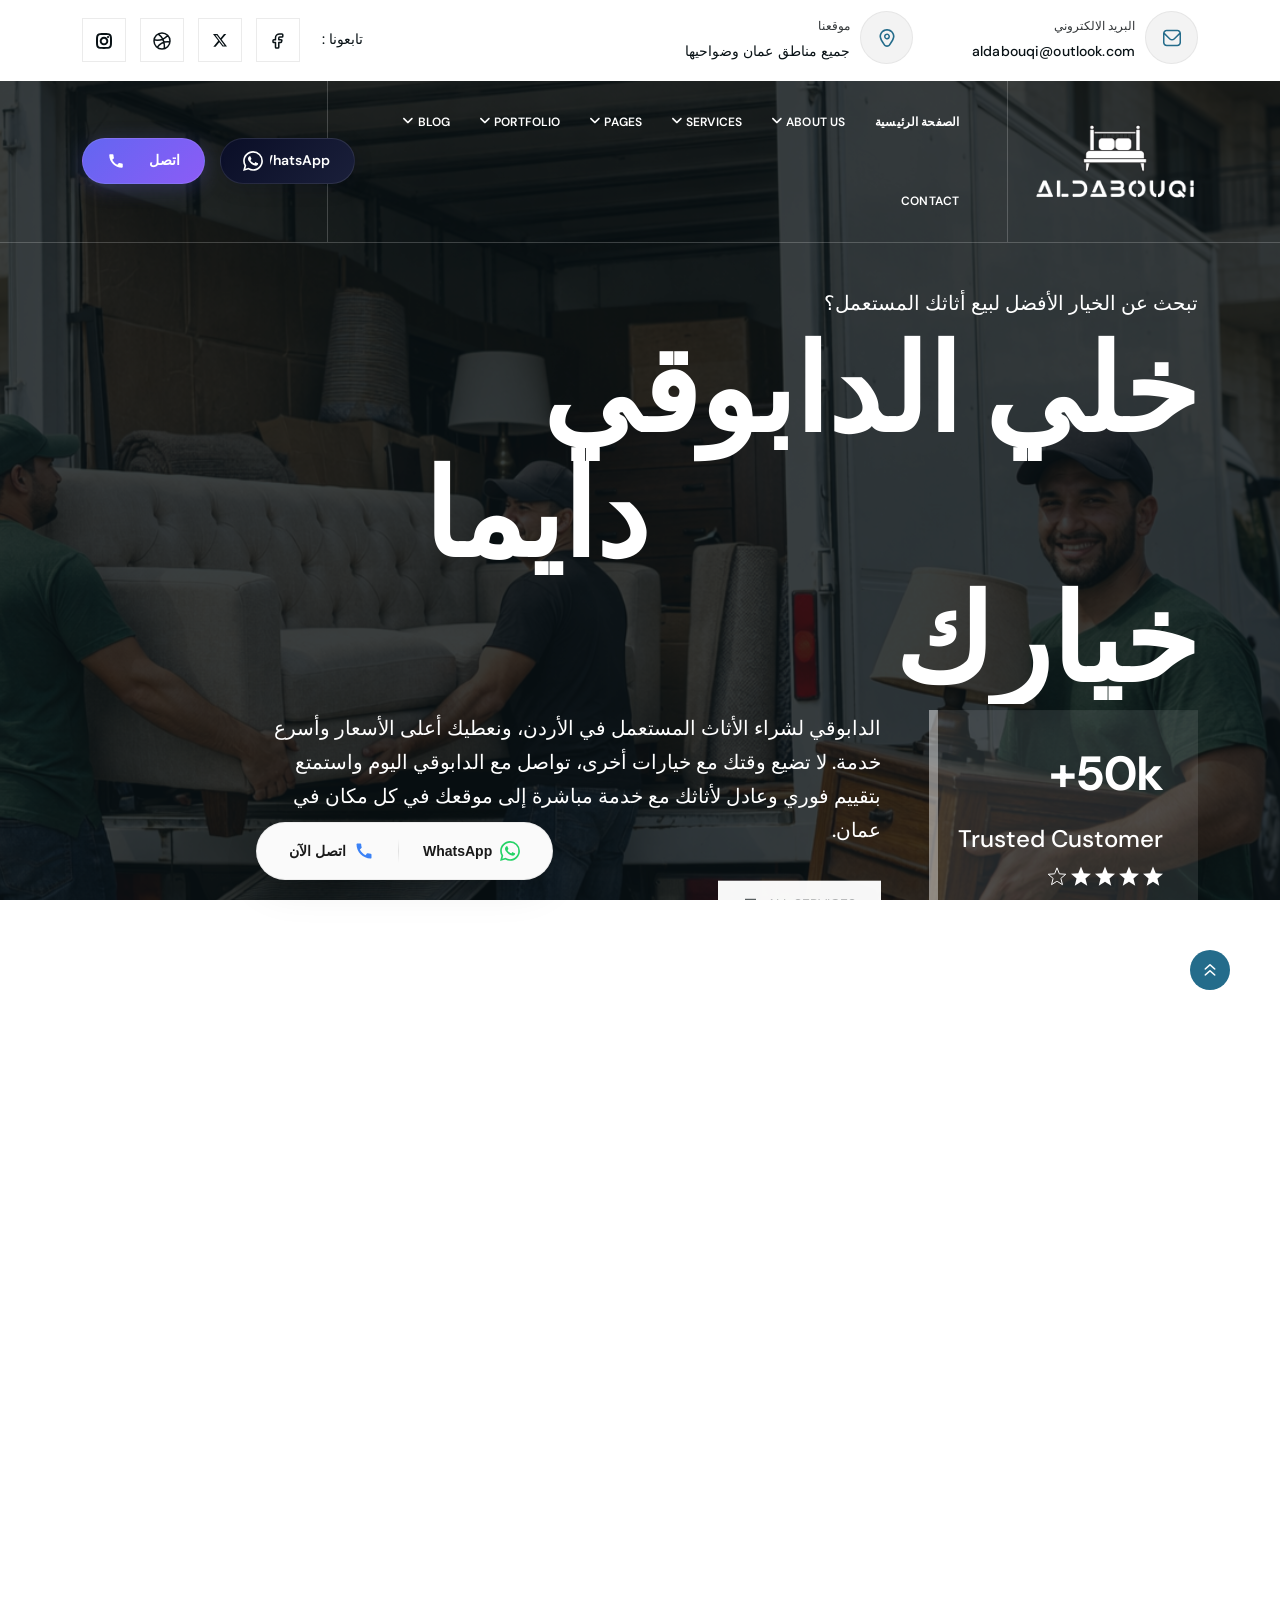
<file: index.html>
<!doctype html>
<html class="no-js" lang="zxx" dir="rtl">


<!-- Mirrored from ordainit.com/html/rooft/rooft-rtl/index-4.html by HTTrack Website Copier/3.x [XR&CO'2014], Sun, 21 Dec 2025 11:32:39 GMT -->
<head>
   <meta charset="utf-8">
   <meta http-equiv="x-ua-compatible" content="ie=edge">
   <title>Rooft – Roofing Services HTML Template</title>
   <meta name="description" content="">
   <meta name="viewport" content="width=device-width, initial-scale=1">


   <!-- Place favicon.ico in the root directory -->
   <link rel="shortcut icon" type="image/x-icon" href="assets/img/logo/favicon.png">

   <!-- CSS here -->
   <link rel="stylesheet" href="assets/css/bootstrap.min.css">
   <link rel="stylesheet" href="assets/css/slick.css">
   <link rel="stylesheet" href="assets/css/custom-animation.css">
   <link rel="stylesheet" href="assets/css/nice-select.css">
   <link rel="stylesheet" href="assets/css/swiper-bundle.css">
   <link rel="stylesheet" href="assets/css/font-awesome-pro.css">
   <link rel="stylesheet" href="assets/css/magnific-popup.css">
   <link rel="stylesheet" href="assets/css/spacing.css">
   <link rel="stylesheet" href="assets/css/main.css">
   <link rel="stylesheet" href="assets/css/rtl.css">


<div class="center-contact-bar">
   <a href="https://wa.me/962796983994" target="_blank" class="contact-item whatsapp-item">
      <svg width="20" height="20" viewBox="0 0 24 24" fill="none" xmlns="http://www.w3.org/2000/svg">
         <path d="M17.472 14.382c-.297-.149-1.758-.867-2.03-.967-.273-.099-.471-.148-.67.15-.197.297-.767.966-.94 1.164-.173.199-.347.223-.644.075-.297-.15-1.255-.463-2.39-1.475-.883-.788-1.48-1.761-1.653-2.059-.173-.297-.018-.458.13-.606.134-.133.298-.347.446-.52.149-.174.198-.298.298-.497.099-.198.05-.371-.025-.52-.075-.149-.669-1.612-.916-2.207-.242-.579-.487-.5-.669-.51-.173-.008-.371-.01-.57-.01-.198 0-.52.074-.792.372-.272.297-1.04 1.016-1.04 2.479 0 1.462 1.065 2.875 1.213 3.074.149.198 2.096 3.2 5.077 4.487.709.306 1.262.489 1.694.625.712.227 1.36.195 1.871.118.571-.085 1.758-.719 2.006-1.413.248-.694.248-1.289.173-1.413-.074-.124-.272-.198-.57-.347m-5.421 7.403h-.004a9.87 9.87 0 01-5.031-1.378l-.361-.214-3.741.982.998-3.648-.235-.374a9.86 9.86 0 01-1.51-5.26c.001-5.45 4.436-9.884 9.888-9.884 2.64 0 5.122 1.03 6.988 2.898a9.825 9.825 0 012.893 6.994c-.003 5.45-4.437 9.884-9.885 9.884m8.413-18.297A11.815 11.815 0 0012.05 0C5.495 0 .16 5.335.157 11.892c0 2.096.547 4.142 1.588 5.945L.057 24l6.305-1.654a11.882 11.882 0 005.683 1.448h.005c6.554 0 11.89-5.335 11.893-11.893a11.821 11.821 0 00-3.48-8.413z" fill="currentColor"/>
      </svg>
      <span>WhatsApp</span>
   </a>
   
   <div class="contact-divider"></div>
   
   <a href="tel:+962796983994" class="contact-item phone-item">
      <svg width="20" height="20" viewBox="0 0 24 24" fill="none" xmlns="http://www.w3.org/2000/svg">
         <path d="M20.01 15.38c-1.23 0-2.42-.2-3.53-.56a.977.977 0 00-1.01.24l-1.57 1.97c-2.83-1.35-5.48-3.9-6.89-6.83l1.95-1.66c.27-.28.35-.67.24-1.02-.37-1.11-.56-2.3-.56-3.53 0-.54-.45-.99-.99-.99H4.19C3.65 3 3 3.24 3 3.99 3 13.28 10.73 21 20.01 21c.71 0 .99-.63.99-1.18v-3.45c0-.54-.45-.99-.99-.99z" fill="currentColor"/>
      </svg>
      <span>اتصل الآن</span>
   </a>
</div>
<body id="body" class="it-magic-cursor">

   <!-- preloader -->
   <div id="preloader">
      <div class="preloader">
         <span></span>
         <span></span>
      </div>
   </div>
   <!-- preloader end  -->

   <div id="magic-cursor">
      <div id="ball"></div>
   </div>

   <!-- back-to-top-start  -->
   <button class="scroll-top scroll-to-target" data-target="html">
      <i class="far fa-angle-double-up"></i>
   </button>
   <!-- back-to-top-end  -->

   <!-- it-offcanvus-area-start -->
   <div class="it-offcanvas-area">
      <div class="itoffcanvas">
         <div class="itoffcanvas__close-btn">
            <button class="close-btn"><i class="fal fa-times"></i></button>
         </div>
         <div class="itoffcanvas__logo">
            <a href="index.html">
               <img src="assets/img/logo/aldabouqi.png" alt="">
            </a>
         </div>
         <div class="itoffcanvas__text">
            <p>شركة الدابوقي لشراء الاثاث المستعمل في عجميع انحاء العاصمة الاردنية عمان</p>
         </div>
         <div class="it-menu-mobile d-xl-none"></div>
         <div class="itoffcanvas__info">
            <h3 class="offcanva-title">تواصل معنا</h3>
            <div class="it-info-wrapper mb-20 d-flex align-items-center">
               <div class="itoffcanvas__info-icon">
                  <a href="#"><i class="fal fa-phone-alt"></i></a>
               </div>
               <div class="itoffcanvas__info-address">
                  <span>Phone</span>
                  <a href="tel:(00)962796983994">(00) 962 79698 3994</a>
               </div>
            </div>
            <div class="it-info-wrapper mb-20 d-flex align-items-center">
               <div class="itoffcanvas__info-icon">
                  <a href="#"><i class="fas fa-map-marker-alt"></i></a>
               </div>
               <div class="itoffcanvas__info-address">
                  <span>lication</span>
                  <a >جميع مناطق عمان وضواحيها وفي جميع مناطق الاردن</a>
               </div>
            </div>
            <div class="it-info-wrapper mb-20 d-flex align-items-center">
               <div class="itoffcanvas__info-icon">
                  <a href="#"><i class="fal fa-envelope"></i></a>
               </div>
               <div class="itoffcanvas__info-address">
                  <span>Email</span>
                  <a href="maito:aldabouqi@outlook.com">aldabouqi@outlook.com</a>
               </div>
            </div>
         </div>
      </div>
   </div>
   <div class="body-overlay"></div>
   <!-- it-offcanvus-area-end -->

   <header class="it-header-height it-header-transparent">
      <!-- header-top-area-start -->
      <div class="it-header-top-area it-header-top-style-2 white-bg it-header-top-ptb fix">
         <div class="container container-1750">
            <div class="row align-items-center">
               <div class="col-xxl-7 col-xl-8 col-lg-7 col-md-6 col-sm-6">
                  <div
                     class="it-header-top-list-wrap d-flex justify-content-center justify-content-sm-start align-items-center">
                     <ul>
                        <li>
                           <div class="it-header-top-list d-flex align-items-center">
                              <div class="it-header-top-list-icon">
                                 <span>
                                    <svg width="18" height="18" viewBox="0 0 18 18" fill="none"
                                       xmlns="http://www.w3.org/2000/svg">
                                       <path
                                          d="M14.25 0.75H3.75C2.7558 0.751191 1.80267 1.14666 1.09966 1.84966C0.396661 2.55267 0.00119089 3.5058 0 4.5L0 13.5C0.00119089 14.4942 0.396661 15.4473 1.09966 16.1503C1.80267 16.8533 2.7558 17.2488 3.75 17.25H14.25C15.2442 17.2488 16.1973 16.8533 16.9003 16.1503C17.6033 15.4473 17.9988 14.4942 18 13.5V4.5C17.9988 3.5058 17.6033 2.55267 16.9003 1.84966C16.1973 1.14666 15.2442 0.751191 14.25 0.75ZM3.75 2.25H14.25C14.6991 2.25088 15.1376 2.38614 15.5092 2.63835C15.8808 2.89057 16.1684 3.24821 16.335 3.66525L10.5915 9.4095C10.1688 9.83049 9.59656 10.0669 9 10.0669C8.40344 10.0669 7.83118 9.83049 7.4085 9.4095L1.665 3.66525C1.83161 3.24821 2.11921 2.89057 2.49079 2.63835C2.86236 2.38614 3.30091 2.25088 3.75 2.25ZM14.25 15.75H3.75C3.15326 15.75 2.58097 15.5129 2.15901 15.091C1.73705 14.669 1.5 14.0967 1.5 13.5V5.625L6.348 10.47C7.05197 11.1722 8.00569 11.5665 9 11.5665C9.99431 11.5665 10.948 11.1722 11.652 10.47L16.5 5.625V13.5C16.5 14.0967 16.2629 14.669 15.841 15.091C15.419 15.5129 14.8467 15.75 14.25 15.75Z"
                                          fill="currentcolor" />
                                    </svg>
                                 </span>
                              </div>
                              <div class="it-header-top-list-text">
                                 <span>البريد الالكتروني</span>
                                 <a class="border-line-black" href="mailto:aldabouqi@outlook.com">aldabouqi@outlook.com</a>
                              </div>
                           </div>
                        </li>
                        <li class="d-none d-xxl-inline-block">
                           <div class="it-header-top-list d-flex align-items-center">
                              <div class="it-header-top-list-icon">
                                 <span>
                                    <svg width="18" height="18" viewBox="0 0 18 18" fill="none"
                                       xmlns="http://www.w3.org/2000/svg">
                                       <path
                                          d="M9.74999 0.749245C9.74999 0.550332 9.82901 0.359567 9.96966 0.218915C10.1103 0.0782622 10.3011 -0.000755399 10.5 -0.000755399C12.4884 0.0014283 14.3948 0.792306 15.8009 2.19836C17.2069 3.60441 17.9978 5.51079 18 7.49924C18 7.69816 17.921 7.88892 17.7803 8.02958C17.6397 8.17023 17.4489 8.24924 17.25 8.24924C17.0511 8.24924 16.8603 8.17023 16.7197 8.02958C16.579 7.88892 16.5 7.69816 16.5 7.49924C16.4982 5.90849 15.8655 4.38341 14.7407 3.25858C13.6158 2.13375 12.0907 1.50103 10.5 1.49924C10.3011 1.49924 10.1103 1.42023 9.96966 1.27957C9.82901 1.13892 9.74999 0.948157 9.74999 0.749245ZM10.5 4.49924C11.2956 4.49924 12.0587 4.81531 12.6213 5.37792C13.1839 5.94053 13.5 6.7036 13.5 7.49924C13.5 7.69816 13.579 7.88892 13.7197 8.02958C13.8603 8.17023 14.0511 8.24924 14.25 8.24924C14.4489 8.24924 14.6397 8.17023 14.7803 8.02958C14.921 7.88892 15 7.69816 15 7.49924C14.9988 6.30614 14.5243 5.16224 13.6807 4.31858C12.837 3.47492 11.6931 3.00044 10.5 2.99924C10.3011 2.99924 10.1103 3.07826 9.96966 3.21891C9.82901 3.35957 9.74999 3.55033 9.74999 3.74924C9.74999 3.94816 9.82901 4.13892 9.96966 4.27957C10.1103 4.42023 10.3011 4.49924 10.5 4.49924ZM17.3197 12.5535C17.7544 12.9893 17.9984 13.5797 17.9984 14.1952C17.9984 14.8108 17.7544 15.4012 17.3197 15.837L16.6372 16.6237C10.4947 22.5045 -4.45276 7.56074 1.33724 1.39874L2.19974 0.648745C2.63607 0.226253 3.22119 -0.00746859 3.82852 -0.00185427C4.43585 0.00376005 5.01655 0.248258 5.44499 0.678745C5.46824 0.701995 6.85799 2.50724 6.85799 2.50724C7.27036 2.94047 7.49992 3.51594 7.49894 4.11405C7.49796 4.71215 7.26653 5.28687 6.85274 5.71874L5.98424 6.81074C6.46488 7.97858 7.17154 9.03993 8.06362 9.93382C8.9557 10.8277 10.0156 11.5365 11.1825 12.0195L12.2812 11.1457C12.7132 10.7323 13.2878 10.5011 13.8857 10.5003C14.4836 10.4994 15.0589 10.729 15.492 11.1412C15.492 11.1412 17.2965 12.5302 17.3197 12.5535ZM16.2877 13.644C16.2877 13.644 14.493 12.2632 14.4697 12.24C14.3152 12.0868 14.1065 12.0008 13.8889 12.0008C13.6713 12.0008 13.4625 12.0868 13.308 12.24C13.2877 12.261 11.775 13.4662 11.775 13.4662C11.673 13.5474 11.5517 13.6006 11.423 13.6206C11.2942 13.6406 11.1625 13.6267 11.0407 13.5802C9.52908 13.0174 8.15604 12.1363 7.01462 10.9966C5.87319 9.85681 4.99004 8.48507 4.42499 6.97425C4.37489 6.85084 4.35855 6.71631 4.37767 6.5845C4.39678 6.45269 4.45065 6.32834 4.53374 6.22425C4.53374 6.22425 5.73899 4.71074 5.75924 4.69124C5.91244 4.53673 5.9984 4.32796 5.9984 4.11037C5.9984 3.89278 5.91244 3.68401 5.75924 3.52949C5.73599 3.50699 4.35524 1.71074 4.35524 1.71074C4.19841 1.57012 3.99374 1.49482 3.78317 1.50025C3.57261 1.50569 3.3721 1.59147 3.22274 1.73999L2.36024 2.48999C-1.87126 7.57799 11.082 19.8127 15.5407 15.5992L16.224 14.8117C16.3841 14.6634 16.4803 14.4587 16.4922 14.2408C16.5041 14.0229 16.4308 13.8088 16.2877 13.644Z"
                                          fill="currentcolor" />
                                    </svg>
                                 </span>
                              </div>
                              <div class="it-header-top-list-text">
                                 <span>اتصل بنا في اي وقت</span>
                                 <a class="border-line-black" href="tel:+962796983994">0796983994</a>
                              </div>
                           </div>
                        </li>
                        <li class="d-none d-lg-inline-block">
                           <div class="it-header-top-list d-flex align-items-center">
                              <div class="it-header-top-list-icon">
                                 <span>
                                    <svg width="18" height="18" viewBox="0 0 18 18" fill="none"
                                       xmlns="http://www.w3.org/2000/svg">
                                       <g clip-path="url(#clip0_2294_12283)">
                                          <path
                                             d="M9 4.5C8.40666 4.5 7.82664 4.67595 7.33329 5.00559C6.83994 5.33524 6.45543 5.80377 6.22836 6.35195C6.0013 6.90013 5.94189 7.50333 6.05765 8.08527C6.1734 8.66721 6.45912 9.20176 6.87868 9.62132C7.29824 10.0409 7.83279 10.3266 8.41473 10.4424C8.99667 10.5581 9.59987 10.4987 10.1481 10.2716C10.6962 10.0446 11.1648 9.66006 11.4944 9.16671C11.8241 8.67336 12 8.09334 12 7.5C12 6.70435 11.6839 5.94129 11.1213 5.37868C10.5587 4.81607 9.79565 4.5 9 4.5ZM9 9C8.70333 9 8.41332 8.91203 8.16665 8.7472C7.91997 8.58238 7.72771 8.34811 7.61418 8.07403C7.50065 7.79994 7.47095 7.49834 7.52882 7.20736C7.5867 6.91639 7.72956 6.64912 7.93934 6.43934C8.14912 6.22956 8.41639 6.0867 8.70737 6.02882C8.99834 5.97094 9.29994 6.00065 9.57403 6.11418C9.84812 6.22771 10.0824 6.41997 10.2472 6.66665C10.412 6.91332 10.5 7.20333 10.5 7.5C10.5 7.89783 10.342 8.27936 10.0607 8.56066C9.77936 8.84196 9.39783 9 9 9Z"
                                             fill="currentcolor" />
                                          <path
                                             d="M9.00024 17.9995C8.36869 18.0028 7.74557 17.8547 7.18303 17.5676C6.6205 17.2805 6.13493 16.8628 5.76698 16.3495C2.90873 12.4068 1.45898 9.4428 1.45898 7.5393C1.45898 5.53923 2.25351 3.62109 3.66777 2.20683C5.08202 0.792569 7.00017 -0.00195312 9.00024 -0.00195312C11.0003 -0.00195312 12.9184 0.792569 14.3327 2.20683C15.747 3.62109 16.5415 5.53923 16.5415 7.5393C16.5415 9.4428 15.0917 12.4068 12.2335 16.3495C11.8655 16.8628 11.38 17.2805 10.8174 17.5676C10.2549 17.8547 9.63178 18.0028 9.00024 17.9995ZM9.00024 1.6353C7.43455 1.63708 5.9335 2.25984 4.82639 3.36695C3.71928 4.47406 3.09652 5.97511 3.09473 7.5408C3.09473 9.0483 4.51448 11.836 7.09148 15.3903C7.31026 15.6916 7.59726 15.9369 7.92902 16.106C8.26078 16.2751 8.62786 16.3633 9.00024 16.3633C9.37261 16.3633 9.73969 16.2751 10.0715 16.106C10.4032 15.9369 10.6902 15.6916 10.909 15.3903C13.486 11.836 14.9057 9.0483 14.9057 7.5408C14.9039 5.97511 14.2812 4.47406 13.1741 3.36695C12.067 2.25984 10.5659 1.63708 9.00024 1.6353Z"
                                             fill="currentcolor" />
                                       </g>
                                       <defs>
                                          <clipPath id="clip0_2294_12283">
                                             <rect width="18" height="18" fill="white" />
                                          </clipPath>
                                       </defs>
                                    </svg>
                                 </span>
                              </div>
                              <div class="it-header-top-list-text">
                                 <span>موقعنا</span>
                                 <a class="border-line-black" target="_blank">
                                    جميع مناطق عمان وضواحيها
                                 </a>
                              </div>
                           </div>
                        </li>
                     </ul>
                  </div>
               </div>
               <div class="col-xxl-5 col-xl-4 col-lg-5 col-md-6 col-sm-6 d-none d-sm-block">
                  <div class="it-header-top-social-box text-end">
                     <span>تابعونا :</span>
                     <a href="#">
                        <svg width="12" height="16" viewBox="0 0 12 16" fill="none" xmlns="http://www.w3.org/2000/svg">
                           <path fill-rule="evenodd" clip-rule="evenodd"
                              d="M1.82727 6.83333C1.14284 6.83333 1 6.96763 1 7.61111V8.77778C1 9.42126 1.14284 9.55556 1.82727 9.55556H3.48182V14.2222C3.48182 14.8657 3.62466 15 4.30909 15H5.96364C6.64807 15 6.79091 14.8657 6.79091 14.2222V9.55556H8.64871C9.1678 9.55556 9.30155 9.4607 9.44416 8.99145L9.7987 7.82478C10.043 7.02095 9.89246 6.83333 9.00326 6.83333H6.79091V4.88889C6.79091 4.45933 7.16129 4.11111 7.61818 4.11111H9.97273C10.6572 4.11111 10.8 3.97681 10.8 3.33333V1.77778C10.8 1.1343 10.6572 1 9.97273 1H7.61818C5.33373 1 3.48182 2.74111 3.48182 4.88889V6.83333H1.82727Z"
                              stroke="currentcolor" stroke-width="1.5" stroke-linejoin="round" />
                        </svg>
                     </a>
                     <a href="#">
                        <svg width="14" height="13" viewBox="0 0 14 13" fill="none" xmlns="http://www.w3.org/2000/svg">
                           <path fill-rule="evenodd" clip-rule="evenodd"
                              d="M4.41177 0H0L5.23083 6.87316L0.334618 12.6389H2.59681L6.29998 8.27809L9.58823 12.5988H14L8.6172 5.52593L8.62673 5.53813L13.2614 0.0802914H10.9992L7.55741 4.13336L4.41177 0ZM2.43522 1.20371H3.80866L11.5648 11.395H10.1913L2.43522 1.20371Z"
                              fill="currentcolor" />
                        </svg>
                     </a>
                     <a href="#">
                        <svg width="18" height="18" viewBox="0 0 18 18" fill="none" xmlns="http://www.w3.org/2000/svg">
                           <path
                              d="M16.9989 10.0113C16.2575 9.87227 15.4949 9.7998 14.7168 9.7998C10.435 9.7998 6.62665 11.9938 4.19922 15.3997M14.5997 3.39941C12.0962 6.33329 8.33416 8.19931 4.12763 8.19931C3.05145 8.19931 2.00436 8.07718 1 7.84627M11.0941 17.0005C11.2946 16.0293 11.3999 15.0235 11.3999 13.9931C11.3999 8.94036 8.86738 4.47788 5 1.80078M16.9997 8.99983C16.9997 13.418 13.418 16.9997 8.99983 16.9997C4.58165 16.9997 1 13.418 1 8.99983C1 4.58165 4.58165 1 8.99983 1C13.418 1 16.9997 4.58165 16.9997 8.99983Z"
                              stroke="currentcolor" stroke-width="1.5" stroke-linejoin="round" />
                        </svg>
                     </a>
                     <a href="#">
                        <svg width="16" height="16" viewBox="0 0 16 16" fill="none" xmlns="http://www.w3.org/2000/svg">
                           <path
                              d="M12.0586 4.94727C12.6109 4.94727 13.0586 4.49955 13.0586 3.94727C13.0586 3.39498 12.6109 2.94727 12.0586 2.94727V4.94727ZM12.0496 2.94727C11.4973 2.94727 11.0496 3.39498 11.0496 3.94727C11.0496 4.49955 11.4973 4.94727 12.0496 4.94727V2.94727ZM8 14C6.32181 14 5.16377 13.9979 4.2928 13.8808C3.45059 13.7675 3.02803 13.5636 2.73223 13.2678L1.31802 14.682C2.04735 15.4113 2.96231 15.7199 4.0263 15.8629C5.06152 16.0021 6.37835 16 8 16V14ZM0 8C0 9.62165 -0.00212373 10.9385 0.137058 11.9737C0.280107 13.0377 0.588687 13.9526 1.31802 14.682L2.73223 13.2678C2.43644 12.972 2.23246 12.5494 2.11922 11.7072C2.00212 10.8362 2 9.67819 2 8H0ZM14 8C14 9.67819 13.9979 10.8362 13.8808 11.7072C13.7675 12.5494 13.5636 12.972 13.2678 13.2678L14.682 14.682C15.4113 13.9526 15.7199 13.0377 15.8629 11.9737C16.0021 10.9385 16 9.62165 16 8H14ZM8 16C9.62165 16 10.9385 16.0021 11.9737 15.8629C13.0377 15.7199 13.9526 15.4113 14.682 14.682L13.2678 13.2678C12.972 13.5636 12.5494 13.7675 11.7072 13.8808C10.8362 13.9979 9.67819 14 8 14V16ZM8 2C9.67819 2 10.8362 2.00212 11.7072 2.11922C12.5494 2.23246 12.972 2.43644 13.2678 2.73223L14.682 1.31802C13.9526 0.588687 13.0377 0.280107 11.9737 0.137058C10.9385 -0.00212373 9.62165 0 8 0V2ZM16 8C16 6.37835 16.0021 5.06152 15.8629 4.0263C15.7199 2.96231 15.4113 2.04735 14.682 1.31802L13.2678 2.73223C13.5636 3.02803 13.7675 3.45059 13.8808 4.2928C13.9979 5.16377 14 6.32181 14 8H16ZM8 0C6.37835 0 5.06152 -0.00212373 4.0263 0.137058C2.96231 0.280107 2.04735 0.588687 1.31802 1.31802L2.73223 2.73223C3.02803 2.43644 3.45059 2.23246 4.2928 2.11922C5.16377 2.00212 6.32181 2 8 2V0ZM2 8C2 6.32181 2.00212 5.16377 2.11922 4.2928C2.23246 3.45059 2.43644 3.02803 2.73223 2.73223L1.31802 1.31802C0.588687 2.04735 0.280107 2.96231 0.137058 4.0263C-0.00212373 5.06152 0 6.37835 0 8H2ZM10.3171 8.00134C10.3171 9.28031 9.28031 10.3171 8.00134 10.3171V12.3171C10.3849 12.3171 12.3171 10.3849 12.3171 8.00134H10.3171ZM8.00134 10.3171C6.72236 10.3171 5.68555 9.28031 5.68555 8.00134H3.68555C3.68555 10.3849 5.61779 12.3171 8.00134 12.3171V10.3171ZM5.68555 8.00134C5.68555 6.72236 6.72236 5.68555 8.00134 5.68555V3.68555C5.61779 3.68555 3.68555 5.61779 3.68555 8.00134H5.68555ZM8.00134 5.68555C9.28031 5.68555 10.3171 6.72236 10.3171 8.00134H12.3171C12.3171 5.61779 10.3849 3.68555 8.00134 3.68555V5.68555ZM12.0586 2.94727H12.0496V4.94727H12.0586V2.94727Z"
                              fill="currentcolor" />
                        </svg>
                     </a>
                  </div>
               </div>
            </div>
         </div>
      </div>
      <!-- header-top-area-end -->

      <!-- header-area-start -->
      <div id="header-sticky" class="it-header-area it-header-style-2 it-header-style-3 it-header-ptb">
         <div class="container container-1750">
            <div class="p-relative">
               <div class="row align-items-center">
                  <div class="col-xxl-2 col-xl-2 col-lg-6 col-md-6 col-6">
                     <div class="it-header-logo-2">
                        <a href="index.html"><img src="assets/img/logo/aldabouqi.png" alt=""></a>
                     </div>
                     <div class="it-header-logo-red d-none">
                        <a href="index.html"><img src="assets/img/logo/aldabouqi-black.png" alt=""></a>
                     </div>
                  </div>
                  <div class="col-xxl-7 col-xl-7 d-none d-xl-block">
                     <div class="it-header-menu it-header-dropdown">
                        <nav class="it-menu-content">
                           <ul>
                              <li>
                                 <a href="index-4.html">الصفحة الرئيسية</a>
                              </li>
                              <li class="has-dropdown">
                                 <a href="about-us-v1.html">About Us</a>
                                 <ul class="it-submenu submenu">
                                    <li><a href="about-us-v1.html">About Us V1</a></li>
                                    <li><a href="about-us-v2.html">About Us V2</a></li>
                                 </ul>
                              </li>
                              <li class="has-dropdown">
                                 <a href="service.html">Services</a>
                                 <ul class="it-submenu submenu">
                                    <li><a href="service.html">Service</a></li>
                                    <li><a href="service-details.html">Service Details</a></li>
                                    <li><a href="service-details-without-sidebar.html">Service No Sidebar</a></li>
                                 </ul>
                              </li>
                              <li class="has-dropdown">
                                 <a href="#">Pages</a>
                                 <ul class="it-submenu submenu">
                                    <li><a href="team.html">Team</a></li>
                                    <li><a href="team-details.html">Team Details</a></li>
                                    <li><a href="testimonial.html">Testimonial</a></li>
                                    <li><a href="shop-sidebar.html">Shop Sidebar</a></li>
                                    <li><a href="shop-details.html">Shop Details</a></li>
                                    <li><a href="cost-calculator.html">Cost Calculator</a></li>
                                    <li><a href="faq.html">Faq</a></li>
                                    <li><a href="sign-in.html">Sign In</a></li>
                                    <li><a href="sign-up.html">Sign Up</a></li>
                                    <li><a href="cart.html">Cart</a></li>
                                    <li><a href="checkout.html">Checkout</a></li>
                                    <li><a href="404.html">404</a></li>
                                 </ul>
                              </li>
                              <li class="has-dropdown">
                                 <a href="portfolio.html">Portfolio</a>
                                 <ul class="it-submenu submenu">
                                    <li><a href="portfolio.html">Portfolio</a></li>
                                    <li><a href="portfolio-details.html">Portfolio Details</a></li>
                                 </ul>
                              </li>
                              <li class="has-dropdown">
                                 <a href="blog.html">Blog</a>
                                 <ul class="it-submenu submenu">
                                    <li><a href="blog.html">Blog</a></li>
                                    <li><a href="blog-sidebar.html">Blog Sidebar</a></li>
                                    <li><a href="blog-details.html">Blog Details</a></li>
                                    <li><a href="blog-details-without-sidebar.html">Blog No Sidebar</a></li>
                                 </ul>
                              </li>

                              <li>
                                 <a href="contact.html">Contact</a>
                              </li>
                           </ul>
                        </nav>
                     </div>
                  </div>
                  <div class="col-xxl-3 col-xl-3 col-lg-6 col-md-6 col-6">
                     <div class="it-header-right-action d-flex justify-content-end align-items-center">
                        <!-- WhatsApp & Call Buttons -->
<div class="contact-buttons d-none d-md-flex">
   <!-- WhatsApp Button -->
   <a href="https://wa.me/962796983994" target="_blank" class="it-btn-whatsapp">
      <span>
         <span class="text-1">WhatsApp</span>
         <span class="text-2">WhatsApp</span>
      </span>
      <i>
         <svg width="20" height="20" viewBox="0 0 24 24" fill="none" xmlns="http://www.w3.org/2000/svg">
            <path d="M17.472 14.382c-.297-.149-1.758-.867-2.03-.967-.273-.099-.471-.148-.67.15-.197.297-.767.966-.94 1.164-.173.199-.347.223-.644.075-.297-.15-1.255-.463-2.39-1.475-.883-.788-1.48-1.761-1.653-2.059-.173-.297-.018-.458.13-.606.134-.133.298-.347.446-.52.149-.174.198-.298.298-.497.099-.198.05-.371-.025-.52-.075-.149-.669-1.612-.916-2.207-.242-.579-.487-.5-.669-.51-.173-.008-.371-.01-.57-.01-.198 0-.52.074-.792.372-.272.297-1.04 1.016-1.04 2.479 0 1.462 1.065 2.875 1.213 3.074.149.198 2.096 3.2 5.077 4.487.709.306 1.262.489 1.694.625.712.227 1.36.195 1.871.118.571-.085 1.758-.719 2.006-1.413.248-.694.248-1.289.173-1.413-.074-.124-.272-.198-.57-.347m-5.421 7.403h-.004a9.87 9.87 0 01-5.031-1.378l-.361-.214-3.741.982.998-3.648-.235-.374a9.86 9.86 0 01-1.51-5.26c.001-5.45 4.436-9.884 9.888-9.884 2.64 0 5.122 1.03 6.988 2.898a9.825 9.825 0 012.893 6.994c-.003 5.45-4.437 9.884-9.885 9.884m8.413-18.297A11.815 11.815 0 0012.05 0C5.495 0 .16 5.335.157 11.892c0 2.096.547 4.142 1.588 5.945L.057 24l6.305-1.654a11.882 11.882 0 005.683 1.448h.005c6.554 0 11.89-5.335 11.893-11.893a11.821 11.821 0 00-3.48-8.413z" fill="currentColor"/>
         </svg>
         <svg width="20" height="20" viewBox="0 0 24 24" fill="none" xmlns="http://www.w3.org/2000/svg">
            <path d="M17.472 14.382c-.297-.149-1.758-.867-2.03-.967-.273-.099-.471-.148-.67.15-.197.297-.767.966-.94 1.164-.173.199-.347.223-.644.075-.297-.15-1.255-.463-2.39-1.475-.883-.788-1.48-1.761-1.653-2.059-.173-.297-.018-.458.13-.606.134-.133.298-.347.446-.52.149-.174.198-.298.298-.497.099-.198.05-.371-.025-.52-.075-.149-.669-1.612-.916-2.207-.242-.579-.487-.5-.669-.51-.173-.008-.371-.01-.57-.01-.198 0-.52.074-.792.372-.272.297-1.04 1.016-1.04 2.479 0 1.462 1.065 2.875 1.213 3.074.149.198 2.096 3.2 5.077 4.487.709.306 1.262.489 1.694.625.712.227 1.36.195 1.871.118.571-.085 1.758-.719 2.006-1.413.248-.694.248-1.289.173-1.413-.074-.124-.272-.198-.57-.347m-5.421 7.403h-.004a9.87 9.87 0 01-5.031-1.378l-.361-.214-3.741.982.998-3.648-.235-.374a9.86 9.86 0 01-1.51-5.26c.001-5.45 4.436-9.884 9.888-9.884 2.64 0 5.122 1.03 6.988 2.898a9.825 9.825 0 012.893 6.994c-.003 5.45-4.437 9.884-9.885 9.884m8.413-18.297A11.815 11.815 0 0012.05 0C5.495 0 .16 5.335.157 11.892c0 2.096.547 4.142 1.588 5.945L.057 24l6.305-1.654a11.882 11.882 0 005.683 1.448h.005c6.554 0 11.89-5.335 11.893-11.893a11.821 11.821 0 00-3.48-8.413z" fill="currentColor"/>
         </svg>
      </i>
   </a>

   <!-- Call Button -->
   <a href="tel:+962796983994" class="it-btn-call">
      <span>
         <span class="text-1">اتصل الان</span>
         <span class="text-2">اتصل الان</span>
      </span>
      <i>
         <svg width="18" height="18" viewBox="0 0 24 24" fill="none" xmlns="http://www.w3.org/2000/svg">
            <path d="M20.01 15.38c-1.23 0-2.42-.2-3.53-.56a.977.977 0 00-1.01.24l-1.57 1.97c-2.83-1.35-5.48-3.9-6.89-6.83l1.95-1.66c.27-.28.35-.67.24-1.02-.37-1.11-.56-2.3-.56-3.53 0-.54-.45-.99-.99-.99H4.19C3.65 3 3 3.24 3 3.99 3 13.28 10.73 21 20.01 21c.71 0 .99-.63.99-1.18v-3.45c0-.54-.45-.99-.99-.99z" fill="currentColor"/>
         </svg>
         <svg width="18" height="18" viewBox="0 0 24 24" fill="none" xmlns="http://www.w3.org/2000/svg">
            <path d="M20.01 15.38c-1.23 0-2.42-.2-3.53-.56a.977.977 0 00-1.01.24l-1.57 1.97c-2.83-1.35-5.48-3.9-6.89-6.83l1.95-1.66c.27-.28.35-.67.24-1.02-.37-1.11-.56-2.3-.56-3.53 0-.54-.45-.99-.99-.99H4.19C3.65 3 3 3.24 3 3.99 3 13.28 10.73 21 20.01 21c.71 0 .99-.63.99-1.18v-3.45c0-.54-.45-.99-.99-.99z" fill="currentColor"/>
         </svg>
      </i>
   </a>
</div>
                        <div class="it-header-bar d-xl-none">
                           <button class="it-menu-bar">
                              <span>
                                 <svg width="24" height="20" viewBox="0 0 24 20" fill="none"
                                    xmlns="http://www.w3.org/2000/svg">
                                    <path fill-rule="evenodd" clip-rule="evenodd"
                                       d="M10 18.3333C10 17.4128 10.7462 16.6667 11.6667 16.6667H21.6667C22.5872 16.6667 23.3333 17.4128 23.3333 18.3333C23.3333 19.2538 22.5872 20 21.6667 20H11.6667C10.7462 20 10 19.2538 10 18.3333ZM0 1.66667C0 0.746183 0.746183 0 1.66667 0H21.6667C22.5872 0 23.3333 0.746183 23.3333 1.66667C23.3333 2.58713 22.5872 3.33333 21.6667 3.33333H1.66667C0.746183 3.33333 0 2.58713 0 1.66667ZM0 10C0 9.07953 0.746183 8.33333 1.66667 8.33333H21.6667C22.5872 8.33333 23.3333 9.07953 23.3333 10C23.3333 10.9205 22.5872 11.6667 21.6667 11.6667H1.66667C0.746183 11.6667 0 10.9205 0 10Z"
                                       fill="currentcolor" />
                                 </svg>
                              </span>
                           </button>
                        </div>
                     </div>
                  </div>
               </div>
            </div>
         </div>
      </div>
      <!-- header-area-end -->


   </header>

   <div id="smooth-wrapper">
      <div id="smooth-content">

         <main>

            <!-- hero-area-start -->
            <div class="it-hero-3-area pt-80">
               <div class="it-hero-3-area it-hero-2-overlay p-relative fix gray-bg z-index-1"
                  data-background="assets/img/hero/hero-3-11.png">
                  <div class="container">
                     <div class="row align-items-center">
                        <div class="col-xl-10">
                           <div class="it-hero-3-content">
                              <span class="it-hero-3-subtitle wow img-anim-top" data-wow-duration="1.5s"
                                 data-wow-delay="0.1">تبحث عن الخيار الأفضل لبيع أثاثك المستعمل؟</span>
                              <h1 class="it-hero-3-title wow img-anim-top" data-wow-duration="1.9s"
                                 data-wow-delay="0.4">
                                 خلي الدابوقي
                                 <span>دايما خيارك</span>
                              </h1>
                              <div class="row align-items-end">
                                 <div class="col-xl-4 col-lg-4 col-md-5 d-none d-md-block">
                                    <div class="it-hero-3-customer-info wow img-anim-left" data-wow-duration="1.5s"
                                       data-wow-delay="0.1">
                                       <h5>50k+</h5>
                                       <span>Trusted Customer</span>
                                       <div class="it-hero-3-customer-ratting">
                                          <svg width="20" height="20" viewBox="0 0 20 20" fill="none"
                                             xmlns="http://www.w3.org/2000/svg">
                                             <path
                                                d="M20 7.72645L12.7329 7.24867L9.99602 0.373047L7.25918 7.24867L0 7.72645L5.56773 12.454L3.7407 19.6255L9.99602 15.6715L16.2514 19.6255L14.4243 12.454L20 7.72645Z"
                                                fill="white" />
                                          </svg>
                                          <svg width="20" height="20" viewBox="0 0 20 20" fill="none"
                                             xmlns="http://www.w3.org/2000/svg">
                                             <path
                                                d="M20 7.72645L12.7329 7.24867L9.99602 0.373047L7.25918 7.24867L0 7.72645L5.56773 12.454L3.7407 19.6255L9.99602 15.6715L16.2514 19.6255L14.4243 12.454L20 7.72645Z"
                                                fill="white" />
                                          </svg>
                                          <svg width="20" height="20" viewBox="0 0 20 20" fill="none"
                                             xmlns="http://www.w3.org/2000/svg">
                                             <path
                                                d="M20 7.72645L12.7329 7.24867L9.99602 0.373047L7.25918 7.24867L0 7.72645L5.56773 12.454L3.7407 19.6255L9.99602 15.6715L16.2514 19.6255L14.4243 12.454L20 7.72645Z"
                                                fill="white" />
                                          </svg>
                                          <svg width="20" height="20" viewBox="0 0 20 20" fill="none"
                                             xmlns="http://www.w3.org/2000/svg">
                                             <path
                                                d="M20 7.72645L12.7329 7.24867L9.99602 0.373047L7.25918 7.24867L0 7.72645L5.56773 12.454L3.7407 19.6255L9.99602 15.6715L16.2514 19.6255L14.4243 12.454L20 7.72645Z"
                                                fill="white" />
                                          </svg>
                                          <svg width="20" height="20" viewBox="0 0 20 20" fill="none"
                                             xmlns="http://www.w3.org/2000/svg">
                                             <path
                                                d="M12.2686 7.43359L12.3848 7.72656L12.7002 7.74805L18.7324 8.14355L14.1006 12.0723L13.8623 12.2744L13.9395 12.5771L15.4561 18.5312L10.2627 15.249L9.99609 15.0801L9.72852 15.249L4.53516 18.5312L6.05273 12.5771L6.12891 12.2754L5.8916 12.0732L1.26367 8.14453L7.29199 7.74805L7.60742 7.72656L7.72363 7.43359L9.99609 1.72461L12.2686 7.43359Z"
                                                stroke="white" />
                                          </svg>
                                       </div>
                                    </div>
                                 </div>
                                 <div class="col-xl-8 col-lg-7 col-md-7">
                                    <div class="it-hero-2-text wow img-anim-top" data-wow-duration="2s"
                                       data-wow-delay="0.7">
                                       <p class="mb-35">الدابوقي لشراء الأثاث المستعمل في الأردن، ونعطيك أعلى الأسعار وأسرع خدمة. لا تضيع وقتك مع خيارات أخرى، تواصل مع الدابوقي اليوم واستمتع بتقييم فوري وعادل لأثاثك مع خدمة مباشرة إلى موقعك في كل مكان في عمان.</p>
                                    </div>
                                    <div class="it-hero-3-btn it-fade-anim" data-fade-from="top" data-ease="bounce"
                                       data-delay="1.3">
                                       <a href="service.html" class="it-btn-orange white-bg mr-30">
                                          <span>
                                             <span class="text-1">all services</span>
                                             <span class="text-2">all services</span>
                                          </span>
                                          <i>
                                             <svg width="12" height="13" viewBox="0 0 12 13" fill="none"
                                                xmlns="http://www.w3.org/2000/svg">
                                                <path
                                                   d="M10.0035 3.90804L1.41153 12.5L0 11.0885L8.59097 2.49651H1.01922V0.5H12V11.4808H10.0035V3.90804Z"
                                                   fill="#091216" />
                                             </svg>
                                             <svg width="12" height="13" viewBox="0 0 12 13" fill="none"
                                                xmlns="http://www.w3.org/2000/svg">
                                                <path
                                                   d="M10.0035 3.90804L1.41153 12.5L0 11.0885L8.59097 2.49651H1.01922V0.5H12V11.4808H10.0035V3.90804Z"
                                                   fill="#091216" />
                                             </svg>
                                          </i>
                                       </a>
                                    </div>
                                 </div>
                              </div>
                           </div>
                        </div>
                     </div>
                  </div>
               </div>
            </div>
            <!-- hero-area-end -->

            <!-- feature-area-start -->
            <div class="it-feature-area it-feature-border pt-130 pb-95">
               <div class="container">
                  <div class="row gx-35">
                     <div class="col-xl-4 col-lg-4 col-md-6 wow itfadeUp" data-wow-duration=".9s" data-wow-delay=".3s">
                        <div class="it-feature-item gray-bg z-index-1 mb-35">
                           <img class="it-feature-item-shape" src="assets/img/shape/feature-1-1.png" alt="">
                           <span class="it-feature-icon">
                              <svg width="50" height="32" viewBox="0 0 50 32" fill="none"
                                 xmlns="http://www.w3.org/2000/svg">
                                 <path
                                    d="M49.9272 30.3991L39.5092 10.7042V0.6224C39.5092 0.279043 39.2302 0 38.8868 0H31.6431C31.2998 0 31.0207 0.279043 31.0207 0.6224V3.34229H28.3942H21.5478H14.7014C14.47 3.34229 14.2584 3.46988 14.1505 3.67424L10.6309 10.3557L7.1112 17.0372L3.59152 23.7186L0.0718475 30.3991C-0.0775286 30.6823 0.0127196 31.0329 0.280352 31.2092C0.385123 31.2787 0.504416 31.3119 0.621635 31.3119C0.804205 31.3119 0.984702 31.2321 1.10711 31.0806C1.96291 30.0194 2.97327 29.4561 4.02928 29.4541C5.07387 29.4499 6.1278 30.0298 6.98568 31.0837L6.98775 31.0827C7.02717 31.1314 7.07178 31.175 7.12676 31.2113C7.23153 31.2808 7.35082 31.314 7.46804 31.314C7.65061 31.314 7.83111 31.2341 7.95351 31.0827C8.80931 30.0215 9.81968 29.4582 10.8757 29.4561C11.9265 29.452 12.9752 30.0319 13.8321 31.0858L13.8342 31.0848C13.8736 31.1335 13.9182 31.1771 13.9732 31.2134C14.0779 31.2829 14.1972 31.3161 14.3144 31.3161C14.497 31.3161 14.6775 31.2362 14.7999 31.0848C15.6557 30.0236 16.6661 29.4603 17.7221 29.4582H17.7293C18.7096 29.4582 19.6899 29.9655 20.5136 30.8928C20.5281 30.9354 20.5457 30.9769 20.5696 31.0152C20.6826 31.202 20.8849 31.3161 21.1028 31.3161H49.3774C49.5952 31.3161 49.7975 31.202 49.9106 31.0152C50.0236 30.8244 50.0299 30.592 49.9272 30.3991ZM32.2645 1.2448H38.2634V8.35054L35.7893 3.6732C35.6815 3.46988 35.4698 3.34229 35.2395 3.34229C35.2395 3.34229 35.2395 3.34229 35.2385 3.34229H32.2645V1.2448ZM28.7687 4.58813H34.2064L31.5695 9.57356C30.5933 8.65967 29.4543 8.16589 28.2884 8.16589C28.2853 8.16589 28.2811 8.16589 28.278 8.16589C27.75 8.16693 27.2282 8.26963 26.7251 8.46776L28.7687 4.58813ZM24.5104 22.9168C23.5395 22.0153 22.4067 21.5278 21.249 21.5278C21.2459 21.5278 21.2418 21.5278 21.2386 21.5278C20.7106 21.5288 20.1889 21.6315 19.6858 21.8297L21.8735 17.6772C22.722 16.643 23.7189 16.0953 24.7614 16.0922H24.7687C25.7013 16.0922 26.6338 16.5527 27.4315 17.3961L24.5104 22.9168ZM17.693 22.9438C16.7148 22.0247 15.5727 21.5278 14.4037 21.5278C14.4005 21.5278 14.3964 21.5278 14.3933 21.5278C13.8653 21.5288 13.3435 21.6315 12.8404 21.8297L15.0281 17.6772C15.8767 16.643 16.8735 16.0953 17.9161 16.0922H17.9233C18.8632 16.0922 19.804 16.56 20.6059 17.4168L17.693 22.9438ZM18.5478 10.9947C19.3963 9.96048 20.3932 9.41277 21.4347 9.40966H21.442C22.3818 9.40966 23.3227 9.87749 24.1245 10.7343L21.2127 16.2623C20.2345 15.3432 19.0924 14.8463 17.9233 14.8463C17.9202 14.8463 17.9161 14.8463 17.913 14.8463C17.385 14.8474 16.8632 14.9501 16.3601 15.1482L18.5478 10.9947ZM28.0404 16.2447C27.0664 15.337 25.9305 14.8474 24.7687 14.8474C24.7656 14.8474 24.7614 14.8474 24.7583 14.8474C24.2303 14.8484 23.7085 14.9511 23.2054 15.1492L25.3932 10.9957C26.2417 9.96152 27.2386 9.41381 28.2801 9.41069H28.2873C29.224 9.41069 30.1597 9.87438 30.9595 10.724L28.0404 16.2447ZM21.9223 4.58813H27.362L24.7314 9.58185C23.7531 8.66278 22.611 8.16589 21.442 8.16589C21.4389 8.16589 21.4347 8.16589 21.4316 8.16589C20.9036 8.16693 20.3818 8.26963 19.8787 8.46776L21.9223 4.58813ZM15.0758 4.58813H20.5156L17.8849 9.58185C16.9067 8.66278 15.7646 8.16589 14.5956 8.16589C14.5925 8.16589 14.5883 8.16589 14.5852 8.16589C14.0572 8.16693 13.5354 8.26963 13.0323 8.46776L15.0758 4.58813ZM11.7014 10.9947C12.5499 9.96048 13.5468 9.41277 14.5883 9.40966H14.5956C15.5354 9.40966 16.4762 9.87749 17.2781 10.7343L14.3663 16.2623C13.3881 15.3432 12.246 14.8463 11.0769 14.8463C11.0738 14.8463 11.0697 14.8463 11.0666 14.8463C10.5385 14.8474 10.0168 14.9501 9.51366 15.1482L11.7014 10.9947ZM8.18173 17.6762C9.03026 16.6419 10.0271 16.0942 11.0686 16.0911H11.0759C12.0157 16.0911 12.9566 16.559 13.7584 17.4158L10.8466 22.9438C9.86843 22.0247 8.72633 21.5278 7.55725 21.5278C7.55414 21.5278 7.54999 21.5278 7.54688 21.5278C7.01887 21.5288 6.49709 21.6315 5.99399 21.8297L8.18173 17.6762ZM7.32696 29.6252C6.34876 28.7061 5.20665 28.2093 4.03758 28.2093C4.03446 28.2093 4.03031 28.2093 4.0272 28.2093C3.4992 28.2103 2.97742 28.313 2.47431 28.5111L4.66205 24.3576C5.51059 23.3234 6.50747 22.7757 7.54895 22.7726H7.55621C8.49604 22.7726 9.4369 23.2404 10.2388 24.0973L7.32696 29.6252ZM14.1734 29.6252C13.1952 28.7061 12.0531 28.2093 10.884 28.2093C10.8809 28.2093 10.8767 28.2093 10.8736 28.2093C10.3456 28.2103 9.82382 28.313 9.32072 28.5111L11.5085 24.3576C12.357 23.3234 13.3539 22.7757 14.3954 22.7726H14.4026C15.3424 22.7726 16.2833 23.2404 17.0852 24.0973L14.1734 29.6252ZM17.7304 28.2093C17.7273 28.2093 17.7231 28.2093 17.72 28.2093C17.192 28.2103 16.6702 28.313 16.1671 28.5111L18.3549 24.3576C19.2034 23.3234 20.2003 22.7757 21.2418 22.7726H21.249C22.1774 22.7726 23.1069 23.229 23.9025 24.0662L20.9814 29.5889C20.0115 28.6937 18.8839 28.2093 17.7304 28.2093ZM25.2085 30.0682L35.2406 11.1628L45.2726 30.0682H25.2085ZM46.6813 30.0682L35.7893 9.54244C35.6815 9.33912 35.4698 9.21153 35.2395 9.21153C35.0093 9.21153 34.7976 9.33912 34.6898 9.54244L23.7988 30.0682H22.1359L35.2395 5.29663L48.3432 30.0682H46.6813Z"
                                    fill="white" />
                              </svg>
                           </span>
                           <h4 class="it-feature-title">Siding Corner</h4>
                           <p>Lorem ipsum dolor sit amet, consectetur adipiscing elit, sed do eiusmod tempor </p>
                        </div>
                     </div>
                     <div class="col-xl-4 col-lg-4 col-md-6 wow fadeInDown" data-wow-duration=".9s"
                        data-wow-delay=".5s">
                        <div class="it-feature-item gray-bg z-index-1 mb-35">
                           <img class="it-feature-item-shape" src="assets/img/shape/feature-1-1.png" alt="">
                           <span class="it-feature-icon">
                              <svg width="50" height="27" viewBox="0 0 50 27" fill="none"
                                 xmlns="http://www.w3.org/2000/svg">
                                 <path
                                    d="M49.8713 3.91953L47.1274 0.339515C47.0102 0.185982 46.8265 0.0957303 46.6336 0.0957303H41.4467C41.2817 0.0957303 41.123 0.161085 41.0068 0.27831L38.3563 2.92883H36.4122L34.242 0.466076C34.1238 0.332253 33.9536 0.255487 33.7752 0.255487H28.4264C28.2408 0.255487 28.0654 0.338478 27.9472 0.480599L25.9689 2.86555H23.698L21.7197 0.364413C21.6056 0.220216 21.4345 0.134113 21.2508 0.127889L17.1127 0.000291019C16.9415 -0.00489591 16.7776 0.0594216 16.6563 0.179758L2.99493 13.6741C2.87667 13.7913 2.81028 13.95 2.81028 14.117V16.8132C2.81028 16.973 2.87148 17.1192 2.97107 17.2292L0.184655 19.9824C0.0663926 20.0996 0 20.2584 0 20.4254V23.1215C0 23.4649 0.279057 23.744 0.622431 23.744H3.9597L5.8965 26.0075C6.01476 26.1455 6.188 26.2254 6.36955 26.2254H11.57C11.7391 26.2254 11.9009 26.1569 12.0181 26.0345L14.0057 23.9712H16.7662L18.6159 26.0854C18.7341 26.2202 18.9053 26.298 19.0848 26.298H24.0124C24.1721 26.298 24.3267 26.2358 24.4418 26.1258L26.7531 23.9172H29.1702L31.4245 26.2918C31.5417 26.4152 31.7035 26.4847 31.8737 26.4858H31.8757C32.0448 26.4858 32.2067 26.4173 32.3239 26.2949L47.0143 11.0381C47.228 10.8161 47.2467 10.4717 47.06 10.2279L45.9396 8.7662L49.8256 4.73077C50.0393 4.50877 50.059 4.16436 49.8713 3.91953ZM41.705 1.34059H44.6553L32.7513 14.0174H30.0925L39.0659 3.97763L41.705 1.34059ZM29.9389 20.3258H25.889C25.7261 20.3258 25.5705 20.3891 25.4543 20.5032L23.1991 22.7066H20.0848L18.6958 21.08L20.7041 18.9533L21.4251 19.778C21.5434 19.9129 21.7146 19.9907 21.894 19.9907H26.8216C26.9814 19.9907 27.1359 19.9285 27.2521 19.8185L29.5634 17.6089H31.9805L32.2368 17.8786L29.9389 20.3258ZM4.53234 17.4346H6.76894L7.04177 17.7531L5.03028 19.8009H2.13598L4.53234 17.4346ZM7.85405 18.7033L8.70574 19.6992C8.824 19.8372 8.99724 19.9171 9.17879 19.9171H14.3792C14.5483 19.9171 14.7101 19.8486 14.8274 19.7262L16.815 17.6628H19.5755L19.8805 18.0124L17.5909 20.4368H13.042C12.8864 20.4368 12.737 20.4949 12.6229 20.5986L10.3095 22.7066H7.76379L6.10916 20.4804L7.85405 18.7033ZM32.6994 16.558C32.5822 16.4346 32.4183 16.364 32.2482 16.364H29.3134C29.1536 16.364 28.9991 16.4263 28.8829 16.5362L26.5716 18.7448H22.1772L20.3276 16.6306C20.2093 16.4958 20.0381 16.418 19.8587 16.418H16.5515C16.3824 16.418 16.2206 16.4864 16.1033 16.6088L14.1157 18.6722H9.46614L7.52935 16.4086C7.41108 16.2706 7.23784 16.1908 7.0563 16.1908H4.0541V14.7395H7.78973L9.76284 17.3921C9.88006 17.5497 10.0658 17.6431 10.2618 17.6431H13.3626C13.5182 17.6431 13.6676 17.585 13.7817 17.4813L16.095 15.3733H20.3846L22.1368 17.4253C22.255 17.5643 22.4283 17.6431 22.6098 17.6431H26.2645C26.4274 17.6431 26.583 17.5798 26.6992 17.4657L28.9545 15.2623H32.7689L35.4599 17.8537L34.6891 18.6535L32.6994 16.558ZM36.1301 4.17369H37.2224L28.2511 14.2104L26.0124 16.3982H22.8982L21.5092 14.7716L33.7586 1.80015L35.6632 3.96207C35.7815 4.09693 35.9516 4.17369 36.1301 4.17369ZM28.719 1.49931H32.3312L20.4043 14.1284H17.2777L26.7189 3.9102C26.721 3.90812 26.7231 3.90501 26.7251 3.9019C26.7303 3.89567 26.7365 3.89049 26.7407 3.88426L28.719 1.49931ZM22.9075 3.87389C23.0258 4.02327 23.2053 4.11041 23.3962 4.11041H24.8392L15.4166 14.309L13.1229 16.3993H10.5761L8.92152 14.1731L21.1813 1.68915L22.9075 3.87389ZM17.3409 1.25241L19.7912 1.32814L7.8416 13.4946H4.94729L17.3409 1.25241ZM31.8789 24.9619L29.8881 22.8653C29.7709 22.7419 29.607 22.6713 29.4369 22.6713H26.5021C26.3423 22.6713 26.1878 22.7336 26.0716 22.8435L23.7603 25.0521H19.3659L17.5163 22.9379C17.398 22.8031 17.2268 22.7253 17.0474 22.7253H13.7402C13.5711 22.7253 13.4092 22.7937 13.292 22.9161L11.3044 24.9795H6.65483L4.71803 22.7159C4.59977 22.578 4.42652 22.4981 4.24498 22.4981H1.24279V21.0468H4.97841L6.95152 23.7004C7.06875 23.8581 7.25444 23.9515 7.45154 23.9515H10.5523C10.7079 23.9515 10.8573 23.8934 10.9714 23.7896L13.2848 21.6817H17.5743L19.3255 23.7336C19.4437 23.8716 19.617 23.9515 19.7985 23.9515H23.4532C23.6161 23.9515 23.7717 23.8882 23.8879 23.7741L26.1432 21.5707H29.9576L32.6486 24.162L31.8789 24.9619ZM45.7466 10.5598L33.5127 23.2647L31.0832 20.9254L33.0957 18.7822L34.2358 19.9824C34.353 20.1059 34.5149 20.1754 34.685 20.1764H34.6871C34.8562 20.1764 35.018 20.1079 35.1352 19.9855L45.0661 9.67184L45.7466 10.5598ZM36.3241 16.9574L33.8945 14.6181L46.3421 1.36134L48.5579 4.25253L36.3241 16.9574Z"
                                    fill="white" />
                              </svg>
                           </span>
                           <h4 class="it-feature-title">All Free Service</h4>
                           <p>Lorem ipsum dolor sit amet, consectetur adipiscing elit, sed do eiusmod tempor </p>
                        </div>
                     </div>
                     <div class="col-xl-4 col-lg-4 col-md-6 wow itfadeUp" data-wow-duration=".9s" data-wow-delay=".7s">
                        <div class="it-feature-item gray-bg z-index-1 mb-35">
                           <img class="it-feature-item-shape" src="assets/img/shape/feature-1-1.png" alt="">
                           <span class="it-feature-icon">
                              <svg width="30" height="30" viewBox="0 0 30 30" fill="none"
                                 xmlns="http://www.w3.org/2000/svg">
                                 <g clip-path="url(#clip0_2294_14080)">
                                    <path
                                       d="M28.75 27.5H6.25C5.25544 27.5 4.30161 27.1049 3.59835 26.4017C2.89509 25.6984 2.5 24.7446 2.5 23.75V1.25C2.5 0.918479 2.3683 0.600537 2.13388 0.366117C1.89946 0.131696 1.58152 0 1.25 0C0.918479 0 0.600537 0.131696 0.366117 0.366117C0.131696 0.600537 0 0.918479 0 1.25L0 23.75C0.00198482 25.407 0.661102 26.9956 1.83277 28.1672C3.00445 29.3389 4.59301 29.998 6.25 30H28.75C29.0815 30 29.3995 29.8683 29.6339 29.6339C29.8683 29.3995 30 29.0815 30 28.75C30 28.4185 29.8683 28.1005 29.6339 27.8661C29.3995 27.6317 29.0815 27.5 28.75 27.5Z"
                                       fill="white" />
                                    <path
                                       d="M7.5 25C7.83152 25 8.14946 24.8683 8.38388 24.6339C8.6183 24.3995 8.75 24.0815 8.75 23.75V15C8.75 14.6685 8.6183 14.3505 8.38388 14.1161C8.14946 13.8817 7.83152 13.75 7.5 13.75C7.16848 13.75 6.85054 13.8817 6.61612 14.1161C6.3817 14.3505 6.25 14.6685 6.25 15V23.75C6.25 24.0815 6.3817 24.3995 6.61612 24.6339C6.85054 24.8683 7.16848 25 7.5 25Z"
                                       fill="white" />
                                    <path
                                       d="M12.5 12.5V23.75C12.5 24.0815 12.6317 24.3995 12.8661 24.6339C13.1005 24.8683 13.4185 25 13.75 25C14.0815 25 14.3995 24.8683 14.6339 24.6339C14.8683 24.3995 15 24.0815 15 23.75V12.5C15 12.1685 14.8683 11.8505 14.6339 11.6161C14.3995 11.3817 14.0815 11.25 13.75 11.25C13.4185 11.25 13.1005 11.3817 12.8661 11.6161C12.6317 11.8505 12.5 12.1685 12.5 12.5Z"
                                       fill="white" />
                                    <path
                                       d="M18.75 16.25V23.75C18.75 24.0815 18.8817 24.3995 19.1161 24.6339C19.3505 24.8683 19.6685 25 20 25C20.3315 25 20.6495 24.8683 20.8839 24.6339C21.1183 24.3995 21.25 24.0815 21.25 23.75V16.25C21.25 15.9185 21.1183 15.6005 20.8839 15.3661C20.6495 15.1317 20.3315 15 20 15C19.6685 15 19.3505 15.1317 19.1161 15.3661C18.8817 15.6005 18.75 15.9185 18.75 16.25Z"
                                       fill="white" />
                                    <path
                                       d="M25 11.25V23.75C25 24.0815 25.1317 24.3995 25.3661 24.6339C25.6005 24.8683 25.9185 25 26.25 25C26.5815 25 26.8995 24.8683 27.1339 24.6339C27.3683 24.3995 27.5 24.0815 27.5 23.75V11.25C27.5 10.9185 27.3683 10.6005 27.1339 10.3661C26.8995 10.1317 26.5815 10 26.25 10C25.9185 10 25.6005 10.1317 25.3661 10.3661C25.1317 10.6005 25 10.9185 25 11.25Z"
                                       fill="white" />
                                    <path
                                       d="M7.49973 11.2503C7.83123 11.2502 8.14912 11.1185 8.38348 10.884L12.866 6.40151C13.1042 6.17455 13.4207 6.04794 13.7497 6.04794C14.0788 6.04794 14.3952 6.17455 14.6335 6.40151L17.3485 9.11652C18.0517 9.81953 19.0054 10.2145 19.9997 10.2145C20.9941 10.2145 21.9478 9.81953 22.651 9.11652L29.6335 2.13401C29.8612 1.89826 29.9872 1.58251 29.9843 1.25476C29.9815 0.927017 29.85 0.613502 29.6183 0.381742C29.3865 0.149981 29.073 0.0185203 28.7452 0.0156723C28.4175 0.0128242 28.1017 0.138817 27.866 0.366515L20.8835 7.34776C20.6491 7.5821 20.3312 7.71375 19.9997 7.71375C19.6683 7.71375 19.3504 7.5821 19.116 7.34776L16.401 4.63402C15.6978 3.931 14.7441 3.53607 13.7497 3.53607C12.7554 3.53607 11.8017 3.931 11.0985 4.63402L6.61598 9.11652C6.44122 9.29133 6.32221 9.51403 6.274 9.75648C6.22579 9.99892 6.25055 10.2502 6.34514 10.4786C6.43972 10.707 6.5999 10.9022 6.80541 11.0395C7.01092 11.1769 7.25255 11.2502 7.49973 11.2503Z"
                                       fill="white" />
                                 </g>
                                 <defs>
                                    <clipPath id="clip0_2294_14080">
                                       <rect width="30" height="30" fill="white" />
                                    </clipPath>
                                 </defs>
                              </svg>
                           </span>
                           <h4 class="it-feature-title">Roof Inspection</h4>
                           <p>Lorem ipsum dolor sit amet, consectetur adipiscing elit, sed do eiusmod tempor </p>
                        </div>
                     </div>
                  </div>
               </div>
            </div>
            <!-- feature-area-end -->

            <!-- about-area-start -->
            <div class="it-about-4-area pt-130 pb-130">
               <div class="container">
                  <div class="row gx-35 align-items-end align-items-xl-center">
                     <div class="col-xl-4 col-lg-4 col-md-6">
                        <div class="it-about-4-left">
                           <div class="it-section-title-box mb-15">
                              <span class="it-section-subtitle">ABOUT US</span>
                              <h4 class="it-section-title it-split-text it-split-in-right mb-0">Experience the highest
                                 quality in roof care</h4>
                           </div>
                           <p class="mb-25">With a passion for
                              precision and a commitment to quality we have been empowering industries and driving
                              progress. We specialize in helping</p>
                           <div class="it-about-btn">
                              <a href="about-us-v1.html" class="it-btn-orange d-none d-md-inline-flex mr-30">
                                 <span>
                                    <span class="text-1">More About us</span>
                                    <span class="text-2">More About us</span>
                                 </span>
                                 <i>
                                    <svg width="12" height="13" viewBox="0 0 12 13" fill="none"
                                       xmlns="http://www.w3.org/2000/svg">
                                       <path
                                          d="M10.0035 3.90804L1.41153 12.5L0 11.0885L8.59097 2.49651H1.01922V0.5H12V11.4808H10.0035V3.90804Z"
                                          fill="white" />
                                    </svg>
                                    <svg width="12" height="13" viewBox="0 0 12 13" fill="none"
                                       xmlns="http://www.w3.org/2000/svg">
                                       <path
                                          d="M10.0035 3.90804L1.41153 12.5L0 11.0885L8.59097 2.49651H1.01922V0.5H12V11.4808H10.0035V3.90804Z"
                                          fill="white" />
                                    </svg>
                                 </i>

                              </a>
                           </div>
                        </div>
                     </div>
                     <div class="col-xl-4 col-lg-4 col-md-6">
                        <div class="it-about-4-thumb it-img-anim-wrap p-relative wow img-anim-top"
                           data-wow-duration="1.5s" data-wow-delay="0.1">
                           <div class="it-about-thumb it-img-anim" data-displacement="assets/img/webgl/pattern-1.jpg"
                              data-intensity="0.6" data-speedin="1" data-speedout="1">
                              <img class="w-100" src="assets/img/about/aldabouqi.png" alt="">
                           </div>
                        </div>
                     </div>
                     <div class="col-xl-4 col-lg-4 wow itfadeRight" data-wow-duration=".9s" data-wow-delay=".7s">
                        <div class="it-about-4-right">
                           <div class="it-custom-accordion">
                              <div class="accordion" id="accordionExample4">
                                 <div class="accordion-items">
                                    <h4 class="accordion-header" id="headingOne2">
                                       <button class="accordion-buttons " type="button" data-bs-toggle="collapse"
                                          data-bs-target="#collapseOne2" aria-expanded="true"
                                          aria-controls="collapseOne2">
                                          Our Mission
                                          <span class="it-accordion-btn">
                                             <svg width="12" height="12" viewBox="0 0 12 12" fill="none"
                                                xmlns="http://www.w3.org/2000/svg">
                                                <path
                                                   d="M10.0035 8.59196L1.41153 0L0 1.41153L8.59097 10.0035H1.01922V12H12V1.01922H10.0035V8.59196Z"
                                                   fill="currentcolor" />
                                             </svg>
                                          </span>
                                       </button>
                                    </h4>
                                    <div id="collapseOne2" class="accordion-collapse collapse show"
                                       aria-labelledby="headingOne2" data-bs-parent="#accordionExample4">
                                       <div class="accordion-body">
                                          <p class="mb-0">Et purus duis sollicitudin dignissim ha. Egest nulla quis
                                             venenatis cras sed eu massa eu faucibus. Urna fusce aenea tortor pretium Et
                                             purus duis sollicitudin</p>

                                       </div>
                                    </div>
                                 </div>
                                 <div class="accordion-items">
                                    <h4 class="accordion-header" id="headingTwo3">
                                       <button class="accordion-buttons collapsed" type="button"
                                          data-bs-toggle="collapse" data-bs-target="#collapseTwo3" aria-expanded="false"
                                          aria-controls="collapseTwo3">
                                          Our Vision
                                          <span class="it-accordion-btn">
                                             <svg width="12" height="12" viewBox="0 0 12 12" fill="none"
                                                xmlns="http://www.w3.org/2000/svg">
                                                <path
                                                   d="M10.0035 8.59196L1.41153 0L0 1.41153L8.59097 10.0035H1.01922V12H12V1.01922H10.0035V8.59196Z"
                                                   fill="currentcolor" />
                                             </svg>
                                          </span>
                                       </button>
                                    </h4>
                                    <div id="collapseTwo3" class="accordion-collapse collapse"
                                       aria-labelledby="headingTwo3" data-bs-parent="#accordionExample4">
                                       <div class="accordion-body">
                                          <p class="mb-0">Et purus duis sollicitudin dignissim ha. Egest nulla quis
                                             venenatis cras sed eu massa eu faucibus. Urna fusce aenea tortor pretium Et
                                             purus duis sollicitudin</p>

                                       </div>
                                    </div>
                                 </div>
                                 <div class="accordion-items">
                                    <h4 class="accordion-header" id="headingFour4">
                                       <button class="accordion-buttons collapsed" type="button"
                                          data-bs-toggle="collapse" data-bs-target="#collapseFour4"
                                          aria-expanded="false" aria-controls="collapseFour4">
                                          Our Value
                                          <span class="it-accordion-btn">
                                             <svg width="12" height="12" viewBox="0 0 12 12" fill="none"
                                                xmlns="http://www.w3.org/2000/svg">
                                                <path
                                                   d="M10.0035 8.59196L1.41153 0L0 1.41153L8.59097 10.0035H1.01922V12H12V1.01922H10.0035V8.59196Z"
                                                   fill="currentcolor" />
                                             </svg>
                                          </span>
                                       </button>
                                    </h4>
                                    <div id="collapseFour4" class="accordion-collapse collapse"
                                       aria-labelledby="headingFour4" data-bs-parent="#accordionExample4">
                                       <div class="accordion-body">
                                          <p class="mb-0">Et purus duis sollicitudin dignissim ha. Egest nulla quis
                                             venenatis cras sed eu massa eu faucibus. Urna fusce aenea tortor pretium Et
                                             purus duis sollicitudin</p>

                                       </div>
                                    </div>
                                 </div>
                              </div>
                           </div>
                        </div>
                     </div>
                  </div>
               </div>
            </div>
            <!-- about-area-end -->

            <!-- service-area-start -->
            <div class="it-service-area p-relative z-index-1 black-bg pt-125 pb-130">
               <img class="it-service-shape-2" src="assets/img/shape/service-4-1.png" alt="">
               <div class="container">
                  <div class="it-service-top-wrap pb-65">
                     <div class="row align-items-end">
                        <div class="col-xl-5 col-lg-6">
                           <div class="it-section-title-box">
                              <span class="it-section-subtitle">Our Services</span>
                              <h4 class="it-section-title it-split-text it-split-in-right text-white mb-0">We Help You
                                 Build On
                                 Your Past & Future.</h4>
                           </div>
                        </div>
                        <div class="col-xl-7 col-lg-6">
                           <div class="it-service-btn text-lg-end wow itfadeUp" data-wow-duration=".9s"
                              data-wow-delay=".5s">
                              <a href="service.html" class="it-btn-orange">
                                 <span>
                                    <span class="text-1">View All services</span>
                                    <span class="text-2">View All services</span>
                                 </span>
                                 <i>
                                    <svg width="12" height="13" viewBox="0 0 12 13" fill="none"
                                       xmlns="http://www.w3.org/2000/svg">
                                       <path
                                          d="M10.0035 3.90804L1.41153 12.5L0 11.0885L8.59097 2.49651H1.01922V0.5H12V11.4808H10.0035V3.90804Z"
                                          fill="white" />
                                    </svg>
                                    <svg width="12" height="13" viewBox="0 0 12 13" fill="none"
                                       xmlns="http://www.w3.org/2000/svg">
                                       <path
                                          d="M10.0035 3.90804L1.41153 12.5L0 11.0885L8.59097 2.49651H1.01922V0.5H12V11.4808H10.0035V3.90804Z"
                                          fill="white" />
                                    </svg>
                                 </i>

                              </a>
                           </div>
                        </div>
                     </div>
                  </div>
                  <div class="row gx-35">
                     <div class="col-xl-4 col-lg-6">
                        <div class="it-service-thumb  fix it-img-anim-wrap p-relative  wow img-anim-top"
                           data-wow-duration="1.5s" data-wow-delay="0.1">
                           <div class="it-service-thumb it-img-anim" data-displacement="assets/img/webgl/pattern-1.jpg"
                              data-intensity="0.6" data-speedin="1" data-speedout="1">
                              <img class="w-100" src="assets/img/service/service-1-1.jpg" alt="">
                           </div>
                        </div>
                     </div>
                     <div class="col-xl-8 col-lg-6">
                        <div class="it-service-item-wrap">
                           <div class="it-service-item mb-20 wow itfadeUp" data-wow-duration=".9s" data-wow-delay=".3s
">
                              <div class="row align-items-center">
                                 <div class="col-xl-4 col-md-4">
                                    <div class="it-service-left">
                                       <h4 class="it-service-title">
                                          <a class="border-line-white" href="service-details.html">Roofing Layers</a>
                                       </h4>
                                    </div>
                                 </div>
                                 <div class="col-xl-8 col-md-8">
                                    <div class="it-service-right d-sm-flex justify-content-between align-items-center">
                                       <div class="it-service-text">
                                          <p>
                                             Expert roof repair services for all types
                                             of damage, ensuring durability
                                          </p>
                                       </div>
                                       <div class="it-service-arrow">
                                          <a href="service-details.html">
                                             <svg width="12" height="12" viewBox="0 0 12 12" fill="none"
                                                xmlns="http://www.w3.org/2000/svg">
                                                <path
                                                   d="M10.0035 3.40804L1.41153 12L0 10.5885L8.59097 1.99651H1.01922V0H12V10.9808H10.0035V3.40804Z"
                                                   fill="currentcolor" />
                                             </svg>
                                          </a>
                                       </div>
                                    </div>
                                 </div>
                              </div>
                           </div>
                           <div class="it-service-item mb-20 wow itfadeUp" data-wow-duration=".9s" data-wow-delay=".5s
">
                              <div class="row align-items-center">
                                 <div class="col-xl-4 col-md-4">
                                    <div class="it-service-left">
                                       <h4 class="it-service-title">
                                          <a class="border-line-white" href="service-details.html">Roof
                                             Installation</a>
                                       </h4>
                                    </div>
                                 </div>
                                 <div class="col-xl-8 col-md-8">
                                    <div class="it-service-right d-sm-flex justify-content-between align-items-center">
                                       <div class="it-service-text">
                                          <p>
                                             Expert roof repair services for all types
                                             of damage, ensuring durability
                                          </p>
                                       </div>
                                       <div class="it-service-arrow">
                                          <a href="service-details.html">
                                             <svg width="12" height="12" viewBox="0 0 12 12" fill="none"
                                                xmlns="http://www.w3.org/2000/svg">
                                                <path
                                                   d="M10.0035 3.40804L1.41153 12L0 10.5885L8.59097 1.99651H1.01922V0H12V10.9808H10.0035V3.40804Z"
                                                   fill="currentcolor" />
                                             </svg>
                                          </a>
                                       </div>
                                    </div>
                                 </div>
                              </div>
                           </div>
                           <div class="it-service-item mb-20 wow itfadeUp" data-wow-duration=".9s" data-wow-delay=".7s">
                              <div class="row align-items-center">
                                 <div class="col-xl-4 col-md-4">
                                    <div class="it-service-left">
                                       <h4 class="it-service-title">
                                          <a class="border-line-white" href="service-details.html">Roof Solar
                                             Panels</a>
                                       </h4>
                                    </div>
                                 </div>
                                 <div class="col-xl-8 col-md-8">
                                    <div class="it-service-right d-sm-flex justify-content-between align-items-center">
                                       <div class="it-service-text">
                                          <p>
                                             Expert roof repair services for all types
                                             of damage, ensuring durability
                                          </p>
                                       </div>
                                       <div class="it-service-arrow">
                                          <a href="service-details.html">
                                             <svg width="12" height="12" viewBox="0 0 12 12" fill="none"
                                                xmlns="http://www.w3.org/2000/svg">
                                                <path
                                                   d="M10.0035 3.40804L1.41153 12L0 10.5885L8.59097 1.99651H1.01922V0H12V10.9808H10.0035V3.40804Z"
                                                   fill="currentcolor" />
                                             </svg>
                                          </a>
                                       </div>
                                    </div>
                                 </div>
                              </div>
                           </div>
                           <div class="it-service-item wow itfadeUp" data-wow-duration=".9s" data-wow-delay=".8s">
                              <div class="row align-items-center">
                                 <div class="col-xl-4 col-md-4">
                                    <div class="it-service-left">
                                       <h4 class="it-service-title">
                                          <a class="border-line-white" href="service-details.html">Roof Solar
                                             Panels</a>
                                       </h4>
                                    </div>
                                 </div>
                                 <div class="col-xl-8 col-md-8">
                                    <div class="it-service-right d-sm-flex justify-content-between align-items-center">
                                       <div class="it-service-text">
                                          <p>
                                             Expert roof repair services for all types
                                             of damage, ensuring durability
                                          </p>
                                       </div>
                                       <div class="it-service-arrow">
                                          <a href="service-details.html">
                                             <svg width="12" height="12" viewBox="0 0 12 12" fill="none"
                                                xmlns="http://www.w3.org/2000/svg">
                                                <path
                                                   d="M10.0035 3.40804L1.41153 12L0 10.5885L8.59097 1.99651H1.01922V0H12V10.9808H10.0035V3.40804Z"
                                                   fill="currentcolor" />
                                             </svg>
                                          </a>
                                       </div>
                                    </div>
                                 </div>
                              </div>
                           </div>
                        </div>
                     </div>
                  </div>
               </div>
            </div>
            <!-- service-area-end -->

            <!-- faq-area-start -->
            <div class="it-faq-area it-faq-style-2 z-index-1 pt-130 pb-130">
               <div class="container">
                  <div class="row align-items-end">
                     <div class="col-xl-7 col-lg-6">
                        <div class="it-faq-left">
                           <div class="it-section-title-box mb-15">
                              <span class="it-section-subtitle">How Can We Help
                                 You?</span>
                              <h4 class="it-section-title it-split-text it-split-in-right mb-0">Discover Frequently <br>
                                 Asked Questions</h4>
                           </div>
                           <div class="it-custom-accordion">
                              <div class="accordion" id="accordionExample2">
                                 <div class="accordion-items">
                                    <h4 class="accordion-header" id="headingOne27">
                                       <button class="accordion-buttons " type="button" data-bs-toggle="collapse"
                                          data-bs-target="#collapseOne27" aria-expanded="true"
                                          aria-controls="collapseOne27">
                                          Where should I incorporate my business?
                                          <span class="it-accordion-btn">
                                             <svg width="12" height="12" viewBox="0 0 12 12" fill="none"
                                                xmlns="http://www.w3.org/2000/svg">
                                                <path
                                                   d="M10.0035 8.59196L1.41153 0L0 1.41153L8.59097 10.0035H1.01922V12H12V1.01922H10.0035V8.59196Z"
                                                   fill="currentcolor" />
                                             </svg>
                                          </span>
                                       </button>
                                    </h4>
                                    <div id="collapseOne27" class="accordion-collapse collapse show"
                                       aria-labelledby="headingOne27" data-bs-parent="#accordionExample2">
                                       <div class="accordion-body">
                                          <p class="mb-0">Et purus duis sollicitudin dignissim ha. Egest nulla quis
                                             venenatis cras sed eu massa
                                             eu faucibus. Urna fusce aenea tortor pretium Et purus duis sollicitudin
                                             dignissim
                                             habitant Et purus duis sollicitudin dignissim ha. Egest nulla quis
                                             venenatis</p>

                                       </div>
                                    </div>
                                 </div>
                                 <div class="accordion-items">
                                    <h4 class="accordion-header" id="headingTwo37">
                                       <button class="accordion-buttons collapsed" type="button"
                                          data-bs-toggle="collapse" data-bs-target="#collapseTwo37"
                                          aria-expanded="false" aria-controls="collapseTwo37">
                                          What is construction?
                                          <span class="it-accordion-btn">
                                             <svg width="12" height="12" viewBox="0 0 12 12" fill="none"
                                                xmlns="http://www.w3.org/2000/svg">
                                                <path
                                                   d="M10.0035 8.59196L1.41153 0L0 1.41153L8.59097 10.0035H1.01922V12H12V1.01922H10.0035V8.59196Z"
                                                   fill="currentcolor" />
                                             </svg>
                                          </span>
                                       </button>
                                    </h4>
                                    <div id="collapseTwo37" class="accordion-collapse collapse"
                                       aria-labelledby="headingTwo37" data-bs-parent="#accordionExample2">
                                       <div class="accordion-body">
                                          <p class="mb-0">Et purus duis sollicitudin dignissim ha. Egest nulla quis
                                             venenatis cras sed eu massa
                                             eu faucibus. Urna fusce aenea tortor pretium Et purus duis sollicitudin
                                             dignissim
                                             habitant Et purus duis sollicitudin dignissim ha. Egest nulla quis
                                             venenatis</p>

                                       </div>
                                    </div>
                                 </div>
                                 <div class="accordion-items">
                                    <h4 class="accordion-header" id="headingFour47">
                                       <button class="accordion-buttons collapsed" type="button"
                                          data-bs-toggle="collapse" data-bs-target="#collapseFour47"
                                          aria-expanded="false" aria-controls="collapseFour47">
                                          What different of construction projects?
                                          <span class="it-accordion-btn">
                                             <svg width="12" height="12" viewBox="0 0 12 12" fill="none"
                                                xmlns="http://www.w3.org/2000/svg">
                                                <path
                                                   d="M10.0035 8.59196L1.41153 0L0 1.41153L8.59097 10.0035H1.01922V12H12V1.01922H10.0035V8.59196Z"
                                                   fill="currentcolor" />
                                             </svg>
                                          </span>
                                       </button>
                                    </h4>
                                    <div id="collapseFour47" class="accordion-collapse collapse"
                                       aria-labelledby="headingFour47" data-bs-parent="#accordionExample2">
                                       <div class="accordion-body">
                                          <p class="mb-0">Et purus duis sollicitudin dignissim ha. Egest nulla quis
                                             venenatis cras sed eu massa
                                             eu faucibus. Urna fusce aenea tortor pretium Et purus duis sollicitudin
                                             dignissim
                                             habitant Et purus duis sollicitudin dignissim ha. Egest nulla quis
                                             venenatis</p>

                                       </div>
                                    </div>
                                 </div>
                              </div>
                           </div>
                        </div>
                     </div>
                     <div class="col-xl-5 col-lg-6">
                        <div class="it-contact-form-box">
                           <h4 class="it-contact-form-title text-white mb-10">Enquire Now</h4>
                           <p>We will get back to you within 24 hours.</p>
                           <form action="#">
                              <div class="it-contact-input-wrap">
                                 <div class="row gx-20">
                                    <div class="col-sm-6 mb-20">
                                       <div class="it-contact-input-box">
                                          <input type="text" placeholder="Full Name*">
                                       </div>
                                    </div>
                                    <div class="col-sm-6 mb-20">
                                       <div class="it-contact-input-box">
                                          <input type="email" placeholder="Email*">
                                       </div>
                                    </div>
                                    <div class="col-sm-6 mb-20">
                                       <div class="it-contact-input-box">
                                          <input type="text" placeholder="Phone*">
                                       </div>
                                    </div>
                                    <div class="col-sm-6 mb-20">
                                       <div class="it-contact-input-box">
                                          <div class="postbox__select">
                                           <select>
                                             <option>Subject*</option>
                                             <option>New Roof Installation</option>
                                             <option>Roof Repair</option>
                                             <option>Roof Inspection</option>
                                             <option>Gutter Installation</option>
                                             <option>Roof Replacement</option>
                                          </select>
                                          </div>
                                       </div>
                                    </div>
                                    <div class="col-sm-12 mb-40">
                                       <div class="it-contact-input-box">
                                          <textarea placeholder="Write massage*"></textarea>
                                       </div>
                                    </div>
                                 </div>
                                 <div class="it-contact-btn">
                                    <button type="submit" class="it-btn-orange white-bg">

                                       <span>
                                          <span class="text-1">Submit now</span>
                                          <span class="text-2">Submit now</span>
                                       </span>
                                       <i>
                                          <svg width="12" height="13" viewBox="0 0 12 13" fill="none"
                                             xmlns="http://www.w3.org/2000/svg">
                                             <path
                                                d="M10.0035 3.90804L1.41153 12.5L0 11.0885L8.59097 2.49651H1.01922V0.5H12V11.4808H10.0035V3.90804Z"
                                                fill="black" />
                                          </svg>
                                          <svg width="12" height="13" viewBox="0 0 12 13" fill="none"
                                             xmlns="http://www.w3.org/2000/svg">
                                             <path
                                                d="M10.0035 3.90804L1.41153 12.5L0 11.0885L8.59097 2.49651H1.01922V0.5H12V11.4808H10.0035V3.90804Z"
                                                fill="black" />
                                          </svg>
                                       </i>
                                    </button>
                                 </div>
                              </div>
                           </form>
                        </div>
                     </div>
                  </div>
               </div>
            </div>
            <!-- faq-area-end -->

            <!-- testimonial-area-start -->
            <div class="it-testimonial-area p-relative it-testimonial-style-2">
               <div class="it-img-anim-wrap">
                  <div class="it-testimonial-thumb-1 it-img-anim" data-displacement="assets/img/webgl/pattern-1.jpg"
                     data-intensity="0.6" data-speedin="1" data-speedout="1">
                     <img src="assets/img/testimonial/thumb-4-2.jpg" alt="">
                  </div>
                  <div class="it-testimonial-thumb-2 it-img-anim" data-displacement="assets/img/webgl/pattern-1.jpg"
                     data-intensity="0.6" data-speedin="1" data-speedout="1">
                     <img src="assets/img/testimonial/thumb-4-1.jpg" alt="">
                  </div>
               </div>
               <div class="container container-1150 p-0">
                  <div class="row justify-content-center">
                     <div class="col-xxl-12 col-xl-10 col-lg-9">
                        <div class="text-center gray-bg pt-125 pb-130 z-index-1">
                           <img class="it-testimonial-shape-1" src="assets/img/shape/testimonial-4-1.png" alt="">
                           <div class="it-section-title-box mb-65">
                              <span class="it-section-subtitle">Testimonial</span>
                              <h4 class="it-section-title it-split-text it-split-in-right mb-0">What Our Clients Says
                              </h4>
                           </div>
                           <div class="it-testimonial-wrap">
                              <div class="row justify-content-center">
                                 <div class="col-xl-7 col-lg-10 col-md-10">
                                    <div class="it-testimonial-wrapper p-relative">
                                       <div class="swiper-container it-testimonial-active-2">
                                          <div class="swiper-wrapper">
                                             <div class="swiper-slide">
                                                <div class="it-testimonial-item">
                                                   <div class="it-testimonial-ratting mb-20">
                                                      <svg width="25" height="25" viewBox="0 0 25 25" fill="none"
                                                         xmlns="http://www.w3.org/2000/svg">
                                                         <path
                                                            d="M24.9922 9.65855L15.9083 9.06133L12.4872 0.466797L9.06616 9.06133L-0.0078125 9.65855L6.95186 15.568L4.66807 24.5323L12.4872 19.5899L20.3064 24.5323L18.0226 15.568L24.9922 9.65855Z"
                                                            fill="#E03B3B" />
                                                      </svg>
                                                      <svg width="25" height="25" viewBox="0 0 25 25" fill="none"
                                                         xmlns="http://www.w3.org/2000/svg">
                                                         <path
                                                            d="M24.9922 9.65855L15.9083 9.06133L12.4872 0.466797L9.06616 9.06133L-0.0078125 9.65855L6.95186 15.568L4.66807 24.5323L12.4872 19.5899L20.3064 24.5323L18.0226 15.568L24.9922 9.65855Z"
                                                            fill="#E03B3B" />
                                                      </svg>
                                                      <svg width="25" height="25" viewBox="0 0 25 25" fill="none"
                                                         xmlns="http://www.w3.org/2000/svg">
                                                         <path
                                                            d="M24.9922 9.65855L15.9083 9.06133L12.4872 0.466797L9.06616 9.06133L-0.0078125 9.65855L6.95186 15.568L4.66807 24.5323L12.4872 19.5899L20.3064 24.5323L18.0226 15.568L24.9922 9.65855Z"
                                                            fill="#E03B3B" />
                                                      </svg>
                                                      <svg width="25" height="25" viewBox="0 0 25 25" fill="none"
                                                         xmlns="http://www.w3.org/2000/svg">
                                                         <path
                                                            d="M24.9922 9.65855L15.9083 9.06133L12.4872 0.466797L9.06616 9.06133L-0.0078125 9.65855L6.95186 15.568L4.66807 24.5323L12.4872 19.5899L20.3064 24.5323L18.0226 15.568L24.9922 9.65855Z"
                                                            fill="#E03B3B" />
                                                      </svg>
                                                      <svg width="25" height="25" viewBox="0 0 25 25" fill="none"
                                                         xmlns="http://www.w3.org/2000/svg">
                                                         <path
                                                            d="M24.9922 9.65855L15.9083 9.06133L12.4872 0.466797L9.06616 9.06133L-0.0078125 9.65855L6.95186 15.568L4.66807 24.5323L12.4872 19.5899L20.3064 24.5323L18.0226 15.568L24.9922 9.65855Z"
                                                            fill="#E03B3B" />
                                                      </svg>
                                                   </div>
                                                   <div class="it-testimonial-text">
                                                      <p class="mb-10">"Working with Rooft Consultants was a
                                                         game-changer for our business. Their financial planning and
                                                         business strategy expertise have been invaluable. We've seen
                                                         remarkable growth” </p>
                                                   </div>
                                                   <div class="it-testimonial-avatar-info">
                                                      <h5 class="it-testimonial-avatar-name mb-5">Sandra Quintero</h5>
                                                      <span>Roofing Admin., Assistant Project Managert</span>
                                                   </div>
                                                </div>
                                             </div>
                                             <div class="swiper-slide">
                                                <div class="it-testimonial-item">
                                                   <div class="it-testimonial-ratting mb-20">
                                                      <svg width="25" height="25" viewBox="0 0 25 25" fill="none"
                                                         xmlns="http://www.w3.org/2000/svg">
                                                         <path
                                                            d="M24.9922 9.65855L15.9083 9.06133L12.4872 0.466797L9.06616 9.06133L-0.0078125 9.65855L6.95186 15.568L4.66807 24.5323L12.4872 19.5899L20.3064 24.5323L18.0226 15.568L24.9922 9.65855Z"
                                                            fill="#E03B3B" />
                                                      </svg>
                                                      <svg width="25" height="25" viewBox="0 0 25 25" fill="none"
                                                         xmlns="http://www.w3.org/2000/svg">
                                                         <path
                                                            d="M24.9922 9.65855L15.9083 9.06133L12.4872 0.466797L9.06616 9.06133L-0.0078125 9.65855L6.95186 15.568L4.66807 24.5323L12.4872 19.5899L20.3064 24.5323L18.0226 15.568L24.9922 9.65855Z"
                                                            fill="#E03B3B" />
                                                      </svg>
                                                      <svg width="25" height="25" viewBox="0 0 25 25" fill="none"
                                                         xmlns="http://www.w3.org/2000/svg">
                                                         <path
                                                            d="M24.9922 9.65855L15.9083 9.06133L12.4872 0.466797L9.06616 9.06133L-0.0078125 9.65855L6.95186 15.568L4.66807 24.5323L12.4872 19.5899L20.3064 24.5323L18.0226 15.568L24.9922 9.65855Z"
                                                            fill="#E03B3B" />
                                                      </svg>
                                                      <svg width="25" height="25" viewBox="0 0 25 25" fill="none"
                                                         xmlns="http://www.w3.org/2000/svg">
                                                         <path
                                                            d="M24.9922 9.65855L15.9083 9.06133L12.4872 0.466797L9.06616 9.06133L-0.0078125 9.65855L6.95186 15.568L4.66807 24.5323L12.4872 19.5899L20.3064 24.5323L18.0226 15.568L24.9922 9.65855Z"
                                                            fill="#E03B3B" />
                                                      </svg>
                                                      <svg width="25" height="25" viewBox="0 0 25 25" fill="none"
                                                         xmlns="http://www.w3.org/2000/svg">
                                                         <path
                                                            d="M24.9922 9.65855L15.9083 9.06133L12.4872 0.466797L9.06616 9.06133L-0.0078125 9.65855L6.95186 15.568L4.66807 24.5323L12.4872 19.5899L20.3064 24.5323L18.0226 15.568L24.9922 9.65855Z"
                                                            fill="#E03B3B" />
                                                      </svg>
                                                   </div>
                                                   <div class="it-testimonial-text">
                                                      <p class="mb-10">"Working with Rooft Consultants was a
                                                         game-changer for our business. Their financial planning and
                                                         business strategy expertise have been invaluable. We've seen
                                                         remarkable growth” </p>
                                                   </div>
                                                   <div class="it-testimonial-avatar-info">
                                                      <h5 class="it-testimonial-avatar-name mb-5">Andro Boris</h5>
                                                      <span>Roofing Admin., Assistant Project Managert</span>
                                                   </div>
                                                </div>
                                             </div>
                                             <div class="swiper-slide">
                                                <div class="it-testimonial-item">
                                                   <div class="it-testimonial-ratting mb-20">
                                                      <svg width="25" height="25" viewBox="0 0 25 25" fill="none"
                                                         xmlns="http://www.w3.org/2000/svg">
                                                         <path
                                                            d="M24.9922 9.65855L15.9083 9.06133L12.4872 0.466797L9.06616 9.06133L-0.0078125 9.65855L6.95186 15.568L4.66807 24.5323L12.4872 19.5899L20.3064 24.5323L18.0226 15.568L24.9922 9.65855Z"
                                                            fill="#E03B3B" />
                                                      </svg>
                                                      <svg width="25" height="25" viewBox="0 0 25 25" fill="none"
                                                         xmlns="http://www.w3.org/2000/svg">
                                                         <path
                                                            d="M24.9922 9.65855L15.9083 9.06133L12.4872 0.466797L9.06616 9.06133L-0.0078125 9.65855L6.95186 15.568L4.66807 24.5323L12.4872 19.5899L20.3064 24.5323L18.0226 15.568L24.9922 9.65855Z"
                                                            fill="#E03B3B" />
                                                      </svg>
                                                      <svg width="25" height="25" viewBox="0 0 25 25" fill="none"
                                                         xmlns="http://www.w3.org/2000/svg">
                                                         <path
                                                            d="M24.9922 9.65855L15.9083 9.06133L12.4872 0.466797L9.06616 9.06133L-0.0078125 9.65855L6.95186 15.568L4.66807 24.5323L12.4872 19.5899L20.3064 24.5323L18.0226 15.568L24.9922 9.65855Z"
                                                            fill="#E03B3B" />
                                                      </svg>
                                                      <svg width="25" height="25" viewBox="0 0 25 25" fill="none"
                                                         xmlns="http://www.w3.org/2000/svg">
                                                         <path
                                                            d="M24.9922 9.65855L15.9083 9.06133L12.4872 0.466797L9.06616 9.06133L-0.0078125 9.65855L6.95186 15.568L4.66807 24.5323L12.4872 19.5899L20.3064 24.5323L18.0226 15.568L24.9922 9.65855Z"
                                                            fill="#E03B3B" />
                                                      </svg>
                                                      <svg width="25" height="25" viewBox="0 0 25 25" fill="none"
                                                         xmlns="http://www.w3.org/2000/svg">
                                                         <path
                                                            d="M24.9922 9.65855L15.9083 9.06133L12.4872 0.466797L9.06616 9.06133L-0.0078125 9.65855L6.95186 15.568L4.66807 24.5323L12.4872 19.5899L20.3064 24.5323L18.0226 15.568L24.9922 9.65855Z"
                                                            fill="#E03B3B" />
                                                      </svg>
                                                   </div>
                                                   <div class="it-testimonial-text">
                                                      <p class="mb-10">"Working with Rooft Consultants was a
                                                         game-changer for our business. Their financial planning and
                                                         business strategy expertise have been invaluable. We've seen
                                                         remarkable growth” </p>
                                                   </div>
                                                   <div class="it-testimonial-avatar-info">
                                                      <h5 class="it-testimonial-avatar-name mb-5">Robert Long</h5>
                                                      <span>Roofing Admin., Assistant Project Managert</span>
                                                   </div>
                                                </div>
                                             </div>
                                             <div class="swiper-slide">
                                                <div class="it-testimonial-item">
                                                   <div class="it-testimonial-ratting mb-20">
                                                      <svg width="25" height="25" viewBox="0 0 25 25" fill="none"
                                                         xmlns="http://www.w3.org/2000/svg">
                                                         <path
                                                            d="M24.9922 9.65855L15.9083 9.06133L12.4872 0.466797L9.06616 9.06133L-0.0078125 9.65855L6.95186 15.568L4.66807 24.5323L12.4872 19.5899L20.3064 24.5323L18.0226 15.568L24.9922 9.65855Z"
                                                            fill="#E03B3B" />
                                                      </svg>
                                                      <svg width="25" height="25" viewBox="0 0 25 25" fill="none"
                                                         xmlns="http://www.w3.org/2000/svg">
                                                         <path
                                                            d="M24.9922 9.65855L15.9083 9.06133L12.4872 0.466797L9.06616 9.06133L-0.0078125 9.65855L6.95186 15.568L4.66807 24.5323L12.4872 19.5899L20.3064 24.5323L18.0226 15.568L24.9922 9.65855Z"
                                                            fill="#E03B3B" />
                                                      </svg>
                                                      <svg width="25" height="25" viewBox="0 0 25 25" fill="none"
                                                         xmlns="http://www.w3.org/2000/svg">
                                                         <path
                                                            d="M24.9922 9.65855L15.9083 9.06133L12.4872 0.466797L9.06616 9.06133L-0.0078125 9.65855L6.95186 15.568L4.66807 24.5323L12.4872 19.5899L20.3064 24.5323L18.0226 15.568L24.9922 9.65855Z"
                                                            fill="#E03B3B" />
                                                      </svg>
                                                      <svg width="25" height="25" viewBox="0 0 25 25" fill="none"
                                                         xmlns="http://www.w3.org/2000/svg">
                                                         <path
                                                            d="M24.9922 9.65855L15.9083 9.06133L12.4872 0.466797L9.06616 9.06133L-0.0078125 9.65855L6.95186 15.568L4.66807 24.5323L12.4872 19.5899L20.3064 24.5323L18.0226 15.568L24.9922 9.65855Z"
                                                            fill="#E03B3B" />
                                                      </svg>
                                                      <svg width="25" height="25" viewBox="0 0 25 25" fill="none"
                                                         xmlns="http://www.w3.org/2000/svg">
                                                         <path
                                                            d="M24.9922 9.65855L15.9083 9.06133L12.4872 0.466797L9.06616 9.06133L-0.0078125 9.65855L6.95186 15.568L4.66807 24.5323L12.4872 19.5899L20.3064 24.5323L18.0226 15.568L24.9922 9.65855Z"
                                                            fill="#E03B3B" />
                                                      </svg>
                                                   </div>
                                                   <div class="it-testimonial-text">
                                                      <p class="mb-10">"Working with Rooft Consultants was a
                                                         game-changer for our business. Their financial planning and
                                                         business strategy expertise have been invaluable. We've seen
                                                         remarkable growth” </p>
                                                   </div>
                                                   <div class="it-testimonial-avatar-info">
                                                      <h5 class="it-testimonial-avatar-name mb-5">Sandra Quintero</h5>
                                                      <span>Roofing Admin., Assistant Project Managert</span>
                                                   </div>
                                                </div>
                                             </div>
                                             <div class="swiper-slide">
                                                <div class="it-testimonial-item">
                                                   <div class="it-testimonial-ratting mb-20">
                                                      <svg width="25" height="25" viewBox="0 0 25 25" fill="none"
                                                         xmlns="http://www.w3.org/2000/svg">
                                                         <path
                                                            d="M24.9922 9.65855L15.9083 9.06133L12.4872 0.466797L9.06616 9.06133L-0.0078125 9.65855L6.95186 15.568L4.66807 24.5323L12.4872 19.5899L20.3064 24.5323L18.0226 15.568L24.9922 9.65855Z"
                                                            fill="#E03B3B" />
                                                      </svg>
                                                      <svg width="25" height="25" viewBox="0 0 25 25" fill="none"
                                                         xmlns="http://www.w3.org/2000/svg">
                                                         <path
                                                            d="M24.9922 9.65855L15.9083 9.06133L12.4872 0.466797L9.06616 9.06133L-0.0078125 9.65855L6.95186 15.568L4.66807 24.5323L12.4872 19.5899L20.3064 24.5323L18.0226 15.568L24.9922 9.65855Z"
                                                            fill="#E03B3B" />
                                                      </svg>
                                                      <svg width="25" height="25" viewBox="0 0 25 25" fill="none"
                                                         xmlns="http://www.w3.org/2000/svg">
                                                         <path
                                                            d="M24.9922 9.65855L15.9083 9.06133L12.4872 0.466797L9.06616 9.06133L-0.0078125 9.65855L6.95186 15.568L4.66807 24.5323L12.4872 19.5899L20.3064 24.5323L18.0226 15.568L24.9922 9.65855Z"
                                                            fill="#E03B3B" />
                                                      </svg>
                                                      <svg width="25" height="25" viewBox="0 0 25 25" fill="none"
                                                         xmlns="http://www.w3.org/2000/svg">
                                                         <path
                                                            d="M24.9922 9.65855L15.9083 9.06133L12.4872 0.466797L9.06616 9.06133L-0.0078125 9.65855L6.95186 15.568L4.66807 24.5323L12.4872 19.5899L20.3064 24.5323L18.0226 15.568L24.9922 9.65855Z"
                                                            fill="#E03B3B" />
                                                      </svg>
                                                      <svg width="25" height="25" viewBox="0 0 25 25" fill="none"
                                                         xmlns="http://www.w3.org/2000/svg">
                                                         <path
                                                            d="M24.9922 9.65855L15.9083 9.06133L12.4872 0.466797L9.06616 9.06133L-0.0078125 9.65855L6.95186 15.568L4.66807 24.5323L12.4872 19.5899L20.3064 24.5323L18.0226 15.568L24.9922 9.65855Z"
                                                            fill="#E03B3B" />
                                                      </svg>
                                                   </div>
                                                   <div class="it-testimonial-text">
                                                      <p class="mb-10">"Working with Rooft Consultants was a
                                                         game-changer for our business. Their financial planning and
                                                         business strategy expertise have been invaluable. We've seen
                                                         remarkable growth” </p>
                                                   </div>
                                                   <div class="it-testimonial-avatar-info">
                                                      <h5 class="it-testimonial-avatar-name mb-5">Andro Boris</h5>
                                                      <span>Roofing Admin., Assistant Project Managert</span>
                                                   </div>
                                                </div>
                                             </div>
                                          </div>
                                       </div>
                                       <div class="it-testimonial-arrow-wrap d-none d-xl-block">
                                          <button class="arrow-prev">
                                             <svg width="16" height="16" viewBox="0 0 16 16" fill="none"
                                                xmlns="http://www.w3.org/2000/svg">
                                                <path
                                                   d="M0.292892 7.29289C-0.0976315 7.68342 -0.0976315 8.31658 0.292892 8.70711L6.65685 15.0711C7.04738 15.4616 7.68054 15.4616 8.07107 15.0711C8.46159 14.6805 8.46159 14.0474 8.07107 13.6569L2.41421 8L8.07107 2.34315C8.46159 1.95262 8.46159 1.31946 8.07107 0.928932C7.68054 0.538408 7.04738 0.538408 6.65685 0.928932L0.292892 7.29289ZM16 7H0.999999V9H16V7Z"
                                                   fill="currentcolor" />
                                             </svg>
                                          </button>
                                          <button class="arrow-next">
                                             <svg width="16" height="16" viewBox="0 0 16 16" fill="none"
                                                xmlns="http://www.w3.org/2000/svg">
                                                <path
                                                   d="M15.7071 8.70711C16.0976 8.31658 16.0976 7.68342 15.7071 7.29289L9.34315 0.928932C8.95262 0.538408 8.31946 0.538408 7.92893 0.928932C7.53841 1.31946 7.53841 1.95262 7.92893 2.34315L13.5858 8L7.92893 13.6569C7.53841 14.0474 7.53841 14.6805 7.92893 15.0711C8.31946 15.4616 8.95262 15.4616 9.34315 15.0711L15.7071 8.70711ZM0 9H15V7H0V9Z"
                                                   fill="currentcolor" />
                                             </svg>
                                          </button>
                                       </div>
                                    </div>
                                    <div class="it-testimonial-2-dots text-center mt-55"></div>
                                 </div>
                              </div>
                           </div>
                        </div>
                     </div>
                  </div>
               </div>
            </div>
            <!-- testimonial-area-end -->

            <!-- brand-area-start -->
            <div class="it-brand-2-area black-bg pt-130 pb-130">
               <div class="container">
                  <div class="row align-items-center">
                     <div class="col-xl-6 col-lg-5">
                        <div class="it-brand-2-left">
                           <div class="it-section-title-box mb-20">
                              <span class="it-section-subtitle">Company</span>
                              <h4 class="it-section-title it-split-text it-split-in-right text-white mb-0">Trusted Our
                                 Company</h4>
                           </div>
                           <p class="mb-35">With a passion for precision and a commitment to quality we <br> have been
                              empowering industries and driving progress.</p>
                           <div class="it-brand-btn">
                              <a href="portfolio.html" class="it-btn-orange d-none d-md-inline-flex mr-30">

                                 <span>
                                    <span class="text-1">View All Project</span>
                                    <span class="text-2">View All Project</span>
                                 </span>
                                 <i>
                                    <svg width="12" height="13" viewBox="0 0 12 13" fill="none"
                                       xmlns="http://www.w3.org/2000/svg">
                                       <path
                                          d="M10.0035 3.90804L1.41153 12.5L0 11.0885L8.59097 2.49651H1.01922V0.5H12V11.4808H10.0035V3.90804Z"
                                          fill="white" />
                                    </svg>
                                    <svg width="12" height="13" viewBox="0 0 12 13" fill="none"
                                       xmlns="http://www.w3.org/2000/svg">
                                       <path
                                          d="M10.0035 3.90804L1.41153 12.5L0 11.0885L8.59097 2.49651H1.01922V0.5H12V11.4808H10.0035V3.90804Z"
                                          fill="white" />
                                    </svg>
                                 </i>
                              </a>
                           </div>
                        </div>
                     </div>
                     <div class="col-xl-6 col-lg-7">
                        <div class="it-brand-2-right">
                           <div class="row gx-0">
                              <div class="col-xl-4 col-lg-4 col-md-4 col-6">
                                 <div class="it-brand-item wow zoomIn" data-wow-duration=".8s" data-wow-delay=".3s">
                                    <img src="assets/img/brand/brand-1-1.png" alt="">
                                 </div>
                              </div>
                              <div class="col-xl-4 col-lg-4 col-md-4 col-6">
                                 <div class="it-brand-item wow zoomIn" data-wow-duration=".8s" data-wow-delay=".5s">
                                    <img src="assets/img/brand/brand-1-2.png" alt="">
                                 </div>
                              </div>
                              <div class="col-xl-4 col-lg-4 col-md-4 col-6">
                                 <div class="it-brand-item wow zoomIn" data-wow-duration=".8s" data-wow-delay=".7s">
                                    <img src="assets/img/brand/brand-1-3.png" alt="">
                                 </div>
                              </div>
                              <div class="col-xl-4 col-lg-4 col-md-4 col-6">
                                 <div class="it-brand-item wow zoomIn" data-wow-duration=".8s" data-wow-delay=".9s">
                                    <img src="assets/img/brand/brand-1-4.png" alt="">
                                 </div>
                              </div>
                              <div class="col-xl-4 col-lg-4 col-md-4 col-6">
                                 <div class="it-brand-item wow zoomIn" data-wow-duration=".8s" data-wow-delay="1.1s">
                                    <img src="assets/img/brand/brand-1-5.png" alt="">
                                 </div>
                              </div>
                              <div class="col-xl-4 col-lg-4 col-md-4 col-6">
                                 <div class="it-brand-item wow zoomIn" data-wow-duration=".8s" data-wow-delay="1.3s">
                                    <img src="assets/img/brand/brand-1-2.png" alt="">
                                 </div>
                              </div>
                           </div>
                        </div>
                     </div>
                  </div>
               </div>
            </div>
            <!-- brand-area-end -->

            <!-- choose-area-start -->
            <div class="it-choose-2-area it-choose-2-border pt-130 pb-130">
               <div class="container">
                  <div class="row align-items-end">
                     <div class="col-xl-5 col-lg-5 order-1 order-lg-0">
                        <div class="it-choose-2-thumb">
                           <img src="assets/img/choose/thumb-4-1.jpg" alt="">
                        </div>
                     </div>
                     <div class="col-xl-7 col-lg-7 order-0 order-lg-1">
                        <div class="it-choose-2-right">
                           <div class="it-section-title-box mb-45">
                              <span class="it-section-subtitle">Why Choose Us</span>
                              <h4 class="it-section-title it-split-text it-split-in-right mb-0">We Help You Build On
                                 <br>
                                 Your Past & Future.
                              </h4>
                           </div>
                           <div class="it-custom-accordion">
                              <div class="accordion" id="accordionExample3">
                                 <div class="accordion-items mb-20">
                                    <h4 class="accordion-header" id="headingOne11">
                                       <button class="accordion-buttons " type="button" data-bs-toggle="collapse"
                                          data-bs-target="#collapseOne11" aria-expanded="true"
                                          aria-controls="collapseOne11">
                                          <span><svg width="41" height="40" viewBox="0 0 41 40" fill="none"
                                                xmlns="http://www.w3.org/2000/svg">
                                                <path
                                                   d="M30.7967 35.4546C31.0184 35.7428 30.9645 36.1562 30.6762 36.378C27.5959 38.7475 23.9088 40 20.0137 40C16.1186 40 12.4316 38.7475 9.35118 36.378C9.06294 36.1562 9.00902 35.7428 9.23077 35.4546C9.45251 35.1664 9.86587 35.1124 10.1542 35.3342C13.0023 37.525 16.4117 38.6831 20.0138 38.6831C23.6159 38.6831 27.0252 37.525 29.8733 35.3342C30.1616 35.1124 30.575 35.1664 30.7967 35.4546H30.7967ZM3.1709 21.7001C3.18991 21.7017 3.20884 21.7025 3.22769 21.7025C3.56598 21.7025 3.85365 21.4433 3.88304 21.1C4.37731 15.3133 7.97176 10.2074 13.2637 7.77503C13.5941 7.62318 13.7389 7.23223 13.587 6.90178C13.4351 6.57133 13.0442 6.42672 12.7137 6.57857C6.99195 9.20852 3.10546 14.7299 2.57086 20.988C2.53991 21.3503 2.80849 21.6691 3.1709 21.7001ZM26.7637 7.77273C32.0555 10.2051 35.65 15.3118 36.1444 21.1C36.1737 21.4433 36.4614 21.7025 36.7997 21.7025C36.8185 21.7025 36.8375 21.7016 36.8565 21.7001C37.2189 21.6691 37.4876 21.3503 37.4566 20.988C36.922 14.7284 33.0354 9.20613 27.3137 6.57627C26.9833 6.42442 26.5924 6.56911 26.4404 6.89948C26.2886 7.22985 26.4334 7.62087 26.7637 7.77273H26.7637ZM12.6281 18.4077L14.0451 18.7421C14.3749 18.8182 14.6582 19.0211 14.8395 19.3128C14.948 19.4873 15.0108 19.6807 15.028 19.8793H16.5315C15.7313 18.618 15.1952 16.9398 15.1952 14.8033C15.1952 14.5127 15.3858 14.2564 15.6642 14.1728L19.8242 12.9223C19.9478 12.8852 20.0796 12.8851 20.2033 12.9223L24.3632 14.1728C24.6416 14.2565 24.8321 14.5127 24.8321 14.8033C24.8321 17.0859 24.2202 18.8456 23.3279 20.1323L23.9627 20.4509C24.3344 20.6374 24.7044 20.6692 25.0907 20.5513L25.0282 20.2846C24.9493 19.9509 25.0059 19.6055 25.1878 19.3128C25.3692 19.0212 25.6524 18.8182 25.9854 18.7413L27.3936 18.4085C28.0853 18.25 28.7765 18.6789 28.9393 19.3636L28.9397 19.3654L30.6568 26.6792C30.8193 27.367 30.3919 28.0602 29.7038 28.2238L28.2879 28.5556C28.1903 28.5788 28.0916 28.5903 27.9934 28.5903C27.7593 28.5903 27.5281 28.5252 27.3225 28.3983C27.2136 28.3311 27.1169 28.2495 27.0342 28.1565C26.7559 28.2788 26.4678 28.3386 26.1846 28.3386C26.1805 28.3386 26.1764 28.3384 26.1723 28.3383C26.1123 28.6625 25.9579 28.9723 25.7078 29.2223C25.4414 29.4902 25.0984 29.6561 24.7267 29.703C24.6812 30.0623 24.5225 30.4098 24.2473 30.6851C23.9303 31.0038 23.5057 31.1804 23.053 31.1809C23.0524 31.1809 23.0517 31.1809 23.0511 31.1809C22.746 31.1809 22.454 31.099 22.1975 30.9489C22.1253 31.0734 22.0383 31.1902 21.9342 31.2949C21.6036 31.6255 21.1693 31.7907 20.7352 31.7907C20.3041 31.7907 19.8735 31.6277 19.5445 31.3018C19.478 31.4074 19.4006 31.507 19.3104 31.5972C18.9937 31.9158 18.5689 32.0925 18.1159 32.093C18.1151 32.093 18.1142 32.093 18.1134 32.093C17.6612 32.093 17.237 31.9178 16.9187 31.5995L13.1817 27.8742C13.0759 28.0884 12.9133 28.2696 12.7049 28.3982C12.4996 28.5248 12.2686 28.5899 12.0342 28.5899C11.9354 28.5899 11.8359 28.5783 11.7375 28.5549L10.3257 28.2241C9.63565 28.06 9.20821 27.3667 9.37086 26.6782L11.0882 19.3634C11.2512 18.6779 11.9423 18.2492 12.6282 18.4075L12.6281 18.4077ZM26.3178 20.0159L28.02 27.2658L29.3676 26.95L27.6649 19.6975L26.3178 20.0159ZM23.3719 21.6277L22.4545 21.1675C21.7646 21.84 20.9937 22.3077 20.2401 22.5837C20.167 22.6105 20.0903 22.6239 20.0136 22.6239C19.937 22.6239 19.8603 22.6104 19.7872 22.5837C19.3366 22.4187 18.88 22.1841 18.438 21.8793L16.6184 23.9221C16.6078 23.934 16.6054 23.9392 16.6051 23.9397C16.6051 23.9397 16.6045 23.9452 16.6067 23.9572C16.6089 23.9694 16.6118 23.9757 16.6126 23.9769C16.6126 23.9769 16.6159 23.9804 16.6259 23.9857C17.2509 24.3167 18.008 24.2757 18.6047 23.8801L19.6862 23.16C20.5105 22.6104 21.5778 22.7159 22.2818 23.4163L25.6886 26.8136C25.9129 27.0243 26.2153 27.0779 26.5008 26.9523L26.585 26.9147L25.3926 21.8362C25.1456 21.9039 24.8967 21.9378 24.649 21.9378C24.2146 21.9378 23.7836 21.8341 23.372 21.6275L23.3719 21.6277ZM16.5229 15.2896C16.672 18.6444 18.3587 20.5451 20.0137 21.257C21.6686 20.5451 23.3553 18.6444 23.5045 15.2896L20.0137 14.2404L16.5229 15.2896ZM13.5643 26.3964L17.8491 30.6677C17.9194 30.738 18.013 30.7763 18.1134 30.7763H18.1139C18.1722 30.7762 18.2839 30.7619 18.3778 30.6674C18.4488 30.5964 18.4872 30.5026 18.487 30.402C18.487 30.3437 18.4727 30.2321 18.3782 30.1381C18.2837 30.0442 17.1057 28.8681 17.1057 28.8681C16.8483 28.6112 16.8479 28.1943 17.1048 27.937C17.3617 27.6796 17.7786 27.6791 18.036 27.9361L20.4718 30.367C20.6174 30.5117 20.8553 30.5112 21.0015 30.3651C21.071 30.2953 21.1097 30.2 21.1093 30.0982C21.1091 30.0406 21.0948 29.9303 21.0019 29.8386C20.9943 29.8311 20.9877 29.8229 20.9805 29.8152L18.7392 27.5806C18.4816 27.3238 18.481 26.907 18.7378 26.6494C18.9945 26.3919 19.4114 26.3912 19.669 26.648L22.7861 29.7555C22.9323 29.9009 23.1698 29.9011 23.3147 29.7553C23.4595 29.6105 23.4595 29.3681 23.3161 29.2247L20.3748 26.2929C20.1173 26.0362 20.1166 25.6192 20.3733 25.3617C20.6301 25.1042 21.047 25.1035 21.3046 25.3602L24.2466 28.2927C24.3169 28.363 24.4104 28.4013 24.5109 28.4013C24.5693 28.4052 24.6811 28.3873 24.7753 28.2925C24.9186 28.1492 24.9181 27.9091 24.7766 27.7647C24.7658 27.7545 24.7549 27.7447 24.7443 27.7342L21.3521 24.3492C21.0984 24.0967 20.7132 24.0581 20.4164 24.256L19.3335 24.9771C18.3333 25.6401 17.0611 25.7065 16.0122 25.1508C15.6372 24.9545 15.3871 24.6133 15.3109 24.1916C15.2346 23.7697 15.3506 23.3619 15.6377 23.0434L17.2831 21.1961H14.7853L13.5644 26.3964H13.5643ZM13.7095 20.0159L12.3624 19.698L10.6597 26.9501L12.0075 27.2659L13.7096 20.016L13.7095 20.0159ZM19.5867 19.4068C19.5938 19.4068 19.6009 19.4067 19.6081 19.4064C19.7858 19.4007 19.9536 19.3233 20.0734 19.1919L21.8792 17.2112C22.1242 16.9425 22.1049 16.526 21.8362 16.281C21.5674 16.036 21.1509 16.0553 20.9059 16.324L19.5562 17.8045L19.0894 17.3549C18.8275 17.1026 18.4106 17.1104 18.1583 17.3723C17.906 17.6342 17.9138 18.051 18.1757 18.3033L19.1299 19.2225C19.2528 19.3408 19.4166 19.4068 19.5867 19.4068ZM14.6936 10.6716V8.82852C14.6936 7.14828 16.0121 5.75273 17.7259 5.51059C17.2521 4.80401 17.0057 3.89282 17.0057 3.00772C17.0057 1.34921 18.3551 0 20.0136 0C21.6722 0 23.0215 1.34929 23.0215 3.00772C23.0215 3.89274 22.7752 4.80393 22.3014 5.51059C24.0153 5.75273 25.3337 7.14828 25.3337 8.82852V10.6716C25.3337 11.0352 25.0389 11.33 24.6752 11.33C24.3116 11.33 24.0168 11.0352 24.0168 10.6716V8.82852C24.0168 7.70449 23.009 6.7901 21.7704 6.7901H18.2567C17.0181 6.7901 16.0105 7.70458 16.0105 8.82852V10.6716C16.0105 11.0352 15.7157 11.33 15.352 11.33C14.9884 11.33 14.6936 11.0352 14.6936 10.6716H14.6936ZM18.3227 3.00772C18.3227 4.03142 18.8473 5.47315 20.0136 5.47315C21.2912 5.47315 21.7046 3.81208 21.7046 3.00772C21.7046 2.07538 20.946 1.31687 20.0136 1.31687C19.0812 1.31687 18.3227 2.07538 18.3227 3.00772ZM16.6977 9.13412V10.6716C16.6977 11.0352 16.9925 11.33 17.3562 11.33C17.7198 11.33 18.0147 11.0352 18.0147 10.6716V9.13412C18.0147 8.7705 17.7198 8.47569 17.3562 8.47569C16.9925 8.47569 16.6977 8.7705 16.6977 9.13412ZM22.0126 9.13412V10.6716C22.0126 11.0352 22.3074 11.33 22.6711 11.33C23.0347 11.33 23.3295 11.0352 23.3295 10.6716V9.13412C23.3295 8.7705 23.0347 8.47569 22.6711 8.47569C22.3074 8.47569 22.0126 8.7705 22.0126 9.13412ZM9.33678 31.379C9.33678 30.255 8.32915 29.3405 7.09055 29.3405H3.57693C2.33834 29.3405 1.33062 30.255 1.33062 31.379V33.2221C1.33062 33.5857 1.03579 33.8805 0.672147 33.8805C0.308504 33.8805 0.0136719 33.5857 0.0136719 33.2221V31.379C0.0136719 29.699 1.33186 28.3036 3.04546 28.0612C2.57193 27.3551 2.32583 26.4448 2.32583 25.5606C2.32583 23.9022 3.67521 22.5529 5.33374 22.5529C6.99228 22.5529 8.34166 23.9022 8.34166 25.5606C8.34166 26.4448 8.09555 27.3551 7.62203 28.0612C9.33554 28.3036 10.6537 29.699 10.6537 31.379V33.2221C10.6537 33.5857 10.3589 33.8805 9.99526 33.8805C9.63161 33.8805 9.33678 33.5857 9.33678 33.2221V31.379ZM3.6427 25.5606C3.6427 26.5834 4.16734 28.0238 5.33366 28.0238C6.61127 28.0238 7.02463 26.3643 7.02463 25.5606C7.02463 24.6283 6.26606 23.8698 5.33366 23.8698C4.40126 23.8698 3.6427 24.6283 3.6427 25.5606ZM7.9911 31.0286C7.62746 31.0286 7.33263 31.3234 7.33263 31.687V33.2221C7.33263 33.5857 7.62746 33.8805 7.9911 33.8805C8.35475 33.8805 8.64958 33.5857 8.64958 33.2221V31.687C8.64958 31.3234 8.35475 31.0286 7.9911 31.0286ZM2.67391 31.0286C2.31027 31.0286 2.01544 31.3234 2.01544 31.687V33.2221C2.01544 33.5857 2.31027 33.8805 2.67391 33.8805C3.03756 33.8805 3.33239 33.5857 3.33239 33.2221V31.687C3.33239 31.3234 3.03756 31.0286 2.67391 31.0286ZM40.0137 31.379V33.2221C40.0137 33.5857 39.7188 33.8805 39.3552 33.8805C38.9916 33.8805 38.6967 33.5857 38.6967 33.2221V31.379C38.6967 30.255 37.689 29.3405 36.4504 29.3405H32.9367C31.6981 29.3405 30.6905 30.255 30.6905 31.379V33.2221C30.6905 33.5857 30.3956 33.8805 30.032 33.8805C29.6684 33.8805 29.3735 33.5857 29.3735 33.2221V31.379C29.3735 29.699 30.6917 28.3035 32.4053 28.0612C31.9318 27.3551 31.6857 26.4448 31.6857 25.5606C31.6857 23.9022 33.0351 22.5529 34.6936 22.5529C36.3521 22.5529 37.7015 23.9022 37.7015 25.5606C37.7015 26.4448 37.4554 27.3551 36.9819 28.0612C38.6955 28.3036 40.0137 29.699 40.0137 31.379ZM33.0026 25.5606C33.0026 26.3643 33.416 28.0238 34.6936 28.0238C35.8599 28.0238 36.3846 26.5834 36.3846 25.5606C36.3846 24.6283 35.626 23.8698 34.6936 23.8698C33.7612 23.8698 33.0026 24.6283 33.0026 25.5606ZM32.0362 31.0286C31.6726 31.0286 31.3778 31.3234 31.3778 31.687V33.2221C31.3778 33.5857 31.6726 33.8805 32.0362 33.8805C32.3999 33.8805 32.6947 33.5857 32.6947 33.2221V31.687C32.6947 31.3234 32.3999 31.0286 32.0362 31.0286ZM37.351 31.0286C36.9874 31.0286 36.6926 31.3234 36.6926 31.687V33.2221C36.6926 33.5857 36.9874 33.8805 37.351 33.8805C37.7147 33.8805 38.0095 33.5857 38.0095 33.2221V31.687C38.0095 31.3234 37.7147 31.0286 37.351 31.0286Z"
                                                   fill="currentcolor" />
                                             </svg></span>
                                          Quick Response
                                          <i class="it-accordion-number">
                                             01
                                          </i>
                                       </button>
                                    </h4>
                                    <div id="collapseOne11" class="accordion-collapse collapse show"
                                       aria-labelledby="headingOne11" data-bs-parent="#accordionExample3">
                                       <div class="accordion-body">
                                          <p class="mb-0">Expert roof repair services for all types of damage,
                                             ensuring durability and weather protection.</p>

                                       </div>
                                    </div>
                                 </div>
                                 <div class="accordion-items mb-20">
                                    <h4 class="accordion-header" id="headingTwo22">
                                       <button class="accordion-buttons collapsed" type="button"
                                          data-bs-toggle="collapse" data-bs-target="#collapseTwo22"
                                          aria-expanded="false" aria-controls="collapseTwo22">
                                          <span>
                                             <svg width="34" height="40" viewBox="0 0 34 40" fill="none"
                                                xmlns="http://www.w3.org/2000/svg">
                                                <path
                                                   d="M28.4468 26.331L29.7055 25.6179C30.8917 24.9452 31.572 23.7885 31.572 22.4443V20.704C31.572 20.27 31.6713 19.9073 31.8933 19.5285L32.78 18.0217C33.4665 16.8568 33.4665 15.5205 32.7802 14.3559L31.8938 12.8497C31.6713 12.4701 31.572 12.1073 31.572 11.6734V9.93306C31.572 8.58893 30.8917 7.43227 29.7052 6.75938L28.1705 5.89004C27.7832 5.66939 27.5125 5.40405 27.2924 5.02901L26.4053 3.52175C25.7187 2.35646 24.5399 1.68809 23.1708 1.68809H21.3946C20.951 1.68809 20.582 1.59139 20.1989 1.37502L18.6628 0.504853C17.4758 -0.168284 16.1139 -0.168284 14.9269 0.504853L13.3916 1.37453C13.0077 1.59131 12.6381 1.68801 12.1927 1.68801H10.4189C9.04705 1.68801 7.86792 2.3567 7.18428 3.52192L6.29815 5.02769C6.07493 5.40496 5.80383 5.67095 5.42065 5.88922L3.88435 6.75955C2.69666 7.43318 2.01554 8.58992 2.01554 9.93315V11.6735C2.01554 12.1104 1.91697 12.4731 1.69653 12.849L0.809812 14.3557C0.12332 15.5206 0.12332 16.8569 0.809645 18.0216L1.69603 19.5279C1.91697 19.9045 2.01554 20.2672 2.01554 20.7041V22.4444C2.01554 23.7877 2.69666 24.9444 3.88468 25.6182L5.14309 26.3311L0.386291 34.4143C0.259712 34.6293 0.267262 34.8958 0.405584 35.1036C0.543989 35.3115 0.790268 35.4248 1.04116 35.3979L6.33128 34.8235L8.47044 39.6062C8.57211 39.8335 8.7954 39.9854 9.04797 39.999C9.06039 39.9997 9.07272 40 9.08505 40C9.32378 40 9.54573 39.8752 9.66602 39.6708L14.4232 31.5873L14.9264 31.8723C15.5202 32.209 16.1575 32.3774 16.7948 32.3774C17.432 32.3774 18.0693 32.2091 18.6627 31.8725L19.1662 31.5873L23.9235 39.6708C24.0438 39.8752 24.2657 40 24.5045 40C24.5168 40 24.5292 39.9997 24.5415 39.999C24.7941 39.9854 25.0174 39.8335 25.1191 39.6062L27.2582 34.8235L32.5483 35.3979C32.7989 35.4249 33.0455 35.3115 33.1839 35.1036C33.3222 34.8958 33.3298 34.6292 33.2032 34.4143L28.4465 26.3311L28.4468 26.331ZM6.19111 27.1837C6.22768 27.2364 6.26342 27.2907 6.29756 27.3485L6.8927 28.3598L3.70308 33.7841L2.21174 33.946L6.19111 27.1836V27.1837ZM6.67402 33.4615L5.35824 33.6044L7.72876 29.5732C8.41844 30.2888 9.36069 30.6872 10.4191 30.6872H10.4573L7.89476 35.0416L7.36236 33.8514C7.24451 33.5877 6.96509 33.43 6.67402 33.4615ZM9.16692 37.8861L8.56389 36.5379L12.007 30.6872H12.193C12.5848 30.6872 12.9196 30.764 13.2591 30.9328L9.167 37.8861H9.16692ZM17.9916 30.7324C17.22 31.17 16.3701 31.1701 15.5981 30.7323L14.0614 29.8617C13.4679 29.5265 12.8742 29.3703 12.193 29.3703H10.4192C9.52661 29.3703 8.79088 28.9539 8.3468 28.1971L7.45916 26.6887C7.1144 26.106 6.67973 25.6798 6.09196 25.3478L4.55625 24.4778C3.78344 24.0395 3.35782 23.3173 3.35782 22.4443V20.704C3.35782 20.0329 3.19945 19.4505 2.85897 18.87L1.97192 17.3627C1.52583 16.6056 1.52583 15.7716 1.97209 15.0143L2.85948 13.5065C3.19953 12.9269 3.35782 12.3444 3.35782 11.6733V9.93298C3.35782 9.06002 3.78344 8.33783 4.55591 7.89966L6.09331 7.02875C6.68283 6.69288 7.11684 6.26714 7.45983 5.68742L8.34722 4.17958C8.78525 3.43303 9.54045 3.00482 10.4191 3.00482H12.1929C12.8769 3.00482 13.4705 2.84944 14.062 2.51538L15.5983 1.64505C16.3701 1.20737 17.22 1.20746 17.9915 1.64505L19.5286 2.51579C20.1194 2.84944 20.7124 3.00482 21.3946 3.00482H23.1708C24.0606 3.00482 24.7966 3.42242 25.2432 4.18041L26.1297 5.68676C26.4685 6.2641 26.9028 6.69058 27.498 7.02958L29.0337 7.89958C29.805 8.33701 30.2298 9.05919 30.2298 9.93306V11.6734C30.2298 12.3415 30.3888 12.924 30.731 13.5074L31.6181 15.0147C32.0642 15.7718 32.0642 16.6057 31.6179 17.3631L30.7305 18.871C30.3889 19.4535 30.2298 20.036 30.2298 20.7041V22.4444C30.2298 23.3184 29.8051 24.0406 29.034 24.4778L27.4987 25.3475C26.906 25.6823 26.4709 26.1091 26.1301 26.6901L25.2434 28.1969C24.7975 28.9536 24.0615 29.3704 23.1708 29.3704H21.3946C20.7151 29.3704 20.1221 29.5265 19.5278 29.8622L17.9915 30.7325L17.9916 30.7324ZM24.4231 37.886L20.331 30.9328C20.6707 30.7639 21.0046 30.6872 21.3948 30.6872H21.5831L25.0253 36.54L24.4232 37.886H24.4231ZM26.916 33.4615C26.6245 33.43 26.3456 33.5877 26.2277 33.8514L25.6946 35.0435L23.1326 30.6872H23.171C24.2272 30.6872 25.1688 30.2889 25.8595 29.5736L28.2313 33.6044L26.916 33.4616V33.4615ZM29.8868 33.7841L26.6962 28.3617L27.293 27.3477C27.3268 27.29 27.3623 27.2358 27.3987 27.1831L31.3784 33.946L29.8868 33.7841ZM25.9633 10.9941C23.0442 6.03653 16.5564 4.33143 11.5009 7.19311L11.5006 7.19327C6.4472 10.0577 4.70942 16.4222 7.62676 21.3809C9.58591 24.7098 13.1517 26.5728 16.8137 26.5728C18.6075 26.5728 20.4251 26.1253 22.0869 25.1841C27.1415 22.3205 28.8804 15.955 25.9632 10.9941H25.9633ZM8.78911 20.7225C6.24161 16.3926 7.75921 10.8349 12.172 8.33355C16.5866 5.83523 22.2524 7.32388 24.8011 11.6525C27.3484 15.9844 25.8299 21.5431 21.4161 24.0438C17.0024 26.5436 11.338 25.0534 8.7892 20.7225H8.78911ZM21.0976 13.5252H19.6262L19.7588 12.1508C19.8893 10.8014 19.1315 9.9943 18.3226 9.79291C17.4247 9.56954 16.5241 10.0458 16.1336 10.9459L14.8255 13.8886C14.8152 13.9 14.7541 13.9312 14.649 13.9312H11.8291C11.3109 13.9312 10.8894 14.3448 10.8894 14.8532V20.5851C10.8894 21.0935 11.3109 21.5071 11.8291 21.5071H20.5364C21.2962 21.5071 21.8334 21.0173 21.9734 20.1969C21.9743 20.1914 21.9752 20.1858 21.976 20.1802L22.6941 15.1877C22.6985 15.1573 22.7007 15.1265 22.7007 15.0957C22.7007 14.2297 21.9815 13.5252 21.0976 13.5252ZM13.9401 20.1903H12.2316V15.248H13.9401V20.1903ZM20.6485 19.9869C20.6262 20.1126 20.5957 20.1686 20.5838 20.1868C20.5752 20.1884 20.5601 20.1903 20.5366 20.1903H15.2823V15.132C15.6295 14.9966 15.9055 14.7486 16.0537 14.4189L17.3662 11.4669C17.526 11.0985 17.794 11.0198 17.9926 11.0692C18.3026 11.1464 18.4716 11.5221 18.4227 12.0265L18.2206 14.1215C18.2028 14.3061 18.2651 14.4895 18.3924 14.6267C18.5195 14.7639 18.6997 14.842 18.8887 14.842H21.0977C21.2282 14.842 21.34 14.9409 21.3565 15.0642L20.6486 19.9868L20.6485 19.9869Z"
                                                   fill="currentcolor" />
                                             </svg>
                                          </span>
                                          Highly Recommend
                                          <i class="it-accordion-number">
                                             02
                                          </i>
                                       </button>
                                    </h4>
                                    <div id="collapseTwo22" class="accordion-collapse collapse"
                                       aria-labelledby="headingTwo22" data-bs-parent="#accordionExample3">
                                       <div class="accordion-body">
                                          <p class="mb-0">Expert roof repair services for all types of damage, ensuring
                                             durability
                                             and weather protection.</p>

                                       </div>
                                    </div>
                                 </div>
                                 <div class="accordion-items mb-20">
                                    <h4 class="accordion-header" id="headingFour44">
                                       <button class="accordion-buttons collapsed" type="button"
                                          data-bs-toggle="collapse" data-bs-target="#collapseFour44"
                                          aria-expanded="false" aria-controls="collapseFour44">
                                          <span>
                                             <svg width="39" height="40" viewBox="0 0 39 40" fill="none"
                                                xmlns="http://www.w3.org/2000/svg">
                                                <path
                                                   d="M14.6899 4.30646L16.507 5.7563L15.8955 7.98921C15.8025 8.32824 15.9275 8.68074 16.2138 8.88728C16.3628 8.99478 16.5361 9.04881 16.7098 9.04881C16.87 9.04881 17.0305 9.00292 17.1726 8.91058L19.123 7.64308L21.0737 8.91058C21.3697 9.103 21.7461 9.09389 22.0323 8.88736C22.3186 8.6809 22.4436 8.3284 22.3508 7.98937L21.7393 5.75622L23.5563 4.30646C23.8322 4.08638 23.9398 3.72831 23.8303 3.3942C23.7209 3.06001 23.4219 2.83307 23.0684 2.81605L20.74 2.70339L19.9125 0.53992C19.9124 0.53984 19.9124 0.53984 19.9124 0.539759C19.7869 0.211775 19.477 -8.06223e-05 19.1229 2.30159e-08C18.7687 8.06683e-05 18.459 0.212017 18.3336 0.53992L17.5061 2.70339L15.1777 2.81605C14.8242 2.83315 14.5252 3.06009 14.4158 3.3942C14.3064 3.72831 14.414 4.08646 14.6899 4.30646ZM17.8673 3.97767C18.2029 3.96146 18.4967 3.74944 18.6156 3.43799L19.123 2.11113L19.6304 3.43767C19.7495 3.74952 20.0432 3.96146 20.3788 3.97767L21.8069 4.04678L20.6923 4.93606C20.4305 5.14501 20.3184 5.48791 20.4066 5.80912L20.7817 7.17872L19.5854 6.40138C19.445 6.31009 19.284 6.26445 19.123 6.26445C18.9621 6.26445 18.8011 6.31009 18.6605 6.4013L17.4643 7.17864L17.8394 5.80888C17.9274 5.48719 17.8152 5.14445 17.5535 4.9359L16.4391 4.0467L17.8673 3.97767ZM1.77816 16.7882L3.95147 15.9509L5.59396 17.5933C5.75692 17.7563 5.97139 17.8421 6.19074 17.8421C6.30699 17.8421 6.42455 17.8179 6.53649 17.7684C6.85974 17.6256 7.05594 17.3066 7.03611 16.9558L6.90564 14.6453L8.98683 13.6021C9.30268 13.4437 9.48271 13.1157 9.44575 12.7664C9.40878 12.417 9.16377 12.1333 8.82151 12.0436L6.56753 11.4528L6.21129 9.1659C6.15727 8.81865 5.8986 8.54711 5.55244 8.47397C5.20637 8.4009 4.85866 8.54461 4.6671 8.83986L3.40465 10.7853L1.10347 10.415C0.755764 10.3588 0.414804 10.5191 0.237702 10.8237C0.0606011 11.1281 0.0906596 11.5005 0.314067 11.7722L1.78774 13.5653L0.721887 15.6234C0.560059 15.9358 0.608478 16.3064 0.845289 16.5675C1.08194 16.8287 1.448 16.9153 1.77816 16.7882ZM3.49084 12.1065C3.82213 12.1599 4.15383 12.0132 4.33581 11.733L5.11002 10.5399L5.32855 11.943C5.38014 12.2722 5.62304 12.5398 5.94743 12.6249L7.32979 12.9872L6.05345 13.627C5.75392 13.777 5.57243 14.089 5.59103 14.422L5.67105 15.8391L4.66361 14.8316C4.5021 14.6703 4.28536 14.5841 4.06447 14.5841C3.96186 14.5841 3.85837 14.6027 3.75909 14.641L2.4262 15.1545L3.07985 13.8924C3.23364 13.5959 3.1957 13.2374 2.98334 12.9791L2.07955 11.8793L3.49084 12.1065ZM38.0084 10.8237C37.8313 10.5193 37.4918 10.359 37.1428 10.4151L34.8416 10.7855L33.579 8.8401C33.3876 8.54478 33.0397 8.40098 32.6939 8.47413C32.3476 8.54711 32.0889 8.81857 32.0348 9.1659L31.6785 11.4529L29.4245 12.0437C29.0824 12.1334 28.8374 12.417 28.8004 12.7665C28.7633 13.1159 28.9436 13.444 29.2595 13.6023L31.3404 14.6454L31.2099 16.956C31.1902 17.3068 31.3863 17.6258 31.7096 17.7686C31.8216 17.818 31.9391 17.8421 32.0554 17.8421C32.2747 17.8421 32.4893 17.7563 32.6523 17.5933L34.2946 15.951L36.4678 16.7882C36.7976 16.9153 37.1638 16.8288 37.4008 16.5678C37.6376 16.3067 37.6862 15.9362 37.5243 15.6236L36.4584 13.5654L37.9321 11.7723C38.1555 11.5004 38.1855 11.1281 38.0084 10.8237ZM35.166 13.8922L35.8198 15.1544L34.4866 14.6408C34.1736 14.5205 33.8189 14.5954 33.5821 14.8318L32.5749 15.8391L32.6549 14.4215C32.6735 14.0889 32.492 13.777 32.1925 13.6268L30.9163 12.987L32.2985 12.6247C32.6233 12.5396 32.8662 12.2718 32.9175 11.9424L33.136 10.5398L33.9101 11.7327C34.0919 12.0132 34.4238 12.1597 34.7551 12.1064L36.1665 11.8792L35.2627 12.9789C35.0506 13.2372 35.0126 13.5955 35.166 13.8922ZM9.53162 30.6467C9.65494 30.7828 9.83066 30.8605 10.015 30.8605L28.2311 30.8605C28.4156 30.8605 28.5913 30.7827 28.7145 30.6465C28.8378 30.5104 28.897 30.3287 28.8773 30.1466C28.6213 27.7714 27.4932 25.5772 25.7009 23.9683C24.6292 23.0062 23.3705 22.3006 22.015 21.8861C23.4528 20.9483 24.4048 19.3338 24.4048 17.502C24.4048 14.6109 22.0354 12.2589 19.123 12.2589C16.2106 12.2589 13.8413 14.6109 13.8413 17.502C13.8413 19.3337 14.7932 20.9482 16.2311 21.8861C14.8754 22.3007 13.6168 23.0062 12.545 23.9684C10.7527 25.5773 9.62471 27.7716 9.36865 30.1468C9.34907 30.3288 9.4083 30.5105 9.53162 30.6467ZM15.1412 17.5021C15.1412 15.3225 16.9275 13.5493 19.1231 13.5493C21.3188 13.5493 23.105 15.3225 23.105 17.5021C23.105 19.6812 21.3193 21.4542 19.1242 21.4548C19.1239 21.4548 19.1235 21.4548 19.1232 21.4548C19.1229 21.4548 19.1225 21.4548 19.1221 21.4548C16.927 21.4542 15.1412 19.6812 15.1412 17.5021ZM19.1223 22.7451H19.1231H19.1239C23.2393 22.7455 26.7108 25.6325 27.4772 29.5702L10.7688 29.5703C11.5353 25.6325 15.0067 22.7455 19.1223 22.7451ZM35.6208 23.3611C35.7087 22.6702 35.7537 21.9694 35.7537 21.2705C35.7537 20.9142 35.4627 20.6254 35.1038 20.6254C34.7449 20.6254 34.4539 20.9142 34.4539 21.2705C34.4539 21.8985 34.4148 22.528 34.338 23.149C32.8295 23.2413 31.6306 24.4882 31.6306 26.0084C31.6306 26.924 32.066 27.7401 32.7415 28.2651C30.5477 32.4742 26.5487 35.4077 21.8666 36.2452C21.4886 35.0993 20.402 34.269 19.123 34.269C17.8442 34.269 16.7574 35.0993 16.3796 36.2451C11.7281 35.4127 7.7459 32.5072 5.54359 28.3387C6.27539 27.8184 6.75365 26.968 6.75365 26.0083C6.75365 24.4417 5.48039 23.1654 3.90727 23.1438C3.83083 22.5246 3.79216 21.8968 3.79216 21.2704C3.79216 20.9142 3.50116 20.6253 3.14224 20.6253C2.78333 20.6253 2.49233 20.9142 2.49233 21.2704C2.49233 21.9889 2.5401 22.7092 2.63279 23.4186C1.65695 23.8788 0.980471 24.8664 0.980471 26.0083C0.980471 27.5883 2.27534 28.8738 3.86706 28.8738C4.02734 28.8738 4.18446 28.8601 4.33768 28.8351C5.50053 31.0688 7.17974 33.0316 9.22039 34.5352C11.2986 36.0665 13.7241 37.098 16.2654 37.5363C16.4629 38.9267 17.6688 40 19.123 40C20.5773 40 21.7831 38.9267 21.9806 37.5364C24.5312 37.0965 26.9645 36.0593 29.0478 34.5189C31.086 33.0118 32.7609 31.047 33.92 28.8118C34.1128 28.8522 34.3125 28.8738 34.5172 28.8738C36.1088 28.8738 37.4037 27.5884 37.4037 26.0084C37.4036 24.8163 36.6664 23.7922 35.6208 23.3611ZM2.28038 26.0084C2.28038 25.1398 2.99219 24.4333 3.86714 24.4333C4.74208 24.4333 5.45382 25.1399 5.45382 26.0084C5.45382 26.8769 4.742 27.5835 3.86714 27.5835C2.99211 27.5835 2.28038 26.8769 2.28038 26.0084ZM19.123 38.7097C18.2481 38.7097 17.5363 38.0031 17.5363 37.1346C17.5363 36.266 18.2482 35.5594 19.123 35.5594C19.9979 35.5594 20.7097 36.266 20.7097 37.1346C20.7097 38.0031 19.998 38.7097 19.123 38.7097ZM34.5171 27.5835C33.6422 27.5835 32.9304 26.8769 32.9304 26.0084C32.9304 25.1398 33.6422 24.4333 34.5171 24.4333C35.392 24.4333 36.1038 25.1399 36.1038 26.0084C36.1038 26.8769 35.392 27.5835 34.5171 27.5835Z"
                                                   fill="currentcolor" />
                                             </svg>
                                          </span>
                                          100% Success Rate
                                          <i class="it-accordion-number">
                                             03
                                          </i>
                                       </button>
                                    </h4>
                                    <div id="collapseFour44" class="accordion-collapse collapse"
                                       aria-labelledby="headingFour44" data-bs-parent="#accordionExample3">
                                       <div class="accordion-body">
                                          <p class="mb-0">Expert roof repair services for all types of damage, ensuring
                                             durability
                                             and weather protection.</p>

                                       </div>
                                    </div>
                                 </div>
                                 <div class="accordion-items">
                                    <h4 class="accordion-header" id="headingFour48">
                                       <button class="accordion-buttons collapsed" type="button"
                                          data-bs-toggle="collapse" data-bs-target="#collapseFour48"
                                          aria-expanded="false" aria-controls="collapseFour48">
                                          <span><svg width="41" height="40" viewBox="0 0 41 40" fill="none"
                                                xmlns="http://www.w3.org/2000/svg">
                                                <path
                                                   d="M30.7967 35.4546C31.0184 35.7428 30.9645 36.1562 30.6762 36.378C27.5959 38.7475 23.9088 40 20.0137 40C16.1186 40 12.4316 38.7475 9.35118 36.378C9.06294 36.1562 9.00902 35.7428 9.23077 35.4546C9.45251 35.1664 9.86587 35.1124 10.1542 35.3342C13.0023 37.525 16.4117 38.6831 20.0138 38.6831C23.6159 38.6831 27.0252 37.525 29.8733 35.3342C30.1616 35.1124 30.575 35.1664 30.7967 35.4546H30.7967ZM3.1709 21.7001C3.18991 21.7017 3.20884 21.7025 3.22769 21.7025C3.56598 21.7025 3.85365 21.4433 3.88304 21.1C4.37731 15.3133 7.97176 10.2074 13.2637 7.77503C13.5941 7.62318 13.7389 7.23223 13.587 6.90178C13.4351 6.57133 13.0442 6.42672 12.7137 6.57857C6.99195 9.20852 3.10546 14.7299 2.57086 20.988C2.53991 21.3503 2.80849 21.6691 3.1709 21.7001ZM26.7637 7.77273C32.0555 10.2051 35.65 15.3118 36.1444 21.1C36.1737 21.4433 36.4614 21.7025 36.7997 21.7025C36.8185 21.7025 36.8375 21.7016 36.8565 21.7001C37.2189 21.6691 37.4876 21.3503 37.4566 20.988C36.922 14.7284 33.0354 9.20613 27.3137 6.57627C26.9833 6.42442 26.5924 6.56911 26.4404 6.89948C26.2886 7.22985 26.4334 7.62087 26.7637 7.77273H26.7637ZM12.6281 18.4077L14.0451 18.7421C14.3749 18.8182 14.6582 19.0211 14.8395 19.3128C14.948 19.4873 15.0108 19.6807 15.028 19.8793H16.5315C15.7313 18.618 15.1952 16.9398 15.1952 14.8033C15.1952 14.5127 15.3858 14.2564 15.6642 14.1728L19.8242 12.9223C19.9478 12.8852 20.0796 12.8851 20.2033 12.9223L24.3632 14.1728C24.6416 14.2565 24.8321 14.5127 24.8321 14.8033C24.8321 17.0859 24.2202 18.8456 23.3279 20.1323L23.9627 20.4509C24.3344 20.6374 24.7044 20.6692 25.0907 20.5513L25.0282 20.2846C24.9493 19.9509 25.0059 19.6055 25.1878 19.3128C25.3692 19.0212 25.6524 18.8182 25.9854 18.7413L27.3936 18.4085C28.0853 18.25 28.7765 18.6789 28.9393 19.3636L28.9397 19.3654L30.6568 26.6792C30.8193 27.367 30.3919 28.0602 29.7038 28.2238L28.2879 28.5556C28.1903 28.5788 28.0916 28.5903 27.9934 28.5903C27.7593 28.5903 27.5281 28.5252 27.3225 28.3983C27.2136 28.3311 27.1169 28.2495 27.0342 28.1565C26.7559 28.2788 26.4678 28.3386 26.1846 28.3386C26.1805 28.3386 26.1764 28.3384 26.1723 28.3383C26.1123 28.6625 25.9579 28.9723 25.7078 29.2223C25.4414 29.4902 25.0984 29.6561 24.7267 29.703C24.6812 30.0623 24.5225 30.4098 24.2473 30.6851C23.9303 31.0038 23.5057 31.1804 23.053 31.1809C23.0524 31.1809 23.0517 31.1809 23.0511 31.1809C22.746 31.1809 22.454 31.099 22.1975 30.9489C22.1253 31.0734 22.0383 31.1902 21.9342 31.2949C21.6036 31.6255 21.1693 31.7907 20.7352 31.7907C20.3041 31.7907 19.8735 31.6277 19.5445 31.3018C19.478 31.4074 19.4006 31.507 19.3104 31.5972C18.9937 31.9158 18.5689 32.0925 18.1159 32.093C18.1151 32.093 18.1142 32.093 18.1134 32.093C17.6612 32.093 17.237 31.9178 16.9187 31.5995L13.1817 27.8742C13.0759 28.0884 12.9133 28.2696 12.7049 28.3982C12.4996 28.5248 12.2686 28.5899 12.0342 28.5899C11.9354 28.5899 11.8359 28.5783 11.7375 28.5549L10.3257 28.2241C9.63565 28.06 9.20821 27.3667 9.37086 26.6782L11.0882 19.3634C11.2512 18.6779 11.9423 18.2492 12.6282 18.4075L12.6281 18.4077ZM26.3178 20.0159L28.02 27.2658L29.3676 26.95L27.6649 19.6975L26.3178 20.0159ZM23.3719 21.6277L22.4545 21.1675C21.7646 21.84 20.9937 22.3077 20.2401 22.5837C20.167 22.6105 20.0903 22.6239 20.0136 22.6239C19.937 22.6239 19.8603 22.6104 19.7872 22.5837C19.3366 22.4187 18.88 22.1841 18.438 21.8793L16.6184 23.9221C16.6078 23.934 16.6054 23.9392 16.6051 23.9397C16.6051 23.9397 16.6045 23.9452 16.6067 23.9572C16.6089 23.9694 16.6118 23.9757 16.6126 23.9769C16.6126 23.9769 16.6159 23.9804 16.6259 23.9857C17.2509 24.3167 18.008 24.2757 18.6047 23.8801L19.6862 23.16C20.5105 22.6104 21.5778 22.7159 22.2818 23.4163L25.6886 26.8136C25.9129 27.0243 26.2153 27.0779 26.5008 26.9523L26.585 26.9147L25.3926 21.8362C25.1456 21.9039 24.8967 21.9378 24.649 21.9378C24.2146 21.9378 23.7836 21.8341 23.372 21.6275L23.3719 21.6277ZM16.5229 15.2896C16.672 18.6444 18.3587 20.5451 20.0137 21.257C21.6686 20.5451 23.3553 18.6444 23.5045 15.2896L20.0137 14.2404L16.5229 15.2896ZM13.5643 26.3964L17.8491 30.6677C17.9194 30.738 18.013 30.7763 18.1134 30.7763H18.1139C18.1722 30.7762 18.2839 30.7619 18.3778 30.6674C18.4488 30.5964 18.4872 30.5026 18.487 30.402C18.487 30.3437 18.4727 30.2321 18.3782 30.1381C18.2837 30.0442 17.1057 28.8681 17.1057 28.8681C16.8483 28.6112 16.8479 28.1943 17.1048 27.937C17.3617 27.6796 17.7786 27.6791 18.036 27.9361L20.4718 30.367C20.6174 30.5117 20.8553 30.5112 21.0015 30.3651C21.071 30.2953 21.1097 30.2 21.1093 30.0982C21.1091 30.0406 21.0948 29.9303 21.0019 29.8386C20.9943 29.8311 20.9877 29.8229 20.9805 29.8152L18.7392 27.5806C18.4816 27.3238 18.481 26.907 18.7378 26.6494C18.9945 26.3919 19.4114 26.3912 19.669 26.648L22.7861 29.7555C22.9323 29.9009 23.1698 29.9011 23.3147 29.7553C23.4595 29.6105 23.4595 29.3681 23.3161 29.2247L20.3748 26.2929C20.1173 26.0362 20.1166 25.6192 20.3733 25.3617C20.6301 25.1042 21.047 25.1035 21.3046 25.3602L24.2466 28.2927C24.3169 28.363 24.4104 28.4013 24.5109 28.4013C24.5693 28.4052 24.6811 28.3873 24.7753 28.2925C24.9186 28.1492 24.9181 27.9091 24.7766 27.7647C24.7658 27.7545 24.7549 27.7447 24.7443 27.7342L21.3521 24.3492C21.0984 24.0967 20.7132 24.0581 20.4164 24.256L19.3335 24.9771C18.3333 25.6401 17.0611 25.7065 16.0122 25.1508C15.6372 24.9545 15.3871 24.6133 15.3109 24.1916C15.2346 23.7697 15.3506 23.3619 15.6377 23.0434L17.2831 21.1961H14.7853L13.5644 26.3964H13.5643ZM13.7095 20.0159L12.3624 19.698L10.6597 26.9501L12.0075 27.2659L13.7096 20.016L13.7095 20.0159ZM19.5867 19.4068C19.5938 19.4068 19.6009 19.4067 19.6081 19.4064C19.7858 19.4007 19.9536 19.3233 20.0734 19.1919L21.8792 17.2112C22.1242 16.9425 22.1049 16.526 21.8362 16.281C21.5674 16.036 21.1509 16.0553 20.9059 16.324L19.5562 17.8045L19.0894 17.3549C18.8275 17.1026 18.4106 17.1104 18.1583 17.3723C17.906 17.6342 17.9138 18.051 18.1757 18.3033L19.1299 19.2225C19.2528 19.3408 19.4166 19.4068 19.5867 19.4068ZM14.6936 10.6716V8.82852C14.6936 7.14828 16.0121 5.75273 17.7259 5.51059C17.2521 4.80401 17.0057 3.89282 17.0057 3.00772C17.0057 1.34921 18.3551 0 20.0136 0C21.6722 0 23.0215 1.34929 23.0215 3.00772C23.0215 3.89274 22.7752 4.80393 22.3014 5.51059C24.0153 5.75273 25.3337 7.14828 25.3337 8.82852V10.6716C25.3337 11.0352 25.0389 11.33 24.6752 11.33C24.3116 11.33 24.0168 11.0352 24.0168 10.6716V8.82852C24.0168 7.70449 23.009 6.7901 21.7704 6.7901H18.2567C17.0181 6.7901 16.0105 7.70458 16.0105 8.82852V10.6716C16.0105 11.0352 15.7157 11.33 15.352 11.33C14.9884 11.33 14.6936 11.0352 14.6936 10.6716H14.6936ZM18.3227 3.00772C18.3227 4.03142 18.8473 5.47315 20.0136 5.47315C21.2912 5.47315 21.7046 3.81208 21.7046 3.00772C21.7046 2.07538 20.946 1.31687 20.0136 1.31687C19.0812 1.31687 18.3227 2.07538 18.3227 3.00772ZM16.6977 9.13412V10.6716C16.6977 11.0352 16.9925 11.33 17.3562 11.33C17.7198 11.33 18.0147 11.0352 18.0147 10.6716V9.13412C18.0147 8.7705 17.7198 8.47569 17.3562 8.47569C16.9925 8.47569 16.6977 8.7705 16.6977 9.13412ZM22.0126 9.13412V10.6716C22.0126 11.0352 22.3074 11.33 22.6711 11.33C23.0347 11.33 23.3295 11.0352 23.3295 10.6716V9.13412C23.3295 8.7705 23.0347 8.47569 22.6711 8.47569C22.3074 8.47569 22.0126 8.7705 22.0126 9.13412ZM9.33678 31.379C9.33678 30.255 8.32915 29.3405 7.09055 29.3405H3.57693C2.33834 29.3405 1.33062 30.255 1.33062 31.379V33.2221C1.33062 33.5857 1.03579 33.8805 0.672147 33.8805C0.308504 33.8805 0.0136719 33.5857 0.0136719 33.2221V31.379C0.0136719 29.699 1.33186 28.3036 3.04546 28.0612C2.57193 27.3551 2.32583 26.4448 2.32583 25.5606C2.32583 23.9022 3.67521 22.5529 5.33374 22.5529C6.99228 22.5529 8.34166 23.9022 8.34166 25.5606C8.34166 26.4448 8.09555 27.3551 7.62203 28.0612C9.33554 28.3036 10.6537 29.699 10.6537 31.379V33.2221C10.6537 33.5857 10.3589 33.8805 9.99526 33.8805C9.63161 33.8805 9.33678 33.5857 9.33678 33.2221V31.379ZM3.6427 25.5606C3.6427 26.5834 4.16734 28.0238 5.33366 28.0238C6.61127 28.0238 7.02463 26.3643 7.02463 25.5606C7.02463 24.6283 6.26606 23.8698 5.33366 23.8698C4.40126 23.8698 3.6427 24.6283 3.6427 25.5606ZM7.9911 31.0286C7.62746 31.0286 7.33263 31.3234 7.33263 31.687V33.2221C7.33263 33.5857 7.62746 33.8805 7.9911 33.8805C8.35475 33.8805 8.64958 33.5857 8.64958 33.2221V31.687C8.64958 31.3234 8.35475 31.0286 7.9911 31.0286ZM2.67391 31.0286C2.31027 31.0286 2.01544 31.3234 2.01544 31.687V33.2221C2.01544 33.5857 2.31027 33.8805 2.67391 33.8805C3.03756 33.8805 3.33239 33.5857 3.33239 33.2221V31.687C3.33239 31.3234 3.03756 31.0286 2.67391 31.0286ZM40.0137 31.379V33.2221C40.0137 33.5857 39.7188 33.8805 39.3552 33.8805C38.9916 33.8805 38.6967 33.5857 38.6967 33.2221V31.379C38.6967 30.255 37.689 29.3405 36.4504 29.3405H32.9367C31.6981 29.3405 30.6905 30.255 30.6905 31.379V33.2221C30.6905 33.5857 30.3956 33.8805 30.032 33.8805C29.6684 33.8805 29.3735 33.5857 29.3735 33.2221V31.379C29.3735 29.699 30.6917 28.3035 32.4053 28.0612C31.9318 27.3551 31.6857 26.4448 31.6857 25.5606C31.6857 23.9022 33.0351 22.5529 34.6936 22.5529C36.3521 22.5529 37.7015 23.9022 37.7015 25.5606C37.7015 26.4448 37.4554 27.3551 36.9819 28.0612C38.6955 28.3036 40.0137 29.699 40.0137 31.379ZM33.0026 25.5606C33.0026 26.3643 33.416 28.0238 34.6936 28.0238C35.8599 28.0238 36.3846 26.5834 36.3846 25.5606C36.3846 24.6283 35.626 23.8698 34.6936 23.8698C33.7612 23.8698 33.0026 24.6283 33.0026 25.5606ZM32.0362 31.0286C31.6726 31.0286 31.3778 31.3234 31.3778 31.687V33.2221C31.3778 33.5857 31.6726 33.8805 32.0362 33.8805C32.3999 33.8805 32.6947 33.5857 32.6947 33.2221V31.687C32.6947 31.3234 32.3999 31.0286 32.0362 31.0286ZM37.351 31.0286C36.9874 31.0286 36.6926 31.3234 36.6926 31.687V33.2221C36.6926 33.5857 36.9874 33.8805 37.351 33.8805C37.7147 33.8805 38.0095 33.5857 38.0095 33.2221V31.687C38.0095 31.3234 37.7147 31.0286 37.351 31.0286Z"
                                                   fill="currentcolor" />
                                             </svg></span>
                                          Professional Engineers
                                          <i class="it-accordion-number">
                                             04
                                          </i>
                                       </button>
                                    </h4>
                                    <div id="collapseFour48" class="accordion-collapse collapse"
                                       aria-labelledby="headingFour48" data-bs-parent="#accordionExample3">
                                       <div class="accordion-body">
                                          <p class="mb-0">Expert roof repair services for all types of damage, ensuring
                                             durability
                                             and weather protection.</p>

                                       </div>
                                    </div>
                                 </div>
                              </div>
                           </div>
                        </div>
                     </div>
                  </div>
               </div>
            </div>
            <!-- choose-area-end -->

            <!-- blog-area-start -->
            <div class="it-blog-area pt-125 pb-95">
               <div class="container">
                  <div class="it-blog-top-wrap pb-65">
                     <div class="row align-items-end">
                        <div class="col-xl-5 col-lg-6">
                           <div class="it-section-title-box">
                              <span class="it-section-subtitle">Our Recent post</span>
                              <h4 class="it-section-title it-split-text it-split-in-right mb-0">Read Our Latest <br>
                                 News & Blog</h4>
                           </div>
                        </div>
                        <div class="col-xl-7 col-lg-6">
                           <div class="it-blog-top-right d-flex justify-content-lg-end wow fadeInUp"
                              data-wow-duration=".9s" data-wow-delay=".3s">
                              <div>
                                 <div class="it-blog-top-text">
                                    <p>With a passion for precision and a <br>
                                       commitment to empowering</p>
                                 </div>
                                 <div class="it-blog-btn">
                                    <a href="blog.html" class="it-btn-orange">
                                       <span>
                                          <span class="text-1">View All News</span>
                                          <span class="text-2">View All News</span>
                                       </span>
                                       <i>
                                          <svg width="12" height="13" viewBox="0 0 12 13" fill="none"
                                             xmlns="http://www.w3.org/2000/svg">
                                             <path
                                                d="M10.0035 3.90804L1.41153 12.5L0 11.0885L8.59097 2.49651H1.01922V0.5H12V11.4808H10.0035V3.90804Z"
                                                fill="white" />
                                          </svg>
                                          <svg width="12" height="13" viewBox="0 0 12 13" fill="none"
                                             xmlns="http://www.w3.org/2000/svg">
                                             <path
                                                d="M10.0035 3.90804L1.41153 12.5L0 11.0885L8.59097 2.49651H1.01922V0.5H12V11.4808H10.0035V3.90804Z"
                                                fill="white" />
                                          </svg>
                                       </i>

                                    </a>
                                 </div>
                              </div>
                           </div>
                        </div>
                     </div>
                  </div>
                  <div class="row gx-35">
                     <div class="col-xl-6 col-lg-6 col-md-12 wow fadeInUp" data-wow-duration=".9s" data-wow-delay=".3s">
                        <div class="it-blog-item gray-bg mb-35">
                           <div class="row gx-0">
                              <div class="col-md-6">
                                 <div class="it-blog-thumb">
                                    <a href="blog-details.html">
                                       <img class="w-100" src="assets/img/blog/blog-1-1.jpg" alt="">
                                       <img class="w-100" src="assets/img/blog/blog-1-1.jpg" alt="">
                                    </a>
                                 </div>
                              </div>
                              <div class="col-md-6">
                                 <div class="it-blog-content d-md-flex justify-content-center align-items-center">
                                    <div>
                                       <div class="it-blog-meta mb-30">
                                          <span>
                                             <svg width="16" height="16" viewBox="0 0 16 16" fill="none"
                                                xmlns="http://www.w3.org/2000/svg">
                                                <path
                                                   d="M0.468788 13.1562H2.81253V14.5625C2.81253 14.8213 3.02241 15.0312 3.28128 15.0312H15.5313C15.7901 15.0312 16 14.8213 16 14.5625V2.375C16 2.11612 15.7901 1.90625 15.5313 1.90625H13.1875V1.4375C13.1875 1.17862 12.9776 0.96875 12.7188 0.96875C12.4599 0.96875 12.25 1.17862 12.25 1.4375V1.90625H9.87502V1.4375C9.87502 1.17862 9.66514 0.96875 9.40627 0.96875C9.1474 0.96875 8.93752 1.17862 8.93752 1.4375V1.90625H6.59378V1.4375C6.59378 1.17862 6.3839 0.96875 6.12503 0.96875C5.86615 0.96875 5.65628 1.17862 5.65628 1.4375V1.90625H3.28128C3.02241 1.90625 2.81253 2.11612 2.81253 2.375V5.18749C2.81253 8.64217 1.37676 11.2999 0.168695 12.3274C0.0170703 12.4537 -0.0391483 12.6615 0.0280078 12.8471C0.0952264 13.0326 0.271414 13.1562 0.468788 13.1562ZM15.0625 14.0937H3.75003V13.1562H12.7188C12.8284 13.1562 12.9346 13.1178 13.0189 13.0476C13.5824 12.5782 14.4552 11.4608 15.0625 10.0296V14.0937ZM3.75003 2.84375H5.65628V3.3125C5.65628 3.57137 5.86615 3.78124 6.12503 3.78124C6.3839 3.78124 6.59378 3.57137 6.59378 3.3125V2.84375H8.93752V3.3125C8.93752 3.57137 9.1474 3.78124 9.40627 3.78124C9.66514 3.78124 9.87502 3.57137 9.87502 3.3125V2.84375H12.25V3.3125C12.25 3.57137 12.4599 3.78124 12.7188 3.78124C12.9776 3.78124 13.1875 3.57137 13.1875 3.3125V2.84375H15.0625V4.71874H3.75003V2.84375ZM3.742 5.65593H15.0542C14.9486 8.62952 13.8073 10.9691 12.535 12.2187H1.535C2.97666 10.3818 3.66466 7.99005 3.742 5.65593Z"
                                                   fill="#E03B3B" />
                                             </svg>
                                             December 24,2025
                                          </span>
                                          <span>
                                             <svg width="16" height="16" viewBox="0 0 16 16" fill="none"
                                                xmlns="http://www.w3.org/2000/svg">
                                                <path
                                                   d="M12.6667 2.66667H11.9327C11.6227 1.14733 10.276 0 8.66667 0H3.33333C1.49533 0 0 1.49533 0 3.33333V11.9027C0 12.432 0.29 12.916 0.756 13.1653C0.968 13.2793 1.20067 13.3353 1.43267 13.3353C1.71 13.3353 1.98667 13.2547 2.226 13.0953L4.19267 11.784C4.65333 13.074 5.88667 14 7.33333 14H11.1313L13.774 15.762C14.014 15.922 14.29 16.0027 14.5673 16.0027C14.7993 16.0027 15.0313 15.946 15.244 15.832C15.7107 15.5827 16 15.0987 16 14.5693V6C16 4.162 14.5047 2.66667 12.6667 2.66667ZM1.48667 11.986C1.474 11.994 1.43667 12.018 1.38533 11.9907C1.33267 11.9627 1.33267 11.918 1.33267 11.9033V3.33333C1.33267 2.23067 2.23 1.33333 3.33267 1.33333H8.666C9.76867 1.33333 10.666 2.23067 10.666 3.33333V8C10.666 9.10267 9.76867 10 8.666 10H4.666C4.448 10 4.30533 10.106 4.28933 10.1167L1.48667 11.986ZM14.6667 14.57C14.6667 14.584 14.6667 14.6293 14.614 14.6573C14.5613 14.6847 14.5253 14.6607 14.5133 14.6527L11.7033 12.7787C11.594 12.706 11.4653 12.6667 11.3333 12.6667H7.33333C6.464 12.6667 5.72333 12.1093 5.448 11.3333H8.66667C10.5047 11.3333 12 9.838 12 8V4H12.6667C13.7693 4 14.6667 4.89733 14.6667 6V14.57Z"
                                                   fill="#E03B3B" />
                                             </svg>
                                             Comments
                                          </span>
                                       </div>
                                       <h4 class="it-blog-title mb-25">
                                          <a class="border-line-black" href="blog-details.html">
                                             Your Go-To Roofing
                                             Contractors for All Your
                                          </a>
                                       </h4>
                                       <a class="it-blog-btn border-line-orange" href="blog-details.html">More Details
                                          <span>
                                             <svg width="12" height="13" viewBox="0 0 12 13" fill="none"
                                                xmlns="http://www.w3.org/2000/svg">
                                                <path
                                                   d="M10.0035 3.90804L1.41153 12.5L0 11.0885L8.59097 2.49651H1.01922V0.5H12V11.4808H10.0035V3.90804Z"
                                                   fill="#E03B3B" />
                                             </svg>
                                          </span>
                                       </a>
                                    </div>
                                 </div>
                              </div>
                           </div>
                        </div>
                     </div>
                     <div class="col-xl-6 col-lg-6 col-md-12 wow fadeInUp" data-wow-duration=".9s" data-wow-delay=".5s">
                        <div class="it-blog-item gray-bg mb-35">
                           <div class="row gx-0">
                              <div class="col-md-6">
                                 <div class="it-blog-thumb">
                                    <a href="blog-details.html">
                                       <img class="w-100" src="assets/img/blog/blog-1-2.jpg" alt="">
                                       <img class="w-100" src="assets/img/blog/blog-1-2.jpg" alt="">
                                    </a>
                                 </div>
                              </div>
                              <div class="col-md-6">
                                 <div class="it-blog-content d-md-flex justify-content-center align-items-center">
                                    <div>
                                       <div class="it-blog-meta mb-30">
                                          <span>
                                             <svg width="16" height="16" viewBox="0 0 16 16" fill="none"
                                                xmlns="http://www.w3.org/2000/svg">
                                                <path
                                                   d="M0.468788 13.1562H2.81253V14.5625C2.81253 14.8213 3.02241 15.0312 3.28128 15.0312H15.5313C15.7901 15.0312 16 14.8213 16 14.5625V2.375C16 2.11612 15.7901 1.90625 15.5313 1.90625H13.1875V1.4375C13.1875 1.17862 12.9776 0.96875 12.7188 0.96875C12.4599 0.96875 12.25 1.17862 12.25 1.4375V1.90625H9.87502V1.4375C9.87502 1.17862 9.66514 0.96875 9.40627 0.96875C9.1474 0.96875 8.93752 1.17862 8.93752 1.4375V1.90625H6.59378V1.4375C6.59378 1.17862 6.3839 0.96875 6.12503 0.96875C5.86615 0.96875 5.65628 1.17862 5.65628 1.4375V1.90625H3.28128C3.02241 1.90625 2.81253 2.11612 2.81253 2.375V5.18749C2.81253 8.64217 1.37676 11.2999 0.168695 12.3274C0.0170703 12.4537 -0.0391483 12.6615 0.0280078 12.8471C0.0952264 13.0326 0.271414 13.1562 0.468788 13.1562ZM15.0625 14.0937H3.75003V13.1562H12.7188C12.8284 13.1562 12.9346 13.1178 13.0189 13.0476C13.5824 12.5782 14.4552 11.4608 15.0625 10.0296V14.0937ZM3.75003 2.84375H5.65628V3.3125C5.65628 3.57137 5.86615 3.78124 6.12503 3.78124C6.3839 3.78124 6.59378 3.57137 6.59378 3.3125V2.84375H8.93752V3.3125C8.93752 3.57137 9.1474 3.78124 9.40627 3.78124C9.66514 3.78124 9.87502 3.57137 9.87502 3.3125V2.84375H12.25V3.3125C12.25 3.57137 12.4599 3.78124 12.7188 3.78124C12.9776 3.78124 13.1875 3.57137 13.1875 3.3125V2.84375H15.0625V4.71874H3.75003V2.84375ZM3.742 5.65593H15.0542C14.9486 8.62952 13.8073 10.9691 12.535 12.2187H1.535C2.97666 10.3818 3.66466 7.99005 3.742 5.65593Z"
                                                   fill="#E03B3B" />
                                             </svg>
                                             December 24,2025
                                          </span>
                                          <span>
                                             <svg width="16" height="16" viewBox="0 0 16 16" fill="none"
                                                xmlns="http://www.w3.org/2000/svg">
                                                <path
                                                   d="M12.6667 2.66667H11.9327C11.6227 1.14733 10.276 0 8.66667 0H3.33333C1.49533 0 0 1.49533 0 3.33333V11.9027C0 12.432 0.29 12.916 0.756 13.1653C0.968 13.2793 1.20067 13.3353 1.43267 13.3353C1.71 13.3353 1.98667 13.2547 2.226 13.0953L4.19267 11.784C4.65333 13.074 5.88667 14 7.33333 14H11.1313L13.774 15.762C14.014 15.922 14.29 16.0027 14.5673 16.0027C14.7993 16.0027 15.0313 15.946 15.244 15.832C15.7107 15.5827 16 15.0987 16 14.5693V6C16 4.162 14.5047 2.66667 12.6667 2.66667ZM1.48667 11.986C1.474 11.994 1.43667 12.018 1.38533 11.9907C1.33267 11.9627 1.33267 11.918 1.33267 11.9033V3.33333C1.33267 2.23067 2.23 1.33333 3.33267 1.33333H8.666C9.76867 1.33333 10.666 2.23067 10.666 3.33333V8C10.666 9.10267 9.76867 10 8.666 10H4.666C4.448 10 4.30533 10.106 4.28933 10.1167L1.48667 11.986ZM14.6667 14.57C14.6667 14.584 14.6667 14.6293 14.614 14.6573C14.5613 14.6847 14.5253 14.6607 14.5133 14.6527L11.7033 12.7787C11.594 12.706 11.4653 12.6667 11.3333 12.6667H7.33333C6.464 12.6667 5.72333 12.1093 5.448 11.3333H8.66667C10.5047 11.3333 12 9.838 12 8V4H12.6667C13.7693 4 14.6667 4.89733 14.6667 6V14.57Z"
                                                   fill="#E03B3B" />
                                             </svg>
                                             Comments
                                          </span>
                                       </div>
                                       <h4 class="it-blog-title mb-25">
                                          <a class="border-line-black" href="blog-details.html">
                                             Peace of Mind Starts with Expert Roofing
                                          </a>
                                       </h4>
                                       <a class="it-blog-btn border-line-orange" href="blog-details.html">More Details
                                          <span>
                                             <svg width="12" height="13" viewBox="0 0 12 13" fill="none"
                                                xmlns="http://www.w3.org/2000/svg">
                                                <path
                                                   d="M10.0035 3.90804L1.41153 12.5L0 11.0885L8.59097 2.49651H1.01922V0.5H12V11.4808H10.0035V3.90804Z"
                                                   fill="#E03B3B" />
                                             </svg>
                                          </span>
                                       </a>
                                    </div>
                                 </div>
                              </div>
                           </div>
                        </div>
                     </div>
                     <div class="col-xl-6 col-lg-6 col-md-12 wow fadeInUp" data-wow-duration=".9s" data-wow-delay=".7s">
                        <div class="it-blog-item gray-bg mb-35">
                           <div class="row gx-0">
                              <div class="col-md-6">
                                 <div class="it-blog-thumb">
                                    <a href="blog-details.html">
                                       <img class="w-100" src="assets/img/blog/blog-1-3.jpg" alt="">
                                       <img class="w-100" src="assets/img/blog/blog-1-3.jpg" alt="">
                                    </a>
                                 </div>
                              </div>
                              <div class="col-md-6">
                                 <div class="it-blog-content d-md-flex justify-content-center align-items-center">
                                    <div>
                                       <div class="it-blog-meta mb-30">
                                          <span>
                                             <svg width="16" height="16" viewBox="0 0 16 16" fill="none"
                                                xmlns="http://www.w3.org/2000/svg">
                                                <path
                                                   d="M0.468788 13.1562H2.81253V14.5625C2.81253 14.8213 3.02241 15.0312 3.28128 15.0312H15.5313C15.7901 15.0312 16 14.8213 16 14.5625V2.375C16 2.11612 15.7901 1.90625 15.5313 1.90625H13.1875V1.4375C13.1875 1.17862 12.9776 0.96875 12.7188 0.96875C12.4599 0.96875 12.25 1.17862 12.25 1.4375V1.90625H9.87502V1.4375C9.87502 1.17862 9.66514 0.96875 9.40627 0.96875C9.1474 0.96875 8.93752 1.17862 8.93752 1.4375V1.90625H6.59378V1.4375C6.59378 1.17862 6.3839 0.96875 6.12503 0.96875C5.86615 0.96875 5.65628 1.17862 5.65628 1.4375V1.90625H3.28128C3.02241 1.90625 2.81253 2.11612 2.81253 2.375V5.18749C2.81253 8.64217 1.37676 11.2999 0.168695 12.3274C0.0170703 12.4537 -0.0391483 12.6615 0.0280078 12.8471C0.0952264 13.0326 0.271414 13.1562 0.468788 13.1562ZM15.0625 14.0937H3.75003V13.1562H12.7188C12.8284 13.1562 12.9346 13.1178 13.0189 13.0476C13.5824 12.5782 14.4552 11.4608 15.0625 10.0296V14.0937ZM3.75003 2.84375H5.65628V3.3125C5.65628 3.57137 5.86615 3.78124 6.12503 3.78124C6.3839 3.78124 6.59378 3.57137 6.59378 3.3125V2.84375H8.93752V3.3125C8.93752 3.57137 9.1474 3.78124 9.40627 3.78124C9.66514 3.78124 9.87502 3.57137 9.87502 3.3125V2.84375H12.25V3.3125C12.25 3.57137 12.4599 3.78124 12.7188 3.78124C12.9776 3.78124 13.1875 3.57137 13.1875 3.3125V2.84375H15.0625V4.71874H3.75003V2.84375ZM3.742 5.65593H15.0542C14.9486 8.62952 13.8073 10.9691 12.535 12.2187H1.535C2.97666 10.3818 3.66466 7.99005 3.742 5.65593Z"
                                                   fill="#E03B3B" />
                                             </svg>
                                             December 24,2025
                                          </span>
                                          <span>
                                             <svg width="16" height="16" viewBox="0 0 16 16" fill="none"
                                                xmlns="http://www.w3.org/2000/svg">
                                                <path
                                                   d="M12.6667 2.66667H11.9327C11.6227 1.14733 10.276 0 8.66667 0H3.33333C1.49533 0 0 1.49533 0 3.33333V11.9027C0 12.432 0.29 12.916 0.756 13.1653C0.968 13.2793 1.20067 13.3353 1.43267 13.3353C1.71 13.3353 1.98667 13.2547 2.226 13.0953L4.19267 11.784C4.65333 13.074 5.88667 14 7.33333 14H11.1313L13.774 15.762C14.014 15.922 14.29 16.0027 14.5673 16.0027C14.7993 16.0027 15.0313 15.946 15.244 15.832C15.7107 15.5827 16 15.0987 16 14.5693V6C16 4.162 14.5047 2.66667 12.6667 2.66667ZM1.48667 11.986C1.474 11.994 1.43667 12.018 1.38533 11.9907C1.33267 11.9627 1.33267 11.918 1.33267 11.9033V3.33333C1.33267 2.23067 2.23 1.33333 3.33267 1.33333H8.666C9.76867 1.33333 10.666 2.23067 10.666 3.33333V8C10.666 9.10267 9.76867 10 8.666 10H4.666C4.448 10 4.30533 10.106 4.28933 10.1167L1.48667 11.986ZM14.6667 14.57C14.6667 14.584 14.6667 14.6293 14.614 14.6573C14.5613 14.6847 14.5253 14.6607 14.5133 14.6527L11.7033 12.7787C11.594 12.706 11.4653 12.6667 11.3333 12.6667H7.33333C6.464 12.6667 5.72333 12.1093 5.448 11.3333H8.66667C10.5047 11.3333 12 9.838 12 8V4H12.6667C13.7693 4 14.6667 4.89733 14.6667 6V14.57Z"
                                                   fill="#E03B3B" />
                                             </svg>
                                             Comments
                                          </span>
                                       </div>
                                       <h4 class="it-blog-title mb-25">
                                          <a class="border-line-black" href="blog-details.html">
                                             Roofing Solutions Tailored Just for You
                                          </a>
                                       </h4>
                                       <a class="it-blog-btn border-line-orange" href="blog-details.html">More Details
                                          <span>
                                             <svg width="12" height="13" viewBox="0 0 12 13" fill="none"
                                                xmlns="http://www.w3.org/2000/svg">
                                                <path
                                                   d="M10.0035 3.90804L1.41153 12.5L0 11.0885L8.59097 2.49651H1.01922V0.5H12V11.4808H10.0035V3.90804Z"
                                                   fill="#E03B3B" />
                                             </svg>
                                          </span>
                                       </a>
                                    </div>
                                 </div>
                              </div>
                           </div>
                        </div>
                     </div>
                     <div class="col-xl-6 col-lg-6 col-md-12 wow fadeInUp" data-wow-duration=".9s" data-wow-delay=".9s">
                        <div class="it-blog-item gray-bg mb-35">
                           <div class="row gx-0">
                              <div class="col-md-6">
                                 <div class="it-blog-thumb">
                                    <a href="blog-details.html">
                                       <img class="w-100" src="assets/img/blog/blog-1-4.jpg" alt="">
                                       <img class="w-100" src="assets/img/blog/blog-1-4.jpg" alt="">
                                    </a>
                                 </div>
                              </div>
                              <div class="col-md-6">
                                 <div class="it-blog-content d-md-flex justify-content-center align-items-center">
                                    <div>
                                       <div class="it-blog-meta mb-30">
                                          <span>
                                             <svg width="16" height="16" viewBox="0 0 16 16" fill="none"
                                                xmlns="http://www.w3.org/2000/svg">
                                                <path
                                                   d="M0.468788 13.1562H2.81253V14.5625C2.81253 14.8213 3.02241 15.0312 3.28128 15.0312H15.5313C15.7901 15.0312 16 14.8213 16 14.5625V2.375C16 2.11612 15.7901 1.90625 15.5313 1.90625H13.1875V1.4375C13.1875 1.17862 12.9776 0.96875 12.7188 0.96875C12.4599 0.96875 12.25 1.17862 12.25 1.4375V1.90625H9.87502V1.4375C9.87502 1.17862 9.66514 0.96875 9.40627 0.96875C9.1474 0.96875 8.93752 1.17862 8.93752 1.4375V1.90625H6.59378V1.4375C6.59378 1.17862 6.3839 0.96875 6.12503 0.96875C5.86615 0.96875 5.65628 1.17862 5.65628 1.4375V1.90625H3.28128C3.02241 1.90625 2.81253 2.11612 2.81253 2.375V5.18749C2.81253 8.64217 1.37676 11.2999 0.168695 12.3274C0.0170703 12.4537 -0.0391483 12.6615 0.0280078 12.8471C0.0952264 13.0326 0.271414 13.1562 0.468788 13.1562ZM15.0625 14.0937H3.75003V13.1562H12.7188C12.8284 13.1562 12.9346 13.1178 13.0189 13.0476C13.5824 12.5782 14.4552 11.4608 15.0625 10.0296V14.0937ZM3.75003 2.84375H5.65628V3.3125C5.65628 3.57137 5.86615 3.78124 6.12503 3.78124C6.3839 3.78124 6.59378 3.57137 6.59378 3.3125V2.84375H8.93752V3.3125C8.93752 3.57137 9.1474 3.78124 9.40627 3.78124C9.66514 3.78124 9.87502 3.57137 9.87502 3.3125V2.84375H12.25V3.3125C12.25 3.57137 12.4599 3.78124 12.7188 3.78124C12.9776 3.78124 13.1875 3.57137 13.1875 3.3125V2.84375H15.0625V4.71874H3.75003V2.84375ZM3.742 5.65593H15.0542C14.9486 8.62952 13.8073 10.9691 12.535 12.2187H1.535C2.97666 10.3818 3.66466 7.99005 3.742 5.65593Z"
                                                   fill="#E03B3B" />
                                             </svg>
                                             December 24,2025
                                          </span>
                                          <span>
                                             <svg width="16" height="16" viewBox="0 0 16 16" fill="none"
                                                xmlns="http://www.w3.org/2000/svg">
                                                <path
                                                   d="M12.6667 2.66667H11.9327C11.6227 1.14733 10.276 0 8.66667 0H3.33333C1.49533 0 0 1.49533 0 3.33333V11.9027C0 12.432 0.29 12.916 0.756 13.1653C0.968 13.2793 1.20067 13.3353 1.43267 13.3353C1.71 13.3353 1.98667 13.2547 2.226 13.0953L4.19267 11.784C4.65333 13.074 5.88667 14 7.33333 14H11.1313L13.774 15.762C14.014 15.922 14.29 16.0027 14.5673 16.0027C14.7993 16.0027 15.0313 15.946 15.244 15.832C15.7107 15.5827 16 15.0987 16 14.5693V6C16 4.162 14.5047 2.66667 12.6667 2.66667ZM1.48667 11.986C1.474 11.994 1.43667 12.018 1.38533 11.9907C1.33267 11.9627 1.33267 11.918 1.33267 11.9033V3.33333C1.33267 2.23067 2.23 1.33333 3.33267 1.33333H8.666C9.76867 1.33333 10.666 2.23067 10.666 3.33333V8C10.666 9.10267 9.76867 10 8.666 10H4.666C4.448 10 4.30533 10.106 4.28933 10.1167L1.48667 11.986ZM14.6667 14.57C14.6667 14.584 14.6667 14.6293 14.614 14.6573C14.5613 14.6847 14.5253 14.6607 14.5133 14.6527L11.7033 12.7787C11.594 12.706 11.4653 12.6667 11.3333 12.6667H7.33333C6.464 12.6667 5.72333 12.1093 5.448 11.3333H8.66667C10.5047 11.3333 12 9.838 12 8V4H12.6667C13.7693 4 14.6667 4.89733 14.6667 6V14.57Z"
                                                   fill="#E03B3B" />
                                             </svg>
                                             Comments
                                          </span>
                                       </div>
                                       <h4 class="it-blog-title mb-25">
                                          <a class="border-line-black" href="blog-details.html">
                                             Professional Roofing
                                             for Peace of Mind
                                          </a>
                                       </h4>
                                       <a class="it-blog-btn border-line-orange" href="blog-details.html">More Details
                                          <span>
                                             <svg width="12" height="13" viewBox="0 0 12 13" fill="none"
                                                xmlns="http://www.w3.org/2000/svg">
                                                <path
                                                   d="M10.0035 3.90804L1.41153 12.5L0 11.0885L8.59097 2.49651H1.01922V0.5H12V11.4808H10.0035V3.90804Z"
                                                   fill="#E03B3B" />
                                             </svg>
                                          </span>
                                       </a>
                                    </div>
                                 </div>
                              </div>
                           </div>
                        </div>
                     </div>
                  </div>
               </div>
            </div>
            <!-- blog-area-end -->

            <!-- newsletter-area-start -->
            <div class="it-newsletter-area it-newsletter-bg">
               <div class="container">
                  <div class="it-newsletter-wrap">
                     <div class="row align-items-center">
                        <div class="col-lg-6">
                           <div class="it-newsletter-left">
                              <h4 class="it-newsletter-title">Sign Up today to get the
                                 latest inspiration & insights</h4>
                           </div>
                        </div>
                        <div class="col-lg-6">
                           <div class="it-newsletter-input-box">
                              <form class="input-wrap p-relative" action="#">
                                 <input type="email" placeholder="Enter your Email Address">
                                 <button type="submit">
                                    <svg width="16" height="16" viewBox="0 0 16 16" fill="none"
                                       xmlns="http://www.w3.org/2000/svg">
                                       <path
                                          d="M15.4128 0.587602C15.1738 0.345687 14.8765 0.169506 14.5495 0.07608C14.2225 -0.0173459 13.8769 -0.0248582 13.5462 0.054269L2.8795 2.30094C2.26522 2.38518 1.68666 2.63925 1.20897 3.03454C0.731284 3.42983 0.373445 3.95064 0.175753 4.53831C-0.0219392 5.12598 -0.0516323 5.75718 0.0900176 6.36081C0.231668 6.96445 0.539034 7.51655 0.977503 7.95494L2.12284 9.0996C2.18483 9.16157 2.23399 9.23516 2.2675 9.31615C2.30102 9.39714 2.31824 9.48395 2.31817 9.5716V11.6836C2.31964 11.9806 2.388 12.2734 2.51817 12.5403L2.51284 12.5449L2.53017 12.5623C2.72551 12.955 3.04456 13.2727 3.43817 13.4663L3.4555 13.4836L3.46017 13.4783C3.72708 13.6084 4.01988 13.6768 4.31684 13.6783H6.42884C6.60554 13.6781 6.77507 13.7481 6.90017 13.8729L8.04484 15.0176C8.35185 15.328 8.71727 15.5746 9.12002 15.7431C9.52278 15.9117 9.95491 15.9988 10.3915 15.9996C10.7553 15.9991 11.1167 15.9397 11.4615 15.8236C12.0438 15.6324 12.5611 15.2823 12.955 14.8127C13.3489 14.3432 13.6038 13.7729 13.6908 13.1663L15.9408 2.47627C16.0241 2.1427 16.0192 1.79322 15.9266 1.46211C15.834 1.13101 15.657 0.829649 15.4128 0.587602ZM3.06684 8.15827L1.92084 7.0136C1.65398 6.75318 1.46695 6.42203 1.38169 6.05904C1.29644 5.69605 1.31649 5.31626 1.4395 4.96427C1.55877 4.60315 1.77924 4.28389 2.0747 4.04444C2.37016 3.805 2.72818 3.65546 3.10617 3.6136L13.6668 1.39027L3.65017 11.4083V9.5716C3.65118 9.30916 3.60014 9.04912 3.50002 8.80653C3.39989 8.56393 3.25266 8.3436 3.06684 8.15827ZM12.3808 12.9383C12.3296 13.3065 12.1768 13.6532 11.9396 13.9394C11.7023 14.2256 11.3899 14.44 11.0376 14.5585C10.6852 14.677 10.3068 14.695 9.94479 14.6104C9.58278 14.5258 9.25151 14.342 8.98817 14.0796L7.8415 12.9329C7.65642 12.7468 7.43626 12.5993 7.19378 12.4988C6.9513 12.3983 6.69131 12.3469 6.42884 12.3476H4.59217L14.6102 2.33294L12.3808 12.9383Z"
                                          fill="#E03B3B" />
                                    </svg>
                                 </button>
                              </form>
                           </div>
                        </div>
                     </div>
                  </div>
               </div>
            </div>
            <!-- newsletter-area-end -->

         </main>

         <footer>

            <!-- footer-area-start -->
            <div class="it-footer-wrap p-relative fix black-bg z-index-1">
               <div class="it-footer-big-text"><img src="assets/img/footer/text.png" alt=""></div>
               <div class="it-footer-area it-footer-border pt-100 pb-50">
                  <div class="container">
                     <div class="row">
                        <div class="col-xl-3 col-lg-3 col-md-6 col-sm-6 mb-50 wow itfadeUp" data-wow-duration=".9s"
                           data-wow-delay=".3s">
                           <div class="it-footer-widget it-footer-col-1">
                              <div class="it-footer-widget-logo mb-20">
                                 <a href="index.html"><img src="assets/img/logo/aldabouqi.png" alt=""></a>
                              </div>
                              <div class="it-footer-widget-text">
                                 <p>There are many variations of passages
                                    of Lorem Ipsum available, but the majority have suffered in some form</p>
                              </div>
                              <div class="it-footer-widget-btn">
                                 <a href="contact.html" class="it-btn-orange d-none d-md-inline-flex">

                                    <span>
                                       <span class="text-1">get a quote</span>
                                       <span class="text-2">get a quote</span>
                                    </span>
                                    <i>
                                       <svg width="12" height="13" viewBox="0 0 12 13" fill="none"
                                          xmlns="http://www.w3.org/2000/svg">
                                          <path
                                             d="M10.0035 3.90804L1.41153 12.5L0 11.0885L8.59097 2.49651H1.01922V0.5H12V11.4808H10.0035V3.90804Z"
                                             fill="white" />
                                       </svg>
                                       <svg width="12" height="13" viewBox="0 0 12 13" fill="none"
                                          xmlns="http://www.w3.org/2000/svg">
                                          <path
                                             d="M10.0035 3.90804L1.41153 12.5L0 11.0885L8.59097 2.49651H1.01922V0.5H12V11.4808H10.0035V3.90804Z"
                                             fill="white" />
                                       </svg>
                                    </i>
                                 </a>
                              </div>
                           </div>
                        </div>
                        <div class="col-xl-3 col-lg-3 col-md-6 col-sm-6 mb-50 wow itfadeUp" data-wow-duration=".9s"
                           data-wow-delay=".5s">
                           <div class="it-footer-widget it-footer-col-2">
                              <h4 class="it-footer-widget-title">Company</h4>
                              <div class="it-footer-widget-menu">
                                 <ul>
                                    <li><a href="#">Home</a></li>
                                    <li><a href="#">About Us</a></li>
                                    <li><a href="#">Services</a></li>
                                    <li><a href="#">Career</a></li>
                                    <li><a href="#">Contact us</a></li>
                                 </ul>
                              </div>
                           </div>
                        </div>
                        <div class="col-xl-3 col-lg-3 col-md-6 col-sm-6 mb-50 wow itfadeUp" data-wow-duration=".9s"
                           data-wow-delay=".7s">
                           <div class="it-footer-widget it-footer-col-3">
                              <h4 class="it-footer-widget-title">Services</h4>
                              <div class="it-footer-widget-menu">
                                 <ul>
                                    <li><a href="#">Roof Leak Repair</a></li>
                                    <li><a href="#">Metal Roofing</a></li>
                                    <li><a href="#">Roof Renovation</a></li>
                                    <li><a href="#">Siding Corner</a></li>
                                    <li><a href="#">General Roofing</a></li>
                                 </ul>
                              </div>
                           </div>
                        </div>
                        <div class="col-xl-3 col-lg-3 col-md-6 col-sm-6 mb-50 wow itfadeUp" data-wow-duration=".9s"
                           data-wow-delay=".9s">
                           <div class="it-footer-widget it-footer-col-4 d-flex justify-content-xl-end">
                              <div>
                                 <h4 class="it-footer-widget-title">Gallery</h4>
                                 <div class="it-footer-widget-gallery-wrap">
                                    <div class="it-footer-widget-gallery-item">
                                       <a href="#">
                                          <img src="assets/img/footer/gallery-1.jpg" alt="">
                                       </a>
                                    </div>
                                    <div class="it-footer-widget-gallery-item">
                                       <a href="#">
                                          <img src="assets/img/footer/gallery-2.jpg" alt="">
                                       </a>
                                    </div>
                                    <div class="it-footer-widget-gallery-item">
                                       <a href="#">
                                          <img src="assets/img/footer/gallery-3.jpg" alt="">
                                       </a>
                                    </div>
                                    <div class="it-footer-widget-gallery-item">
                                       <a href="#">
                                          <img src="assets/img/footer/gallery-4.jpg" alt="">
                                       </a>
                                    </div>
                                    <div class="it-footer-widget-gallery-item">
                                       <a href="#">
                                          <img src="assets/img/footer/gallery-5.jpg" alt="">
                                       </a>
                                    </div>
                                    <div class="it-footer-widget-gallery-item">
                                       <a href="#">
                                          <img src="assets/img/footer/gallery-6.jpg" alt="">
                                       </a>
                                    </div>
                                 </div>
                              </div>
                           </div>
                        </div>
                     </div>
                  </div>
               </div>
               <div class="it-copyright-area it-copyright-border">
                  <div class="container">
                     <div class="row align-items-center">
                        <div class="col-lg-6 col-md-7 wow itfadeUp" data-wow-duration=".9s" data-wow-delay=".3s">
                           <div class="it-copyright-left text-center text-md-start">
                              <p class="mb-0">© 2025 <a href="#">Rooft</a> All Rights Reserved, Created by <a
                                    href="#">Ordianit.</a></p>
                           </div>
                        </div>
                        <div class="col-lg-6 col-md-5 wow itfadeUp" data-wow-duration=".9s" data-wow-delay=".5s">
                           <div class="it-copyright-social text-center text-md-end">
                              <a href="#">
                                 <span>
                                    <svg width="12" height="16" viewBox="0 0 12 16" fill="none"
                                       xmlns="http://www.w3.org/2000/svg">
                                       <path fill-rule="evenodd" clip-rule="evenodd"
                                          d="M1.82727 6.83333C1.14284 6.83333 1 6.96763 1 7.61111V8.77778C1 9.42126 1.14284 9.55556 1.82727 9.55556H3.48182V14.2222C3.48182 14.8657 3.62466 15 4.30909 15H5.96364C6.64807 15 6.79091 14.8657 6.79091 14.2222V9.55556H8.64871C9.1678 9.55556 9.30155 9.4607 9.44416 8.99145L9.7987 7.82478C10.043 7.02095 9.89246 6.83333 9.00326 6.83333H6.79091V4.88889C6.79091 4.45933 7.16129 4.11111 7.61818 4.11111H9.97273C10.6572 4.11111 10.8 3.97681 10.8 3.33333V1.77778C10.8 1.1343 10.6572 1 9.97273 1H7.61818C5.33373 1 3.48182 2.74111 3.48182 4.88889V6.83333H1.82727Z"
                                          stroke="currentcolor" stroke-width="1.5" stroke-linejoin="round" />
                                    </svg>
                                 </span>
                              </a>
                              <a href="#">
                                 <span>
                                    <svg width="14" height="13" viewBox="0 0 14 13" fill="none"
                                       xmlns="http://www.w3.org/2000/svg">
                                       <path fill-rule="evenodd" clip-rule="evenodd"
                                          d="M4.41177 0H0L5.23083 6.87316L0.334618 12.6389H2.59681L6.29998 8.27809L9.58823 12.5988H14L8.6172 5.52593L8.62673 5.53813L13.2614 0.0802914H10.9992L7.55741 4.13336L4.41177 0ZM2.43522 1.20371H3.80866L11.5648 11.395H10.1913L2.43522 1.20371Z"
                                          fill="currentcolor" />
                                    </svg>
                                 </span>
                              </a>
                              <a href="#">
                                 <span>
                                    <svg width="18" height="18" viewBox="0 0 18 18" fill="none"
                                       xmlns="http://www.w3.org/2000/svg">
                                       <path
                                          d="M16.9989 10.0113C16.2575 9.87227 15.4949 9.7998 14.7168 9.7998C10.435 9.7998 6.62665 11.9938 4.19922 15.3997M14.5997 3.39941C12.0962 6.33329 8.33416 8.19931 4.12763 8.19931C3.05145 8.19931 2.00436 8.07718 1 7.84627M11.0941 17.0005C11.2946 16.0293 11.3999 15.0235 11.3999 13.9931C11.3999 8.94036 8.86738 4.47788 5 1.80078M16.9997 8.99983C16.9997 13.418 13.418 16.9997 8.99983 16.9997C4.58165 16.9997 1 13.418 1 8.99983C1 4.58165 4.58165 1 8.99983 1C13.418 1 16.9997 4.58165 16.9997 8.99983Z"
                                          stroke="currentcolor" stroke-width="1.5" stroke-linejoin="round" />
                                    </svg>
                                 </span>
                              </a>
                              <a href="#">
                                 <span>
                                    <svg width="16" height="16" viewBox="0 0 16 16" fill="none"
                                       xmlns="http://www.w3.org/2000/svg">
                                       <path
                                          d="M12.0586 4.94727C12.6109 4.94727 13.0586 4.49955 13.0586 3.94727C13.0586 3.39498 12.6109 2.94727 12.0586 2.94727V4.94727ZM12.0496 2.94727C11.4973 2.94727 11.0496 3.39498 11.0496 3.94727C11.0496 4.49955 11.4973 4.94727 12.0496 4.94727V2.94727ZM8 14C6.32181 14 5.16377 13.9979 4.2928 13.8808C3.45059 13.7675 3.02803 13.5636 2.73223 13.2678L1.31802 14.682C2.04735 15.4113 2.96231 15.7199 4.0263 15.8629C5.06152 16.0021 6.37835 16 8 16V14ZM0 8C0 9.62165 -0.00212373 10.9385 0.137058 11.9737C0.280107 13.0377 0.588687 13.9526 1.31802 14.682L2.73223 13.2678C2.43644 12.972 2.23246 12.5494 2.11922 11.7072C2.00212 10.8362 2 9.67819 2 8H0ZM14 8C14 9.67819 13.9979 10.8362 13.8808 11.7072C13.7675 12.5494 13.5636 12.972 13.2678 13.2678L14.682 14.682C15.4113 13.9526 15.7199 13.0377 15.8629 11.9737C16.0021 10.9385 16 9.62165 16 8H14ZM8 16C9.62165 16 10.9385 16.0021 11.9737 15.8629C13.0377 15.7199 13.9526 15.4113 14.682 14.682L13.2678 13.2678C12.972 13.5636 12.5494 13.7675 11.7072 13.8808C10.8362 13.9979 9.67819 14 8 14V16ZM8 2C9.67819 2 10.8362 2.00212 11.7072 2.11922C12.5494 2.23246 12.972 2.43644 13.2678 2.73223L14.682 1.31802C13.9526 0.588687 13.0377 0.280107 11.9737 0.137058C10.9385 -0.00212373 9.62165 0 8 0V2ZM16 8C16 6.37835 16.0021 5.06152 15.8629 4.0263C15.7199 2.96231 15.4113 2.04735 14.682 1.31802L13.2678 2.73223C13.5636 3.02803 13.7675 3.45059 13.8808 4.2928C13.9979 5.16377 14 6.32181 14 8H16ZM8 0C6.37835 0 5.06152 -0.00212373 4.0263 0.137058C2.96231 0.280107 2.04735 0.588687 1.31802 1.31802L2.73223 2.73223C3.02803 2.43644 3.45059 2.23246 4.2928 2.11922C5.16377 2.00212 6.32181 2 8 2V0ZM2 8C2 6.32181 2.00212 5.16377 2.11922 4.2928C2.23246 3.45059 2.43644 3.02803 2.73223 2.73223L1.31802 1.31802C0.588687 2.04735 0.280107 2.96231 0.137058 4.0263C-0.00212373 5.06152 0 6.37835 0 8H2ZM10.3171 8.00134C10.3171 9.28031 9.28031 10.3171 8.00134 10.3171V12.3171C10.3849 12.3171 12.3171 10.3849 12.3171 8.00134H10.3171ZM8.00134 10.3171C6.72236 10.3171 5.68555 9.28031 5.68555 8.00134H3.68555C3.68555 10.3849 5.61779 12.3171 8.00134 12.3171V10.3171ZM5.68555 8.00134C5.68555 6.72236 6.72236 5.68555 8.00134 5.68555V3.68555C5.61779 3.68555 3.68555 5.61779 3.68555 8.00134H5.68555ZM8.00134 5.68555C9.28031 5.68555 10.3171 6.72236 10.3171 8.00134H12.3171C12.3171 5.61779 10.3849 3.68555 8.00134 3.68555V5.68555ZM12.0586 2.94727H12.0496V4.94727H12.0586V2.94727Z"
                                          fill="currentcolor" />
                                    </svg>
                                 </span>
                              </a>
                           </div>
                        </div>
                     </div>
                  </div>

               </div>
            </div>
            <!-- footer-area-end -->

         </footer>


      </div>
   </div>


   <!-- JS here -->
   <script src="assets/js/jquery.js"></script>
   <script src="assets/js/bootstrap.bundle.min.js"></script>
   <script src="assets/js/ordain-it.js"></script>
   <script src="assets/js/three.js"></script>
   <script src="assets/js/hover-img-effect.js"></script>
   <script src="assets/js/magnific-popup.js"></script>
   <script src="assets/js/purecounter.js"></script>
   <script src="assets/js/range-slider.js"></script>
   <script src="assets/js/nice-select.js"></script>
   <script src="assets/js/swiper-bundle.js"></script>
   <script src="assets/js/isotope-pkgd.js"></script>
   <script src="assets/js/imagesloaded-pkgd.js"></script>
   <script src="assets/js/slider.js"></script>
   <script src="assets/js/wow.js"></script>
   <script src="assets/js/main.js"></script>


</body>


<!-- Mirrored from ordainit.com/html/rooft/rooft-rtl/index-4.html by HTTrack Website Copier/3.x [XR&CO'2014], Sun, 21 Dec 2025 11:33:08 GMT -->
</html>
</file>
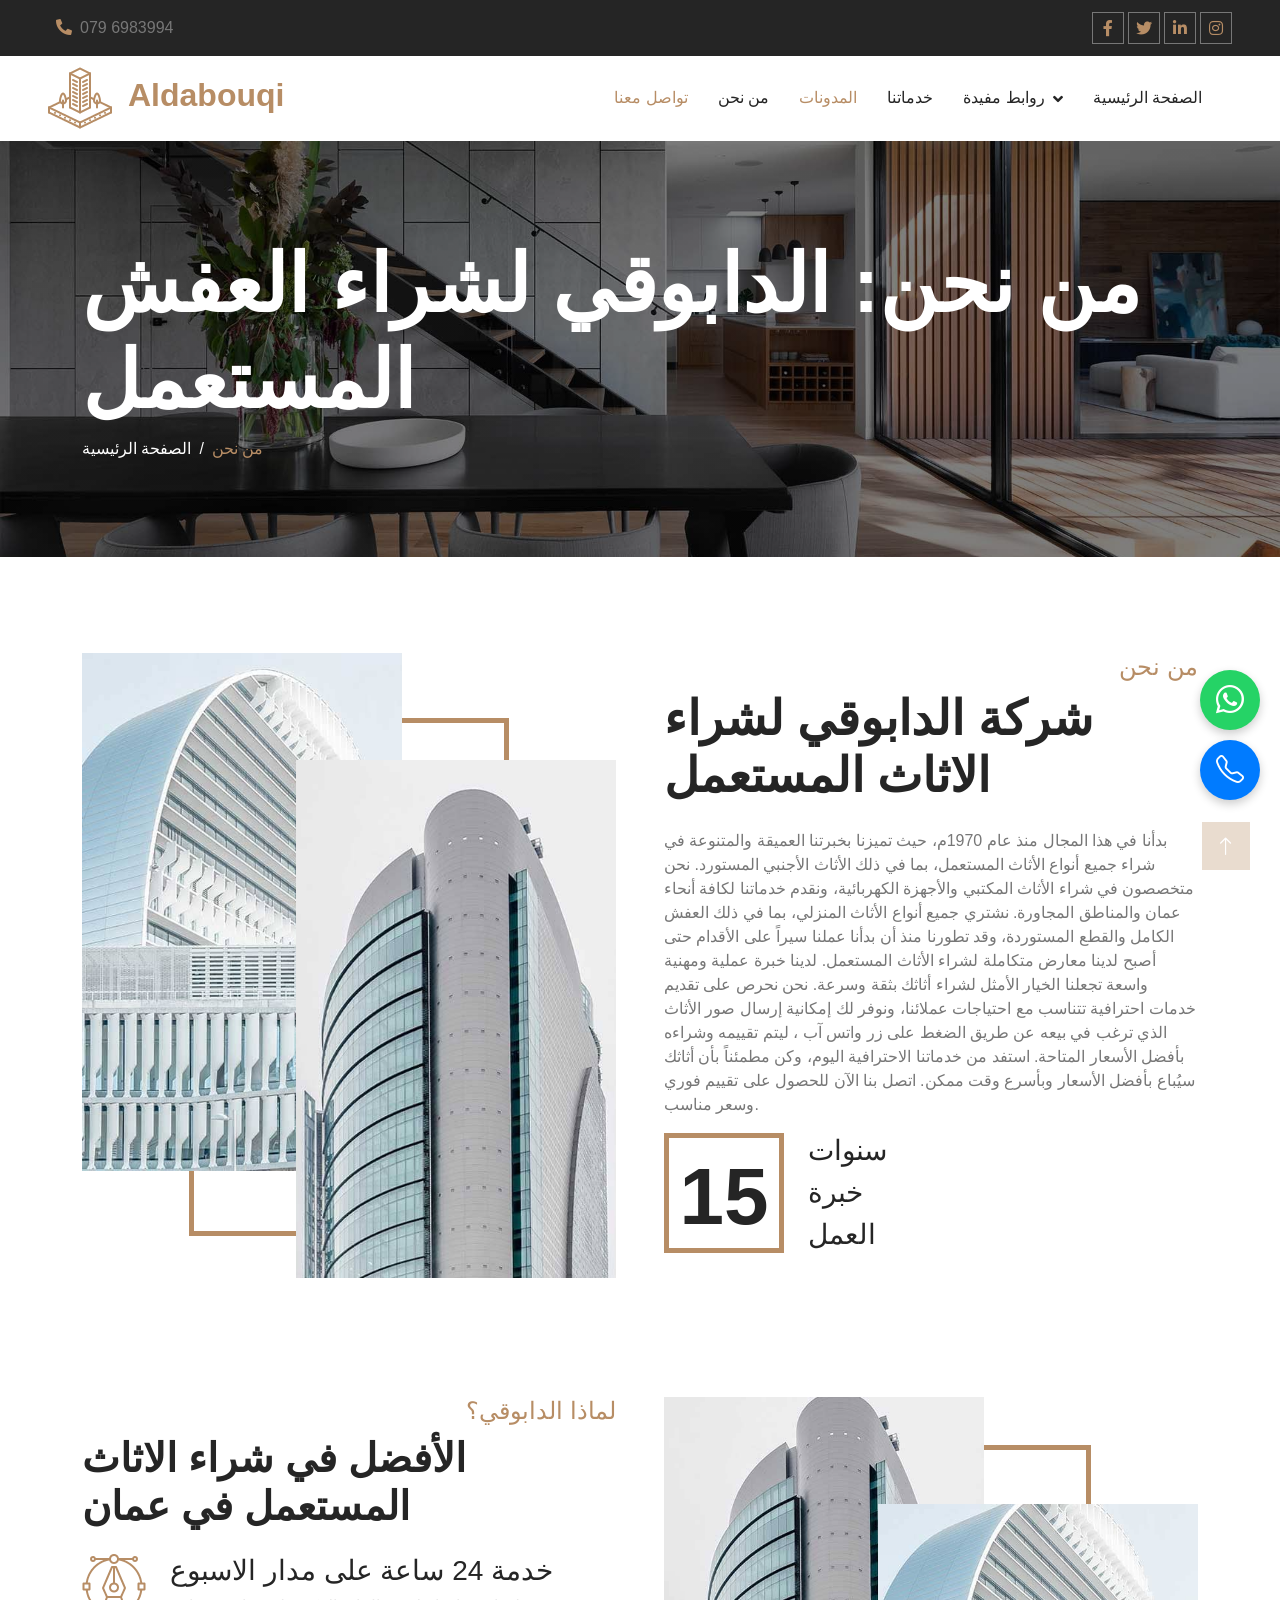
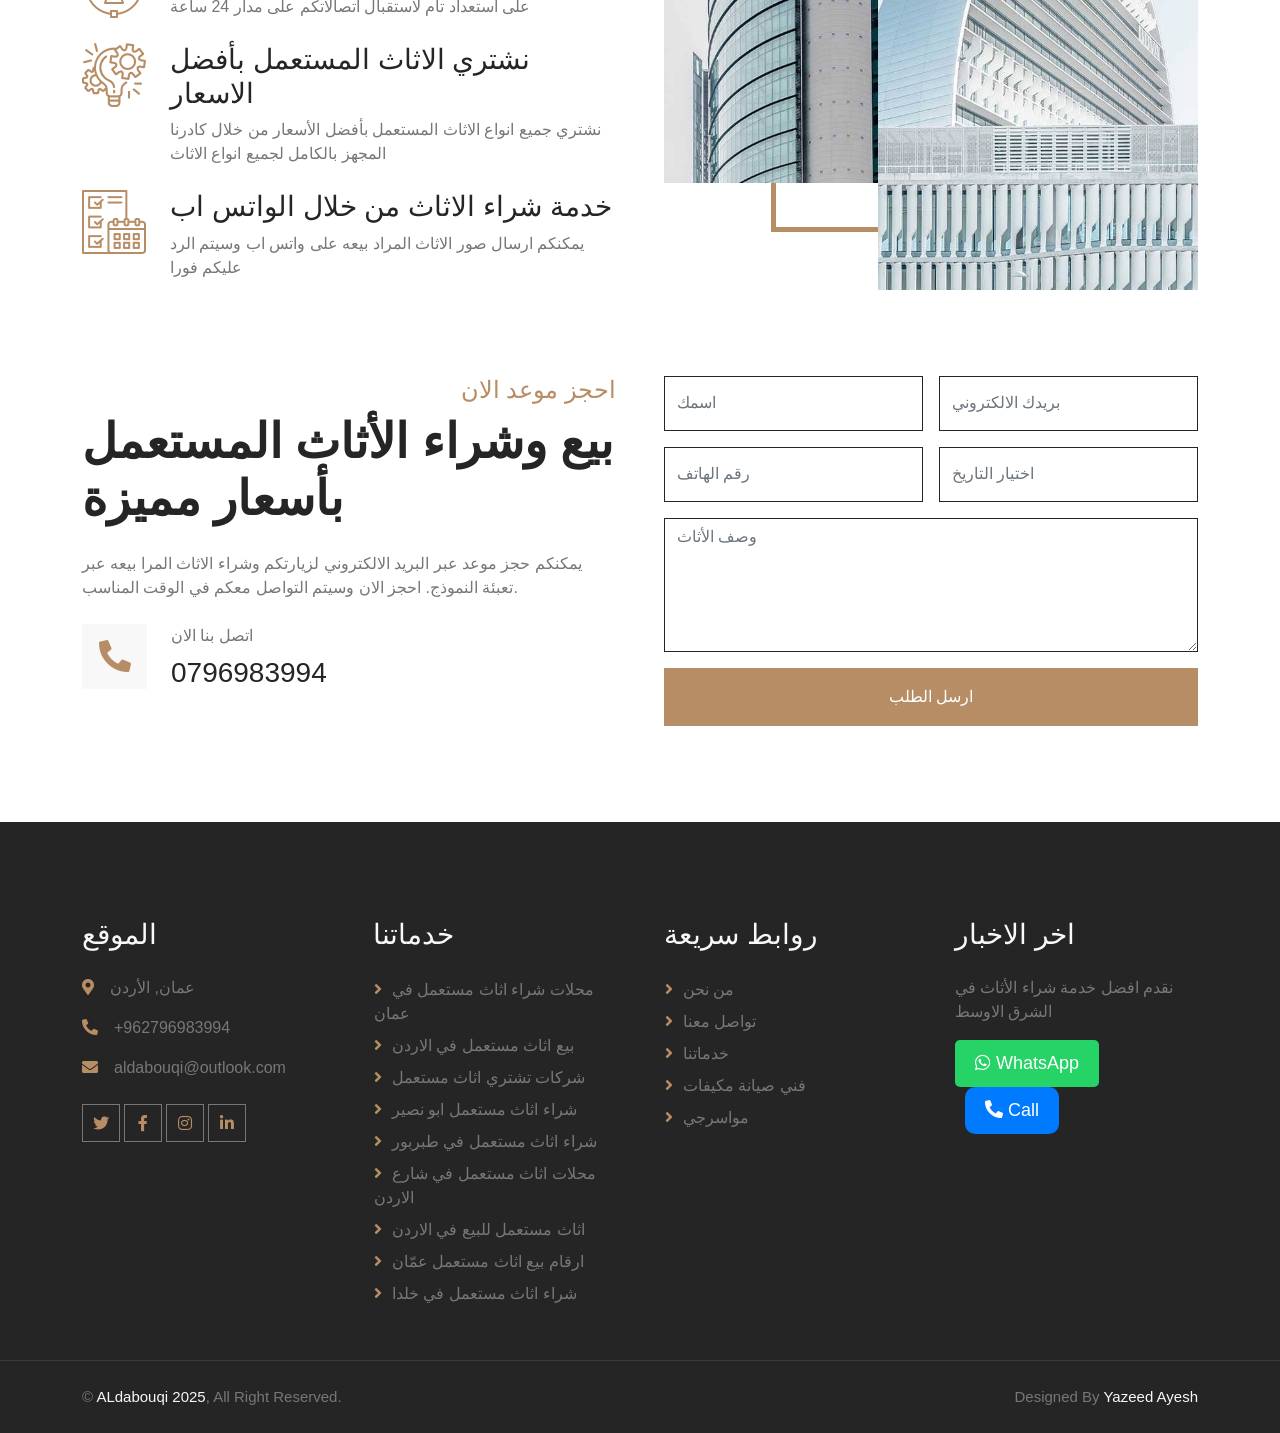
<file: about.html>
<!DOCTYPE html>
<html lang="en">

<head>
    <title>من نحن | شراء الأثاث المستعمل</title> 
    <meta charset="utf-8">
    <script type="text/javascript">
    if (top.location != self.location) {
        top.location = self.location.href;
    }
</script>
           <!-- For Look in messages -->
    <meta property="og:title" content="الدابوقي لشراء الاثاث المستعمل">
    <meta property="og:description" content="نشتري جميع انواع الاثاث المستعمل والاثاث المكتبي تواصلوا معنا الان 0796983994">
    <meta property="og:image" content="/image/icon.jpg">
    <meta property="og:url" content="https://www.aldabouqi.com/">
    
    <meta content="width=device-width, initial-scale=1.0" name="viewport">
    <meta name="viewport" content="width=device-width, initial-scale=1, shrink-to-fit=no">
    <meta name="description" content="تاريخ شركة الدابوقي الرائدة في شراء الأثاث المستعمل منذ 1970. 55 عام خبرة في عمان والأردن. نشتري جميع أنواع الأثاث بأعلى الأسعار مع خدمة مميزة ونقل مجاني">
    <meta name="keywords" content="الدابوقي تاريخ, 55 عام خبرة, منذ 1970, شراء أثاث مستعمل عمان, من نحن الدابوقي, شركة متخصصة, خبرة شراء الأثاث, معارض الدابوقي">

     <!-- Google tag (gtag.js) -->
<script async src="https://www.googletagmanager.com/gtag/js?id=AW-10794969963"></script>
<script>
  window.dataLayer = window.dataLayer || [];
  function gtag(){dataLayer.push(arguments);}
  gtag('js', new Date());

  gtag('config', 'AW-10794969963');
</script>
    <!-- Google tag (gtag.js) -->
    <script async src="https://www.googletagmanager.com/gtag/js?id=G-9FH7PMRW14"></script>
    <script>
        window.dataLayer = window.dataLayer || [];
        function gtag(){dataLayer.push(arguments);}
        gtag('js', new Date());

        gtag('config', 'G-9FH7PMRW14');
    </script>
    
      <!-- Google ads -->
  <script async src="https://pagead2.googlesyndication.com/pagead/js/adsbygoogle.js?client=ca-pub-6602098933355772"
     crossorigin="anonymous"></script>
    
    <!-- Google Tag Manager -->
<script>(function(w,d,s,l,i){w[l]=w[l]||[];w[l].push({'gtm.start':
new Date().getTime(),event:'gtm.js'});var f=d.getElementsByTagName(s)[0],
j=d.createElement(s),dl=l!='dataLayer'?'&l='+l:'';j.async=true;j.src=
'https://www.googletagmanager.com/gtm.js?id='+i+dl;f.parentNode.insertBefore(j,f);
})(window,document,'script','dataLayer','GTM-K35CB7ML');</script>
<!-- End Google Tag Manager -->

    <!-- Google Web Fonts -->
    <link rel="preconnect" href="https://fonts.googleapis.com">
    <link rel="preconnect" href="https://fonts.gstatic.com" crossorigin>
    <link href="https://fonts.googleapis.com/css2?family=Tajawal:wght@400;700&family=Cairo:wght@400;700&display=swap" rel="stylesheet">

    <!-- Icon Font Stylesheet -->
    <link href="https://cdnjs.cloudflare.com/ajax/libs/font-awesome/5.10.0/css/all.min.css" rel="stylesheet">
    <link href="https://cdn.jsdelivr.net/npm/bootstrap-icons@1.4.1/font/bootstrap-icons.css" rel="stylesheet">

    <!-- Libraries Stylesheet -->
    <link href="lib/animate/animate.min.css" rel="stylesheet">
    <link href="lib/owlcarousel/assets/owl.carousel.min.css" rel="stylesheet">
    <link href="lib/tempusdominus/css/tempusdominus-bootstrap-4.min.css" rel="stylesheet" />

    <!-- Customized Bootstrap Stylesheet -->
    <link href="css/bootstrap.min.css" rel="stylesheet">

    <!-- Template Stylesheet -->
    <link href="css/style.css" rel="stylesheet">
    
    <link rel="icon" type="image/jpeg" href="/image/icon.jpg">
    <link rel="canonical" href="https://www.aldabouqi.com/about" />
</head>

<body>
    <!-- Google Tag Manager (noscript) -->
<noscript><iframe src="https://www.googletagmanager.com/ns.html?id=GTM-K35CB7ML"
height="0" width="0" style="display:none;visibility:hidden"></iframe></noscript>
<!-- End Google Tag Manager (noscript) -->

<!-- Spinner Start -->
    <div id="spinner" class="show bg-white position-fixed translate-middle w-100 vh-100 top-50 start-50 d-flex align-items-center justify-content-center">
        <div class="spinner-border position-relative text-primary" style="width: 6rem; height: 6rem;" role="status"></div>
        <img class="position-absolute top-50 start-50 translate-middle" src="img/icons/icon-1.png" alt="نشتري الاثاث المستعمل">
    </div>
    <!-- Spinner End -->


    <!-- Topbar Start -->
    <div class="container-fluid bg-dark p-0 wow fadeIn" data-wow-delay="0.1s">
        <div class="row gx-0 d-none d-lg-flex">
            <div class="col-lg-7 px-5 text-start">
                <div class="h-100 d-inline-flex align-items-center py-3 me-3">
                    <a class="text-body px-2" href="tel:+962796983994"><i class="fa fa-phone-alt text-primary me-2"></i>079 6983994</a>
                </div>
            </div>
            <div class="col-lg-5 px-5 text-end">
                <div class="h-100 d-inline-flex align-items-center">
                    <a class="btn btn-sm-square btn-outline-body me-1" href="https://www.facebook.com/aldabouqi" target="_blank" rel="nofollow noopener noreferrer"><i class="fab fa-facebook-f"></i></a>
                    <a class="btn btn-sm-square btn-outline-body me-1" href="https://x.com/aldabouqi_store" target="_blank" rel="nofollow noopener noreferrer"><i class="fab fa-twitter"></i></a>
                    <a class="btn btn-sm-square btn-outline-body me-1" href="https://www.linkedin.com/in/%D9%86%D8%B4%D8%AA%D8%B1%D9%8A-%D8%A7%D9%84%D8%A7%D8%AB%D8%A7%D8%AB-%D8%A7%D9%84%D9%85%D8%B3%D8%AA%D8%B9%D9%85%D9%84-b5aa0b322/" target="_blank" rel="nofollow noopener noreferrer"><i class="fab fa-linkedin-in"></i></a>
                    <a class="btn btn-sm-square btn-outline-body me-0" href="https://www.instagram.com/aldabouqi_store?igsh=c212ZGhodHpuMWF5" target="_blank" rel="nofollow noopener noreferrer"><i class="fab fa-instagram"></i></a>
                </div>
            </div>
        </div>
    </div>
    <!-- Topbar End -->


    <!-- Navbar Start -->
    <nav class="navbar navbar-expand-lg bg-white navbar-light sticky-top py-lg-0 px-lg-5 wow fadeIn" data-wow-delay="0.1s">
        <a href="https://www.aldabouqi.com/" class="navbar-brand ms-4 ms-lg-0">
            <h2 class="text-primary m-0"><img class="me-3" src="img/icons/icon-1.png" alt="أثاث مستعمل للبيع في عمان">Aldabouqi</h2>
        </a>
        <button type="button" class="navbar-toggler me-4" data-bs-toggle="collapse" data-bs-target="#navbarCollapse" aria-label="Toggle navigation">
            <span class="navbar-toggler-icon"></span>
        </button>
        <div class="collapse navbar-collapse" id="navbarCollapse">
            <div class="navbar-nav ms-auto p-4 p-lg-0">
                <a href="contact.html" class="nav-item nav-link active">تواصل معنا</a>
                <a href="about.html" class="nav-item nav-link">من نحن</a>
                <a href="#" class="nav-item nav-link active">المدونات</a>
                <a href="service.html" class="nav-item nav-link">خدماتنا</a>
                <div class="nav-item dropdown">
                    <a href="#" class="nav-link dropdown-toggle" data-bs-toggle="dropdown">روابط مفيدة</a>
                    <div class="dropdown-menu border-0 m-0">
                        <a href="#" class="dropdown-item">مواسرجي</a>
                        <a href="#" class="dropdown-item">فني صيانة مكيفات</a>
                    </div>
                </div>
                <a href="https://www.aldabouqi.com/" class="nav-item nav-link">الصفحة الرئيسية</a>
            </div>
        </div>
    </nav>
    <!-- Navbar End -->



    <!-- Page Header Start -->
    <div class="container-fluid page-header py-5 mb-5 wow fadeIn" data-wow-delay="0.1s">
        <div class="container py-5">
            <h1 class="display-1 text-white animated slideInDown">من نحن: الدابوقي لشراء العفش المستعمل</h1>
            <nav aria-label="breadcrumb animated slideInDown">
                <ol class="breadcrumb text-uppercase mb-0">
                    <li class="breadcrumb-item"><a class="text-white" href="/index.html">الصفحة الرئيسية</a></li>
                    <li class="breadcrumb-item text-primary active" aria-current="page">من نحن</li>
                </ol>
            </nav>
        </div>
    </div>
    <!-- Page Header End -->


     <!-- About Start -->
     <div class="container-xxl py-5">
        <div class="container">
            <div class="row g-5">
                <div class="col-lg-6 wow fadeIn" data-wow-delay="0.1s">
                    <div class="about-img">
                        <img class="img-fluid" src="img/about-1.jpg" alt="أثاث مستعمل للبيع">
                        <img class="img-fluid" src="img/about-2.jpg" alt="السوق المفتوح شراء الاثاث المستعمل">
                    </div>
                </div>
                <div class="col-lg-6 wow fadeIn" data-wow-delay="0.5s">
                    <h4 class="section-title">من نحن</h4>
                    <h1 class="display-5 mb-4">شركة الدابوقي لشراء الاثاث المستعمل</h1>
                    <p>بدأنا في هذا المجال منذ عام 1970م، حيث تميزنا بخبرتنا العميقة والمتنوعة في شراء جميع أنواع الأثاث المستعمل، بما في ذلك الأثاث الأجنبي المستورد. نحن متخصصون في شراء الأثاث المكتبي والأجهزة الكهربائية، ونقدم خدماتنا لكافة أنحاء عمان والمناطق المجاورة. نشتري جميع أنواع الأثاث المنزلي، بما في ذلك العفش الكامل والقطع المستوردة، وقد تطورنا منذ أن بدأنا عملنا سيراً على الأقدام حتى أصبح لدينا معارض متكاملة لشراء الأثاث المستعمل. لدينا خبرة عملية ومهنية واسعة تجعلنا الخيار الأمثل لشراء أثاثك بثقة وسرعة. نحن نحرص على تقديم خدمات احترافية تتناسب مع احتياجات عملائنا، ونوفر لك إمكانية إرسال صور الأثاث الذي ترغب في بيعه عن طريق الضغط على زر واتس آب ، ليتم تقييمه وشراءه بأفضل الأسعار المتاحة. استفد من خدماتنا الاحترافية اليوم، وكن مطمئناً بأن أثاثك سيُباع بأفضل الأسعار وبأسرع وقت ممكن. اتصل بنا الآن للحصول على تقييم فوري وسعر مناسب.</p>
                    <div class="d-flex align-items-center mb-5">
                        <div class="d-flex flex-shrink-0 align-items-center justify-content-center border border-5 border-primary" style="width: 120px; height: 120px;">
                            <h1 class="display-1 mb-n2" data-toggle="counter-up">55</h1>
                        </div>
                        <div class="ps-4">
                            <h3>سنوات</h3>
                            <h3>خبرة</h3>
                            <h3 class="mb-0">العمل</h3>
                        </div>
                    </div>
                </div>
            </div>
        </div>
    </div>
    <!-- About End -->


    <!-- Feature Start -->
    <div class="container-xxl py-5">
        <div class="container">
            <div class="row g-5">
                <div class="col-lg-6 wow fadeInUp" data-wow-delay="0.1s">
                    <h4 class="section-title">لماذا الدابوقي؟</h4>
                    <h1 class="mb-4">الأفضل في شراء الاثاث المستعمل في عمان</h1>
                    <div class="row g-4">
                        <div class="col-12">
                            <div class="d-flex align-items-start">
                                <img class="flex-shrink-0" src="img/icons/icon-2.png" alt="محلات شراء الاثاث المستعمل">
                                <div class="ms-4">
                                    <h3>خدمة 24 ساعة على مدار الاسبوع</h3>
                                    <p class="mb-0">على استعداد تام لاستقبال اتصالاتكم على مدار 24 ساعة</p>
                                </div>
                            </div>
                        </div>
                        <div class="col-12">
                            <div class="d-flex align-items-start">
                                <img class="flex-shrink-0" src="img/icons/icon-3.png" alt="شراء الاثاث المستعمل بأفضل الاسعار">
                                <div class="ms-4">
                                    <h3>نشتري الاثاث المستعمل بأفضل الاسعار</h3>
                                    <p class="mb-0">نشتري جميع انواع الاثاث المستعمل بأفضل الأسعار من خلال كادرنا المجهز بالكامل لجميع انواع الاثاث</p>
                                </div>
                            </div>
                        </div>
                        <div class="col-12">
                            <div class="d-flex align-items-start">
                                <img class="flex-shrink-0" src="img/icons/icon-4.png" alt="نشتري العفش المستعمل">
                                <div class="ms-4">
                                    <h3>خدمة شراء الاثاث من خلال الواتس اب</h3>
                                    <p class="mb-0">يمكنكم ارسال صور الاثاث المراد بيعه على واتس اب وسيتم الرد عليكم فورا</p>
                                </div>
                            </div>
                        </div>
                    </div>
                </div>
                <div class="col-lg-6 wow fadeInUp" data-wow-delay="0.5s">
                    <div class="feature-img">
                        <img class="img-fluid" src="img/about-2.jpg" alt="نشتري الاثاث المستعمل خلدا">
                        <img class="img-fluid" src="img/about-1.jpg" alt="نشتري الاثاث المستعمل في الاردن">
                    </div>
                </div>
            </div>
        </div>
    </div>
    <!-- Feature End -->


    <form action="https://formspree.io/f/xyzegrly" method="POST">
        <!-- Appointment Start -->
        <div class="container-xxl py-5">
            <div class="container">
                <div class="row g-5">
                    <div class="col-lg-6 wow fadeInUp" data-wow-delay="0.1s">
                        <h4 class="section-title">احجز موعد الان</h4>
                        <h1 class="display-5 mb-4">بيع وشراء الأثاث المستعمل بأسعار مميزة</h1>
                        <p class="mb-4">يمكنكم حجز موعد عبر البريد الالكتروني لزيارتكم وشراء الاثاث المرا بيعه عبر تعبئة النموذج. احجز الان وسيتم التواصل معكم في الوقت المناسب.</p>
                        <div class="row g-4">
                            <div class="col-12">
                                <div class="d-flex">
                                    <div class="d-flex flex-shrink-0 align-items-center justify-content-center bg-light" style="width: 65px; height: 65px;">
                                        <i class="fa fa-2x fa-phone-alt text-primary"></i>
                                    </div>
                                    <div class="ms-4">
                                        <p class="mb-2">اتصل بنا الان</p>
                                        <h3 class="mb-0">0796983994</h3>
                                    </div>
                                </div>
                            </div>
                        </div>
                    </div>
                    <div class="col-lg-6 wow fadeInUp" data-wow-delay="0.5s">
                        <div class="row g-3">
                            <div class="col-12 col-sm-6">
                                <input type="text" name="name" class="form-control" placeholder="اسمك" style="height: 55px;" required>
                            </div>
                            <div class="col-12 col-sm-6">
                                <input type="email" name="email" class="form-control" placeholder="بريدك الالكتروني" style="height: 55px;" required>
                            </div>
                            <div class="col-12 col-sm-6">
                                <input type="text" name="phone" class="form-control" placeholder="رقم الهاتف" style="height: 55px;" required>
                            </div>
                            <div class="col-12 col-sm-6">
                                <div class="date" id="date" data-target-input="nearest">
                                    <input type="text" name="date" class="form-control datetimepicker-input" placeholder="اختيار التاريخ" data-target="#date" data-toggle="datetimepicker" style="height: 55px;" required>
                                </div>
                            </div>
                            <div class="col-12">
                                <textarea name="message" class="form-control" rows="5" placeholder="وصف الأثاث" required></textarea>
                            </div>
                            <div class="col-12">
                                <button class="btn btn-primary w-100 py-3" type="submit">ارسل الطلب</button>
                            </div>
                        </div>
                    </div>
                </div>
            </div>
        </div>
        <!-- Appointment End -->
    </form>
    

   <!-- Footer Start -->
    <div class="container-fluid bg-dark text-body footer mt-5 pt-5 px-0 wow fadeIn" data-wow-delay="0.1s">
        <div class="container py-5">
            <div class="row g-5">
                <div class="col-lg-3 col-md-6">
                    <h3 class="text-light mb-4">الموقع</h3>
                    <p1 class="mb-2"><i class="fa fa-map-marker-alt text-primary me-3"></i>عمان, الأردن</p1>
                    <p></p>
                    <p1 class="mb-2"><i class="fa fa-phone-alt text-primary me-3"></i>+962796983994</p1>
                    <p></p>
                    <p class="mb-2">
                        <i class="fa fa-envelope text-primary me-3"></i>&#97;&#108;&#100;&#97;&#98;&#111;&#117;&#113;&#105;&#64;&#111;&#117;&#116;&#108;&#111;&#111;&#107;&#46;&#99;&#111;&#109;
                    </p>
                    <p></p>
                    <div class="d-flex pt-2">
                        <a class="btn btn-square btn-outline-body me-1" href="https://x.com/aldabouqi_store" target="_blank" rel="nofollow noopener noreferrer"><i class="fab fa-twitter"></i></a>
                        <a class="btn btn-square btn-outline-body me-1" href="https://www.facebook.com/aldabouqi" target="_blank" rel="nofollow noopener noreferrer"><i class="fab fa-facebook-f"></i></a>
                        <a class="btn btn-square btn-outline-body me-1" href="https://www.instagram.com/aldabouqi_store?igsh=c212ZGhodHpuMWF5" target="_blank" rel="nofollow noopener noreferrer"><i class="fab fa-instagram"></i></a>
                        <a class="btn btn-square btn-outline-body me-0" href="https://www.linkedin.com/in/%D9%86%D8%B4%D8%AA%D8%B1%D9%8A-%D8%A7%D9%84%D8%A7%D8%AB%D8%A7%D8%AB-%D8%A7%D9%84%D9%85%D8%B3%D8%AA%D8%B9%D9%85%D9%84-b5aa0b322/" target="_blank" rel="nofollow noopener noreferrer"><i class="fab fa-linkedin-in"></i></a>
                    </div>
                </div>
                <div class="col-lg-3 col-md-6">
                    <h3 class="text-light mb-4">خدماتنا</h3>
                    <a class="btn btn-link" href="./service.html">محلات شراء اثاث مستعمل في عمان</a>
                    <a class="btn btn-link" href="./service.html">بيع اثاث مستعمل في الاردن</a>
                    <a class="btn btn-link" href="./service.html">شركات تشتري اثاث مستعمل</a>
                    <a class="btn btn-link" href="./service.html">شراء اثاث مستعمل ابو نصير</a>
                    <a class="btn btn-link" href="./service.html">شراء اثاث مستعمل في طبربور</a>
                    <a class="btn btn-link" href="./service.html">محلات اثاث مستعمل في شارع الاردن</a>
                    <a class="btn btn-link" href="./service.html">اثاث مستعمل للبيع في الاردن</a>
                    <a class="btn btn-link" href="./service.html">ارقام بيع اثاث مستعمل عمّان</a>
                    <a class="btn btn-link" href="./service.html">شراء اثاث مستعمل في خلدا</a>
                </div>
                <div class="col-lg-3 col-md-6">
                    <h3 class="text-light mb-4">روابط سريعة</h3>
                    <a class="btn btn-link" href="./about.html">من نحن</a>
                    <a class="btn btn-link" href="./contact.html">تواصل معنا</a>
                    <a class="btn btn-link" href="./service.html">خدماتنا</a>  
                    <a class="btn btn-link" href="./contact.html">فني صيانة مكيفات</a>
                    <a class="btn btn-link" href="./contact.html">مواسرجي</a>
                </div>
                <div class="col-lg-3 col-md-6">
                    <h3 class="text-light mb-4">اخر الاخبار</h3>
                    <p>نقدم افضل خدمة شراء الأثاث في الشرق الاوسط</p>
                    <a class="whatsapp-btn" href="https://wa.me/962796983994">
                        <i class="fab fa-whatsapp"></i> WhatsApp
                    </a>
                    <a class="call-btn" href="tel:+962796983994">
                        <i class="fas fa-phone-alt"></i> Call
                    </a>
                </div>
            </div>
        </div>
        <div class="container-fluid copyright">
            <div class="container">
                <div class="row">
                    <div class="col-md-6 text-center text-md-start mb-3 mb-md-0">
                        &copy; <a href="#">ALdabouqi 2025</a>, All Right Reserved.
                    </div>
                    <div class="col-md-6 text-center text-md-end">
                        Designed By <a href="https://yazeedayesh.github.io/yazeedCV/">Yazeed Ayesh</a>
                    </div>
                </div>
            </div>
        </div>
    </div>
    <!-- Footer End -->


    <!-- Back to Top -->
    <a href="#" class="btn btn-lg btn-primary btn-lg-square back-to-top"><i class="bi bi-arrow-up"></i></a>

    <!-- Button Call -->
    <a href="tel:+962796983994" class="floating-button call-button">
        <span class="icon"><i class="bi bi-telephone"></i></span>
    </a>

    <!-- Button WhatsApp -->
    <a href="https://wa.me/962796983994" class="floating-button whatsapp-button">
        <span class="icon"><i class="bi bi-whatsapp"></i></span>
    </a>

    <!-- JavaScript Libraries -->
    <script src="https://code.jquery.com/jquery-3.4.1.min.js"></script>
    <script src="https://cdn.jsdelivr.net/npm/bootstrap@5.0.0/dist/js/bootstrap.bundle.min.js"></script>
    <script src="lib/wow/wow.min.js"></script>
    <script src="lib/easing/easing.min.js"></script>
    <script src="lib/waypoints/waypoints.min.js"></script>
    <script src="lib/counterup/counterup.min.js"></script>
    <script src="lib/owlcarousel/owl.carousel.min.js"></script>
    <script src="lib/tempusdominus/js/moment.min.js"></script>
    <script src="lib/tempusdominus/js/moment-timezone.min.js"></script>
    <script src="lib/tempusdominus/js/tempusdominus-bootstrap-4.min.js"></script>

    <!-- Template Javascript -->
    <script src="js/main.js"></script>
    
    <!-- Scripts -->
    <script src="./structured-data.js"></script>
    <script src="social-meta.js"></script>
</body>

</html>
</file>
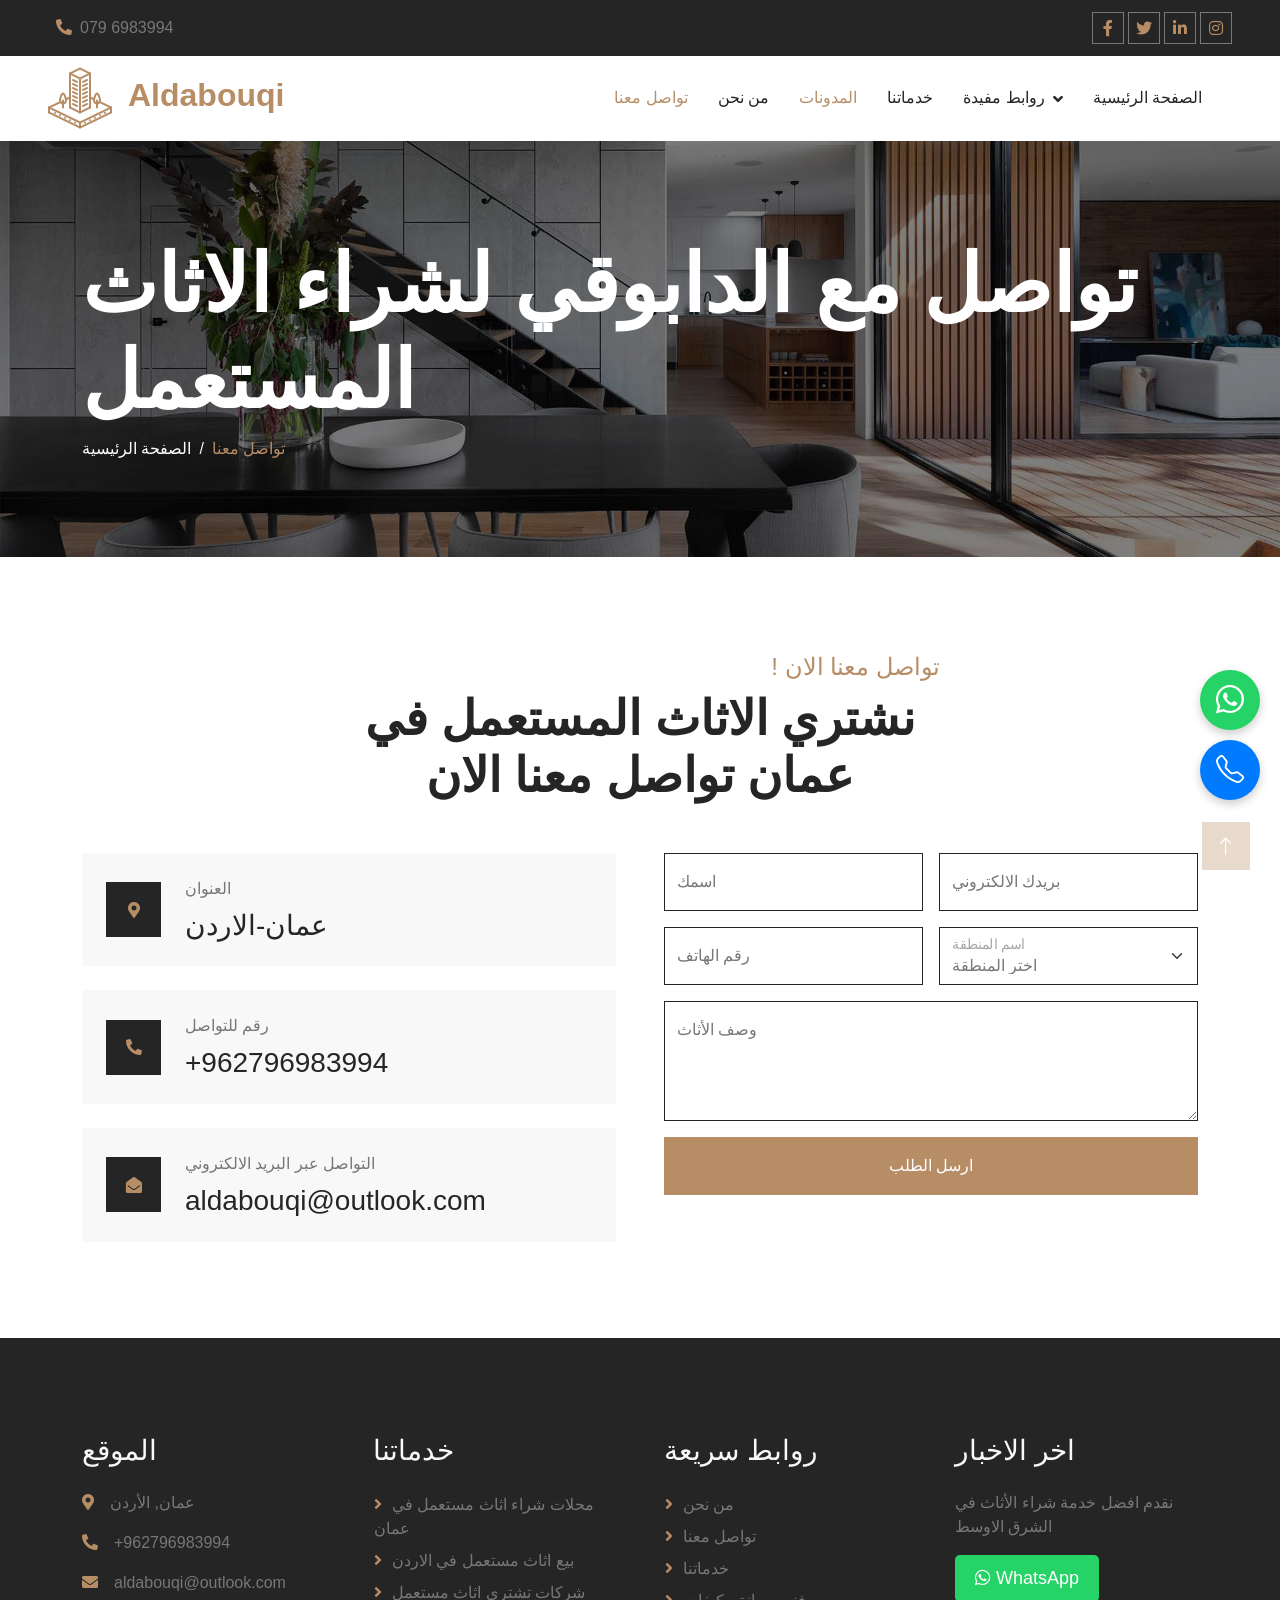
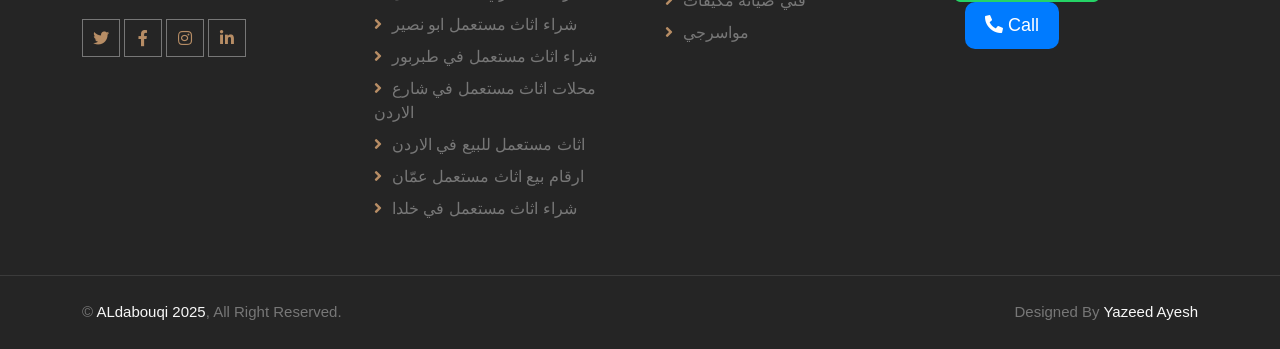
<file: contact.html>
<!DOCTYPE html>
<html lang="ar">

<head>
    <title>تواصل مع الدابوقي لشراء الاثاث المستعمل</title> 
    <meta charset="utf-8">
    <script type="text/javascript">
    if (top.location != self.location) {
        top.location = self.location.href;
    }
</script>
           <!-- For Look in messages -->
    <meta property="og:title" content="الدابوقي لشراء الاثاث المستعمل">
    <meta property="og:description" content="نشتري جميع انواع الاثاث المستعمل والاثاث المكتبي تواصلوا معنا الان 0796983994">
    <meta property="og:image" content="/image/icon.jpg">
    <meta property="og:url" content="https://www.aldabouqi.com/">
    
    <meta content="width=device-width, initial-scale=1.0" name="viewport">
    <meta name="viewport" content="width=device-width, initial-scale=1, shrink-to-fit=no">
    <meta name="description" content="شركة الدابوقي لشراء جميع انواع الاثاث المستعمل والاثاث المكتبي والاثاث الاجنبي بأفضل الاسعار في الاردن , كما وتقدم شركة الدابوقي بيع وشراء الاثاث المستعمل">

     <!-- Google tag (gtag.js) -->
<script async src="https://www.googletagmanager.com/gtag/js?id=AW-10794969963"></script>
<script>
  window.dataLayer = window.dataLayer || [];
  function gtag(){dataLayer.push(arguments);}
  gtag('js', new Date());

  gtag('config', 'AW-10794969963');
</script>
    <!-- Google tag (gtag.js) -->
    <script async src="https://www.googletagmanager.com/gtag/js?id=G-9FH7PMRW14"></script>
    <script>
        window.dataLayer = window.dataLayer || [];
        function gtag(){dataLayer.push(arguments);}
        gtag('js', new Date());

        gtag('config', 'G-9FH7PMRW14');
    </script>
    
      <!-- Google ads -->
    <script async src="https://pagead2.googlesyndication.com/pagead/js/adsbygoogle.js?client=ca-pub-4827066865150686"
     crossorigin="anonymous">
        
     </script>
    
    <!-- Google Tag Manager -->
<script>(function(w,d,s,l,i){w[l]=w[l]||[];w[l].push({'gtm.start':
new Date().getTime(),event:'gtm.js'});var f=d.getElementsByTagName(s)[0],
j=d.createElement(s),dl=l!='dataLayer'?'&l='+l:'';j.async=true;j.src=
'https://www.googletagmanager.com/gtm.js?id='+i+dl;f.parentNode.insertBefore(j,f);
})(window,document,'script','dataLayer','GTM-K35CB7ML');</script>
<!-- End Google Tag Manager -->

    <!-- Google Web Fonts -->
    <link rel="preconnect" href="https://fonts.googleapis.com">
    <link rel="preconnect" href="https://fonts.gstatic.com" crossorigin>
    <link href="https://fonts.googleapis.com/css2?family=Tajawal:wght@400;700&family=Cairo:wght@400;700&display=swap" rel="stylesheet">

    <!-- Icon Font Stylesheet -->
    <link href="https://cdnjs.cloudflare.com/ajax/libs/font-awesome/5.10.0/css/all.min.css" rel="stylesheet">
    <link href="https://cdn.jsdelivr.net/npm/bootstrap-icons@1.4.1/font/bootstrap-icons.css" rel="stylesheet">

    <!-- Libraries Stylesheet -->
    <link href="lib/animate/animate.min.css" rel="stylesheet">
    <link href="lib/owlcarousel/assets/owl.carousel.min.css" rel="stylesheet">
    <link href="lib/tempusdominus/css/tempusdominus-bootstrap-4.min.css" rel="stylesheet" />

    <!-- Customized Bootstrap Stylesheet -->
    <link href="css/bootstrap.min.css" rel="stylesheet">

    <!-- Template Stylesheet -->
    <link href="css/style.css" rel="stylesheet">
    
    <link rel="icon" type="image/jpeg" href="/image/icon.jpg">
    <link rel="canonical" href="https://www.aldabouqi.com/contact" />
</head>

<body>
    <!-- Google Tag Manager (noscript) -->
<noscript><iframe src="https://www.googletagmanager.com/ns.html?id=GTM-K35CB7ML"
height="0" width="0" style="display:none;visibility:hidden"></iframe></noscript>
<!-- End Google Tag Manager (noscript) -->


  <!-- Spinner Start -->
    <div id="spinner" class="show bg-white position-fixed translate-middle w-100 vh-100 top-50 start-50 d-flex align-items-center justify-content-center">
        <div class="spinner-border position-relative text-primary" style="width: 6rem; height: 6rem;" role="status"></div>
        <img class="position-absolute top-50 start-50 translate-middle" src="img/icons/icon-1.png" alt="بيع وشراء اثاث قديم">
    </div>
    <!-- Spinner End -->


    <!-- Topbar Start -->
    <div class="container-fluid bg-dark p-0 wow fadeIn" data-wow-delay="0.1s">
        <div class="row gx-0 d-none d-lg-flex">
            <div class="col-lg-7 px-5 text-start">
                <div class="h-100 d-inline-flex align-items-center py-3 me-3">
                    <a class="text-body px-2" href="tel:+962796983994"><i class="fa fa-phone-alt text-primary me-2"></i>079 6983994</a>
                </div>
            </div>
            <div class="col-lg-5 px-5 text-end">
                <div class="h-100 d-inline-flex align-items-center">
                    <a class="btn btn-sm-square btn-outline-body me-1" href="https://www.facebook.com/aldabouqi" target="_blank" rel="nofollow noopener noreferrer"><i class="fab fa-facebook-f"></i></a>
                    <a class="btn btn-sm-square btn-outline-body me-1" href="https://x.com/aldabouqi_store" target="_blank" rel="nofollow noopener noreferrer"><i class="fab fa-twitter"></i></a>
                    <a class="btn btn-sm-square btn-outline-body me-1" href="https://www.linkedin.com/in/%D9%86%D8%B4%D8%AA%D8%B1%D9%8A-%D8%A7%D9%84%D8%A7%D8%AB%D8%A7%D8%AB-%D8%A7%D9%84%D9%85%D8%B3%D8%AA%D8%B9%D9%85%D9%84-b5aa0b322/" target="_blank" rel="nofollow noopener noreferrer"><i class="fab fa-linkedin-in"></i></a>
                    <a class="btn btn-sm-square btn-outline-body me-0" href="https://www.instagram.com/aldabouqi_store?igsh=c212ZGhodHpuMWF5" target="_blank" rel="nofollow noopener noreferrer"><i class="fab fa-instagram"></i></a>
                </div>
            </div>
        </div>
    </div>
    <!-- Topbar End -->


<!-- Navbar Start -->
    <nav class="navbar navbar-expand-lg bg-white navbar-light sticky-top py-lg-0 px-lg-5 wow fadeIn" data-wow-delay="0.1s">
        <a href="https://www.aldabouqi.com/" class="navbar-brand ms-4 ms-lg-0">
            <h2 class="text-primary m-0"><img class="me-3" src="img/icons/icon-1.png" alt="أثاث مستعمل للبيع في عمان">Aldabouqi</h2>
        </a>
        <button type="button" class="navbar-toggler me-4" data-bs-toggle="collapse" data-bs-target="#navbarCollapse" aria-label="Toggle navigation">
            <span class="navbar-toggler-icon"></span>
        </button>
        <div class="collapse navbar-collapse" id="navbarCollapse">
            <div class="navbar-nav ms-auto p-4 p-lg-0">
                <a href="contact.html" class="nav-item nav-link active">تواصل معنا</a>
                <a href="about.html" class="nav-item nav-link">من نحن</a>
                <a href="#" class="nav-item nav-link active">المدونات</a>
                <a href="service.html" class="nav-item nav-link">خدماتنا</a>
                <div class="nav-item dropdown">
                    <a href="#" class="nav-link dropdown-toggle" data-bs-toggle="dropdown">روابط مفيدة</a>
                    <div class="dropdown-menu border-0 m-0">
                        <a href="#" class="dropdown-item">مواسرجي</a>
                        <a href="#" class="dropdown-item">فني صيانة مكيفات</a>
                    </div>
                </div>
                <a href="https://www.aldabouqi.com/" class="nav-item nav-link">الصفحة الرئيسية</a>
            </div>
        </div>
    </nav>
    <!-- Navbar End -->


    <!-- Page Header Start -->
    <div class="container-fluid page-header py-5 mb-5 wow fadeIn" data-wow-delay="0.1s">
        <div class="container py-5">
            <h1 class="display-1 text-white animated slideInDown">تواصل مع الدابوقي لشراء الاثاث المستعمل</h1>
            <nav aria-label="breadcrumb animated slideInDown">
                <ol class="breadcrumb text-uppercase mb-0">
                    <li class="breadcrumb-item"><a class="text-white" href="/index.html">الصفحة الرئيسية</a></li>
                    <li class="breadcrumb-item text-primary active" aria-current="page">تواصل معنا</li>
                </ol>
            </nav>
        </div>
    </div>
    <!-- Page Header End -->


    <!-- Contact Start -->
    <div class="container-xxl py-5">
        <div class="container">
            <div class="text-center mx-auto mb-5 wow fadeInUp" data-wow-delay="0.1s" style="max-width: 600px;">
                <h4 class="section-title">تواصل معنا الان !</h4>
                <h1 class="display-5 mb-4">نشتري الاثاث المستعمل في عمان تواصل معنا الان</h1>
            </div>
            <div class="row g-5">
                <div class="col-lg-6 wow fadeInUp" data-wow-delay="0.1s">
                    <div class="d-flex flex-column justify-content-between h-100">
                        <div class="bg-light d-flex align-items-center w-100 p-4 mb-4">
                            <div class="d-flex flex-shrink-0 align-items-center justify-content-center bg-dark" style="width: 55px; height: 55px;">
                                <i class="fa fa-map-marker-alt text-primary"></i>
                            </div>
                            <div class="ms-4">
                                <p class="mb-2">العنوان</p>
                                <h3 class="mb-0">عمان-الاردن</h3>
                            </div>
                        </div>
                        <div class="bg-light d-flex align-items-center w-100 p-4 mb-4">
                            <div class="d-flex flex-shrink-0 align-items-center justify-content-center bg-dark" style="width: 55px; height: 55px;">
                                <i class="fa fa-phone-alt text-primary"></i>
                            </div>
                            <div class="ms-4">
                                <p class="mb-2">رقم للتواصل</p>
                                <h3 class="mb-0">+962796983994</h3>
                            </div>
                        </div>
                        <div class="bg-light d-flex align-items-center w-100 p-4">
                            <div class="d-flex flex-shrink-0 align-items-center justify-content-center bg-dark" style="width: 55px; height: 55px;">
                                <i class="fa fa-envelope-open text-primary"></i>
                            </div>
                            <div class="ms-4">
                                <p class="mb-2">التواصل عبر البريد الالكتروني</p>
                                <h3 class="mb-0">aldabouqi@outlook.com</h3>
                            </div>
                        </div>
                    </div>
                </div>
                <div class="col-lg-6 wow fadeInUp" data-wow-delay="0.5s">
                   <form action="https://formspree.io/f/xyzegrly" method="POST">
    <div class="row g-3">

        <!-- Name -->
        <div class="col-md-6">
            <div class="form-floating">
                <input type="text" class="form-control" id="name" name="name" placeholder="اسمك" required>
                <label for="name">اسمك</label>
            </div>
        </div>

        <!-- Email -->
        <div class="col-md-6">
            <div class="form-floating">
                <input type="email" class="form-control" id="email" name="email" placeholder="بريدك الالكتروني" required>
                <label for="email">بريدك الالكتروني</label>
            </div>
        </div>

        <!-- Phone -->
        <div class="col-md-6">
            <div class="form-floating">
                <input type="text" class="form-control" id="phone" name="phone" placeholder="رقم الهاتف" required>
                <label for="phone">رقم الهاتف</label>
            </div>
        </div>

        <!-- Area Dropdown -->
        <div class="col-md-6">
            <div class="form-floating">
                <select class="form-select" id="area-select" name="area" required>
                    <option value="">اختر المنطقة</option>
                    <option value="تلاع العلي">تلاع العلي</option>
                    <option value="الدوار الرابع">الدوار الرابع</option>
                    <option value="جبل الحسين">جبل الحسين</option>
                    <option value="صويلح">صويلح</option>
                    <option value="ماركا">ماركا</option>
                    <option value="جبل عمان">جبل عمان</option>
                    <option value="العبدلي">العبدلي</option>
                    <option value="ضاحية الياسمين">ضاحية الياسمين</option>
                    <option value="أخرى">أخرى</option>
                </select>
                <label for="area-select">اسم المنطقة</label>
            </div>
        </div>

        <!-- Other Area (Hidden) -->
        <div class="col-12" id="area-other-box" style="display: none;">
            <div class="form-floating">
                <input type="text" class="form-control" id="area-other" placeholder="اكتب اسم المنطقة">
                <label for="area-other">اكتب اسم المنطقة</label>
            </div>
        </div>

        <!-- Message -->
        <div class="col-12">
            <div class="form-floating">
                <textarea class="form-control" placeholder="اكتب وصف الأثاث هنا" id="message" name="message" style="height: 120px;" required></textarea>
                <label for="message">وصف الأثاث</label>
            </div>
        </div>

        <!-- Submit -->
        <div class="col-12">
            <button class="btn btn-primary w-100 py-3" type="submit">ارسل الطلب</button>
        </div>

    </div>
</form>

<script>
document.getElementById("area-select").addEventListener("change", function () {
    const otherBox = document.getElementById("area-other-box");
    const otherInput = document.getElementById("area-other");

    if (this.value === "أخرى") {
        otherBox.style.display = "block";
        otherInput.setAttribute("name", "area"); 
        otherInput.required = true;
    } else {
        otherBox.style.display = "none";
        otherInput.removeAttribute("name");
        otherInput.required = false;
    }
});
</script>

                </div>
            </div>
        </div>
    </div>
    <!-- Contact End -->


    <!-- Google Map Start -->
    <!-- <div class="container-xxl pt-5 px-0 wow fadeIn" data-wow-delay="0.1s">
        <iframe class="w-100 mb-n2" style="height: 450px;"
            src="https://www.google.com/maps/embed?pb=!1m18!1m12!1m3!1d3001156.4288297426!2d-78.01371936852176!3d42.72876761954724!2m3!1f0!2f0!3f0!3m2!1i1024!2i768!4f13.1!3m3!1m2!1s0x4ccc4bf0f123a5a9%3A0xddcfc6c1de189567!2sNew%20York%2C%20USA!5e0!3m2!1sen!2sbd!4v1603794290143!5m2!1sen!2sbd"
            frameborder="0" allowfullscreen="" aria-hidden="false" tabindex="0"></iframe>
    </div> -->
    <!-- Google Map End -->


    <!-- Footer Start -->
    <div class="container-fluid bg-dark text-body footer mt-5 pt-5 px-0 wow fadeIn" data-wow-delay="0.1s">
        <div class="container py-5">
            <div class="row g-5">
                <div class="col-lg-3 col-md-6">
                    <h3 class="text-light mb-4">الموقع</h3>
                    <p1 class="mb-2"><i class="fa fa-map-marker-alt text-primary me-3"></i>عمان, الأردن</p1>
                    <p></p>
                    <p1 class="mb-2"><i class="fa fa-phone-alt text-primary me-3"></i>+962796983994</p1>
                    <p></p>
                    <p class="mb-2">
                        <i class="fa fa-envelope text-primary me-3"></i>&#97;&#108;&#100;&#97;&#98;&#111;&#117;&#113;&#105;&#64;&#111;&#117;&#116;&#108;&#111;&#111;&#107;&#46;&#99;&#111;&#109;
                    </p>
                    <p></p>
                    <div class="d-flex pt-2">
                        <a class="btn btn-square btn-outline-body me-1" href="https://x.com/aldabouqi_store" target="_blank" rel="nofollow noopener noreferrer"><i class="fab fa-twitter"></i></a>
                        <a class="btn btn-square btn-outline-body me-1" href="https://www.facebook.com/aldabouqi" target="_blank" rel="nofollow noopener noreferrer"><i class="fab fa-facebook-f"></i></a>
                        <a class="btn btn-square btn-outline-body me-1" href="https://www.instagram.com/aldabouqi_store?igsh=c212ZGhodHpuMWF5" target="_blank" rel="nofollow noopener noreferrer"><i class="fab fa-instagram"></i></a>
                        <a class="btn btn-square btn-outline-body me-0" href="https://www.linkedin.com/in/%D9%86%D8%B4%D8%AA%D8%B1%D9%8A-%D8%A7%D9%84%D8%A7%D8%AB%D8%A7%D8%AB-%D8%A7%D9%84%D9%85%D8%B3%D8%AA%D8%B9%D9%85%D9%84-b5aa0b322/" target="_blank" rel="nofollow noopener noreferrer"><i class="fab fa-linkedin-in"></i></a>
                    </div>
                </div>
                <div class="col-lg-3 col-md-6">
                    <h3 class="text-light mb-4">خدماتنا</h3>
                    <a class="btn btn-link" href="./service.html">محلات شراء اثاث مستعمل في عمان</a>
                    <a class="btn btn-link" href="./service.html">بيع اثاث مستعمل في الاردن</a>
                    <a class="btn btn-link" href="./service.html">شركات تشتري اثاث مستعمل</a>
                    <a class="btn btn-link" href="./service.html">شراء اثاث مستعمل ابو نصير</a>
                    <a class="btn btn-link" href="./service.html">شراء اثاث مستعمل في طبربور</a>
                    <a class="btn btn-link" href="./service.html">محلات اثاث مستعمل في شارع الاردن</a>
                    <a class="btn btn-link" href="./service.html">اثاث مستعمل للبيع في الاردن</a>
                    <a class="btn btn-link" href="./service.html">ارقام بيع اثاث مستعمل عمّان</a>
                    <a class="btn btn-link" href="./service.html">شراء اثاث مستعمل في خلدا</a>
                </div>
                <div class="col-lg-3 col-md-6">
                    <h3 class="text-light mb-4">روابط سريعة</h3>
                    <a class="btn btn-link" href="./about.html">من نحن</a>
                    <a class="btn btn-link" href="./contact.html">تواصل معنا</a>
                    <a class="btn btn-link" href="./service.html">خدماتنا</a>  
                    <a class="btn btn-link" href="./contact.html">فني صيانة مكيفات</a>
                    <a class="btn btn-link" href="./contact.html">مواسرجي</a>
                </div>
                <div class="col-lg-3 col-md-6">
                    <h3 class="text-light mb-4">اخر الاخبار</h3>
                    <p>نقدم افضل خدمة شراء الأثاث في الشرق الاوسط</p>
                    <a class="whatsapp-btn" href="https://wa.me/962796983994">
                        <i class="fab fa-whatsapp"></i> WhatsApp
                    </a>
                    <a class="call-btn" href="tel:+962796983994">
                        <i class="fas fa-phone-alt"></i> Call
                    </a>
                </div>
            </div>
        </div>
        <div class="container-fluid copyright">
            <div class="container">
                <div class="row">
                    <div class="col-md-6 text-center text-md-start mb-3 mb-md-0">
                        &copy; <a href="#">ALdabouqi 2025</a>, All Right Reserved.
                    </div>
                    <div class="col-md-6 text-center text-md-end">
                        Designed By <a href="https://yazeedayesh.github.io/yazeedCV/">Yazeed Ayesh</a>
                    </div>
                </div>
            </div>
        </div>
    </div>
    <!-- Footer End -->


    <!-- Back to Top -->
    <a href="#" class="btn btn-lg btn-primary btn-lg-square back-to-top"><i class="bi bi-arrow-up"></i></a>

    <!-- Button Call -->
    <a href="tel:+962796983994" class="floating-button call-button">
        <span class="icon"><i class="bi bi-telephone"></i></span>
    </a>

    <!-- Button WhatsApp -->
    <a href="https://wa.me/962796983994" class="floating-button whatsapp-button">
        <span class="icon"><i class="bi bi-whatsapp"></i></span>
    </a>


    <!-- JavaScript Libraries -->
    <script src="https://code.jquery.com/jquery-3.4.1.min.js"></script>
    <script src="https://cdn.jsdelivr.net/npm/bootstrap@5.0.0/dist/js/bootstrap.bundle.min.js"></script>
    <script src="lib/wow/wow.min.js"></script>
    <script src="lib/easing/easing.min.js"></script>
    <script src="lib/waypoints/waypoints.min.js"></script>
    <script src="lib/counterup/counterup.min.js"></script>
    <script src="lib/owlcarousel/owl.carousel.min.js"></script>
    <script src="lib/tempusdominus/js/moment.min.js"></script>
    <script src="lib/tempusdominus/js/moment-timezone.min.js"></script>
    <script src="lib/tempusdominus/js/tempusdominus-bootstrap-4.min.js"></script>

    <!-- Template Javascript -->
    <script src="js/main.js"></script>
  
    <!-- Scripts -->
    <script src="./structured-data.js"></script>
    <script src="social-meta.js"></script>
</body>

</html>
</file>
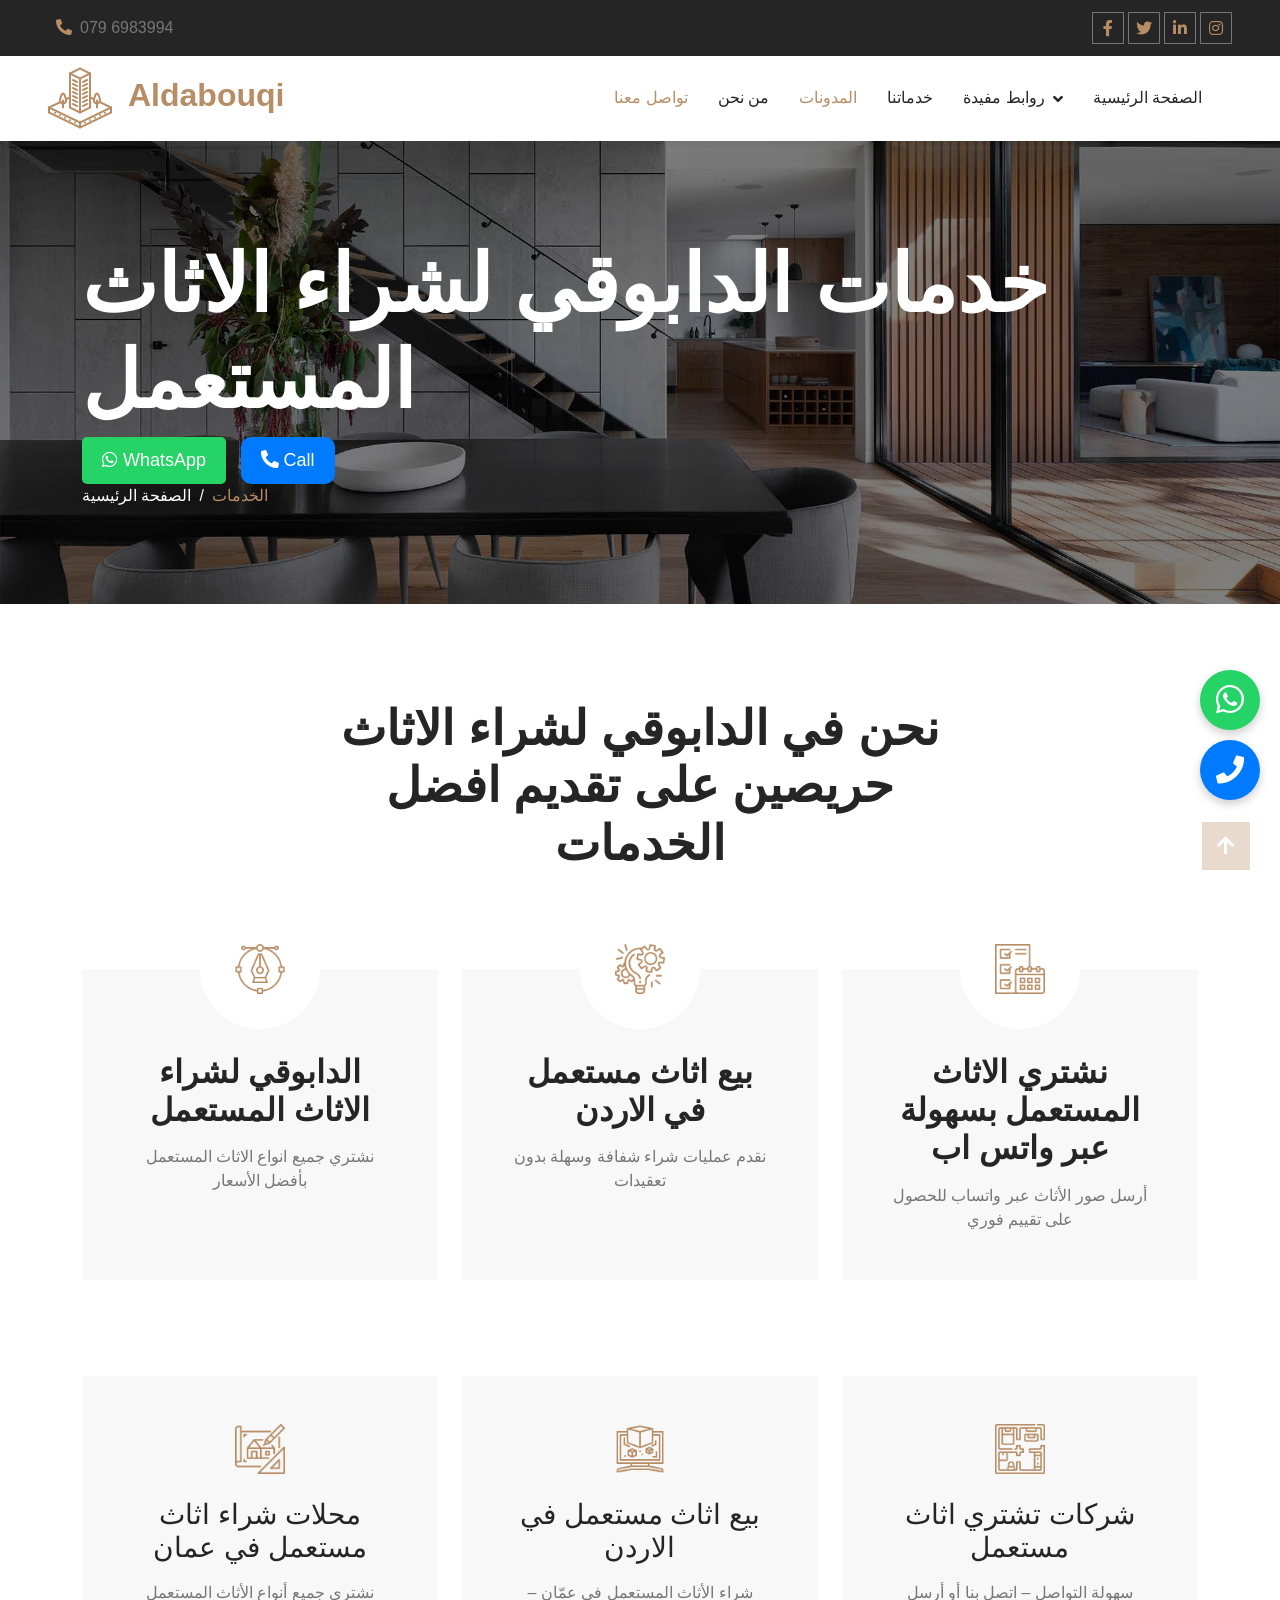
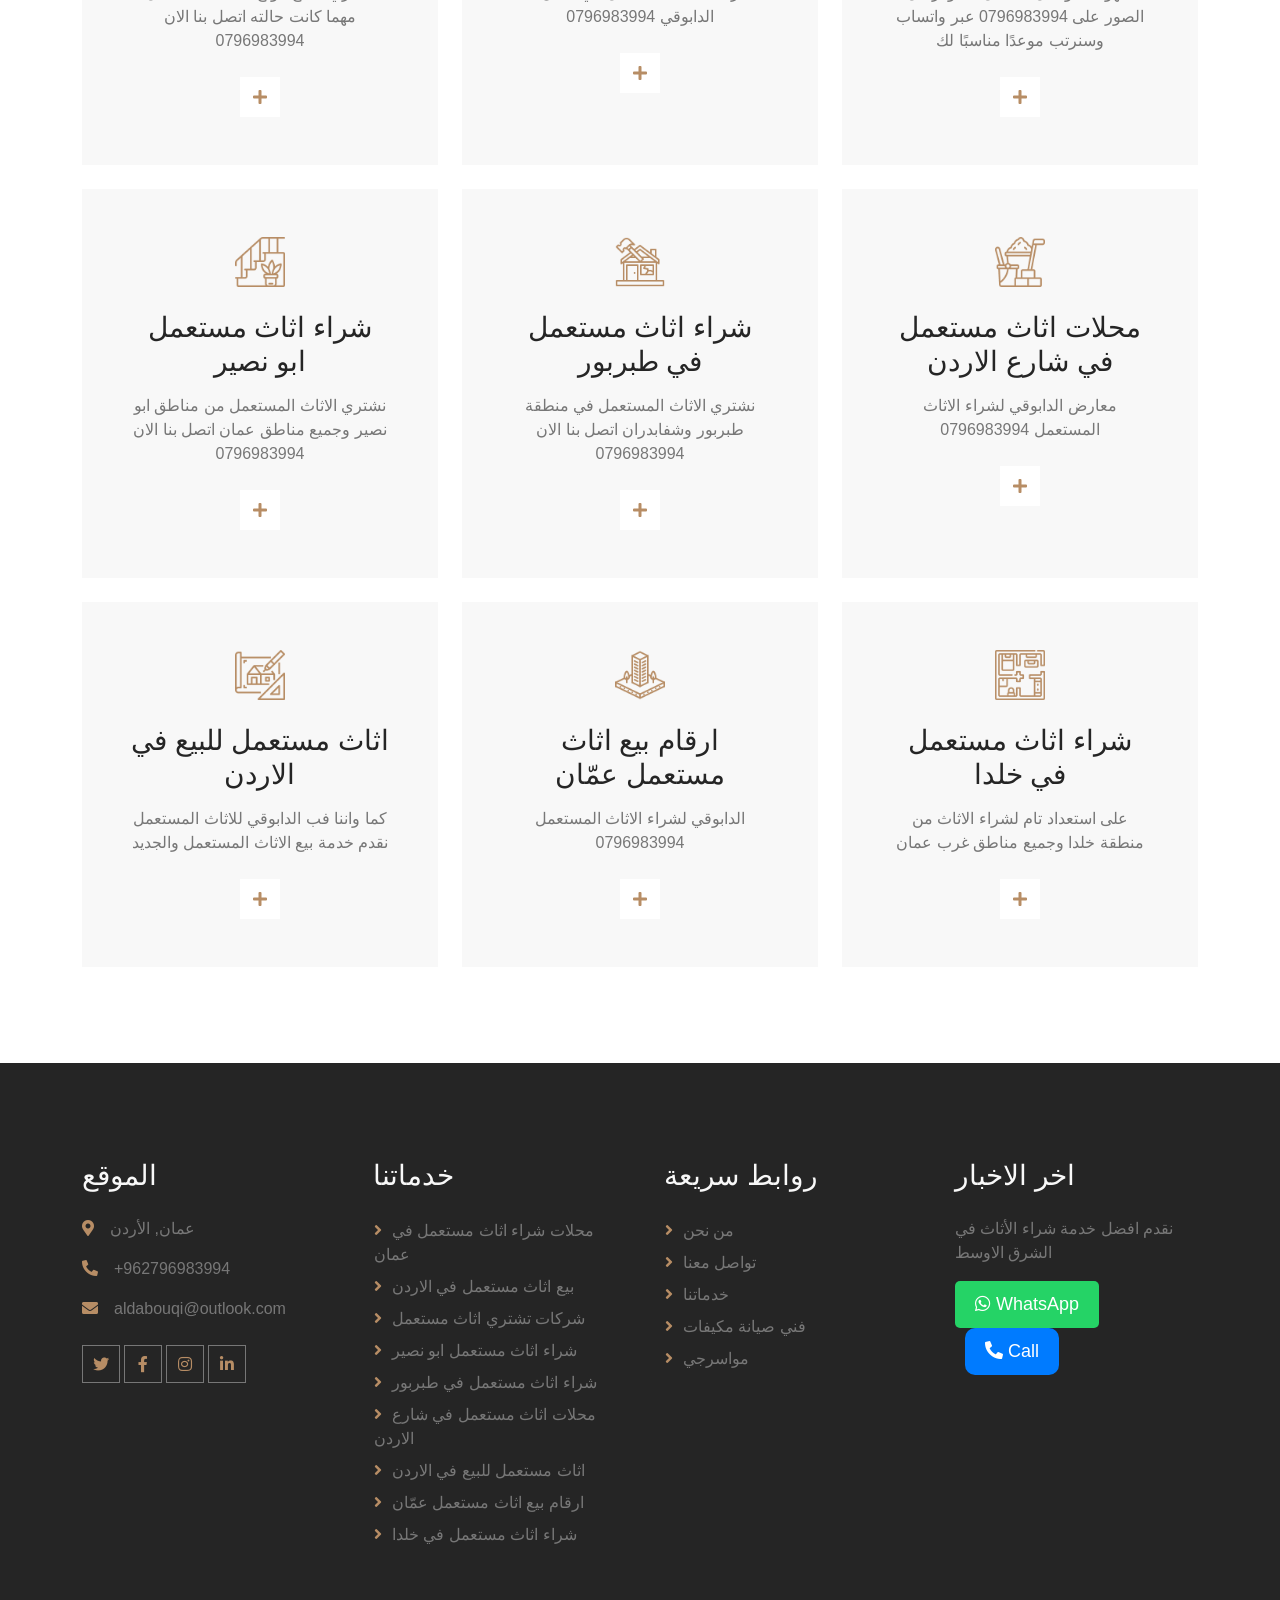
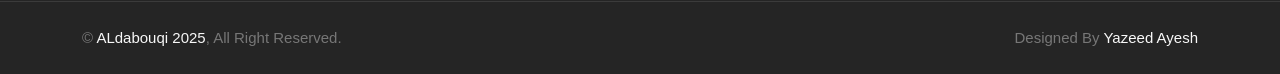
<file: service.html>
<!DOCTYPE html>
<html lang="ar">

<head>
    <meta charset="UTF-8">
    <script type="text/javascript">
    if (top.location != self.location) {
        top.location = self.location.href;
    }
</script>
    <meta name="viewport" content="width=device-width, initial-scale=1.0">
    <title>خدماتنا|شراء الاثاث المستعمل</title> 
    <meta name="description" content=" نحن متخصصون في شراء الأثاث المستعمل بأفضل الأسعار في الأردن. نوفر خدمة سريعة واتفاقات سهلة لشراء جميع أنواع الأثاث.كما اننا نشتري الاثاث في طبربور وخلدا ودابوق">

    <!-- Google tag (gtag.js) -->
<script async src="https://www.googletagmanager.com/gtag/js?id=AW-10794969963"></script>
<script>
  window.dataLayer = window.dataLayer || [];
  function gtag(){dataLayer.push(arguments);}
  gtag('js', new Date());

  gtag('config', 'AW-10794969963');
</script>

      <!-- Google ads -->
    <script async src="https://pagead2.googlesyndication.com/pagead/js/adsbygoogle.js?client=ca-pub-6602098933355772"
     crossorigin="anonymous"></script>
    
    <!-- Google tag (gtag.js) -->
<script async src="https://www.googletagmanager.com/gtag/js?id=G-9FH7PMRW14">
</script>
<script>
  window.dataLayer = window.dataLayer || [];
  function gtag(){dataLayer.push(arguments);}
  gtag('js', new Date());

  gtag('config', 'G-9FH7PMRW14');
</script>

    <!-- Google Tag Manager -->
     <script>(function(w,d,s,l,i){w[l]=w[l]||[];w[l].push({'gtm.start':
     new Date().getTime(),event:'gtm.js'});var f=d.getElementsByTagName(s)[0],
     j=d.createElement(s),dl=l!='dataLayer'?'&l='+l:'';j.async=true;j.src=
     'https://www.googletagmanager.com/gtm.js?id='+i+dl;f.parentNode.insertBefore(j,f);
     })(window,document,'script','dataLayer','GTM-K35CB7ML');</script>
    <!-- End Google Tag Manager -->

     <!-- Google Web Fonts -->
    <link href="https://fonts.googleapis.com/css2?family=Tajawal:wght@400;700&family=Cairo:wght@400;700&display=swap" rel="stylesheet">

     <!-- Icon Font Stylesheet -->
     <link href="https://cdnjs.cloudflare.com/ajax/libs/font-awesome/5.10.0/css/all.min.css" rel="stylesheet">
     <link href="https://cdn.jsdelivr.net/npm/bootstrap-icons@1.4.1/font/bootstrap-icons.css" rel="stylesheet">
 
     <!-- Libraries Stylesheet -->
     <link href="lib/animate/animate.min.css" rel="stylesheet">
     <link href="lib/owlcarousel/assets/owl.carousel.min.css" rel="stylesheet">
     <link href="lib/tempusdominus/css/tempusdominus-bootstrap-4.min.css" rel="stylesheet" />
     
     <!-- Customized Bootstrap Stylesheet -->
     <link href="css/bootstrap.min.css" rel="stylesheet">

    <!-- Template Stylesheet -->
    <link href="css/style.css" rel="stylesheet">
    <link rel="icon" type="image/jpeg" href="image/icon.jpg">
    <link rel="canonical" href="https://www.aldabouqi.com/service" />

</head>

<body>
    <!-- Google Tag Manager (noscript) -->
     <noscript><iframe src="https://www.googletagmanager.com/ns.html?id=GTM-K35CB7ML"
     height="0" width="0" style="display:none;visibility:hidden"></iframe></noscript>
    <!-- End Google Tag Manager (noscript) -->


    <!-- Spinner Start -->
    <div id="spinner" class="show bg-white position-fixed translate-middle w-100 vh-100 top-50 start-50 d-flex align-items-center justify-content-center">
        <div class="spinner-border position-relative text-primary" style="width: 6rem; height: 6rem;" role="status"></div>
        <img class="position-absolute top-50 start-50 translate-middle" src="img/icons/icon-1.png" alt="شركات تشتري اثاث مستعمل">
    </div>
    <!-- Spinner End -->


    <!-- Topbar Start -->
    <div class="container-fluid bg-dark p-0 wow fadeIn" data-wow-delay="0.1s">
        <div class="row gx-0 d-none d-lg-flex">
            <div class="col-lg-7 px-5 text-start">
                <div class="h-100 d-inline-flex align-items-center py-3 me-3">
                    <a class="text-body px-2" href="tel:+962796983994"><i class="fa fa-phone-alt text-primary me-2"></i>079 6983994</a>
                </div>
            </div>
            <div class="col-lg-5 px-5 text-end">
                <div class="h-100 d-inline-flex align-items-center">
                    <a class="btn btn-sm-square btn-outline-body me-1" href="https://www.facebook.com/aldabouqi" target="_blank" rel="nofollow noopener noreferrer"><i class="fab fa-facebook-f"></i></a>
                    <a class="btn btn-sm-square btn-outline-body me-1" href="https://x.com/aldabouqi_store" target="_blank" rel="nofollow noopener noreferrer"><i class="fab fa-twitter"></i></a>
                    <a class="btn btn-sm-square btn-outline-body me-1" href="https://www.linkedin.com/in/%D9%86%D8%B4%D8%AA%D8%B1%D9%8A-%D8%A7%D9%84%D8%A7%D8%AB%D8%A7%D8%AB-%D8%A7%D9%84%D9%85%D8%B3%D8%AA%D8%B9%D9%85%D9%84-b5aa0b322/" target="_blank" rel="nofollow noopener noreferrer"><i class="fab fa-linkedin-in"></i></a>
                    <a class="btn btn-sm-square btn-outline-body me-0" href="https://www.instagram.com/aldabouqi_store?igsh=c212ZGhodHpuMWF5" target="_blank" rel="nofollow noopener noreferrer"><i class="fab fa-instagram"></i></a>
                </div>
            </div>
        </div>
    </div>
    <!-- Topbar End -->


     <!-- Navbar Start -->
    <nav class="navbar navbar-expand-lg bg-white navbar-light sticky-top py-lg-0 px-lg-5 wow fadeIn" data-wow-delay="0.1s">
        <a href="https://www.aldabouqi.com/" class="navbar-brand ms-4 ms-lg-0">
            <h2 class="text-primary m-0"><img class="me-3" src="img/icons/icon-1.png" alt="أثاث مستعمل للبيع في عمان">Aldabouqi</h2>
        </a>
        <button type="button" class="navbar-toggler me-4" data-bs-toggle="collapse" data-bs-target="#navbarCollapse" aria-label="Toggle navigation">
            <span class="navbar-toggler-icon"></span>
        </button>
        <div class="collapse navbar-collapse" id="navbarCollapse">
            <div class="navbar-nav ms-auto p-4 p-lg-0">
                <a href="contact.html" class="nav-item nav-link active">تواصل معنا</a>
                <a href="about.html" class="nav-item nav-link">من نحن</a>
                <a href="#" class="nav-item nav-link active">المدونات</a>
                <a href="service.html" class="nav-item nav-link">خدماتنا</a>
                <div class="nav-item dropdown">
                    <a href="#" class="nav-link dropdown-toggle" data-bs-toggle="dropdown">روابط مفيدة</a>
                    <div class="dropdown-menu border-0 m-0">
                        <a href="#" class="dropdown-item">مواسرجي</a>
                        <a href="#" class="dropdown-item">فني صيانة مكيفات</a>
                    </div>
                </div>
                <a href="https://www.aldabouqi.com/" class="nav-item nav-link">الصفحة الرئيسية</a>
            </div>
        </div>
    </nav>
    <!-- Navbar End -->

     <!-- Page Header Start -->
    <div class="container-fluid page-header py-5 mb-5 wow fadeIn" data-wow-delay="0.1s">
        <div class="container py-5">
            <h1 class="display-1 text-white animated slideInDown">خدمات الدابوقي لشراء الاثاث المستعمل</h1>
            <a class="whatsapp-btn" href="https://wa.me/962796983994">
                <i class="fab fa-whatsapp"></i> WhatsApp
            </a>
            <a class="call-btn" href="tel:+962796983994">
                <i class="fas fa-phone-alt"></i> Call
            </a>
            <nav aria-label="breadcrumb animated slideInDown">
                <ol class="breadcrumb text-uppercase mb-0">
                    <li class="breadcrumb-item"><a class="text-white" href="https://www.aldabouqi.com/">الصفحة الرئيسية</a></li>
                    <li class="breadcrumb-item text-primary active" aria-current="page">الخدمات</li>
                </ol>
            </nav>
        </div>
    </div>
    <!-- Page Header End -->


    <!-- Facts Start -->
    <div class="container-xxl py-5">
        <div class="text-center mx-auto mb-5 wow fadeInUp" data-wow-delay="0.1s" style="max-width: 600px;">
            <h2 class="display-5 mb-4">نحن في الدابوقي لشراء الاثاث حريصين على تقديم افضل الخدمات</h2>
        </div>
        <div class="container pt-5">
            <div class="row g-4">
                <div class="col-lg-4 col-md-6 wow fadeInUp" data-wow-delay="0.1s">
                    <div class="fact-item text-center bg-light h-100 p-5 pt-0">
                        <div class="fact-icon">
                            <img src="img/icons/icon-2.png" alt="شراء الأثاث القديم في عمان" width="50" height="50">
                        </div>
                        <h2 class="mb-3">الدابوقي لشراء الاثاث المستعمل</h2>
                        <p class="mb-0">نشتري جميع انواع الاثاث المستعمل بأفضل الأسعار</p>
                    </div>
                </div>
                <div class="col-lg-4 col-md-6 wow fadeInUp" data-wow-delay="0.3s">
                    <div class="fact-item text-center bg-light h-100 p-5 pt-0">
                        <div class="fact-icon">
                            <img src="img/icons/icon-3.png" alt="اثاث مستعمل للبيع في عمان" width="50" height="50">
                        </div>
                        <h2 class="mb-3">بيع اثاث مستعمل في الاردن</h2>
                        <p class="mb-0">نقدم عمليات شراء شفافة وسهلة بدون تعقيدات</p>
                    </div>
                </div>
                <div class="col-lg-4 col-md-6 wow fadeInUp" data-wow-delay="0.5s">
                    <div class="fact-item text-center bg-light h-100 p-5 pt-0">
                        <div class="fact-icon">
                            <img src="img/icons/icon-4.png" alt="نشتري الاثاث المستعمل" width="50" height="50">
                        </div>
                        <h2 class="mb-3">نشتري الاثاث المستعمل بسهولة عبر واتس اب</h2>
                        <p class="mb-0">أرسل صور الأثاث عبر واتساب للحصول على تقييم فوري</p>
                    </div>
                </div>
            </div>
        </div>
    </div>
    <!-- Facts End -->


    <!-- Service Start -->
    <div class="container-xxl py-5">
        <div class="container">
            <div class="row g-4">
                <div class="col-lg-4 col-md-6 wow fadeInUp" data-wow-delay="0.1s">
                    <div class="service-item d-flex position-relative text-center h-100">
                        <div class="service-text p-5">
                            <img class="mb-4" src="img/icons/icon-5.png" alt="Icon" width="50" height="50">
                            <h3 class="mb-3">محلات شراء اثاث مستعمل في عمان</h3>
                            <p class="mb-4">نشتري جميع أنواع الأثاث المستعمل مهما كانت حالته اتصل بنا الان 0796983994</p>
                            <a class="btn" href="شراء-اثاث-مستعمل-0796983994.html"><i class="fa fa-plus text-primary me-3"></i>اقرأ المزيد</a>
                        </div>
                    </div>
                </div>
                <div class="col-lg-4 col-md-6 wow fadeInUp" data-wow-delay="0.3s">
                    <div class="service-item d-flex position-relative text-center h-100">
                        <div class="service-text p-5">
                            <img class="mb-4" src="img/icons/icon-6.png" alt="Icon" width="50" height="50">
                            <h3 class="mb-3">بيع اثاث مستعمل في الاردن</h3>
                            <p class="mb-4">شراء الأثاث المستعمل في عمّان – الدابوقي 0796983994</p>
                            <a class="btn" href="شراء-اثاث-مستعمل-0796983994.html"><i class="fa fa-plus text-primary me-3"></i>اقرأ المزيد</a>
                        </div>
                    </div>
                </div>
                <div class="col-lg-4 col-md-6 wow fadeInUp" data-wow-delay="0.5s">
                    <div class="service-item d-flex position-relative text-center h-100">
                        <div class="service-text p-5">
                            <img class="mb-4" src="img/icons/icon-7.png" alt="Icon" width="50" height="50">
                            <h3 class="mb-3">شركات تشتري اثاث مستعمل</h3>
                            <p class="mb-4">سهولة التواصل – اتصل بنا أو أرسل الصور على 0796983994 عبر واتساب وسنرتب موعدًا مناسبًا لك</p>
                            <a class="btn" href="شراء-اثاث-مستعمل-0796983994.html"><i class="fa fa-plus text-primary me-3"></i>اقرأ المزيد</a>
                        </div>
                    </div>
                </div>
                <div class="col-lg-4 col-md-6 wow fadeInUp" data-wow-delay="0.1s">
                    <div class="service-item d-flex position-relative text-center h-100">
                        <div class="service-text p-5">
                            <img class="mb-4" src="img/icons/icon-8.png" alt="Icon" width="50" height="50">
                            <h3 class="mb-3">شراء اثاث مستعمل ابو نصير</h3>
                            <p class="mb-4">نشتري الاثاث المستعمل من مناطق ابو نصير وجميع مناطق عمان اتصل بنا الان 0796983994</p>
                            <a class="btn" href="شراء-اثاث-مستعمل-0796983994.html"><i class="fa fa-plus text-primary me-3"></i>اقرأ المزيد</a>
                        </div>
                    </div>
                </div>
                <div class="col-lg-4 col-md-6 wow fadeInUp" data-wow-delay="0.3s">
                    <div class="service-item d-flex position-relative text-center h-100">
                        <div class="service-text p-5">
                            <img class="mb-4" src="img/icons/icon-9.png" alt="Icon" width="50" height="50">
                            <h3 class="mb-3">شراء اثاث مستعمل في طبربور</h3>
                            <p class="mb-4">نشتري الاثاث المستعمل في منطقة طبربور وشفابدران اتصل بنا الان 0796983994</p>
                            <a class="btn" href="شراء-اثاث-مستعمل-0796983994.html"><i class="fa fa-plus text-primary me-3"></i>اقرأ المزيد</a>
                        </div>
                    </div>
                </div>
                <div class="col-lg-4 col-md-6 wow fadeInUp" data-wow-delay="0.5s">
                    <div class="service-item d-flex position-relative text-center h-100">
                        <div class="service-text p-5">
                            <img class="mb-4" src="img/icons/icon-10.png" alt="Icon" width="50" height="50">
                            <h3 class="mb-3">محلات اثاث مستعمل في شارع الاردن</h3>
                            <p class="mb-4">معارض الدابوقي لشراء الاثاث المستعمل 0796983994</p>
                            <a class="btn" href="شراء-اثاث-مستعمل-0796983994.html"><i class="fa fa-plus text-primary me-3"></i>اقرأ المزيد</a>
                        </div>
                    </div>
                </div>
                <div class="col-lg-4 col-md-6 wow fadeInUp" data-wow-delay="0.1s">
                    <div class="service-item d-flex position-relative text-center h-100">
                        <div class="service-text p-5">
                            <img class="mb-4" src="img/icons/icon-5.png" alt="Icon" width="50" height="50">
                            <h3 class="mb-3">اثاث مستعمل للبيع في الاردن</h3>
                            <p class="mb-4">كما واننا فب الدابوقي للاثاث المستعمل نقدم خدمة بيع الاثاث المستعمل والجديد</p>
                            <a class="btn" href="شراء-اثاث-مستعمل-0796983994.html"><i class="fa fa-plus text-primary me-3"></i>اقرأ المزيد</a>
                        </div>
                    </div>
                </div>
                <div class="col-lg-4 col-md-6 wow fadeInUp" data-wow-delay="0.1s">
                    <div class="service-item d-flex position-relative text-center h-100">
                        <div class="service-text p-5">
                            <img class="mb-4" src="img/icons/icon-1.png" alt="Icon" width="50" height="50">
                            <h3 class="mb-3">ارقام بيع اثاث مستعمل عمّان</h3>
                            <p class="mb-4">الدابوقي لشراء الاثاث المستعمل 0796983994</p>
                            <a class="btn" href="شراء-اثاث-مستعمل-0796983994.html"><i class="fa fa-plus text-primary me-3"></i>اقرأ المزيد</a>
                        </div>
                    </div>
                </div>
                <div class="col-lg-4 col-md-6 wow fadeInUp" data-wow-delay="0.1s">
                    <div class="service-item d-flex position-relative text-center h-100">
                        <div class="service-text p-5">
                            <img class="mb-4" src="img/icons/icon-7.png" alt="Icon" width="50" height="50">
                            <h3 class="mb-3">شراء اثاث مستعمل في خلدا</h3>
                            <p class="mb-4">على استعداد تام لشراء الاثاث من منطقة خلدا وجميع مناطق غرب عمان</p>
                            <a class="btn" href="شراء-اثاث-مستعمل-0796983994.html"><i class="fa fa-plus text-primary me-3"></i>اقرأ المزيد</a>
                        </div>
                    </div>
                </div>
            </div>
        </div>
    </div>
    <!-- Service End -->


    <!-- Footer Start -->
    <div class="container-fluid bg-dark text-body footer mt-5 pt-5 px-0 wow fadeIn" data-wow-delay="0.1s">
        <div class="container py-5">
            <div class="row g-5">
                <div class="col-lg-3 col-md-6">
                    <h3 class="text-light mb-4">الموقع</h3>
                    <p1 class="mb-2"><i class="fa fa-map-marker-alt text-primary me-3"></i>عمان, الأردن</p1>
                    <p></p>
                    <p1 class="mb-2"><i class="fa fa-phone-alt text-primary me-3"></i>+962796983994</p1>
                    <p></p>
                    <p class="mb-2">
                        <i class="fa fa-envelope text-primary me-3"></i>&#97;&#108;&#100;&#97;&#98;&#111;&#117;&#113;&#105;&#64;&#111;&#117;&#116;&#108;&#111;&#111;&#107;&#46;&#99;&#111;&#109;
                    </p>
                    <p></p>
                    <div class="d-flex pt-2">
                        <a class="btn btn-square btn-outline-body me-1" href="https://x.com/aldabouqi_store" target="_blank" rel="nofollow noopener noreferrer"><i class="fab fa-twitter"></i></a>
                        <a class="btn btn-square btn-outline-body me-1" href="https://www.facebook.com/aldabouqi" target="_blank" rel="nofollow noopener noreferrer"><i class="fab fa-facebook-f"></i></a>
                        <a class="btn btn-square btn-outline-body me-1" href="https://www.instagram.com/aldabouqi_store?igsh=c212ZGhodHpuMWF5" target="_blank" rel="nofollow noopener noreferrer"><i class="fab fa-instagram"></i></a>
                        <a class="btn btn-square btn-outline-body me-0" href="https://www.linkedin.com/in/%D9%86%D8%B4%D8%AA%D8%B1%D9%8A-%D8%A7%D9%84%D8%A7%D8%AB%D8%A7%D8%AB-%D8%A7%D9%84%D9%85%D8%B3%D8%AA%D8%B9%D9%85%D9%84-b5aa0b322/" target="_blank" rel="nofollow noopener noreferrer"><i class="fab fa-linkedin-in"></i></a>
                    </div>
                </div>
                <div class="col-lg-3 col-md-6">
                    <h3 class="text-light mb-4">خدماتنا</h3>
                    <a class="btn btn-link" href="./service.html">محلات شراء اثاث مستعمل في عمان</a>
                    <a class="btn btn-link" href="./service.html">بيع اثاث مستعمل في الاردن</a>
                    <a class="btn btn-link" href="./service.html">شركات تشتري اثاث مستعمل</a>
                    <a class="btn btn-link" href="./service.html">شراء اثاث مستعمل ابو نصير</a>
                    <a class="btn btn-link" href="./service.html">شراء اثاث مستعمل في طبربور</a>
                    <a class="btn btn-link" href="./service.html">محلات اثاث مستعمل في شارع الاردن</a>
                    <a class="btn btn-link" href="./service.html">اثاث مستعمل للبيع في الاردن</a>
                    <a class="btn btn-link" href="./service.html">ارقام بيع اثاث مستعمل عمّان</a>
                    <a class="btn btn-link" href="./service.html">شراء اثاث مستعمل في خلدا</a>
                </div>
                <div class="col-lg-3 col-md-6">
                    <h3 class="text-light mb-4">روابط سريعة</h3>
                    <a class="btn btn-link" href="./about.html">من نحن</a>
                    <a class="btn btn-link" href="./contact.html">تواصل معنا</a>
                    <a class="btn btn-link" href="./service.html">خدماتنا</a>  
                    <a class="btn btn-link" href="./contact.html">فني صيانة مكيفات</a>
                    <a class="btn btn-link" href="./contact.html">مواسرجي</a>
                </div>
                <div class="col-lg-3 col-md-6">
                    <h3 class="text-light mb-4">اخر الاخبار</h3>
                    <p>نقدم افضل خدمة شراء الأثاث في الشرق الاوسط</p>
                    <a class="whatsapp-btn" href="https://wa.me/962796983994">
                        <i class="fab fa-whatsapp"></i> WhatsApp
                    </a>
                    <a class="call-btn" href="tel:+962796983994">
                        <i class="fas fa-phone-alt"></i> Call
                    </a>
                </div>
            </div>
        </div>
        <div class="container-fluid copyright">
            <div class="container">
                <div class="row">
                    <div class="col-md-6 text-center text-md-start mb-3 mb-md-0">
                        &copy; <a href="#">ALdabouqi 2025</a>, All Right Reserved.
                    </div>
                    <div class="col-md-6 text-center text-md-end">
                        Designed By <a href="https://yazeedayesh.github.io/yazeedCV/">Yazeed Ayesh</a>
                    </div>
                </div>
            </div>
        </div>
    </div>
    <!-- Footer End -->


    <!-- Back to Top -->
    <a href="#" class="btn btn-lg btn-primary btn-lg-square back-to-top" aria-label="Back to top">
        <i class="fa fa-arrow-up"></i>
    </a>

    <!-- Button Call -->
    <a href="tel:+962796983994" class="floating-button call-button" aria-label="Call us">
        <i class="fa fa-phone"></i>
    </a>

    <!-- Button WhatsApp -->
    <a href="https://wa.me/962796983994" class="floating-button whatsapp-button" aria-label="Chat on WhatsApp">
        <span class="icon"><i class="bi bi-whatsapp"></i></span>
    </a>
    
   <!-- Scripts -->
    <script src="js/structured-data.js"></script>
    <script src="js/social-meta.js"></script>

         <!-- JavaScript Libraries -->
    <script src="https://code.jquery.com/jquery-3.4.1.min.js"></script>
    <script src="https://cdn.jsdelivr.net/npm/bootstrap@5.0.0/dist/js/bootstrap.bundle.min.js"></script>
    <script src="lib/wow/wow.min.js"></script>
    <script src="lib/easing/easing.min.js"></script>
    <script src="lib/waypoints/waypoints.min.js"></script>
    <script src="lib/counterup/counterup.min.js"></script>
    <script src="lib/owlcarousel/owl.carousel.min.js"></script>
    <script src="lib/tempusdominus/js/moment.min.js"></script>
    <script src="lib/tempusdominus/js/moment-timezone.min.js"></script>
    <script src="lib/tempusdominus/js/tempusdominus-bootstrap-4.min.js"></script>

    <!-- Template Javascript -->
    <script src="js/main.js"></script>

</body>

</html>
</file>
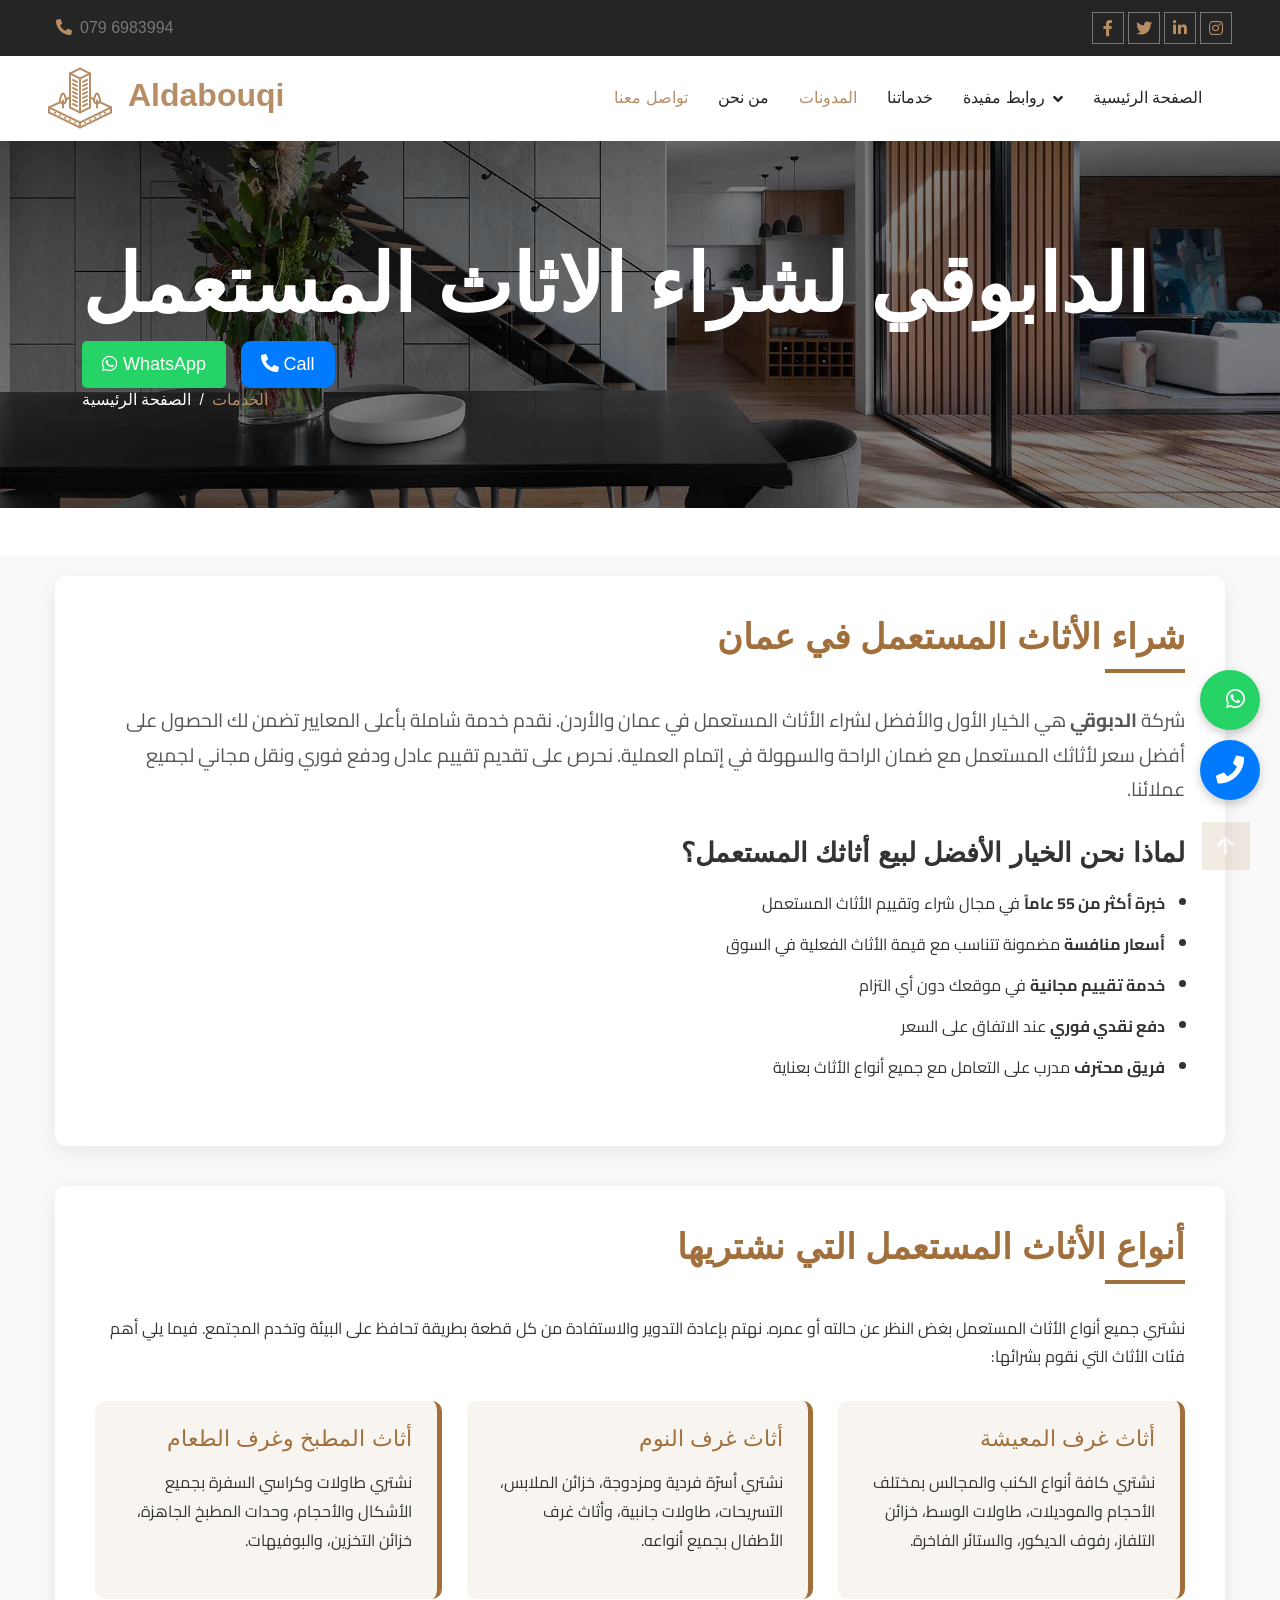
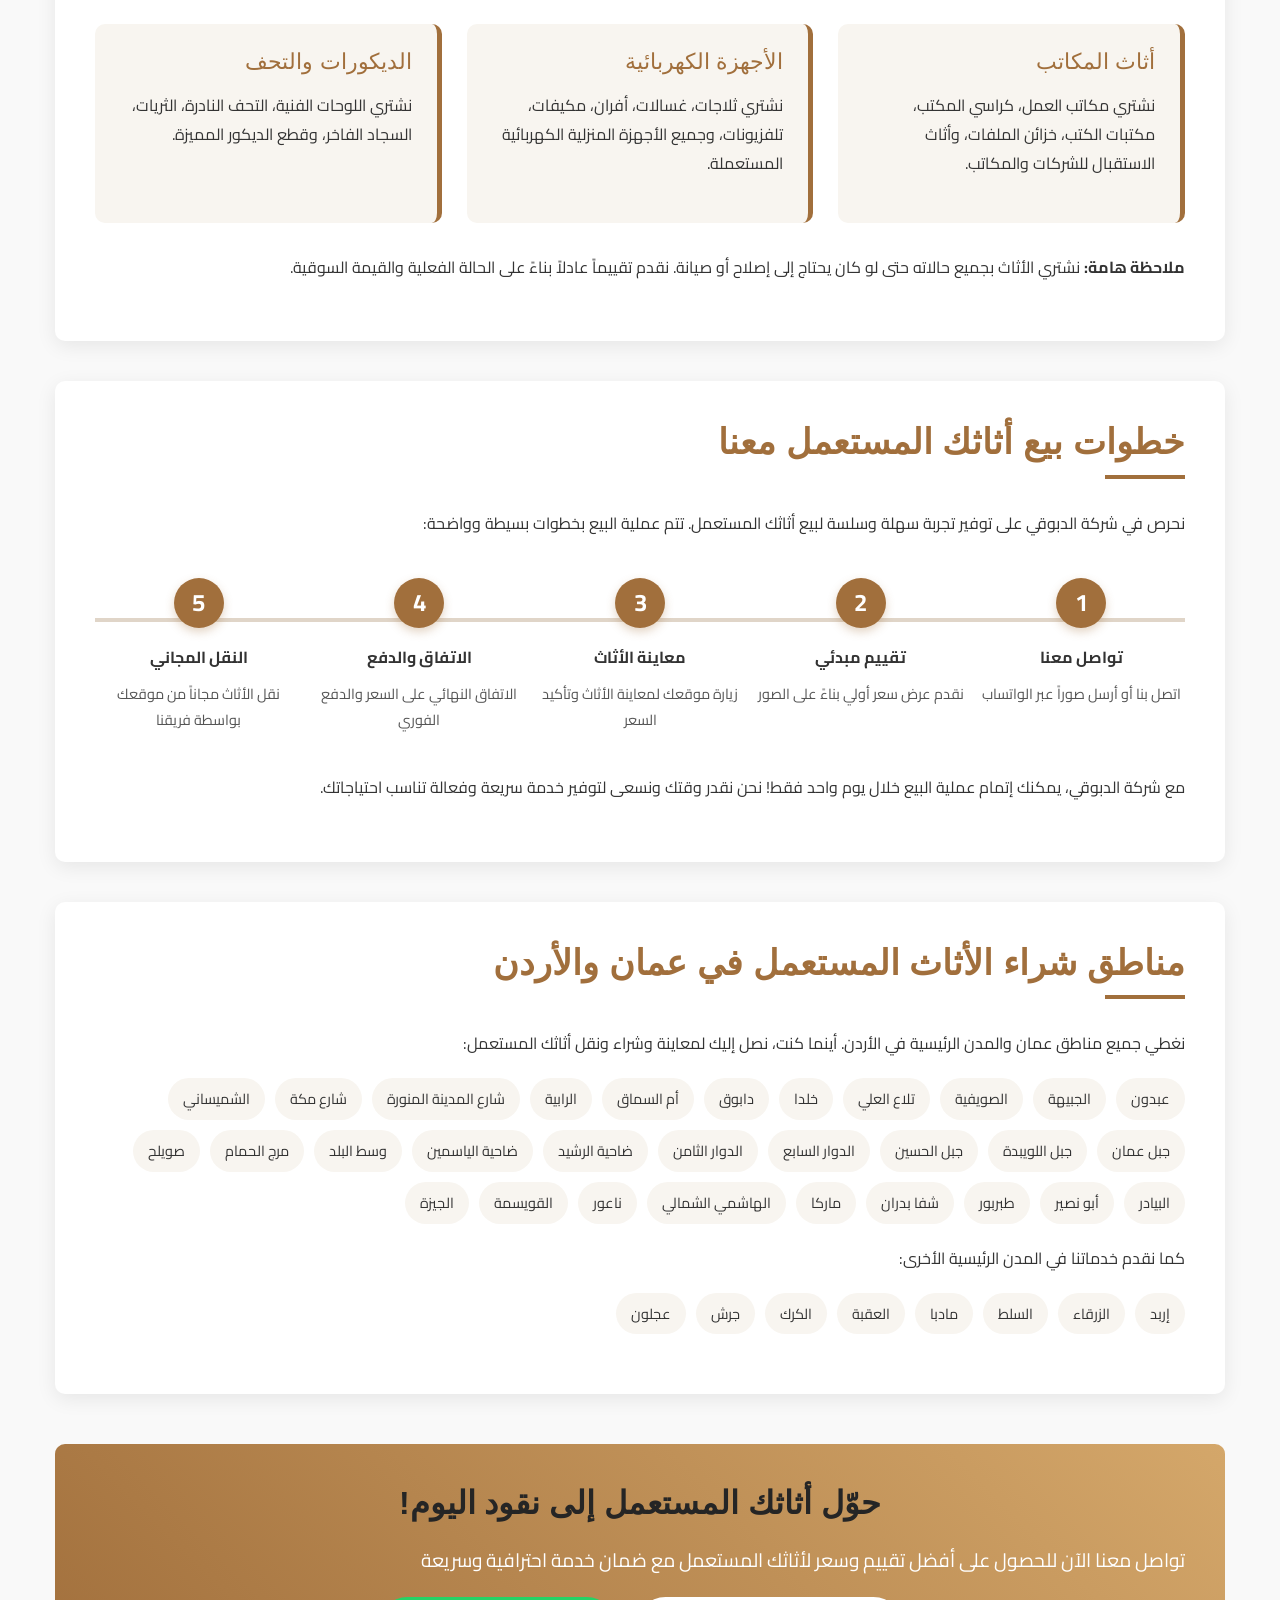
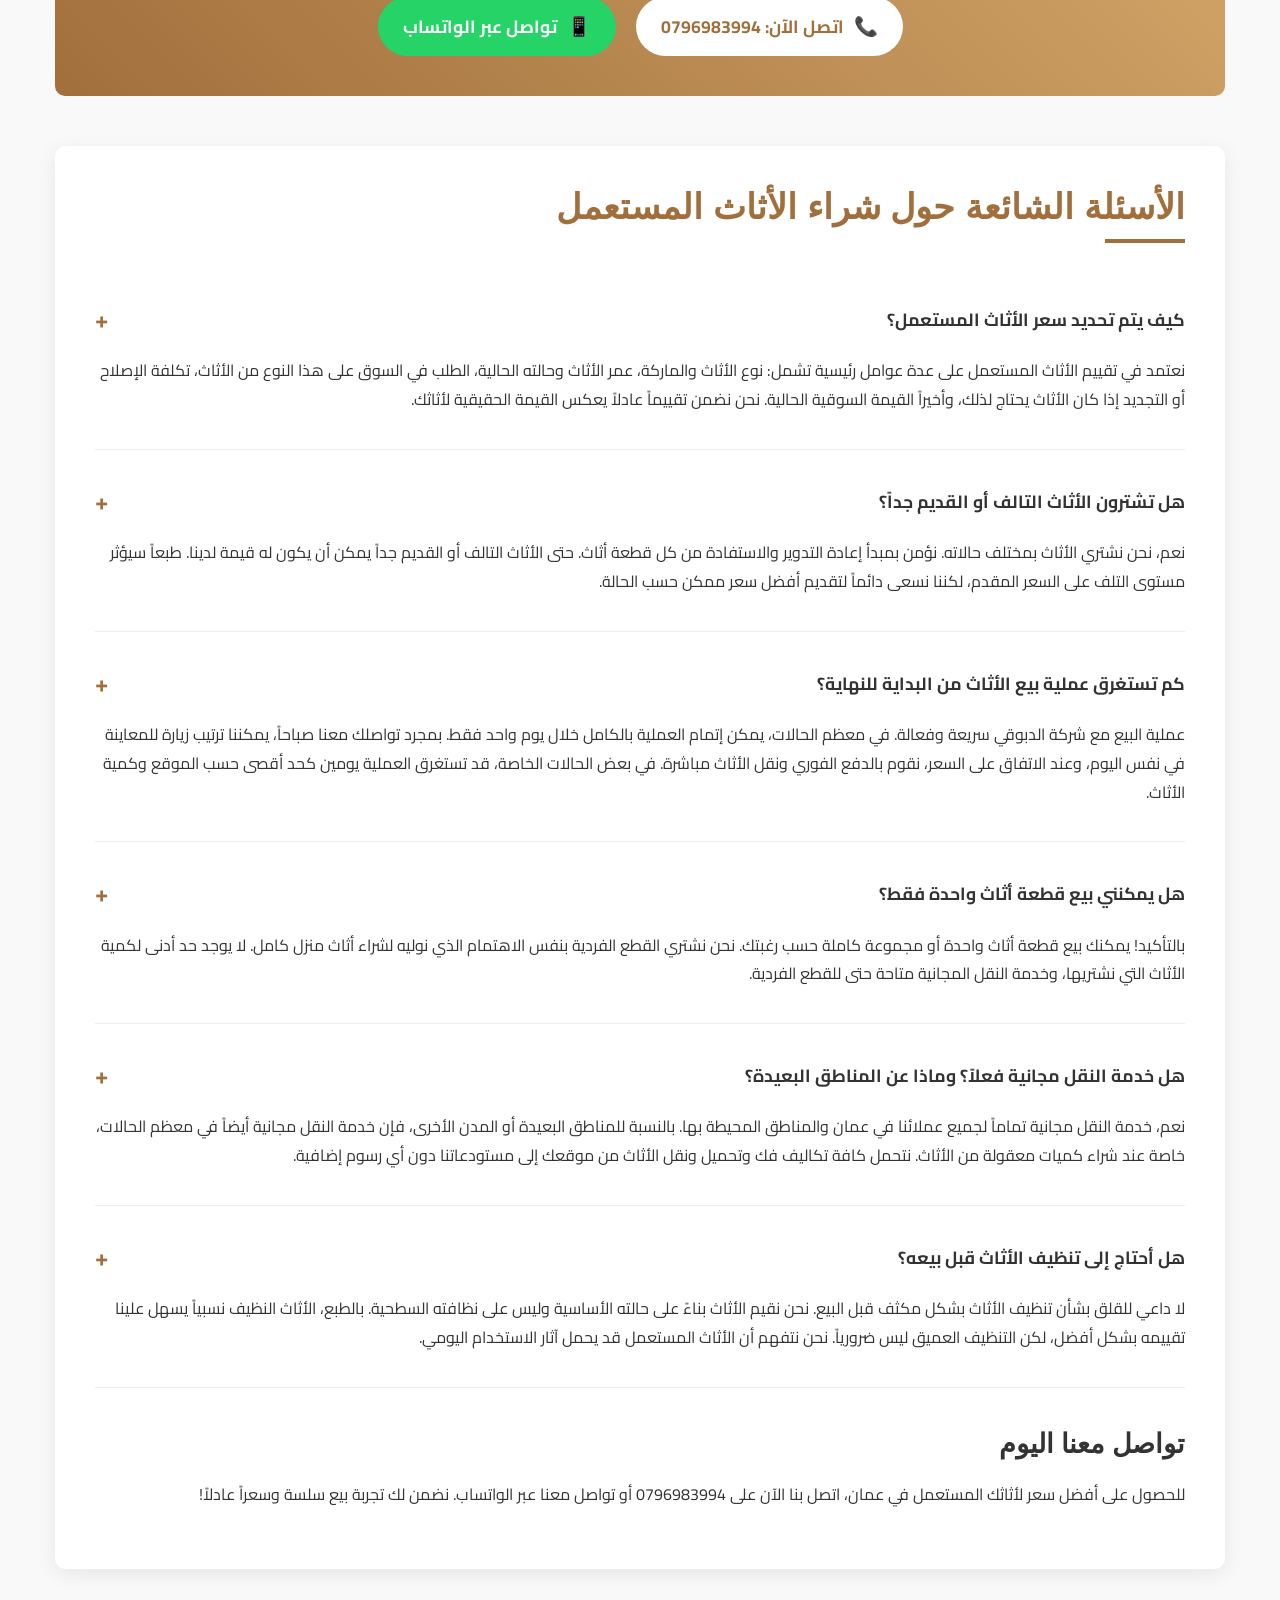
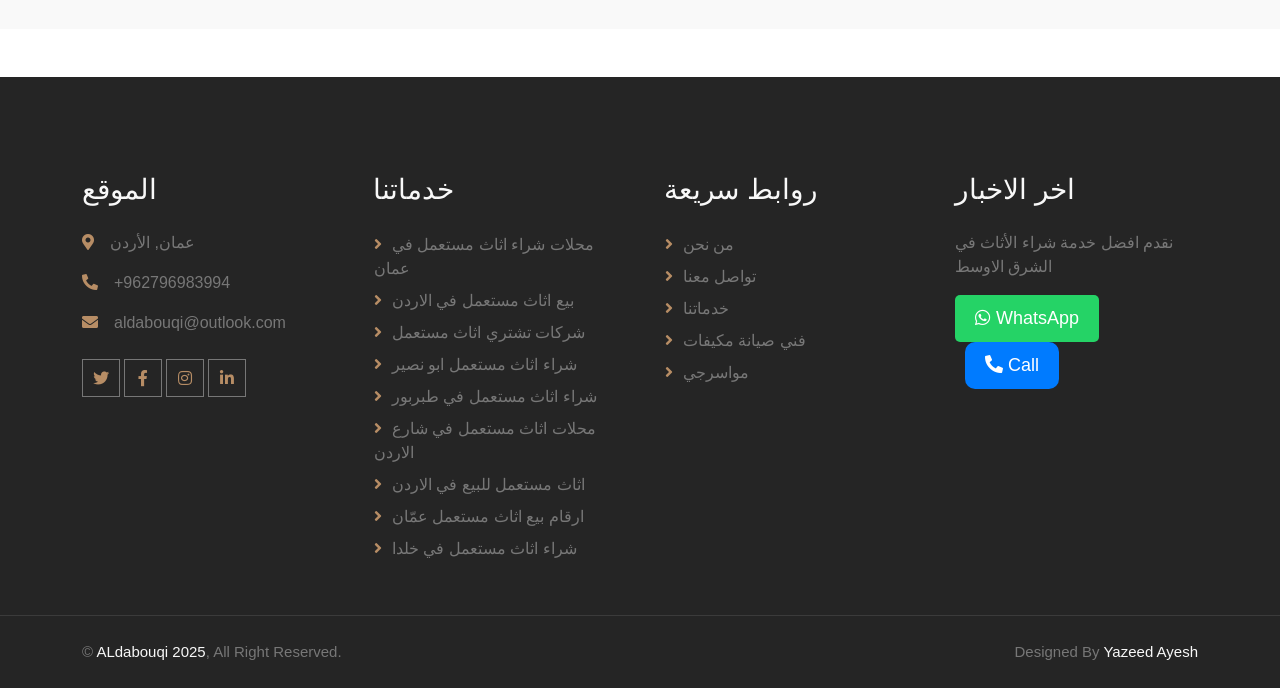
<file: شراء-اثاث-مستعمل-0796983994.html>
<!DOCTYPE html>
<html lang="ar">

<head>
    <meta charset="UTF-8">
    <script type="text/javascript">
        if (top.location != self.location) {
            top.location = self.location.href;
        }
    </script>
    <meta name="viewport" content="width=device-width, initial-scale=1.0">
    <title>شراء الاثاث المستعمل في عمان|الدابوقي</title> 
    <meta name="description" content="شركة الدبوقي لشراء الأثاث المستعمل في عمان بأفضل الأسعار. تقييم مجاني، دفع فوري ونقل مجاني من جميع مناطق عمان والأردن.نشتري جميع انواع الاثاث المستعمل اتصلوا بنا الان">
    <meta name="keywords" content="شراء اثاث مستعمل في عمان, نشتري الاثاث المستعمل, اثاث مستعمل, اثاث, مستعمل, غرف نوم">

    <!-- Google tag (gtag.js) -->
    <script async src="https://www.googletagmanager.com/gtag/js?id=AW-10794969963"></script>
    <script>
        window.dataLayer = window.dataLayer || [];
        function gtag(){dataLayer.push(arguments);}
        gtag('js', new Date());
        gtag('config', 'AW-10794969963');
    </script>

    <!-- Google ads -->
    <script async src="https://pagead2.googlesyndication.com/pagead/js/adsbygoogle.js?client=ca-pub-6602098933355772"
     crossorigin="anonymous"></script>
    
    <!-- Google tag (gtag.js) -->
    <script async src="https://www.googletagmanager.com/gtag/js?id=G-9FH7PMRW14"></script>
    <script>
        window.dataLayer = window.dataLayer || [];
        function gtag(){dataLayer.push(arguments);}
        gtag('js', new Date());
        gtag('config', 'G-9FH7PMRW14');
    </script>

    <!-- Google Tag Manager -->
    <script>
        (function(w,d,s,l,i){w[l]=w[l]||[];w[l].push({'gtm.start':
        new Date().getTime(),event:'gtm.js'});var f=d.getElementsByTagName(s)[0],
        j=d.createElement(s),dl=l!='dataLayer'?'&l='+l:'';j.async=true;j.src=
        'https://www.googletagmanager.com/gtm.js?id='+i+dl;f.parentNode.insertBefore(j,f);
        })(window,document,'script','dataLayer','GTM-K35CB7ML');
    </script>
    <!-- End Google Tag Manager -->

    <!-- Google Web Fonts -->
    <link href="https://fonts.googleapis.com/css2?family=Tajawal:wght@400;700&family=Cairo:wght@400;700&display=swap" rel="stylesheet">

    <!-- Icon Font Stylesheet -->
    <link href="https://cdnjs.cloudflare.com/ajax/libs/font-awesome/5.10.0/css/all.min.css" rel="stylesheet">
    <link href="https://cdn.jsdelivr.net/npm/bootstrap-icons@1.4.1/font/bootstrap-icons.css" rel="stylesheet">
 
    <!-- Libraries Stylesheet -->
    <link href="lib/animate/animate.min.css" rel="stylesheet">
    <link href="lib/owlcarousel/assets/owl.carousel.min.css" rel="stylesheet">
    <link href="lib/tempusdominus/css/tempusdominus-bootstrap-4.min.css" rel="stylesheet" />
     
    <!-- Customized Bootstrap Stylesheet -->
    <link href="css/bootstrap.min.css" rel="stylesheet">

    <!-- Template Stylesheet -->
    <link href="css/style.css" rel="stylesheet">
    <link href="css/style2.css" rel="stylesheet">
    <link rel="icon" type="image/jpeg" href="image/icon.jpg">
    <link rel="canonical" href="https://www.aldabouqi.com/%D8%B4%D8%B1%D8%A7%D8%A1-%D8%A7%D8%AB%D8%A7%D8%AB-%D9%85%D8%B3%D8%AA%D8%B9%D9%85%D9%84-0796983994" />
</head>

<body>
    <!-- Google Tag Manager (noscript) -->
    <noscript>
        <iframe src="https://www.googletagmanager.com/ns.html?id=GTM-K35CB7ML"
        height="0" width="0" style="display:none;visibility:hidden"></iframe>
    </noscript>
    <!-- End Google Tag Manager (noscript) -->

    <!-- Spinner Start -->
    <div id="spinner" class="show bg-white position-fixed translate-middle w-100 vh-100 top-50 start-50 d-flex align-items-center justify-content-center">
        <div class="spinner-border position-relative text-primary" style="width: 6rem; height: 6rem;" role="status"></div>
        <img class="position-absolute top-50 start-50 translate-middle" src="img/icons/icon-1.png" alt="شركات تشتري اثاث مستعمل">
    </div>
    <!-- Spinner End -->

    <!-- Topbar Start -->
    <div class="container-fluid bg-dark p-0 wow fadeIn" data-wow-delay="0.1s">
        <div class="row gx-0 d-none d-lg-flex">
            <div class="col-lg-7 px-5 text-start">
                <div class="h-100 d-inline-flex align-items-center py-3 me-3">
                    <a class="text-body px-2" href="tel:+962796983994"><i class="fa fa-phone-alt text-primary me-2"></i>079 6983994</a>
                </div>
            </div>
            <div class="col-lg-5 px-5 text-end">
                <div class="h-100 d-inline-flex align-items-center">
                    <a class="btn btn-sm-square btn-outline-body me-1" href="https://www.facebook.com/aldabouqi" target="_blank" rel="nofollow noopener noreferrer"><i class="fab fa-facebook-f"></i></a>
                    <a class="btn btn-sm-square btn-outline-body me-1" href="https://x.com/aldabouqi_store" target="_blank" rel="nofollow noopener noreferrer"><i class="fab fa-twitter"></i></a>
                    <a class="btn btn-sm-square btn-outline-body me-1" href="https://www.linkedin.com/in/%D9%86%D8%B4%D8%AA%D8%B1%D9%8A-%D8%A7%D9%84%D8%A7%D8%AB%D8%A7%D8%AB-%D8%A7%D9%84%D9%85%D8%B3%D8%AA%D8%B9%D9%85%D9%84-b5aa0b322/" target="_blank" rel="nofollow noopener noreferrer"><i class="fab fa-linkedin-in"></i></a>
                    <a class="btn btn-sm-square btn-outline-body me-0" href="https://www.instagram.com/aldabouqi_store?igsh=c212ZGhodHpuMWF5" target="_blank" rel="nofollow noopener noreferrer"><i class="fab fa-instagram"></i></a>
                </div>
            </div>
        </div>
    </div>
    <!-- Topbar End -->

   <!-- Navbar Start -->
    <nav class="navbar navbar-expand-lg bg-white navbar-light sticky-top py-lg-0 px-lg-5 wow fadeIn" data-wow-delay="0.1s">
        <a href="https://www.aldabouqi.com/" class="navbar-brand ms-4 ms-lg-0">
            <h2 class="text-primary m-0"><img class="me-3" src="img/icons/icon-1.png" alt="أثاث مستعمل للبيع في عمان">Aldabouqi</h2>
        </a>
        <button type="button" class="navbar-toggler me-4" data-bs-toggle="collapse" data-bs-target="#navbarCollapse" aria-label="Toggle navigation">
            <span class="navbar-toggler-icon"></span>
        </button>
        <div class="collapse navbar-collapse" id="navbarCollapse">
            <div class="navbar-nav ms-auto p-4 p-lg-0">
                <a href="contact.html" class="nav-item nav-link active">تواصل معنا</a>
                <a href="about.html" class="nav-item nav-link">من نحن</a>
                <a href="#" class="nav-item nav-link active">المدونات</a>
                <a href="service.html" class="nav-item nav-link">خدماتنا</a>
                <div class="nav-item dropdown">
                    <a href="#" class="nav-link dropdown-toggle" data-bs-toggle="dropdown">روابط مفيدة</a>
                    <div class="dropdown-menu border-0 m-0">
                        <a href="#" class="dropdown-item">مواسرجي</a>
                        <a href="#" class="dropdown-item">فني صيانة مكيفات</a>
                    </div>
                </div>
                <a href="https://www.aldabouqi.com/" class="nav-item nav-link">الصفحة الرئيسية</a>
            </div>
        </div>
    </nav>
    <!-- Navbar End -->

    <!-- Page Header Start -->
    <div class="container-fluid page-header py-5 mb-5 wow fadeIn" data-wow-delay="0.1s">
        <div class="container py-5">
            <h1 class="display-1 text-white animated slideInDown">الدابوقي لشراء الاثاث المستعمل</h1>
            <a class="whatsapp-btn" href="https://wa.me/962796983994">
                <i class="fab fa-whatsapp"></i> WhatsApp
            </a>
            <a class="call-btn" href="tel:+962796983994">
                <i class="fas fa-phone-alt"></i> Call
            </a>
            <nav aria-label="breadcrumb animated slideInDown">
                <ol class="breadcrumb text-uppercase mb-0">
                    <li class="breadcrumb-item"><a class="text-white" href="https://www.aldabouqi.com/">الصفحة الرئيسية</a></li>
                    <li class="breadcrumb-item text-primary active" aria-current="page">الخدمات</li>
                </ol>
            </nav>
        </div>
    </div>
    <!-- Page Header End -->

    <!-- Main Content Section -->
    <div class="article-container">
        <div class="article-content">
            <!-- Welcome and Introduction Section -->
            <section class="content-section">
                <h1 class="main-title">شراء الأثاث المستعمل في عمان</h1>
                <p class="intro-text">
                    شركة <strong>الدبوقي</strong> هي الخيار الأول والأفضل لشراء الأثاث المستعمل في عمان والأردن. نقدم خدمة شاملة بأعلى المعايير تضمن لك الحصول على أفضل سعر لأثاثك المستعمل مع ضمان الراحة والسهولة في إتمام العملية. نحرص على تقديم تقييم عادل ودفع فوري ونقل مجاني لجميع عملائنا.
                </p>
                
                <h2 class="sub-title">لماذا نحن الخيار الأفضل لبيع أثاثك المستعمل؟</h2>
                <ul>
                    <li><strong>خبرة أكثر من 55 عاماً</strong> في مجال شراء وتقييم الأثاث المستعمل</li>
                    <li><strong>أسعار منافسة</strong> مضمونة تتناسب مع قيمة الأثاث الفعلية في السوق</li>
                    <li><strong>خدمة تقييم مجانية</strong> في موقعك دون أي التزام</li>
                    <li><strong>دفع نقدي فوري</strong> عند الاتفاق على السعر</li>
                    <li><strong>فريق محترف</strong> مدرب على التعامل مع جميع أنواع الأثاث بعناية</li>
                </ul>
            </section>
            
            <!-- Types of Furniture We Buy -->
            <section class="content-section">
                <h2 class="main-title">أنواع الأثاث المستعمل التي نشتريها</h2>
                <p>
                    نشتري جميع أنواع الأثاث المستعمل بغض النظر عن حالته أو عمره. نهتم بإعادة التدوير والاستفادة من كل قطعة بطريقة تحافظ على البيئة وتخدم المجتمع. فيما يلي أهم فئات الأثاث التي نقوم بشرائها:
                </p>
                
                <div class="furniture-grid">
                    <div class="furniture-box">
                        <h3>أثاث غرف المعيشة</h3>
                        <p>
                            نشتري كافة أنواع الكنب والمجالس بمختلف الأحجام والموديلات، طاولات الوسط، خزائن التلفاز، رفوف الديكور، والستائر الفاخرة.
                        </p>
                    </div>
                    
                    <div class="furniture-box">
                        <h3>أثاث غرف النوم</h3>
                        <p>
                            نشتري أسرّة فردية ومزدوجة، خزائن الملابس، التسريحات، طاولات جانبية، وأثاث غرف الأطفال بجميع أنواعه.
                        </p>
                    </div>
                    
                    <div class="furniture-box">
                        <h3>أثاث المطبخ وغرف الطعام</h3>
                        <p>
                            نشتري طاولات وكراسي السفرة بجميع الأشكال والأحجام، وحدات المطبخ الجاهزة، خزائن التخزين، والبوفيهات.
                        </p>
                    </div>
                    
                    <div class="furniture-box">
                        <h3>أثاث المكاتب</h3>
                        <p>
                            نشتري مكاتب العمل، كراسي المكتب، مكتبات الكتب، خزائن الملفات، وأثاث الاستقبال للشركات والمكاتب.
                        </p>
                    </div>
                    
                    <div class="furniture-box">
                        <h3>الأجهزة الكهربائية</h3>
                        <p>
                            نشتري ثلاجات، غسالات، أفران، مكيفات، تلفزيونات، وجميع الأجهزة المنزلية الكهربائية المستعملة.
                        </p>
                    </div>
                    
                    <div class="furniture-box">
                        <h3>الديكورات والتحف</h3>
                        <p>
                            نشتري اللوحات الفنية، التحف النادرة، الثريات، السجاد الفاخر، وقطع الديكور المميزة.
                        </p>
                    </div>
                </div>
                
                <p>
                    <strong>ملاحظة هامة:</strong> نشتري الأثاث بجميع حالاته حتى لو كان يحتاج إلى إصلاح أو صيانة. نقدم تقييماً عادلاً بناءً على الحالة الفعلية والقيمة السوقية.
                </p>
            </section>
            
            <!-- Selling Process Steps -->
            <section class="content-section">
                <h2 class="main-title">خطوات بيع أثاثك المستعمل معنا</h2>
                <p>
                    نحرص في شركة الدبوقي على توفير تجربة سهلة وسلسة لبيع أثاثك المستعمل. تتم عملية البيع بخطوات بسيطة وواضحة:
                </p>
                
                <div class="process-container">
                    <div class="process-timeline">
                        <div class="process-step">
                            <div class="step-number">1</div>
                            <div class="step-info">
                                <div class="step-title">تواصل معنا</div>
                                <div class="step-desc">اتصل بنا أو أرسل صوراً عبر الواتساب</div>
                            </div>
                        </div>
                        
                        <div class="process-step">
                            <div class="step-number">2</div>
                            <div class="step-info">
                                <div class="step-title">تقييم مبدئي</div>
                                <div class="step-desc">نقدم عرض سعر أولي بناءً على الصور</div>
                            </div>
                        </div>
                        
                        <div class="process-step">
                            <div class="step-number">3</div>
                            <div class="step-info">
                                <div class="step-title">معاينة الأثاث</div>
                                <div class="step-desc">زيارة موقعك لمعاينة الأثاث وتأكيد السعر</div>
                            </div>
                        </div>
                        
                        <div class="process-step">
                            <div class="step-number">4</div>
                            <div class="step-info">
                                <div class="step-title">الاتفاق والدفع</div>
                                <div class="step-desc">الاتفاق النهائي على السعر والدفع الفوري</div>
                            </div>
                        </div>
                        
                        <div class="process-step">
                            <div class="step-number">5</div>
                            <div class="step-info">
                                <div class="step-title">النقل المجاني</div>
                                <div class="step-desc">نقل الأثاث مجاناً من موقعك بواسطة فريقنا</div>
                            </div>
                        </div>
                    </div>
                </div>
                
                <p>
                    مع شركة الدبوقي، يمكنك إتمام عملية البيع خلال يوم واحد فقط! نحن نقدر وقتك ونسعى لتوفير خدمة سريعة وفعالة تناسب احتياجاتك.
                </p>
            </section>
            
            <!-- Service Areas -->
            <section class="content-section">
                <h2 class="main-title">مناطق شراء الأثاث المستعمل في عمان والأردن</h2>
                <p>
                    نغطي جميع مناطق عمان والمدن الرئيسية في الأردن. أينما كنت، نصل إليك لمعاينة وشراء ونقل أثاثك المستعمل:
                </p>
                
                <div class="locations-container">
                    <span class="location-pill">عبدون</span>
                    <span class="location-pill">الجبيهة</span>
                    <span class="location-pill">الصويفية</span>
                    <span class="location-pill">تلاع العلي</span>
                    <span class="location-pill">خلدا</span>
                    <span class="location-pill">دابوق</span>
                    <span class="location-pill">أم السماق</span>
                    <span class="location-pill">الرابية</span>
                    <span class="location-pill">شارع المدينة المنورة</span>
                    <span class="location-pill">شارع مكة</span>
                    <span class="location-pill">الشميساني</span>
                    <span class="location-pill">جبل عمان</span>
                    <span class="location-pill">جبل اللويبدة</span>
                    <span class="location-pill">جبل الحسين</span>
                    <span class="location-pill">الدوار السابع</span>
                    <span class="location-pill">الدوار الثامن</span>
                    <span class="location-pill">ضاحية الرشيد</span>
                    <span class="location-pill">ضاحية الياسمين</span>
                    <span class="location-pill">وسط البلد</span>
                    <span class="location-pill">مرج الحمام</span>
                    <span class="location-pill">صويلح</span>
                    <span class="location-pill">البيادر</span>
                    <span class="location-pill">أبو نصير</span>
                    <span class="location-pill">طبربور</span>
                    <span class="location-pill">شفا بدران</span>
                    <span class="location-pill">ماركا</span>
                    <span class="location-pill">الهاشمي الشمالي</span>
                    <span class="location-pill">ناعور</span>
                    <span class="location-pill">القويسمة</span>
                    <span class="location-pill">الجيزة</span>
                </div>
                
                <p>
                    كما نقدم خدماتنا في المدن الرئيسية الأخرى:
                </p>
                
                <div class="locations-container">
                    <span class="location-pill">إربد</span>
                    <span class="location-pill">الزرقاء</span>
                    <span class="location-pill">السلط</span>
                    <span class="location-pill">مادبا</span>
                    <span class="location-pill">العقبة</span>
                    <span class="location-pill">الكرك</span>
                    <span class="location-pill">جرش</span>
                    <span class="location-pill">عجلون</span>
                </div>
            </section>
            
            <!-- Call to Action Section -->
            <div class="call-to-action">
                <h2 class="cta-title">حوّل أثاثك المستعمل إلى نقود اليوم!</h2>
                <p class="cta-text">تواصل معنا الآن للحصول على أفضل تقييم وسعر لأثاثك المستعمل مع ضمان خدمة احترافية وسريعة</p>
                <div class="cta-buttons">
                    <a href="tel:+962796983994" class="cta-btn btn-call">
                        <span class="icon">📞</span>
                        اتصل الآن: 0796983994
                    </a>
                    <a href="https://wa.me/962796983994" class="cta-btn btn-whatsapp">
                        <span class="icon">📱</span>
                        تواصل عبر الواتساب
                    </a>
                </div>
            </div>
            
            <!-- FAQ Section -->
            <section class="content-section">
                <h2 class="main-title">الأسئلة الشائعة حول شراء الأثاث المستعمل</h2>
                
                <div class="faq-container">
                    <div class="faq-item">
                        <div class="faq-question">كيف يتم تحديد سعر الأثاث المستعمل؟</div>
                        <div class="faq-answer">
                            <p>
                                نعتمد في تقييم الأثاث المستعمل على عدة عوامل رئيسية تشمل: نوع الأثاث والماركة، عمر الأثاث وحالته الحالية، الطلب في السوق على هذا النوع من الأثاث، تكلفة الإصلاح أو التجديد إذا كان الأثاث يحتاج لذلك، وأخيراً القيمة السوقية الحالية. نحن نضمن تقييماً عادلاً يعكس القيمة الحقيقية لأثاثك.
                            </p>
                        </div>
                    </div>
                    
                    <div class="faq-item">
                        <div class="faq-question">هل تشترون الأثاث التالف أو القديم جداً؟</div>
                        <div class="faq-answer">
                            <p>
                                نعم، نحن نشتري الأثاث بمختلف حالاته. نؤمن بمبدأ إعادة التدوير والاستفادة من كل قطعة أثاث. حتى الأثاث التالف أو القديم جداً يمكن أن يكون له قيمة لدينا. طبعاً سيؤثر مستوى التلف على السعر المقدم، لكننا نسعى دائماً لتقديم أفضل سعر ممكن حسب الحالة.
                            </p>
                        </div>
                    </div>
                    
                    <div class="faq-item">
                        <div class="faq-question">كم تستغرق عملية بيع الأثاث من البداية للنهاية؟</div>
                        <div class="faq-answer">
                            <p>
                                عملية البيع مع شركة الدبوقي سريعة وفعالة. في معظم الحالات، يمكن إتمام العملية بالكامل خلال يوم واحد فقط. بمجرد تواصلك معنا صباحاً، يمكننا ترتيب زيارة للمعاينة في نفس اليوم، وعند الاتفاق على السعر، نقوم بالدفع الفوري ونقل الأثاث مباشرة. في بعض الحالات الخاصة، قد تستغرق العملية يومين كحد أقصى حسب الموقع وكمية الأثاث.
                            </p>
                        </div>
                    </div>
                    
                    <div class="faq-item">
                        <div class="faq-question">هل يمكنني بيع قطعة أثاث واحدة فقط؟</div>
                        <div class="faq-answer">
                            <p>
                                بالتأكيد! يمكنك بيع قطعة أثاث واحدة أو مجموعة كاملة حسب رغبتك. نحن نشتري القطع الفردية بنفس الاهتمام الذي نوليه لشراء أثاث منزل كامل. لا يوجد حد أدنى لكمية الأثاث التي نشتريها، وخدمة النقل المجانية متاحة حتى للقطع الفردية.
                            </p>
                        </div>
                    </div>
                    
                    <div class="faq-item">
                        <div class="faq-question">هل خدمة النقل مجانية فعلاً؟ وماذا عن المناطق البعيدة؟</div>
                        <div class="faq-answer">
                            <p>
                                نعم، خدمة النقل مجانية تماماً لجميع عملائنا في عمان والمناطق المحيطة بها. بالنسبة للمناطق البعيدة أو المدن الأخرى، فإن خدمة النقل مجانية أيضاً في معظم الحالات، خاصة عند شراء كميات معقولة من الأثاث. نتحمل كافة تكاليف فك وتحميل ونقل الأثاث من موقعك إلى مستودعاتنا دون أي رسوم إضافية.
                            </p>
                        </div>
                    </div>
                    
                    <div class="faq-item">
                        <div class="faq-question">هل أحتاج إلى تنظيف الأثاث قبل بيعه؟</div>
                        <div class="faq-answer">
                            <p>
                                لا داعي للقلق بشأن تنظيف الأثاث بشكل مكثف قبل البيع. نحن نقيم الأثاث بناءً على حالته الأساسية وليس على نظافته السطحية. بالطبع، الأثاث النظيف نسبياً يسهل علينا تقييمه بشكل أفضل، لكن التنظيف العميق ليس ضرورياً. نحن نتفهم أن الأثاث المستعمل قد يحمل آثار الاستخدام اليومي.
                            </p>
                        </div>
                    </div>
                </div>
                
                <h2 class="sub-title">تواصل معنا اليوم</h2>
                <p>
                    للحصول على أفضل سعر لأثاثك المستعمل في عمان، اتصل بنا الآن على 0796983994 أو تواصل معنا عبر الواتساب. نضمن لك تجربة بيع سلسة وسعراً عادلاً!
                </p>
            </section>
        </div>
    </div>

    <script>
        // Simple script to activate FAQ section
        document.addEventListener('DOMContentLoaded', function() {
            const faqQuestions = document.querySelectorAll('.faq-question');
            
            faqQuestions.forEach(question => {
                question.addEventListener('click', function() {
                    const faqItem = this.parentNode;
                    faqItem.classList.toggle('active');
                });
            });
        });
    </script>
  
    <!-- Footer Start -->
    <div class="container-fluid bg-dark text-body footer mt-5 pt-5 px-0 wow fadeIn" data-wow-delay="0.1s">
        <div class="container py-5">
            <div class="row g-5">
                <div class="col-lg-3 col-md-6">
                    <h3 class="text-light mb-4">الموقع</h3>
                    <p1 class="mb-2"><i class="fa fa-map-marker-alt text-primary me-3"></i>عمان, الأردن</p1>
                    <p></p>
                    <p1 class="mb-2"><i class="fa fa-phone-alt text-primary me-3"></i>+962796983994</p1>
                    <p></p>
                    <p class="mb-2">
                        <i class="fa fa-envelope text-primary me-3"></i>&#97;&#108;&#100;&#97;&#98;&#111;&#117;&#113;&#105;&#64;&#111;&#117;&#116;&#108;&#111;&#111;&#107;&#46;&#99;&#111;&#109;
                    </p>
                    <p></p>
                    <div class="d-flex pt-2">
                        <a class="btn btn-square btn-outline-body me-1" href="https://x.com/aldabouqi_store" target="_blank" rel="nofollow noopener noreferrer"><i class="fab fa-twitter"></i></a>
                        <a class="btn btn-square btn-outline-body me-1" href="https://www.facebook.com/aldabouqi" target="_blank" rel="nofollow noopener noreferrer"><i class="fab fa-facebook-f"></i></a>
                        <a class="btn btn-square btn-outline-body me-1" href="https://www.instagram.com/aldabouqi_store?igsh=c212ZGhodHpuMWF5" target="_blank" rel="nofollow noopener noreferrer"><i class="fab fa-instagram"></i></a>
                        <a class="btn btn-square btn-outline-body me-0" href="https://www.linkedin.com/in/%D9%86%D8%B4%D8%AA%D8%B1%D9%8A-%D8%A7%D9%84%D8%A7%D8%AB%D8%A7%D8%AB-%D8%A7%D9%84%D9%85%D8%B3%D8%AA%D8%B9%D9%85%D9%84-b5aa0b322/" target="_blank" rel="nofollow noopener noreferrer"><i class="fab fa-linkedin-in"></i></a>
                    </div>
                </div>
                <div class="col-lg-3 col-md-6">
                    <h3 class="text-light mb-4">خدماتنا</h3>
                    <a class="btn btn-link" href="./service.html">محلات شراء اثاث مستعمل في عمان</a>
                    <a class="btn btn-link" href="./service.html">بيع اثاث مستعمل في الاردن</a>
                    <a class="btn btn-link" href="./service.html">شركات تشتري اثاث مستعمل</a>
                    <a class="btn btn-link" href="./service.html">شراء اثاث مستعمل ابو نصير</a>
                    <a class="btn btn-link" href="./service.html">شراء اثاث مستعمل في طبربور</a>
                    <a class="btn btn-link" href="./service.html">محلات اثاث مستعمل في شارع الاردن</a>
                    <a class="btn btn-link" href="./service.html">اثاث مستعمل للبيع في الاردن</a>
                    <a class="btn btn-link" href="./service.html">ارقام بيع اثاث مستعمل عمّان</a>
                    <a class="btn btn-link" href="./service.html">شراء اثاث مستعمل في خلدا</a>
                </div>
                <div class="col-lg-3 col-md-6">
                    <h3 class="text-light mb-4">روابط سريعة</h3>
                    <a class="btn btn-link" href="./about.html">من نحن</a>
                    <a class="btn btn-link" href="./contact.html">تواصل معنا</a>
                    <a class="btn btn-link" href="./service.html">خدماتنا</a>  
                    <a class="btn btn-link" href="./contact.html">فني صيانة مكيفات</a>
                    <a class="btn btn-link" href="./contact.html">مواسرجي</a>
                </div>
                <div class="col-lg-3 col-md-6">
                    <h3 class="text-light mb-4">اخر الاخبار</h3>
                    <p>نقدم افضل خدمة شراء الأثاث في الشرق الاوسط</p>
                    <a class="whatsapp-btn" href="https://wa.me/962796983994">
                        <i class="fab fa-whatsapp"></i> WhatsApp
                    </a>
                    <a class="call-btn" href="tel:+962796983994">
                        <i class="fas fa-phone-alt"></i> Call
                    </a>
                </div>
            </div>
        </div>
        <div class="container-fluid copyright">
            <div class="container">
                <div class="row">
                    <div class="col-md-6 text-center text-md-start mb-3 mb-md-0">
                        &copy; <a href="#">ALdabouqi 2025</a>, All Right Reserved.
                    </div>
                    <div class="col-md-6 text-center text-md-end">
                        Designed By <a href="https://yazeedayesh.github.io/yazeedCV/">Yazeed Ayesh</a>
                    </div>
                </div>
            </div>
        </div>
    </div>
    <!-- Footer End -->

    <!-- Back to Top -->
    <a href="#" class="btn btn-lg btn-primary btn-lg-square back-to-top" aria-label="Back to top">
        <i class="fa fa-arrow-up"></i>
    </a>

    <!-- Button Call -->
    <a href="tel:+962796983994" class="floating-button call-button" aria-label="Call us">
        <i class="fa fa-phone"></i>
    </a>

    <!-- Button WhatsApp -->
    <a href="https://wa.me/962796983994" class="floating-button whatsapp-button" aria-label="Chat on WhatsApp">
        <span class="icon"><i class="bi bi-whatsapp"></i></span>
    </a>

    <!-- Scripts -->
    <script src="js/structured-data.js"></script>
    <script src="js/social-meta.js"></script>

       <!-- JavaScript Libraries -->
    <script src="https://code.jquery.com/jquery-3.4.1.min.js"></script>
    <script src="https://cdn.jsdelivr.net/npm/bootstrap@5.0.0/dist/js/bootstrap.bundle.min.js"></script>
    <script src="lib/wow/wow.min.js"></script>
    <script src="lib/easing/easing.min.js"></script>
    <script src="lib/waypoints/waypoints.min.js"></script>
    <script src="lib/counterup/counterup.min.js"></script>
    <script src="lib/owlcarousel/owl.carousel.min.js"></script>
    <script src="lib/tempusdominus/js/moment.min.js"></script>
    <script src="lib/tempusdominus/js/moment-timezone.min.js"></script>
    <script src="lib/tempusdominus/js/tempusdominus-bootstrap-4.min.js"></script>

    <!-- Template Javascript -->
    <script src="js/main.js"></script>
</body>
</html>
</file>
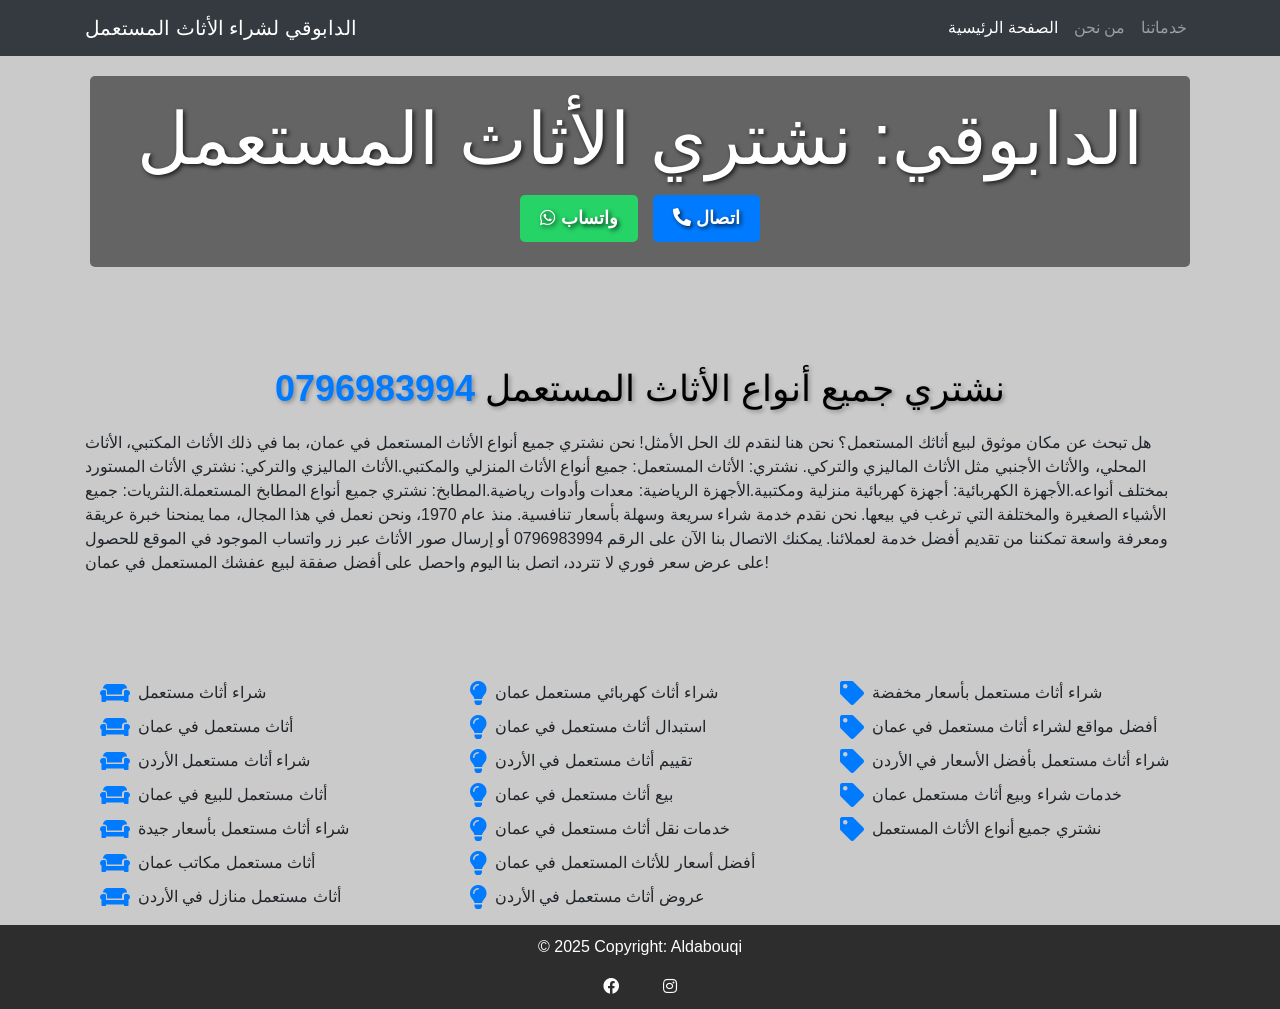
<file: نشتري-الاثاث-مستعمل-0796983994.html>
<!DOCTYPE html>
<html lang="ar">

<head>
    <meta charset="utf-8">
    <script type="text/javascript">
    if (top.location != self.location) {
        top.location = self.location.href;
    }
</script>
    <meta name="viewport" content="width=device-width, initial-scale=1, shrink-to-fit=no">
    <meta name="description" content="نحن في شركة الدابوقي متخصصون في شراء جميع أنواع الأثاث المستعمل في الأردن بأفضل الأسعار. نوفر خدمة سريعة واتفاقات سهلة لشراء الأثاث المستعمل.">
    <title>نشتري الأثاث المستعمل | الدابوقي</title>

    <!-- Google tag (gtag.js) -->
<script async src="https://www.googletagmanager.com/gtag/js?id=AW-10794969963"></script>
<script>
  window.dataLayer = window.dataLayer || [];
  function gtag(){dataLayer.push(arguments);}
  gtag('js', new Date());

  gtag('config', 'AW-10794969963');
</script>

      <!-- Google ads -->
    <script async src="https://pagead2.googlesyndication.com/pagead/js/adsbygoogle.js?client=ca-pub-4827066865150686"
     crossorigin="anonymous">
        
     </script>
    
    <!-- Google tag (gtag.js) -->
<script async src="https://www.googletagmanager.com/gtag/js?id=G-9FH7PMRW14">
</script>
<script>
  window.dataLayer = window.dataLayer || [];
  function gtag(){dataLayer.push(arguments);}
  gtag('js', new Date());

  gtag('config', 'G-9FH7PMRW14');
</script>

    <!-- Google Tag Manager -->
<script>(function(w,d,s,l,i){w[l]=w[l]||[];w[l].push({'gtm.start':
new Date().getTime(),event:'gtm.js'});var f=d.getElementsByTagName(s)[0],
j=d.createElement(s),dl=l!='dataLayer'?'&l='+l:'';j.async=true;j.src=
'https://www.googletagmanager.com/gtm.js?id='+i+dl;f.parentNode.insertBefore(j,f);
})(window,document,'script','dataLayer','GTM-K35CB7ML');</script>
<!-- End Google Tag Manager -->
    
    <link rel="icon" type="image/jpeg" href="https://raw.githubusercontent.com/yazeedayesh/aldabouqi2/main/image/icon.jpg">
    <link rel="stylesheet" type="text/css" href="text.css">
    <link rel="stylesheet" href="https://stackpath.bootstrapcdn.com/bootstrap/4.4.1/css/bootstrap.min.css">
    <link rel="stylesheet" href="https://cdnjs.cloudflare.com/ajax/libs/font-awesome/5.15.4/css/all.min.css">
    <link rel="canonical" href="https://www.aldabouqi.com/نشتري-الاثاث-مستعمل-0796983994.html" />
    <style>
        .html, .body {
            height: 100%;
            margin: 0;
            display: flex;
            flex-direction: column;
        }

        .body {
            flex: 1;
        }

        .header {
            background-color: #343a40;
            color: white;
            padding: 60px 0;
            text-align: center;
        }

        .whatsapp-btn, .call-btn {
            display: inline-block;
            margin: 5px;
            padding: 10px 20px;
            color: white;
            text-decoration: none;
            border-radius: 5px;
            font-size: 18px;
        }

        .whatsapp-btn {
            background-color: #25d366;
        }

        .call-btn {
            background-color: #007bff;
        }

        .keyword-list {
            list-style: none;
            padding: 0;
        }

        .keyword-list li {
            margin: 10px 0;
            font-size: 16px;
        }

        .keyword-list i {
            margin-right: 8px;
        }
    </style>
</head>

<body>
    <!-- Google Tag Manager (noscript) -->
<noscript><iframe src="https://www.googletagmanager.com/ns.html?id=GTM-K35CB7ML"
height="0" width="0" style="display:none;visibility:hidden"></iframe></noscript>
<!-- End Google Tag Manager (noscript) -->
    
    <!-- Navigation -->
    <nav class="navbar navbar-expand-md navbar-dark bg-dark">
        <div class="container">
            <a class="navbar-brand" href="#">الدابوقي لشراء الأثاث المستعمل</a>
            <button class="navbar-toggler" type="button" data-toggle="collapse" data-target="#navbarResponsive" aria-controls="navbarResponsive" aria-expanded="false" aria-label="تبديل التنقل">
                <span class="navbar-toggler-icon"></span>
            </button>
             <div class="collapse navbar-collapse" id="navbarResponsive">
                <ul class="navbar-nav ml-auto">
                    <li class="nav-item active">
                        <a class="nav-link" href="https://www.aldabouqi.com/" />الصفحة الرئيسية
                            <span class="sr-only">(current)</span>
                        </a>
                    </li>
                    <li class="nav-item">
                        <a class="nav-link" href="https://www.aldabouqi.com/about" />من نحن</a>
                    </li>
                    <li class="nav-item">
                        <a class="nav-link" href="https://www.aldabouqi.com/service" />خدماتنا</a>
                    </li>
                </ul>
            </div>
        </div>
    </nav>

    <header>
        <div class="container h-100">
            <div class="d-flex h-100 text-center align-items-center">
                <div class="w-100 text-white">
                    <h1 class="display-3">الدابوقي: نشتري الأثاث المستعمل</h1>
                    <a class="whatsapp-btn" href="https://wa.me/962796983994">
                        <i class="fab fa-whatsapp"></i> واتساب
                    </a>
                    <a class="call-btn" href="tel:+962796983994">
                        <i class="fas fa-phone-alt"></i> اتصال
                    </a>
                </div>
            </div>
        </div>
    </header>

    <!-- Page Content -->
    <div class="container mt-5">
        <!-- Main Keywords Section -->
        <section id="main-keywords">
            <h3 class="font-weight-light text-center main-heading">
                نشتري جميع أنواع الأثاث المستعمل
                <a href="tel:+962796983994" class="phone-number">0796983994</a>
            </h3>
            <p class="siteword">
هل تبحث عن مكان موثوق لبيع أثاثك المستعمل؟ نحن هنا لنقدم لك الحل الأمثل! نحن نشتري جميع أنواع الأثاث المستعمل في عمان، بما في ذلك الأثاث المكتبي، الأثاث المحلي، والأثاث الأجنبي مثل الأثاث الماليزي والتركي.
نشتري: الأثاث المستعمل: جميع أنواع الأثاث المنزلي والمكتبي.الأثاث الماليزي والتركي: نشتري الأثاث المستورد بمختلف أنواعه.الأجهزة الكهربائية: أجهزة كهربائية منزلية ومكتبية.الأجهزة الرياضية: معدات وأدوات رياضية.المطابخ: نشتري جميع أنواع المطابخ المستعملة.النثريات: جميع الأشياء الصغيرة والمختلفة التي ترغب في بيعها.
نحن نقدم خدمة شراء سريعة وسهلة بأسعار تنافسية. منذ عام 1970، ونحن نعمل في هذا المجال، مما يمنحنا خبرة عريقة ومعرفة واسعة تمكننا من تقديم أفضل خدمة لعملائنا. يمكنك الاتصال بنا الآن على الرقم 0796983994 أو إرسال صور الأثاث عبر زر واتساب الموجود في الموقع للحصول على عرض سعر فوري
لا تتردد، اتصل بنا اليوم واحصل على أفضل صفقة لبيع عفشك المستعمل في عمان!</p>
        </section>

        <div class="container mt-5">
            <section>
                <div class="row">
                    <div class="col-md-4">
                        <ul class="keyword-list">
                            <li><i class="fas fa-couch"></i> شراء أثاث مستعمل</li>
                            <li><i class="fas fa-couch"></i> أثاث مستعمل في عمان</li>
                            <li><i class="fas fa-couch"></i> شراء أثاث مستعمل الأردن</li>
                            <li><i class="fas fa-couch"></i> أثاث مستعمل للبيع في عمان</li>
                            <li><i class="fas fa-couch"></i> شراء أثاث مستعمل بأسعار جيدة</li>
                            <li><i class="fas fa-couch"></i> أثاث مستعمل مكاتب عمان</li>
                            <li><i class="fas fa-couch"></i> أثاث مستعمل منازل في الأردن</li>
                        </ul>
                    </div>
                    <div class="col-md-4">
                        <ul class="keyword-list">
                            <li><i class="fas fa-lightbulb"></i> شراء أثاث كهربائي مستعمل عمان</li>
                            <li><i class="fas fa-lightbulb"></i> استبدال أثاث مستعمل في عمان</li>
                            <li><i class="fas fa-lightbulb"></i> تقييم أثاث مستعمل في الأردن</li>
                            <li><i class="fas fa-lightbulb"></i> بيع أثاث مستعمل في عمان</li>
                            <li><i class="fas fa-lightbulb"></i> خدمات نقل أثاث مستعمل في عمان</li>
                            <li><i class="fas fa-lightbulb"></i> أفضل أسعار للأثاث المستعمل في عمان</li>
                            <li><i class="fas fa-lightbulb"></i> عروض أثاث مستعمل في الأردن</li>
                        </ul>
                    </div>
                    <div class="col-md-4">
                        <ul class="keyword-list">
                            <li><i class="fas fa-tag"></i> شراء أثاث مستعمل بأسعار مخفضة</li>
                            <li><i class="fas fa-tag"></i> أفضل مواقع لشراء أثاث مستعمل في عمان</li>
                            <li><i class="fas fa-tag"></i> شراء أثاث مستعمل بأفضل الأسعار في الأردن</li>
                            <li><i class="fas fa-tag"></i> خدمات شراء وبيع أثاث مستعمل عمان</li>
                            <li><i class="fas fa-tag"></i> نشتري جميع أنواع الأثاث المستعمل</li>
                        </ul>
                    </div>
                </div>
            </section>
        </div>
    </div>

       <!-- footer -->
<div id="footer-placeholder"></div>
<script>
    fetch('footer.html')
        .then(response => response.text())
        .then(data => {
            document.getElementById('footer-placeholder').innerHTML = data;
        });
</script>
    <!-- Scripts -->
    <script src="https://code.jquery.com/jquery-3.4.1.slim.min.js"></script>
    <script src="https://cdn.jsdelivr.net/npm/@popperjs/core@2.11.6/dist/umd/popper.min.js"></script>
    <script src="https://stackpath.bootstrapcdn.com/bootstrap/4.4.1/js/bootstrap.min.js"></script>
    <script src="./structured-data.js"></script>
    <script src="social-meta.js"></script>
</body>

</html>
</file>
<file: assets/css/custom-animation.css>
.animated {
	-webkit-animation-duration: 1s;
	animation-duration: 1s;
	-webkit-animation-fill-mode: both;
	animation-fill-mode: both;
  }

@-webkit-keyframes jump {
	0% {
		-webkit-transform: translate3d(0, 0, 0);
		transform: translate3d(0, 0, 0)
	}

	40% {
		-webkit-transform: translate3d(0, 50%, 0);
		transform: translate3d(0, 50%, 0)
	}

	100% {
		-webkit-transform: translate3d(0, 0, 0);
		transform: translate3d(0, 0, 0)
	}
}

@keyframes jump {
	0% {
		-webkit-transform: translate3d(0, 0, 0);
		transform: translate3d(0, 0, 0)
	}

	40% {
		-webkit-transform: translate3d(0, 50%, 0);
		transform: translate3d(0, 50%, 0)
	}

	100% {
		-webkit-transform: translate3d(0, 0, 0);
		transform: translate3d(0, 0, 0)
	}
}

@-webkit-keyframes jumpTwo {
	0% {
		-webkit-transform: translate3d(0, 0, 0);
		transform: translate3d(0, 0, 0)
	}

	40% {
		-webkit-transform: translate3d(0, 20px, 0);
		transform: translate3d(0, 20px, 0)
	}

	100% {
		-webkit-transform: translate3d(0, 0, 0);
		transform: translate3d(0, 0, 0)
	}
}

@keyframes jumpTwo {
	0% {
		-webkit-transform: translate3d(0, 0, 0);
		transform: translate3d(0, 0, 0)
	}

	40% {
		-webkit-transform: translate3d(0, 20px, 0);
		transform: translate3d(0, 40px, 0)
	}

	100% {
		-webkit-transform: translate3d(0, 0, 0);
		transform: translate3d(0, 0, 0)
	}
}

@-webkit-keyframes jumpThree {
	0% {
		-webkit-transform: translate3d(0, 0, 0);
		transform: translate3d(0, 0, 0)
	}

	40% {
		-webkit-transform: translate3d(0, -20px, 0);
		transform: translate3d(0, -20px, 0)
	}

	100% {
		-webkit-transform: translate3d(0, 0, 0);
		transform: translate3d(0, 0, 0)
	}
}

@keyframes jumpThree {
	0% {
		-webkit-transform: translate3d(0, 0, 0);
		transform: translate3d(0, 0, 0)
	}

	40% {
		-webkit-transform: translate3d(0, -20px, 0);
		transform: translate3d(0, -20px, 0)
	}

	100% {
		-webkit-transform: translate3d(0, 0, 0);
		transform: translate3d(0, 0, 0)
	}
}

@-webkit-keyframes jumpFour {
	0% {
		-webkit-transform: translate3d(0, 0, 0);
		transform: translate3d(0, 0, 0)
	}

	50% {
		-webkit-transform: translate3d(0, -10px, 0);
		transform: translate3d(0, -10px, 0)
	}

	100% {
		-webkit-transform: translate3d(0, 0, 0);
		transform: translate3d(0, 0, 0)
	}
}

@keyframes jumpFour {
	0% {
		-webkit-transform: translate3d(0, 0, 0);
		transform: translate3d(0, 0, 0)
	}

	50% {
		-webkit-transform: translate3d(0, -10px, 0);
		transform: translate3d(0, -10px, 0)
	}

	100% {
		-webkit-transform: translate3d(0, 0, 0);
		transform: translate3d(0, 0, 0)
	}
}

@-webkit-keyframes jumpFive {
	0% {
		-webkit-transform: translate3d(0, 0, 0);
		transform: translate3d(0, 0, 0)
	}

	50% {
		-webkit-transform: translate3d(0, 10px, 0);
		transform: translate3d(0, 10px, 0)
	}

	100% {
		-webkit-transform: translate3d(0, 0, 0);
		transform: translate3d(0, 0, 0)
	}
}

@keyframes jumpFive {
	0% {
		-webkit-transform: translate3d(0, 0, 0);
		transform: translate3d(0, 0, 0)
	}

	50% {
		-webkit-transform: translate3d(0, 10px, 0);
		transform: translate3d(0, 10px, 0)
	}

	100% {
		-webkit-transform: translate3d(0, 0, 0);
		transform: translate3d(0, 0, 0)
	}
}

@-webkit-keyframes prXOne {
	0% {
		-webkit-transform: translateX(0);
		transform: translateX(0)
	}

	50% {
		-webkit-transform: translateX(-15px);
		transform: translateX(-15px)
	}

	100% {
		-webkit-transform: translateX(0);
		transform: translateX(0)
	}
}

@keyframes prXOne {
	0% {
		-webkit-transform: translateX(0);
		transform: translateX(0)
	}

	50% {
		-webkit-transform: translateX(-15px);
		transform: translateX(-15px)
	}

	100% {
		-webkit-transform: translateX(0);
		transform: translateX(0)
	}
}

@-webkit-keyframes prXTwo {
	0% {
		-webkit-transform: translateX(0);
		transform: translateX(0)
	}

	50% {
		-webkit-transform: translateX(15px);
		transform: translateX(15px)
	}

	100% {
		-webkit-transform: translateX(0);
		transform: translateX(0)
	}
}

@keyframes prXTwo {
	0% {
		-webkit-transform: translateX(0);
		transform: translateX(0)
	}

	50% {
		-webkit-transform: translateX(15px);
		transform: translateX(15px)
	}

	100% {
		-webkit-transform: translateX(0);
		transform: translateX(0)
	}
}

@-webkit-keyframes rotated {
	0% {
		-webkit-transform: rotate(0);
		transform: rotate(0)
	}

	100% {
		-webkit-transform: rotate(360deg);
		transform: rotate(360deg)
	}
}

@keyframes rotated {
	0% {
		-webkit-transform: rotate(0);
		transform: rotate(0)
	}

	100% {
		-webkit-transform: rotate(360deg);
		transform: rotate(360deg)
	}
}

@-webkit-keyframes rotatedTwo {
	0% {
		-webkit-transform: rotate(0);
		transform: rotate(0)
	}

	100% {
		-webkit-transform: rotate(-360deg);
		transform: rotate(-360deg)
	}
}

@keyframes rotatedTwo {
	0% {
		-webkit-transform: rotate(0);
		transform: rotate(0)
	}

	100% {
		-webkit-transform: rotate(-360deg);
		transform: rotate(-360deg)
	}
}

@-webkit-keyframes rotatedHalf {
	0% {
		-webkit-transform: rotate(0);
		transform: rotate(0)
	}

	50% {
		-webkit-transform: rotate(90deg);
		transform: rotate(90deg)
	}

	100% {
		-webkit-transform: rotate(0);
		transform: rotate(0)
	}
}

@keyframes rotatedHalf {
	0% {
		-webkit-transform: rotate(0);
		transform: rotate(0)
	}

	50% {
		-webkit-transform: rotate(90deg);
		transform: rotate(90deg)
	}

	100% {
		-webkit-transform: rotate(0);
		transform: rotate(0)
	}
}

@-webkit-keyframes rotatedHalfTwo {
	0% {
		-webkit-transform: rotate(-90deg);
		transform: rotate(-90deg)
	}

	100% {
		-webkit-transform: rotate(90deg);
		transform: rotate(90deg)
	}
}

@keyframes rotatedHalfTwo {
	0% {
		-webkit-transform: rotate(-90deg);
		transform: rotate(-90deg)
	}

	100% {
		-webkit-transform: rotate(90deg);
		transform: rotate(90deg)
	}
}

@-webkit-keyframes scale-upOne {
	0% {
		-webkit-transform: scale(1);
		transform: scale(1)
	}

	50% {
		-webkit-transform: scale(.85);
		transform: scale(.85)
	}

	100% {
		-webkit-transform: scale(1);
		transform: scale(1)
	}
}

@keyframes scale-upOne {
	0% {
		-webkit-transform: scale(1);
		transform: scale(1)
	}

	50% {
		-webkit-transform: scale(.85);
		transform: scale(.85)
	}

	100% {
		-webkit-transform: scale(1);
		transform: scale(1)
	}
}

@-webkit-keyframes scale-right {
	0% {
		-webkit-transform: translateX(0);
		transform: translateX(0)
	}

	50% {
		-webkit-transform: translateX(20%);
		transform: translateX(20%)
	}

	100% {
		-webkit-transform: translateX(0);
		transform: translateX(0)
	}
}


@keyframes itfadeInDown {
	0% {
	  opacity: 0;
	  -webkit-transform: translateX(-20px);
	  transform: translateX(-20px);
	}
  
	100% {
	  opacity: 1;
	  -webkit-transform: translateX(0);
	  transform: translateX(0);
	}
}  

@keyframes scale-right {
	0% {
		-webkit-transform: translateX(0);
		transform: translateX(0)
	}

	50% {
		-webkit-transform: translateX(20%);
		transform: translateX(20%)
	}

	100% {
		-webkit-transform: translateX(0);
		transform: translateX(0)
	}
}

@-webkit-keyframes fade-in {
	0% {
		opacity: .2
	}

	40% {
		opacity: 1
	}

	100% {
		opacity: .2
	}
}

@keyframes fade-in {
	0% {
		opacity: .2
	}

	40% {
		opacity: 1
	}

	100% {
		opacity: .2
	}
}

@keyframes hvr-ripple-out {
	0% {
		top: -5px;
		right: -5px;
		bottom: -5px;
		left: -5px
	}

	50% {
		top: -15px;
		right: -15px;
		bottom: -15px;
		left: -15px;
		opacity: .8
	}

	100% {
		top: -5px;
		right: -5px;
		bottom: -5px;
		left: -5px;
		opacity: 1
	}
}

@keyframes hvr-ripple-out-two {
	0% {
		top: 0;
		right: 0;
		bottom: 0;
		left: 0
	}

	100% {
		top: -30px;
		right: -30px;
		bottom: -30px;
		left: -30px;
		opacity: 0
	}
}

@-webkit-keyframes scale-up-one {
	0% {
		-webkit-transform: scale(1);
		transform: scale(1)
	}

	40% {
		-webkit-transform: scale(.5);
		transform: scale(.5)
	}

	100% {
		-webkit-transform: scale(1);
		transform: scale(1)
	}
}

@keyframes scale-up-one {
	0% {
		-webkit-transform: scale(1);
		transform: scale(1)
	}

	40% {
		-webkit-transform: scale(.5);
		transform: scale(.5)
	}

	100% {
		-webkit-transform: scale(1);
		transform: scale(1)
	}
}

@-webkit-keyframes scale-up-two {
	0% {
		-webkit-transform: scale(.5);
		transform: scale(.5)
	}

	40% {
		-webkit-transform: scale(.8);
		transform: scale(.8)
	}

	100% {
		-webkit-transform: scale(.5);
		transform: scale(.5)
	}
}

@keyframes scale-up-two {
	0% {
		-webkit-transform: scale(.5);
		transform: scale(.5)
	}

	40% {
		-webkit-transform: scale(.8);
		transform: scale(.8)
	}

	100% {
		-webkit-transform: scale(.5);
		transform: scale(.5)
	}
}

@-webkit-keyframes scale-up-three {
	0% {
		-webkit-transform: scale(1);
		transform: scale(1)
	}

	40% {
		-webkit-transform: scale(2);
		transform: scale(2)
	}

	100% {
		-webkit-transform: scale(1);
		transform: scale(1)
	}
}

@keyframes scale-up-three {
	0% {
		-webkit-transform: scale(1);
		transform: scale(1)
	}

	40% {
		-webkit-transform: scale(2);
		transform: scale(2)
	}

	100% {
		-webkit-transform: scale(1);
		transform: scale(1)
	}
}

@-webkit-keyframes jump5p {
	0% {
		-webkit-transform: translate3d(0, 0, 0);
		transform: translate3d(0, 0, 0)
	}

	40% {
		-webkit-transform: translate3d(0, 5px, 0);
		transform: translate3d(0, 5px, 0)
	}

	100% {
		-webkit-transform: translate3d(0, 0, 0);
		transform: translate3d(0, 0, 0)
	}
}

@keyframes jump5p {
	0% {
		-webkit-transform: translate3d(0, 0, 0);
		transform: translate3d(0, 0, 0)
	}

	40% {
		-webkit-transform: translate3d(0, 5px, 0);
		transform: translate3d(0, 5px, 0)
	}

	100% {
		-webkit-transform: translate3d(0, 0, 0);
		transform: translate3d(0, 0, 0)
	}
}

@-webkit-keyframes jump5pRsv {
	0% {
		-webkit-transform: translate3d(0, 0, 0);
		transform: translate3d(0, 0, 0)
	}

	40% {
		-webkit-transform: translate3d(0, -5px, 0);
		transform: translate3d(0, -5px, 0)
	}

	100% {
		-webkit-transform: translate3d(0, 0, 0);
		transform: translate3d(0, 0, 0)
	}
}

@keyframes jump5pRsv {
	0% {
		-webkit-transform: translate3d(0, 0, 0);
		transform: translate3d(0, 0, 0)
	}

	40% {
		-webkit-transform: translate3d(0, -5px, 0);
		transform: translate3d(0, -5px, 0)
	}

	100% {
		-webkit-transform: translate3d(0, 0, 0);
		transform: translate3d(0, 0, 0)
	}
}

@keyframes moveclouds {
	0% {
		margin-left: 200px
	}

	100% {
		margin-left: -200px
	}
}

@-webkit-keyframes moveclouds {
	0% {
		margin-left: 200px
	}

	100% {
		margin-left: -200px
	}
}

@keyframes moveclouds2 {
	0% {
		margin-right: 200px
	}

	100% {
		margin-right: -200px
	}
}

@-webkit-keyframes moveclouds2 {
	0% {
		margin-right: 200px
	}

	100% {
		margin-right: -200px
	}
}

@keyframes moveUp {
	0% {
		transform: translateY(0)
	}

	100% {
		transform: translateY(-70%)
	}
}

@-webkit-keyframes moveUp {
	0% {
		transform: translateY(0)
	}

	100% {
		transform: translateY(-70%)
	}
}
  @keyframes itfadeUp {
	0% {
		opacity: 0;
		-webkit-transform: translateY(60px);
		transform: translateY(60px);
	  }
	
	  100% {
		opacity: 1;
		-webkit-transform: translateY(0);
		transform: translateY(0);
	  }
  }
  
  .itfadeUp {
	-webkit-animation-name: itfadeUp;
	animation-name: itfadeUp;
  }

  @-webkit-keyframes itfadeLeft {
	0% {
	  opacity: 0;
	  -webkit-transform: translateX(-60px);
	  transform: translateX(-60px);
	}
  
	100% {
	  opacity: 1;
	  -webkit-transform: translateX(0);
	  transform: translateX(0);
	}
  }
  
  @keyframes itfadeLeft {
	0% {
	  opacity: 0;
	  -webkit-transform: translateX(-60px);
	  -ms-transform: translateX(-60px);
	  transform: translateX(-60px);
	}
  
	100% {
	  opacity: 1;
	  -webkit-transform: translateX(0);
	  -ms-transform: translateX(0);
	  transform: translateX(0);
	}
  }
  
  .itfadeLeft {
	-webkit-animation-name: itfadeLeft;
	animation-name: itfadeLeft;
  }

  @-webkit-keyframes itfadeRight {
	0% {
	  opacity: 0;
	  -webkit-transform: translateX(60px);
	  transform: translateX(60px);
	}
  
	100% {
	  opacity: 1;
	  -webkit-transform: translateX(0);
	  transform: translateX(0);
	}
  }
  
  @keyframes itfadeRight {
	0% {
	  opacity: 0;
	  -webkit-transform: translateX(60px);
	  -ms-transform: translateX(60px);
	  transform: translateX(60px);
	}
  
	100% {
	  opacity: 1;
	  -webkit-transform: translateX(0);
	  -ms-transform: translateX(0);
	  transform: translateX(0);
	}
  }
  
  .itfadeRight {
	-webkit-animation-name: itfadeRight;
	animation-name: itfadeRight;
  }


  @-webkit-keyframes ittitleRight {
	0% {
	  opacity: 0;
	  -webkit-transform: translateX(130px);
	  transform: translateX(130px);
	}
  
	100% {
	  opacity: 1;
	  -webkit-transform: translateX(0);
	  transform: translateX(0);
	}
  }
  
  @keyframes ittitleRight {
	0% {
	  opacity: 0;
	  -webkit-transform: translateX(130px);
	  -ms-transform: translateX(130px);
	  transform: translateX(130px);
	}
  
	100% {
	  opacity: 1;
	  -webkit-transform: translateX(0);
	  -ms-transform: translateX(0);
	  transform: translateX(0);
	}
  }
  
  .ittitleRight {
	-webkit-animation-name: ittitleRight;
	animation-name: ittitleRight;
  }

  @-webkit-keyframes ittitleLeft {
	0% {
	  opacity: 0;
	  -webkit-transform: translateX(-130px);
	  transform: translateX(-130px);
	}
  
	100% {
	  opacity: 1;
	  -webkit-transform: translateX(0);
	  transform: translateX(0);
	}
  }
  
  @keyframes ittitleLeft {
	0% {
	  opacity: 0;
	  -webkit-transform: translateX(-130px);
	  -ms-transform: translateX(-130px);
	  transform: translateX(-130px);
	}
  
	100% {
	  opacity: 1;
	  -webkit-transform: translateX(0);
	  -ms-transform: translateX(0);
	  transform: translateX(0);
	}
  }
  
  .ittitleLeft {
	-webkit-animation-name: ittitleLeft;
	animation-name: ittitleLeft;
  }


  @-webkit-keyframes fadeInRight {
	0% {
	  opacity: 0;
	  -webkit-transform: translateX(30px);
	  transform: translateX(30px);
	}
  
	100% {
	  opacity: 1;
	  -webkit-transform: translateX(0);
	  transform: translateX(0);
	}
  }
  
  @keyframes fadeInRight {
	0% {
	  opacity: 0;
	  -webkit-transform: translateX(30px);
	  -ms-transform: translateX(30px);
	  transform: translateX(30px);
	}
  
	100% {
	  opacity: 1;
	  -webkit-transform: translateX(0);
	  -ms-transform: translateX(0);
	  transform: translateX(0);
	}
  }
  
  .fadeInRight {
	-webkit-animation-name: fadeInRight;
	animation-name: fadeInRight;
  }



  
  @-webkit-keyframes itfadeIn {
	0% {
	  opacity: 0;
	}
  
	100% {
	  opacity: 1;
	}
  }
  
  @keyframes itfadeIn {
	0% {
	  opacity: 0;
	}
  
	100% {
	  opacity: 1;
	}
  }
  
  .itfadeIn {
	-webkit-animation-name: itfadeIn;
	animation-name: itfadeIn;
  }
  @keyframes slideInLeft {
	0% {
	  opacity: 0;
	  -webkit-transform: translateX(-2000px);
	  -ms-transform: translateX(-2000px);
	  transform: translateX(-2000px);
	}
  
	100% {
	  -webkit-transform: translateX(0);
	  -ms-transform: translateX(0);
	  transform: translateX(0);
	}
  }
  
  .slideInLeft {
	-webkit-animation-name: slideInLeft;
	animation-name: slideInLeft;
  }
</file>
<file: assets/css/nice-select.css>
.it-contact-select .nice-select {
	-webkit-tap-highlight-color: transparent;
	border-radius: 5px;
	box-sizing: border-box;
	clear: both;
	cursor: pointer;
	display: block;
	float: left;
	font-family: inherit;
	text-transform: capitalize;
	height: 50px;
	line-height: 50px;
	border-radius: 5px;
	padding: 0 30px;
	outline: none;
	position: relative;
	text-align: left !important;
	-webkit-transition: all 0.2s ease-in-out;
	transition: all 0.2s ease-in-out;
	-webkit-user-select: none;
	-moz-user-select: none;
	-ms-user-select: none;
	user-select: none;
	white-space: nowrap;
	width: 100%;
	background-color: transparent;
	border: 1px solid #686868;
}

.it-contact-select .nice-select span{
	font-weight: 400;
	font-size: 14px;
	letter-spacing: -0.01em;
	color: #686868;
}


.nice-select:active,
.nice-select.open,
.nice-select:focus {
	border-color: var(--it-theme-1);
}

.nice-select:after {
	border-bottom: 2px solid #999;
	border-right: 2px solid #999;
	content: '';
	display: block;
	height: 7px;
	margin-top: -4px;
	pointer-events: none;
	position: absolute;
	right: 31px;
	top: 55%;
	-webkit-transform-origin: 66% 66%;
	-ms-transform-origin: 66% 66%;
	transform-origin: 66% 66%;
	-webkit-transform: rotate(45deg);
	-ms-transform: rotate(45deg);
	transform: rotate(45deg);
	-webkit-transition: all 0.15s ease-in-out;
	transition: all 0.15s ease-in-out;
	width: 7px;
}

.nice-select.open:after {
	-webkit-transform: rotate(-135deg);
	-ms-transform: rotate(-135deg);
	transform: rotate(-135deg);
}

.nice-select.open .list {
	padding: 20px 0;
	opacity: 1;
	pointer-events: auto;
	-webkit-transform: scale(1) translateY(0);
	-ms-transform: scale(1) translateY(0);
	transform: scale(1) translateY(0);
}

.nice-select.disabled {
	border-color: #ededed;
	color: #999;
	pointer-events: none;
}

.nice-select.disabled:after {
	border-color: #cccccc;
}

.nice-select.wide {
	width: 100%;
}

.nice-select.wide .list {
	left: 0 !important;
	right: 0 !important;
}

.nice-select.right {
	float: right;
}

.nice-select.right .list {
	left: auto;
	right: 0;
}

.nice-select.small {
	font-size: 12px;
	height: 36px;
	line-height: 34px;
}

.nice-select.small:after {
	height: 4px;
	width: 4px;
}

.nice-select.small .option {
	line-height: 34px;
	min-height: 34px;
}

.nice-select .list {
	box-sizing: border-box;
	margin-top: 4px;
	opacity: 0;
	overflow: hidden;
	padding: 0;
	pointer-events: none;
	position: absolute;
	top: 108%;
	left: 0;
	-webkit-transform-origin: 50% 0;
	-ms-transform-origin: 50% 0;
	transform-origin: 50% 0;
	-webkit-transform: scale(0.75) translateY(-21px);
	-ms-transform: scale(0.75) translateY(-21px);
	transform: scale(0.75) translateY(-21px);
	-webkit-transition: all 0.2s cubic-bezier(0.5, 0, 0, 1.25), opacity 0.15s ease-out;
	transition: all 0.2s cubic-bezier(0.5, 0, 0, 1.25), opacity 0.15s ease-out;
	z-index: 9;
	width: 100%;
	right: 0;
	text-align: center;
	margin: 0 auto;
	background-color: #fff;
	border-radius: 0;
	box-shadow: 0px 1px 1px rgba(12, 40, 133, 0.2);
}


.nice-select .option {
	cursor: pointer;
	line-height: 27px;
	list-style: none;
	min-height: 27px;
	outline: none;
	padding-left: 18px;
	padding-right: 29px;
	text-align: left;
	font-weight: 400;
	-webkit-transition: all 0.2s;
	transition: all 0.2s;
	color: #222;
}



.nice-select .option.selected {
	font-weight: bold;
}

.nice-select .option.disabled {
	background-color: transparent;
	color: #999;
	cursor: default;
}

.no-csspointerevents .nice-select .list {
	display: none;
}

.no-csspointerevents .nice-select.open .list {
	display: block;
}

select {
	width: 100%;
	height: 60px;
	padding: 0 25px;
}
</file>
<file: assets/css/spacing.css>
.mt-5{
    margin-top:5px !important
}
.mt-10{
    margin-top:10px
}
.mt-15{
    margin-top:15px
}
.mt-20{
    margin-top:20px
}
.mt-25{
    margin-top:25px
}
.mt-30{
    margin-top:30px
}
.mt-35{
    margin-top:35px
}
.mt-40{
    margin-top:40px
}
.mt-45{
    margin-top:45px
}
.mt-50{
    margin-top:50px
}
.mt-55{
    margin-top:55px
}
.mt-60{
    margin-top:60px
}
.mt-65{
    margin-top:65px
}
.mt-70{
    margin-top:70px
}
.mt-75{
    margin-top:75px
}
.mt-80{
    margin-top:80px
}
.mt-85{
    margin-top:85px
}
.mt-90{
    margin-top:90px
}
.mt-95{
    margin-top:95px
}
.mt-100{
    margin-top:100px
}
.mt-105{
    margin-top:105px
}
.mt-110{
    margin-top:110px
}
.mt-115{
    margin-top:115px
}
.mt-120{
    margin-top:120px
}
.mt-125{
    margin-top:125px
}
.mt-130{
    margin-top:130px
}
.mt-135{
    margin-top:135px
}
.mt-140{
    margin-top:140px
}
.mt-145{
    margin-top:145px
}
.mt-150{
    margin-top:150px
}
.mt-155{
    margin-top:155px
}
.mt-160{
    margin-top:160px
}
.mt-165{
    margin-top:165px
}
.mt-170{
    margin-top:170px
}
.mt-175{
    margin-top:175px
}
.mt-180{
    margin-top:180px
}
.mt-185{
    margin-top:185px
}
.mt-190{
    margin-top:190px
}
.mt-195{
    margin-top:195px
}
.mt-200{
    margin-top:200px
}
.mb-5{
    margin-bottom:5px !important
}
.mb-10{
    margin-bottom:10px
}
.mb-15{
    margin-bottom:15px
}
.mb-20{
    margin-bottom:20px
}
.mb-25{
    margin-bottom:25px
}
.mb-30{
    margin-bottom:30px
}
.mb-35{
    margin-bottom:35px
}
.mb-40{
    margin-bottom:40px
}
.mb-45{
    margin-bottom:45px
}
.mb-50{
    margin-bottom:50px
}
.mb-55{
    margin-bottom:55px
}
.mb-60{
    margin-bottom:60px
}
.mb-65{
    margin-bottom:65px
}
.mb-70{
    margin-bottom:70px
}
.mb-75{
    margin-bottom:75px
}
.mb-80{
    margin-bottom:80px
}
.mb-85{
    margin-bottom:85px
}
.mb-90{
    margin-bottom:90px
}
.mb-95{
    margin-bottom:95px
}
.mb-100{
    margin-bottom:100px
}
.mb-105{
    margin-bottom:105px
}
.mb-110{
    margin-bottom:110px
}
.mb-115{
    margin-bottom:115px
}
.mb-120{
    margin-bottom:120px
}
.mb-125{
    margin-bottom:125px
}
.mb-130{
    margin-bottom:130px
}
.mb-135{
    margin-bottom:135px
}
.mb-140{
    margin-bottom:140px
}
.mb-145{
    margin-bottom:145px
}
.mb-150{
    margin-bottom:150px
}
.mb-155{
    margin-bottom:155px
}
.mb-160{
    margin-bottom:160px
}
.mb-165{
    margin-bottom:165px
}
.mb-170{
    margin-bottom:170px
}
.mb-175{
    margin-bottom:175px
}
.mb-180{
    margin-bottom:180px
}
.mb-185{
    margin-bottom:185px
}
.mb-190{
    margin-bottom:190px
}
.mb-195{
    margin-bottom:195px
}
.mb-200{
    margin-bottom:200px
}
.ml-5{
    margin-left:5px
}
.ml-10{
    margin-left:10px
}
.ml-15{
    margin-left:15px
}
.ml-20{
    margin-left:20px
}
.ml-25{
    margin-left:25px
}
.ml-30{
    margin-left:30px
}
.ml-35{
    margin-left:35px
}
.ml-40{
    margin-left:40px
}
.ml-45{
    margin-left:45px
}
.ml-50{
    margin-left:50px
}
.ml-55{
    margin-left:55px
}
.ml-60{
    margin-left:60px
}
.ml-65{
    margin-left:65px
}
.ml-70{
    margin-left:70px
}
.ml-75{
    margin-left:75px
}
.ml-80{
    margin-left:80px
}
.ml-85{
    margin-left:85px
}
.ml-90{
    margin-left:90px
}
.ml-95{
    margin-left:95px
}
.ml-100{
    margin-left:100px
}
.ml-105{
    margin-left:105px
}
.ml-110{
    margin-left:110px
}
.ml-115{
    margin-left:115px
}
.ml-120{
    margin-left:120px
}
.ml-125{
    margin-left:125px
}
.ml-130{
    margin-left:130px
}
.ml-135{
    margin-left:135px
}
.ml-140{
    margin-left:140px
}
.ml-145{
    margin-left:145px
}
.ml-150{
    margin-left:150px
}
.ml-155{
    margin-left:155px
}
.ml-160{
    margin-left:160px
}
.ml-165{
    margin-left:165px
}
.ml-170{
    margin-left:170px
}
.ml-175{
    margin-left:175px
}
.ml-180{
    margin-left:180px
}
.ml-185{
    margin-left:185px
}
.ml-190{
    margin-left:190px
}
.ml-195{
    margin-left:195px
}
.ml-200{
    margin-left:200px
}
.mr-5{
    margin-right:5px
}
.mr-10{
    margin-right:10px
}
.mr-15{
    margin-right:15px
}
.mr-20{
    margin-right:20px
}
.mr-25{
    margin-right:25px
}
.mr-30{
    margin-right:30px
}
.mr-35{
    margin-right:35px
}
.mr-40{
    margin-right:40px
}
.mr-45{
    margin-right:45px
}
.mr-50{
    margin-right:50px
}
.mr-55{
    margin-right:55px
}
.mr-60{
    margin-right:60px
}
.mr-65{
    margin-right:65px
}
.mr-70{
    margin-right:70px
}
.mr-75{
    margin-right:75px
}
.mr-80{
    margin-right:80px
}
.mr-85{
    margin-right:85px
}
.mr-90{
    margin-right:90px
}
.mr-95{
    margin-right:95px
}
.mr-100{
    margin-right:100px
}
.mr-105{
    margin-right:105px
}
.mr-110{
    margin-right:110px
}
.mr-115{
    margin-right:115px
}
.mr-120{
    margin-right:120px
}
.mr-125{
    margin-right:125px
}
.mr-130{
    margin-right:130px
}
.mr-135{
    margin-right:135px
}
.mr-140{
    margin-right:140px
}
.mr-145{
    margin-right:145px
}
.mr-150{
    margin-right:150px
}
.mr-155{
    margin-right:155px
}
.mr-160{
    margin-right:160px
}
.mr-165{
    margin-right:165px
}
.mr-170{
    margin-right:170px
}
.mr-175{
    margin-right:175px
}
.mr-180{
    margin-right:180px
}
.mr-185{
    margin-right:185px
}
.mr-190{
    margin-right:190px
}
.mr-195{
    margin-right:195px
}
.mr-200{
    margin-right:200px
}
.pt-5{
    padding-top:5px !important
}
.pt-10{
    padding-top:10px
}
.pt-15{
    padding-top:15px
}
.pt-20{
    padding-top:20px
}
.pt-25{
    padding-top:25px
}
.pt-30{
    padding-top:30px
}
.pt-35{
    padding-top:35px
}
.pt-40{
    padding-top:40px
}
.pt-45{
    padding-top:45px
}
.pt-50{
    padding-top:50px
}
.pt-55{
    padding-top:55px
}
.pt-60{
    padding-top:60px
}
.pt-65{
    padding-top:65px
}
.pt-70{
    padding-top:70px
}
.pt-75{
    padding-top:75px
}
.pt-80{
    padding-top:80px
}
.pt-85{
    padding-top:85px
}
.pt-90{
    padding-top:90px
}
.pt-95{
    padding-top:95px
}
.pt-100{
    padding-top:100px
}
.pt-105{
    padding-top:105px
}
.pt-110{
    padding-top:110px
}
.pt-115{
    padding-top:115px
}
.pt-120{
    padding-top:120px
}
.pt-125{
    padding-top:125px
}
.pt-130{
    padding-top:130px
}
.pt-135{
    padding-top:135px
}
.pt-140{
    padding-top:140px
}
.pt-145{
    padding-top:145px
}
.pt-150{
    padding-top:150px
}
.pt-155{
    padding-top:155px
}
.pt-160{
    padding-top:160px
}
.pt-165{
    padding-top:165px
}
.pt-170{
    padding-top:170px
}
.pt-175{
    padding-top:175px
}
.pt-180{
    padding-top:180px
}
.pt-185{
    padding-top:185px
}
.pt-190{
    padding-top:190px
}
.pt-195{
    padding-top:195px
}
.pt-200{
    padding-top:200px
}
.pb-5{
    padding-bottom:5px !important
}
.pb-10{
    padding-bottom:10px
}
.pb-15{
    padding-bottom:15px
}
.pb-20{
    padding-bottom:20px
}
.pb-25{
    padding-bottom:25px
}
.pb-30{
    padding-bottom:30px
}
.pb-35{
    padding-bottom:35px
}
.pb-40{
    padding-bottom:40px
}
.pb-45{
    padding-bottom:45px
}
.pb-50{
    padding-bottom:50px
}
.pb-55{
    padding-bottom:55px
}
.pb-60{
    padding-bottom:60px
}
.pb-65{
    padding-bottom:65px
}
.pb-70{
    padding-bottom:70px
}
.pb-75{
    padding-bottom:75px
}
.pb-80{
    padding-bottom:80px
}
.pb-85{
    padding-bottom:85px
}
.pb-90{
    padding-bottom:90px
}
.pb-95{
    padding-bottom:95px
}
.pb-100{
    padding-bottom:100px
}
.pb-105{
    padding-bottom:105px
}
.pb-110{
    padding-bottom:110px
}
.pb-115{
    padding-bottom:115px
}
.pb-120{
    padding-bottom:120px
}
.pb-125{
    padding-bottom:125px
}
.pb-130{
    padding-bottom:130px
}
.pb-135{
    padding-bottom:135px
}
.pb-140{
    padding-bottom:140px
}
.pb-145{
    padding-bottom:145px
}
.pb-150{
    padding-bottom:150px
}
.pb-155{
    padding-bottom:155px
}
.pb-160{
    padding-bottom:160px
}
.pb-165{
    padding-bottom:165px
}
.pb-170{
    padding-bottom:170px
}
.pb-175{
    padding-bottom:175px
}
.pb-180{
    padding-bottom:180px
}
.pb-185{
    padding-bottom:185px
}
.pb-190{
    padding-bottom:190px
}
.pb-195{
    padding-bottom:195px
}
.pb-200{
    padding-bottom:200px
}
.pl-5{
    padding-left:5px
}
.pl-10{
    padding-left:10px
}
.pl-15{
    padding-left:15px
}
.pl-20{
    padding-left:20px
}
.pl-25{
    padding-left:25px
}
.pl-30{
    padding-left:30px
}
.pl-35{
    padding-left:35px
}
.pl-40{
    padding-left:40px
}
.pl-45{
    padding-left:45px
}
.pl-50{
    padding-left:50px
}
.pl-55{
    padding-left:55px
}
.pl-60{
    padding-left:60px
}
.pl-65{
    padding-left:65px
}
.pl-70{
    padding-left:70px
}
.pl-75{
    padding-left:75px
}
.pl-80{
    padding-left:80px
}
.pl-85{
    padding-left:85px
}
.pl-90{
    padding-left:90px
}
.pl-95{
    padding-left:95px
}
.pl-100{
    padding-left:100px
}
.pl-105{
    padding-left:105px
}
.pl-110{
    padding-left:110px
}
.pl-115{
    padding-left:115px
}
.pl-120{
    padding-left:120px
}
.pl-125{
    padding-left:125px
}
.pl-130{
    padding-left:130px
}
.pl-135{
    padding-left:135px
}
.pl-140{
    padding-left:140px
}
.pl-145{
    padding-left:145px
}
.pl-150{
    padding-left:150px
}
.pl-155{
    padding-left:155px
}
.pl-160{
    padding-left:160px
}
.pl-165{
    padding-left:165px
}
.pl-170{
    padding-left:170px
}
.pl-175{
    padding-left:175px
}
.pl-180{
    padding-left:180px
}
.pl-185{
    padding-left:185px
}
.pl-190{
    padding-left:190px
}
.pl-195{
    padding-left:195px
}
.pl-200{
    padding-left:200px
}
.pr-5{
    padding-right:5px
}
.pr-10{
    padding-right:10px
}
.pr-15{
    padding-right:15px
}
.pr-20{
    padding-right:20px
}
.pr-25{
    padding-right:25px
}
.pr-30{
    padding-right:30px
}
.pr-35{
    padding-right:35px
}
.pr-40{
    padding-right:40px
}
.pr-45{
    padding-right:45px
}
.pr-50{
    padding-right:50px
}
.pr-55{
    padding-right:55px
}
.pr-60{
    padding-right:60px
}
.pr-65{
    padding-right:65px
}
.pr-70{
    padding-right:70px
}
.pr-75{
    padding-right:75px
}
.pr-80{
    padding-right:80px
}
.pr-85{
    padding-right:85px
}
.pr-90{
    padding-right:90px
}
.pr-95{
    padding-right:95px
}
.pr-100{
    padding-right:100px
}
.pr-105{
    padding-right:105px
}
.pr-110{
    padding-right:110px
}
.pr-115{
    padding-right:115px
}
.pr-120{
    padding-right:120px
}
.pr-125{
    padding-right:125px
}
.pr-130{
    padding-right:130px
}
.pr-135{
    padding-right:135px
}
.pr-140{
    padding-right:140px
}
.pr-145{
    padding-right:145px
}
.pr-150{
    padding-right:150px
}
.pr-155{
    padding-right:155px
}
.pr-160{
    padding-right:160px
}
.pr-165{
    padding-right:165px
}
.pr-170{
    padding-right:170px
}
.pr-175{
    padding-right:175px
}
.pr-180{
    padding-right:180px
}
.pr-185{
    padding-right:185px
}
.pr-190{
    padding-right:190px
}
.pr-195{
    padding-right:195px
}
.pr-200{
    padding-right:200px
}
</file>
